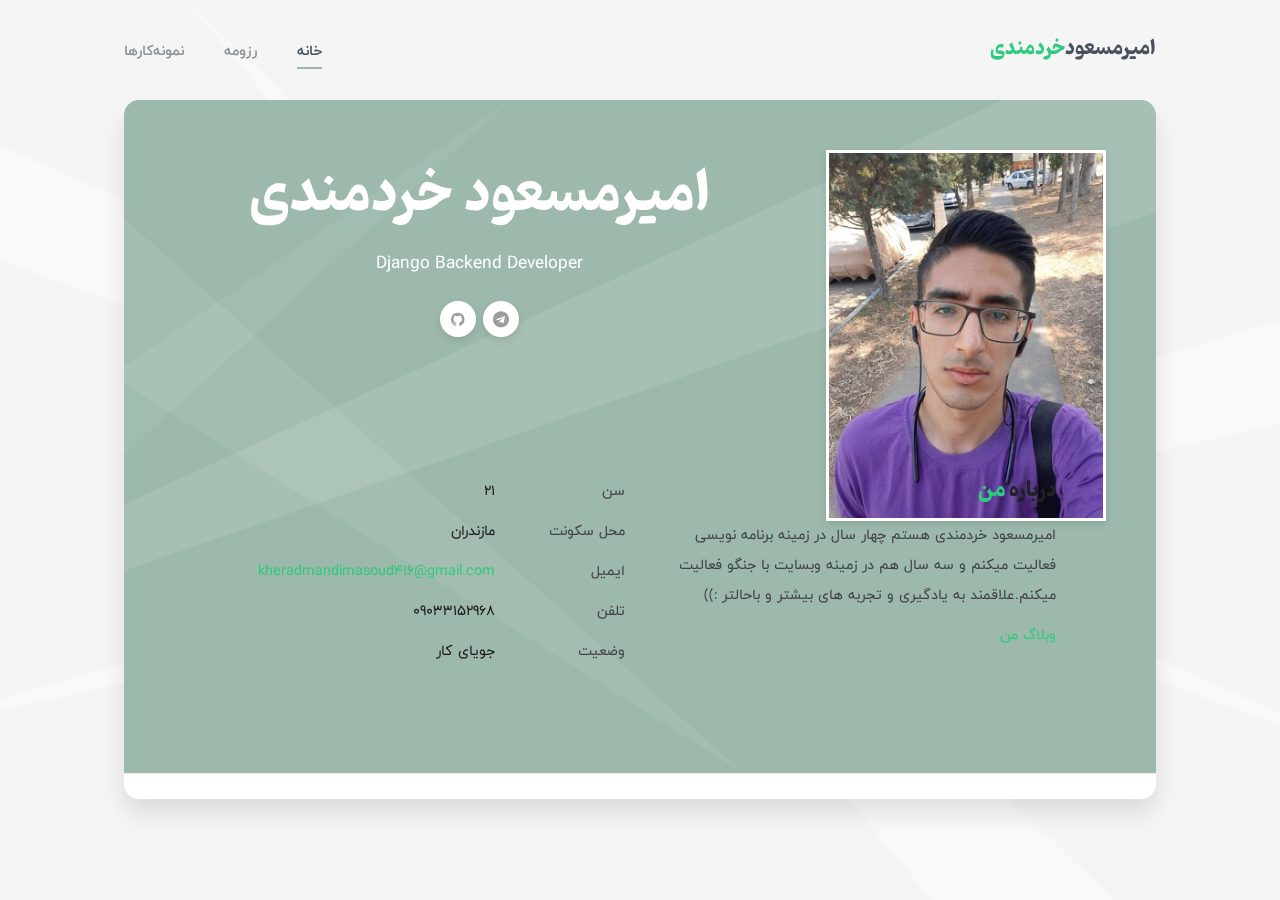
<file: index.html>
<!DOCTYPE html>
<html dir="rtl" lang="fa-IR" class="no-js">
	
<!-- Mirrored from v3dboy.ir/previews/wordpress/procard/ by HTTrack Website Copier/3.x [XR&CO'2014], Thu, 20 Apr 2023 08:48:09 GMT -->
<!-- Added by HTTrack --><meta http-equiv="content-type" content="text/html;charset=UTF-8" /><!-- /Added by HTTrack -->
<head>
		<meta charset="UTF-8">
		<meta http-equiv="X-UA-Compatible" content="IE=edge">
		<meta name="viewport" content="width=device-width, initial-scale=1, maximum-scale=1">
		<meta name="theme-color" content="#2eca7f">
		<title>رزومه امیرمسعود خردمندی</title>
<meta name='robots' content='max-image-preview:large' />
<script type="text/javascript">
window._wpemojiSettings = {"baseUrl":"https:\/\/s.w.org\/images\/core\/emoji\/14.0.0\/72x72\/","ext":".png","svgUrl":"https:\/\/s.w.org\/images\/core\/emoji\/14.0.0\/svg\/","svgExt":".svg","source":{"concatemoji":"https:\/\/v3dboy.ir\/previews\/wordpress\/procard\/wp-includes\/js\/wp-emoji-release.min.js?ver=6.2"}};
/*! This file is auto-generated */
!function(e,a,t){var n,r,o,i=a.createElement("canvas"),p=i.getContext&&i.getContext("2d");function s(e,t){p.clearRect(0,0,i.width,i.height),p.fillText(e,0,0);e=i.toDataURL();return p.clearRect(0,0,i.width,i.height),p.fillText(t,0,0),e===i.toDataURL()}function c(e){var t=a.createElement("script");t.src=e,t.defer=t.type="text/javascript",a.getElementsByTagName("head")[0].appendChild(t)}for(o=Array("flag","emoji"),t.supports={everything:!0,everythingExceptFlag:!0},r=0;r<o.length;r++)t.supports[o[r]]=function(e){if(p&&p.fillText)switch(p.textBaseline="top",p.font="600 32px Arial",e){case"flag":return s("\ud83c\udff3\ufe0f\u200d\u26a7\ufe0f","\ud83c\udff3\ufe0f\u200b\u26a7\ufe0f")?!1:!s("\ud83c\uddfa\ud83c\uddf3","\ud83c\uddfa\u200b\ud83c\uddf3")&&!s("\ud83c\udff4\udb40\udc67\udb40\udc62\udb40\udc65\udb40\udc6e\udb40\udc67\udb40\udc7f","\ud83c\udff4\u200b\udb40\udc67\u200b\udb40\udc62\u200b\udb40\udc65\u200b\udb40\udc6e\u200b\udb40\udc67\u200b\udb40\udc7f");case"emoji":return!s("\ud83e\udef1\ud83c\udffb\u200d\ud83e\udef2\ud83c\udfff","\ud83e\udef1\ud83c\udffb\u200b\ud83e\udef2\ud83c\udfff")}return!1}(o[r]),t.supports.everything=t.supports.everything&&t.supports[o[r]],"flag"!==o[r]&&(t.supports.everythingExceptFlag=t.supports.everythingExceptFlag&&t.supports[o[r]]);t.supports.everythingExceptFlag=t.supports.everythingExceptFlag&&!t.supports.flag,t.DOMReady=!1,t.readyCallback=function(){t.DOMReady=!0},t.supports.everything||(n=function(){t.readyCallback()},a.addEventListener?(a.addEventListener("DOMContentLoaded",n,!1),e.addEventListener("load",n,!1)):(e.attachEvent("onload",n),a.attachEvent("onreadystatechange",function(){"complete"===a.readyState&&t.readyCallback()})),(e=t.source||{}).concatemoji?c(e.concatemoji):e.wpemoji&&e.twemoji&&(c(e.twemoji),c(e.wpemoji)))}(window,document,window._wpemojiSettings);
</script>
<style type="text/css">
img.wp-smiley,
img.emoji {
	display: inline !important;
	border: none !important;
	box-shadow: none !important;
	height: 1em !important;
	width: 1em !important;
	margin: 0 0.07em !important;
	vertical-align: -0.1em !important;
	background: none !important;
	padding: 0 !important;
}
</style>
	<link rel='stylesheet' id='wp-block-library-rtl-css' href='wp-includes/css/dist/block-library/style-rtl.minae48.css?ver=6.2' type='text/css' media='all' />
<link rel='stylesheet' id='classic-theme-styles-css' href='wp-includes/css/classic-themes.minae48.css?ver=6.2' type='text/css' media='all' />
<style id='global-styles-inline-css' type='text/css'>
body{--wp--preset--color--black: #000000;--wp--preset--color--cyan-bluish-gray: #abb8c3;--wp--preset--color--white: #ffffff;--wp--preset--color--pale-pink: #f78da7;--wp--preset--color--vivid-red: #cf2e2e;--wp--preset--color--luminous-vivid-orange: #ff6900;--wp--preset--color--luminous-vivid-amber: #fcb900;--wp--preset--color--light-green-cyan: #7bdcb5;--wp--preset--color--vivid-green-cyan: #00d084;--wp--preset--color--pale-cyan-blue: #8ed1fc;--wp--preset--color--vivid-cyan-blue: #0693e3;--wp--preset--color--vivid-purple: #9b51e0;--wp--preset--gradient--vivid-cyan-blue-to-vivid-purple: linear-gradient(135deg,rgba(6,147,227,1) 0%,rgb(155,81,224) 100%);--wp--preset--gradient--light-green-cyan-to-vivid-green-cyan: linear-gradient(135deg,rgb(122,220,180) 0%,rgb(0,208,130) 100%);--wp--preset--gradient--luminous-vivid-amber-to-luminous-vivid-orange: linear-gradient(135deg,rgba(252,185,0,1) 0%,rgba(255,105,0,1) 100%);--wp--preset--gradient--luminous-vivid-orange-to-vivid-red: linear-gradient(135deg,rgba(255,105,0,1) 0%,rgb(207,46,46) 100%);--wp--preset--gradient--very-light-gray-to-cyan-bluish-gray: linear-gradient(135deg,rgb(238,238,238) 0%,rgb(169,184,195) 100%);--wp--preset--gradient--cool-to-warm-spectrum: linear-gradient(135deg,rgb(74,234,220) 0%,rgb(151,120,209) 20%,rgb(207,42,186) 40%,rgb(238,44,130) 60%,rgb(251,105,98) 80%,rgb(254,248,76) 100%);--wp--preset--gradient--blush-light-purple: linear-gradient(135deg,rgb(255,206,236) 0%,rgb(152,150,240) 100%);--wp--preset--gradient--blush-bordeaux: linear-gradient(135deg,rgb(254,205,165) 0%,rgb(254,45,45) 50%,rgb(107,0,62) 100%);--wp--preset--gradient--luminous-dusk: linear-gradient(135deg,rgb(255,203,112) 0%,rgb(199,81,192) 50%,rgb(65,88,208) 100%);--wp--preset--gradient--pale-ocean: linear-gradient(135deg,rgb(255,245,203) 0%,rgb(182,227,212) 50%,rgb(51,167,181) 100%);--wp--preset--gradient--electric-grass: linear-gradient(135deg,rgb(202,248,128) 0%,rgb(113,206,126) 100%);--wp--preset--gradient--midnight: linear-gradient(135deg,rgb(2,3,129) 0%,rgb(40,116,252) 100%);--wp--preset--duotone--dark-grayscale: url('#wp-duotone-dark-grayscale');--wp--preset--duotone--grayscale: url('#wp-duotone-grayscale');--wp--preset--duotone--purple-yellow: url('#wp-duotone-purple-yellow');--wp--preset--duotone--blue-red: url('#wp-duotone-blue-red');--wp--preset--duotone--midnight: url('#wp-duotone-midnight');--wp--preset--duotone--magenta-yellow: url('#wp-duotone-magenta-yellow');--wp--preset--duotone--purple-green: url('#wp-duotone-purple-green');--wp--preset--duotone--blue-orange: url('#wp-duotone-blue-orange');--wp--preset--font-size--small: 13px;--wp--preset--font-size--medium: 20px;--wp--preset--font-size--large: 36px;--wp--preset--font-size--x-large: 42px;--wp--preset--spacing--20: 0.44rem;--wp--preset--spacing--30: 0.67rem;--wp--preset--spacing--40: 1rem;--wp--preset--spacing--50: 1.5rem;--wp--preset--spacing--60: 2.25rem;--wp--preset--spacing--70: 3.38rem;--wp--preset--spacing--80: 5.06rem;--wp--preset--shadow--natural: 6px 6px 9px rgba(0, 0, 0, 0.2);--wp--preset--shadow--deep: 12px 12px 50px rgba(0, 0, 0, 0.4);--wp--preset--shadow--sharp: 6px 6px 0px rgba(0, 0, 0, 0.2);--wp--preset--shadow--outlined: 6px 6px 0px -3px rgba(255, 255, 255, 1), 6px 6px rgba(0, 0, 0, 1);--wp--preset--shadow--crisp: 6px 6px 0px rgba(0, 0, 0, 1);}:where(.is-layout-flex){gap: 0.5em;}body .is-layout-flow > .alignleft{float: left;margin-inline-start: 0;margin-inline-end: 2em;}body .is-layout-flow > .alignright{float: right;margin-inline-start: 2em;margin-inline-end: 0;}body .is-layout-flow > .aligncenter{margin-left: auto !important;margin-right: auto !important;}body .is-layout-constrained > .alignleft{float: left;margin-inline-start: 0;margin-inline-end: 2em;}body .is-layout-constrained > .alignright{float: right;margin-inline-start: 2em;margin-inline-end: 0;}body .is-layout-constrained > .aligncenter{margin-left: auto !important;margin-right: auto !important;}body .is-layout-constrained > :where(:not(.alignleft):not(.alignright):not(.alignfull)){max-width: var(--wp--style--global--content-size);margin-left: auto !important;margin-right: auto !important;}body .is-layout-constrained > .alignwide{max-width: var(--wp--style--global--wide-size);}body .is-layout-flex{display: flex;}body .is-layout-flex{flex-wrap: wrap;align-items: center;}body .is-layout-flex > *{margin: 0;}:where(.wp-block-columns.is-layout-flex){gap: 2em;}.has-black-color{color: var(--wp--preset--color--black) !important;}.has-cyan-bluish-gray-color{color: var(--wp--preset--color--cyan-bluish-gray) !important;}.has-white-color{color: var(--wp--preset--color--white) !important;}.has-pale-pink-color{color: var(--wp--preset--color--pale-pink) !important;}.has-vivid-red-color{color: var(--wp--preset--color--vivid-red) !important;}.has-luminous-vivid-orange-color{color: var(--wp--preset--color--luminous-vivid-orange) !important;}.has-luminous-vivid-amber-color{color: var(--wp--preset--color--luminous-vivid-amber) !important;}.has-light-green-cyan-color{color: var(--wp--preset--color--light-green-cyan) !important;}.has-vivid-green-cyan-color{color: var(--wp--preset--color--vivid-green-cyan) !important;}.has-pale-cyan-blue-color{color: var(--wp--preset--color--pale-cyan-blue) !important;}.has-vivid-cyan-blue-color{color: var(--wp--preset--color--vivid-cyan-blue) !important;}.has-vivid-purple-color{color: var(--wp--preset--color--vivid-purple) !important;}.has-black-background-color{background-color: var(--wp--preset--color--black) !important;}.has-cyan-bluish-gray-background-color{background-color: var(--wp--preset--color--cyan-bluish-gray) !important;}.has-white-background-color{background-color: var(--wp--preset--color--white) !important;}.has-pale-pink-background-color{background-color: var(--wp--preset--color--pale-pink) !important;}.has-vivid-red-background-color{background-color: var(--wp--preset--color--vivid-red) !important;}.has-luminous-vivid-orange-background-color{background-color: var(--wp--preset--color--luminous-vivid-orange) !important;}.has-luminous-vivid-amber-background-color{background-color: var(--wp--preset--color--luminous-vivid-amber) !important;}.has-light-green-cyan-background-color{background-color: var(--wp--preset--color--light-green-cyan) !important;}.has-vivid-green-cyan-background-color{background-color: var(--wp--preset--color--vivid-green-cyan) !important;}.has-pale-cyan-blue-background-color{background-color: var(--wp--preset--color--pale-cyan-blue) !important;}.has-vivid-cyan-blue-background-color{background-color: var(--wp--preset--color--vivid-cyan-blue) !important;}.has-vivid-purple-background-color{background-color: var(--wp--preset--color--vivid-purple) !important;}.has-black-border-color{border-color: var(--wp--preset--color--black) !important;}.has-cyan-bluish-gray-border-color{border-color: var(--wp--preset--color--cyan-bluish-gray) !important;}.has-white-border-color{border-color: var(--wp--preset--color--white) !important;}.has-pale-pink-border-color{border-color: var(--wp--preset--color--pale-pink) !important;}.has-vivid-red-border-color{border-color: var(--wp--preset--color--vivid-red) !important;}.has-luminous-vivid-orange-border-color{border-color: var(--wp--preset--color--luminous-vivid-orange) !important;}.has-luminous-vivid-amber-border-color{border-color: var(--wp--preset--color--luminous-vivid-amber) !important;}.has-light-green-cyan-border-color{border-color: var(--wp--preset--color--light-green-cyan) !important;}.has-vivid-green-cyan-border-color{border-color: var(--wp--preset--color--vivid-green-cyan) !important;}.has-pale-cyan-blue-border-color{border-color: var(--wp--preset--color--pale-cyan-blue) !important;}.has-vivid-cyan-blue-border-color{border-color: var(--wp--preset--color--vivid-cyan-blue) !important;}.has-vivid-purple-border-color{border-color: var(--wp--preset--color--vivid-purple) !important;}.has-vivid-cyan-blue-to-vivid-purple-gradient-background{background: var(--wp--preset--gradient--vivid-cyan-blue-to-vivid-purple) !important;}.has-light-green-cyan-to-vivid-green-cyan-gradient-background{background: var(--wp--preset--gradient--light-green-cyan-to-vivid-green-cyan) !important;}.has-luminous-vivid-amber-to-luminous-vivid-orange-gradient-background{background: var(--wp--preset--gradient--luminous-vivid-amber-to-luminous-vivid-orange) !important;}.has-luminous-vivid-orange-to-vivid-red-gradient-background{background: var(--wp--preset--gradient--luminous-vivid-orange-to-vivid-red) !important;}.has-very-light-gray-to-cyan-bluish-gray-gradient-background{background: var(--wp--preset--gradient--very-light-gray-to-cyan-bluish-gray) !important;}.has-cool-to-warm-spectrum-gradient-background{background: var(--wp--preset--gradient--cool-to-warm-spectrum) !important;}.has-blush-light-purple-gradient-background{background: var(--wp--preset--gradient--blush-light-purple) !important;}.has-blush-bordeaux-gradient-background{background: var(--wp--preset--gradient--blush-bordeaux) !important;}.has-luminous-dusk-gradient-background{background: var(--wp--preset--gradient--luminous-dusk) !important;}.has-pale-ocean-gradient-background{background: var(--wp--preset--gradient--pale-ocean) !important;}.has-electric-grass-gradient-background{background: var(--wp--preset--gradient--electric-grass) !important;}.has-midnight-gradient-background{background: var(--wp--preset--gradient--midnight) !important;}.has-small-font-size{font-size: var(--wp--preset--font-size--small) !important;}.has-medium-font-size{font-size: var(--wp--preset--font-size--medium) !important;}.has-large-font-size{font-size: var(--wp--preset--font-size--large) !important;}.has-x-large-font-size{font-size: var(--wp--preset--font-size--x-large) !important;}
.wp-block-navigation a:where(:not(.wp-element-button)){color: inherit;}
:where(.wp-block-columns.is-layout-flex){gap: 2em;}
.wp-block-pullquote{font-size: 1.5em;line-height: 1.6;}
</style>
<link rel='stylesheet' id='contact-form-7-css' href='wp-content/plugins/contact-form-7/includes/css/styles4999.css?ver=5.7.4' type='text/css' media='all' />
<link rel='stylesheet' id='contact-form-7-rtl-css' href='wp-content/plugins/contact-form-7/includes/css/styles-rtl4999.css?ver=5.7.4' type='text/css' media='all' />
<link rel='stylesheet' id='procard-bootstrap-css' href='wp-content/themes/procard-fa/assets/css/bootstrap.min92e2.css?ver=1.15.0' type='text/css' media='all' />
<link rel='stylesheet' id='procard-normalize-css' href='wp-content/themes/procard-fa/assets/css/normalize92e2.css?ver=1.15.0' type='text/css' media='all' />
<link rel='stylesheet' id='procard-animate-css' href='wp-content/themes/procard-fa/assets/css/animate92e2.css?ver=1.15.0' type='text/css' media='all' />
<link rel='stylesheet' id='procard-transition-animations-css' href='wp-content/themes/procard-fa/assets/css/transition-animations92e2.css?ver=1.15.0' type='text/css' media='all' />
<link rel='stylesheet' id='procard-owl-carousel-css' href='wp-content/themes/procard-fa/assets/css/owl.carousel92e2.css?ver=1.15.0' type='text/css' media='all' />
<link rel='stylesheet' id='procard-magnific-popup-css' href='wp-content/themes/procard-fa/assets/css/magnific-popup92e2.css?ver=1.15.0' type='text/css' media='all' />
<link rel='stylesheet' id='procard-primary-font-css' href='wp-content/themes/procard-fa/assets/css/font/primary-iran-yekan92e2.css?ver=1.15.0' type='text/css' media='all' />
<link rel='stylesheet' id='procard-secondary-font-css' href='wp-content/themes/procard-fa/assets/css/font/secondary-pinar92e2.css?ver=1.15.0' type='text/css' media='all' />
<link rel='stylesheet' id='procard-font-awesome-css' href='wp-content/themes/procard-fa/assets/css/font-awesome.min92e2.css?ver=1.15.0' type='text/css' media='all' />
<link rel='stylesheet' id='procard-material-icons-css' href='wp-content/themes/procard-fa/assets/css/material-design-iconic-font.min92e2.css?ver=1.15.0' type='text/css' media='all' />
<link rel='stylesheet' id='procard-styles-css' href='wp-content/themes/procard-fa/assets/css/style92e2.css?ver=1.15.0' type='text/css' media='all' />
<script type='text/javascript' src='wp-includes/js/jquery/jquery.mina767.js?ver=3.6.3' id='jquery-core-js'></script>
<script type='text/javascript' src='wp-includes/js/jquery/jquery-migrate.min6b00.js?ver=3.4.0' id='jquery-migrate-js'></script>
<script type='text/javascript' src='wp-content/themes/procard-fa/assets/js/modernizr.custom92e2.js?ver=1.15.0' id='procard-modernizr-js'></script>
<link rel="https://api.w.org/" href="wp-json/index.html" /><link rel="alternate" type="application/json" href="wp-json/wp/v2/pages/9.json" /><link rel="EditURI" type="application/rsd+xml" title="RSD" href="xmlrpc0db0.php?rsd" />
<link rel="wlwmanifest" type="application/wlwmanifest+xml" href="wp-includes/wlwmanifest.xml" />
<meta name="generator" content="WordPress 6.2" />
<link rel="canonical" href="index.html" />
<link rel='shortlink' href='index.html' />
<link rel="alternate" type="application/json+oembed" href="wp-json/oembed/1.0/embed3df8.json?url=https%3A%2F%2Fv3dboy.ir%2Fpreviews%2Fwordpress%2Fprocard%2F" />
<link rel="alternate" type="text/xml+oembed" href="wp-json/oembed/1.0/embed47f2?url=https%3A%2F%2Fv3dboy.ir%2Fpreviews%2Fwordpress%2Fprocard%2F&amp;format=xml" />

<style>


a,
.form-group-with-icon.form-group-focus i,
.site-title span,
.block-title h3 span,
.timeline-item .item-period,
.fun-fact-block .fun-value,
.blog-card .post-date span,
.blog-card .post-date-inline,
.contact-info-block i,
.ajax-page-nav > div.nav-item a:hover,
.project-general-info .fa {
	color: #2eca7f;
}

.form-control + .form-control-border,
.wpcf7-form-control-wrap + .form-control-border,
.pagination-custom li span.current {
	background: #2eca7f;
}

.btn-primary,
.btn-primary:hover,
.btn-primary:focus,
button,
input[type="button"],
input[type="submit"],
.site-main-menu li a:after,
.custom-page-content .page-header.color-1,
.start-page-content .page-header,
.timeline-item:after,
.skill-percentage,
.service-icon,
.lm-pricing .lm-package-wrap.highlight-col .lm-heading-row span:after,
.portfolio-filters li.active a,
.portfolio-filters li.active a:hover,
.testimonials.owl-carousel .owl-nav .owl-prev:hover,
.testimonials.owl-carousel .owl-nav .owl-next:hover,
.share-buttons a:hover {
	background-color: #9cb9ab;
}

@media only screen and (max-width: 991px) {
	.header,
	.mobile-header {
		background-color: #2eca7f;
	}
}

.timeline-item:before {
	border-color: #2eca7f;
}

.border-top,
.preloader-spinner:after,
.testimonial-content .testimonial-text {
	border-top-color: #2eca7f;
}

.timeline-item,
blockquote {
	border-color: #2eca7f;
}

.border-bottom {
	border-bottom-color: #2eca7f;
}

</style>
<link rel="icon" href="wp-content/uploads/2019/07/favicon.png" sizes="32x32" />
<link rel="icon" href="wp-content/uploads/2019/07/favicon.png" sizes="192x192" />
<link rel="apple-touch-icon" href="wp-content/uploads/2019/07/favicon.png" />
<meta name="msapplication-TileImage" content="https://v3dboy.ir/previews/wordpress/procard/wp-content/uploads/2019/07/favicon.png" />
<style id="kirki-inline-styles"></style>	</head>

	<body class="rtl home page-template page-template-home-template page-template-home-template-php page page-id-9 material-template">
	
				<div class="preloader">
			<div class="preloader-animation">
				<div class="preloader-spinner"></div>
			</div>
		</div>
		
		<div id="page" class="page">
		
			<!-- Header -->
			<header id="site_header" class="header mobile-menu-hide">
				<div class="header-content">
					
					<div class="site-title-block mobile-hidden">
					
												
												<div class="site-title">
							<a href="javascript:void(0)">
								امیرمسعود<span>خردمندی</span>							</a>
						</div>
												
					</div>

					<!-- Navigation -->
					<div class="site-nav">
						<ul id="nav" class="site-main-menu"><li><a class="pt-trigger" href="#home">خانه</a></li><li><a class="pt-trigger" href="#resume">رزومه</a></li><li><a class="pt-trigger" href="#portfolio">نمونه‌کارها</a></li>					</div>
					<!-- Navigation -->
					
				</div>
			</header>
			<!-- /Header -->

			<!-- Mobile Header -->
			<div class="mobile-header mobile-visible">
				<div class="mobile-logo-container">
				
										
										<div class="mobile-site-title">
						<a href="javascript:void(0)">
							امیرمسعود خردمندی			</a>
					</div>
										
				</div>

				<a class="menu-toggle mobile-visible">
					<i class="fa fa-bars"></i>
				</a>
			</div>
			<!-- /Mobile Header -->

			<!-- Main Content -->
			<div id="main" class="site-main">
			
				<!-- Page changer wrapper -->
				<div class="pt-wrapper">
				
					<!-- Subpages -->
					<div class="subpages "><!-- Home Subpage -->
<section class="pt-page" data-id="home">
	<div class="section-inner start-page-content">
		
		<div class="page-header">
			<div class="row">
			
				
				<div class="col-xs-12 col-sm-4">
					<div class="photo">
						<img src="/wp-content/uploads/2019/07/new-me.jpg" alt="امیرمسعود خردمندی">
					</div>
				</div>

							
				<div class="col-xs-12 col-sm-8">
					
					<div class="title-block">
					
												<h1>امیرمسعود خردمندی</h1>
												
												<div class="owl-carousel text-rotation">
							
														<div class="item">
								<div class="sp-subtitle">Django Backend Developer</div>
							</div>						
					</div>
					
										<div class="social-links">

												<a href="https://t.me/a_masoud_kh"><i class="fa fa-telegram"></i></a>
												<a href="https://github.com/MasoudKheradmandi"><i class="fa fa-github"></i></a>

						
					</div>
										
				</div>
				
			</div>
		</div>

		<div class="page-content">
			<div class="row">
				
				
								<div class="col-xs-12 col-sm-6">
					
					<div class="about-me">
					
												<div class="block-title">
							<h3>درباره <span>من</span></h3>
						</div>
											
						<p>امیرمسعود خردمندی هستم چهار سال در زمینه برنامه نویسی فعالیت میکنم و سه سال هم در زمینه وبسایت با جنگو فعالیت میکنم.علاقمند به یادگیری و تجربه های بیشتر و باحالتر :))</p>
						<a href='https://bekhanidbama.eu.pythonanywhere.com/'> <p>وبلاگ من</p> </a>
					</div>
										
				</div>
				
								<div class="col-xs-12 col-sm-6">
					<ul class="info-list">
					
												<li>
							<span class="title">سن</span> 
							<span class="value" >
							
							21							
							</span>
						</li>
												<li>
							<span class="title">محل سکونت</span> 
							<span class="value" >
							
								مازندران							
							</span>
						
												<li>
							<span class="title">ایمیل</span> 
							<span class="value" dir="ltr">
							
								<a href="mailto:kheradmandimasoud416@gmail.com">kheradmandimasoud416@gmail.com</a>							
							</span>
						</li>
												<li>
							<span class="title">تلفن</span> 
							<span class="value" dir="ltr">
							
								09033152968							
							</span>
						</li>
												<li>
							<span class="title">وضعیت</span> 
							<span class="value" >
							
								جویای کار						
							</span>
						</li>
												
					</ul>
				</div>
				
			</div>
		</div>
		
	</div>
</section>
<!-- End of Home Subpage --><!-- Resume Subpage -->
<section class="pt-page" data-id="resume">
	<div class="section-inner custom-page-content">
		
		<div class="page-header color-1">
		
			<h2>رزومه</h2>			
		</div>
		
		<div class="page-content">

						<div class="row">
			
				
				<div class="col-xs-12 col-sm-6">
					<div class="block">
					
												<div class="block-title">
							<h3>توضیحات <span>رزومه ها</span></h3>
						</div>
						
												<div class="timeline">
							
														<div class="timeline-item">
							
																<h4 class="item-title">سایت کاریابی</h4>
															
																<span class="item-period">در حال توسعه</span>
																<p class="item-description">این وبسات همونجور که از اسمش مشخصه یک سایت کاریابی هستش که قراره به کاربرامون کمک کنه تا شغل مورد نظر خودشون رو پیدا کنند</p>
																<p>
																	چالش این وبسایت برای من اونجایی بود که یوزر ها به چنددسته تقسیم میشن و قطعا هرکدوم از یوزرها پرمیشن های خاصی دارند
																</p>
																<p>
																	قسمت چالش برانگیز دیگه ایی هم که داشتم Realations های زیاد پروژه بود که یکم گیج کننده بود برای شخص من
																</p>
																<p>
																	البته بزرگ بودن لحظه ایی پروژه (زمانی که داشتم بهش فکر میکردم) هم برام ترسناک بود که خوشبختانه با کوچیکتر کردن هر بخش حل شد :))
																</p>
																<h6>
																	توضیحات فنی سایت هم در Readme پروژه هستش
																</h6>
																<a href="https://karyabiii.eu.pythonanywhere.com/">لینک سایت</a>
							</div>
														<div class="timeline-item">
							
																<h4 class="item-title">Api</h4>
															
																<span class="item-period">پایان یافته</span>
															
															
															
																<p class="item-description">
																	این پروژه یک بلاگ هستش که کاملا با Api ها توسعه یافته است
																</p>
																<p>
																به زودی یک api فروشگاهی قراره توسعه پیدا کنه و اطلاعات خودم رو در رابطه با api ها رو بشدت افزایش دادم 
																</p>
																<a href="https://github.com/MasoudKheradmandi/api-blog">لینک پروژه</a>
																
							</div>


							<div class="timeline-item">
							
																<h4 class="item-title">وبلاگ من</h4>
															
																<span class="item-period">پایان یافته</span>
															
															
															
																<p class="item-description">
															
																<a href="https://bekhanidbama.eu.pythonanywhere.com/">لینک سایت</a>
																
							</div>

													
														
						</div>
												
					</div>
				</div>

				
				<div class="col-xs-12 col-sm-6">
					<div class="block">
					
												<div class="block-title">
							<h3> <span><br></span></h3>
						</div>
						
												<div class="timeline">
							
														<div class="timeline-item">
							
																<h4 class="item-title">Shop</h4>
															
																<span class="item-period">پایان یافته</span>
															
																
															
																<p class="item-description">
															این وبسایت هم یک فروشگاه انلاین هستش که با کمک دوست و همکارم اقای کریمی انجامش دادیم و سعی کردیم تو اولین پروژه فروشگاهیمون بهترین کدها رو بزنیم هرچند الان مقداری از کدها رو میتونیم بهینه تر بکنیم و قصد اینکارو در اولین فرصت داریم
																</p>
																<p>
																	یکی از چالش های این پروژه برای ما کارکردن با کوکی ها در ابعاد بزرگ بود که تونستیم با ترکیب Cookie ها در js & Django از پسش بربیایم
																</p>
																<p>
																	قسمت چالش برانگیز دیگه پروژه هم برامون داینامیک بودن رنگ و سایز محصولات بود که با مطالعه بیشتر دررابطه با دیتابیس ها کوئری ها این مشکل برطرف شد
																</p>
																<h6>
																	توضیحات فنی سایت هم در Readme پروژه هستش
																</h6>
																<a href="https://djangoprojectstore.eu.pythonanywhere.com/">لینک سایت</a>
															<a href='https://massayshop.eu.pythonanywhere.com/'>فروشگاه دوم</a>
							</div>
														
							<div class="timeline-item">
							
								<h4 class="item-title">پلتفرم اشتراک ویدیو</h4>
							
								<span class="item-period">پایان یافته</span>
							
							
							
								
								<p>
									می خواستم یک پلتفرمی راه اندازی کنم که بشه ویدیو درش بهاشتراک گذاشت و الگو پروژه هم یوتیوب بود . اولین مشکل پروژه مکانی اطمینانی برای نگهداری ویدیو ها بود که با جست و جو با صندوقچه های ابراروان مواجعه شدم که استفاده از اون دقیقا راه حل مشکل من بود. مشکل دوم با راه حل مشکل اول بوجود اومد,به خاطر سرو کردن فایل ها در فضای ابری مدت این فرایند بسیار طولانی شده بود که با استفاده از سلری این مشکل هم حل شد. به خاطر حجم پروژه و حالت رسانه اشتراکی داشتنش روابط بین جدولی پیچید داشت که با کمی جست و جو مطالعه برطرف شد.
								</p>
								<a href="https://github.com/MasoudKheradmandi/yt_clone.git">لینک پروژه</a>
								
</div>
													
														
						</div>
												
					</div>
				</div>

							
			</div>
			
						<div class="row">
			
							
				<div class="col-xs-12 col-sm-6">
					<div class="block">
						
												<div class="block-title">
							<h3>مهارت های <span>بک اند</span></h3>
						</div>
						
												<div class="skills-info">
							
							
																<h4>پایتون</h4>
								
																<div class="skill-container">
									<div class="skill-percentage" style="width:90%"></div>
								</div>
								
							
								<h4>جنگو</h4>
								
																<div class="skill-container">
									<div class="skill-percentage" style="width:90%"></div>
								</div>
								
							
								<h4>جنگو رست</h4>
								
																<div class="skill-container">
									<div class="skill-percentage" style="width:60%"></div>
								</div>
								
								<h4>سلری </h4>
								
								<div class="skill-container">
	<div class="skill-percentage" style="width:50%"></div>
</div>
														 
<h4>داکر </h4>
							
<div class="skill-container">
	<div class="skill-percentage" style="width:40%"></div>
</div>

</div>
						</div>
				</div>

							
				<div class="col-xs-12 col-sm-6">
					<div class="block">
						
												<div class="block-title">
							<h3 id="ppp"><br><span></span></h3>
							
						</div>
						
												<div class="skills-info">
							
													<h4>html-css</h4>
													
													<div class="skill-container">
														<div class="skill-percentage" style="width:70%"></div>
													</div>
													
													
													<h4>jQuery</h4>
													
													<div class="skill-container">
														<div class="skill-percentage" style="width:50%"></div>
													</div>
													
													
													<h4>انگلیسی</h4>
													
													<div class="skill-container">
														<div class="skill-percentage" style="width:50%"></div>
													</div>
													
																			<h4>لینوکس (درحال یادگیری...)</h4>
														
																						<div class="skill-container">
															<div class="skill-percentage" style="width:50%"></div>
														</div>
														<h4>وب سوکت (درحال یادگیری...)</h4>
														
														<div class="skill-container">
							<div class="skill-percentage" style="width:20%"></div>
						</div>

														 
						</div>
						
					</div>
				</div>

								
			</div>
						
			
			
		</div>
		
	</div>
</section>

<!-- End of Services Subpage --><!-- Portfolio Subpage -->
<section class="pt-page" data-id="portfolio">
	<div class="section-inner custom-page-content">
		
		<div class="page-header color-1">
			
			<h2>نمونه‌کارها</h2>			
		</div>
		
		<div class="page-content">

			<!-- Portfolio Content -->
			<div class="portfolio-content">

				<!-- Portfolio filter -->
				<ul id="portfolio_filters" class="portfolio-filters">
					<li class="active"><a class="filter btn btn-sm btn-link active" data-group="all">همه</a></li> 
					<li><a class="filter btn btn-sm btn-link" data-group="term-4">Shop</a></li> <li><a class="filter btn btn-sm btn-link" data-group="term-3">JobBoard</a></li>
				</ul>
				<!-- End of Portfolio filter -->

				<!-- Portfolio Grid -->
				<div id="portfolio_grid" class="portfolio-grid portfolio-masonry masonry-grid-3">
					
											
						<figure class="item" data-groups='["term-3"]'>
							<a href="wp-content/uploads/2019/07/job1.png" title="نمونه کار 1" class="lightbox" >

								<img src="wp-content/uploads/2019/07/job1.png" alt="">
								<div style="background:rgba(46, 202, 127, 0.8)">

									<h5 class="name">JobBoard</h5>
									<small>JobBoard</small>
									<i class="fa fa-image"></i>

								</div>
								
							</a>
						</figure>

												
						<figure class="item" data-groups='["term-3"]'>
							<a href="wp-content/uploads/2019/07/job2.png" title="نمونه کار 2" class="lightbox" >

								<img src="wp-content/uploads/2019/07/job2.png" alt="">
								<div style="background:rgba(126, 109, 246, 0.8)">

									<h5 class="name">JobBoard</h5>
									<small>JobBoard</small>
									<i class="fa fa-video-camera"></i>

								</div>
								
							</a>
						</figure>

												
						<figure class="item" data-groups='["term-3"]'>
							<a href="wp-content/uploads/2019/07/job3.png" title="نمونه کار 3" class="lightbox" >

								<img src="wp-content/uploads/2019/07/job3.png" alt="">
								<div style="background:rgba(46, 202, 127, 0.8)">

									<h5 class="name">JobBoard</h5>
									<small>JobBoard</small>
									<i class="fa fa-image"></i>

								</div>
								
							</a>
						</figure>

												
						<figure class="item" data-groups='["term-3"]'>
							<a href="wp-content/uploads/2019/07/job4.png" title="نمونه کار 4" class="lightbox" >

								<img src="wp-content/uploads/2019/07/job4.png" alt="">
								<div style="background:rgba(126, 109, 246, 0.8)">

									<h5 class="name">JobBoard</h5>
									<small>JobBoard</small>
									<i class="fa fa-image"></i>

								</div>
								
							</a>
						</figure>

												
						<figure class="item" data-groups='["term-4"]'>
							<a href="wp-content/uploads/2019/07/shop1.png" title="نمونه کار 5" class="lightbox" >

								<img src="wp-content/uploads/2019/07/shop1.png" alt="">
								<div style="background:rgba(46, 202, 127, 0.8)">

									<h5 class="name">Shop</h5>
									<small>Shop</small>
									<i class="fa fa-image"></i>

								</div>
								
							</a>
						</figure>

												
						<figure class="item" data-groups='["term-4"]'>
							<a href="wp-content/uploads/2019/07/shop2.png" title="نمونه کار 6" class="lightbox" >

								<img src="wp-content/uploads/2019/07/shop2.png" alt="">
								<div style="background:rgba(126, 109, 246, 0.8)">

									<h5 class="name">Shop</h5>
									<small>Shop</small>
									<i class="fa fa-image"></i>

								</div>
								
							</a>
						</figure>

												
						<figure class="item" data-groups='["term-4"]'>
							<a href="wp-content/uploads/2019/07/shop3.png" title="نمونه کار 7" class="lightbox" >

								<img src="wp-content/uploads/2019/07/shop3.png" alt="">
								<div style="background:rgba(46, 202, 127, 0.8)">

									<h5 class="name">Shop</h5>
									<small>Shop</small>
									<i class="fa fa-video-camera"></i>

								</div>
								
							</a>
						</figure>

												
						<figure class="item" data-groups='["term-4"]'>
							<a href="wp-content/uploads/2019/07/shop4.png" title="نمونه کار 8" class="lightbox" >

								<img src="wp-content/uploads/2019/07/shop4.png" alt="">
								<div style="background:rgba(126, 109, 246, 0.8)">

									<h5 class="name">Shop</h5>
									<small>Shop</small>
									<i class="fa fa-image"></i>

								</div>
								
							</a>
						</figure>

												
						<figure class="item" data-groups='["term-4"]'>
							<a href="wp-content/uploads/2019/07/shop5.png" title="نمونه کار 9" class="lightbox" >

								<img src="wp-content/uploads/2019/07/shop5.png" alt="">
								<div style="background:rgba(46, 202, 127, 0.8)">

									<h5 class="name">Shop</h5>
									<small>Shop</small>
									<i class="fa fa-video-camera"></i>

								</div>
								
							</a>
						</figure>

												
						<figure class="item" data-groups='["term-4"]'>
							<a href="wp-content/uploads/2019/07/shop6.png" title="نمونه کار 10" class="lightbox" >

								<img src="wp-content/uploads/2019/07/shop6.png" alt="">
								<div style="background:rgba(126, 109, 246, 0.8)">

									<h5 class="name">Shop</h5>
									<small>Shop</small>
									<i class="fa fa-image"></i>

								</div>
								
							</a>
						</figure>

						<figure class="item" data-groups='["term-4"]'>
							<a href="wp-content/uploads/2019/07/shop9.png" title="نمونه کار15 " class="lightbox" >

								<img src="wp-content/uploads/2019/07/shop9.png" alt="">
								<div style="background:rgba(126, 109, 246, 0.8)">

									<h5 class="name">Shop</h5>
									<small>Shop</small>
									<i class="fa fa-image"></i>

								</div>
								
							</a>
						</figure>

						<figure class="item" data-groups='["term-4"]'>
							<a href="wp-content/uploads/2019/07/shop10.png" title="نمونه کار 13" class="lightbox" >

								<img src="wp-content/uploads/2019/07/shop10.png" alt="">
								<div style="background:rgba(126, 109, 246, 0.8)">

									<h5 class="name">Shop</h5>
									<small>Shop</small>
									<i class="fa fa-image"></i>

								</div>
								
							</a>
						</figure>

												
						<figure class="item" data-groups='["term-4"]'>
							<a href="wp-content/uploads/2019/07/shop7.png" title="نمونه کار 11" class="lightbox" >

								<img src="wp-content/uploads/2019/07/shop7.png" alt="">
								<div style="background:rgba(46, 202, 127, 0.8)">

									<h5 class="name">Shop</h5>
									<small>Shop</small>
									<i class="fa fa-image"></i>

								</div>
								
							</a>
						</figure>

												
						<figure class="item" data-groups='["term-4"]'>
							<a href="wp-content/uploads/2019/07/shop8.png" title="نمونه کار 12" class="lightbox" >

								<img src="wp-content/uploads/2019/07/shop8.png" alt="">
								<div style="background:rgba(126, 109, 246, 0.8)">

									<h5 class="name">Shop</h5>
									<small>Shop</small>
									<i class="fa fa-image"></i>

								</div>
								
							</a>
						</figure>

						
				</div>
				<!-- /Portfolio Grid -->

			</div>
			<!-- /Portfolio Content -->
			
		</div>
		
	</div>
</section>

<section class="pt-page" data-id="contact">
	<div class="section-inner custom-page-content">
		
		<div class="page-header color-1">
			
			<h2>تماس</h2>			
		</div>
		
		<div class="page-content">

			<div class="row">
			
							
								<div class="col-xs-12 col-sm-6">
					
										<div class="block-title">
						<h3>با من در <span>ارتباط</span> باشید</h3>
					</div>
										
										<div id="map" class="map">
						<iframe src="https://www.google.com/maps/embed?pb=!1m18!1m12!1m3!1d7915.525673176609!2d46.32542404246615!3d38.06389198146334!2m3!1f0!2f0!3f0!3m2!1i1024!2i768!4f13.1!3m3!1m2!1s0x0%3A0x0!2zMzjCsDAzJzUzLjgiTiA0NsKwMTknMzkuNCJF!5e0!3m2!1sen!2s!4v1545664085241" width="600" height="450" frameborder="0" style="border:0" allowfullscreen></iframe>					</div>
					
										<div class="contact-info-block">
					
												<div class="ci-icon">
							<i class="fa fa-map-marker"></i>
						</div>
												
												<div class="ci-text">
							<p>
								تبریز، چهارراه آبرسان، فلکه دانشگاه، برج بلور، طبقه 564							</p>
						</div>
												
					</div>
										<div class="contact-info-block">
					
												<div class="ci-icon">
							<i class="fa fa-envelope"></i>
						</div>
												
												<div class="ci-text">
							<p>
								<span class="ltr_text">info@example.com</span>							</p>
						</div>
												
					</div>
										<div class="contact-info-block">
					
												<div class="ci-icon">
							<i class="fa fa-phone"></i>
						</div>
												
												<div class="ci-text">
							<p>
								<span class="ltr_text">+123 654 78900</span>							</p>
						</div>
												
					</div>
										
				</div>
				
								<div class="col-xs-12 col-sm-6">
					
										<div class="block-title">
						<h3><span>تماس</span> با من</h3>
					</div>
										
					
<div class="wpcf7 no-js" id="wpcf7-f135-o1" lang="fa-IR" dir="rtl">
<div class="screen-reader-response"><p role="status" aria-live="polite" aria-atomic="true"></p> <ul></ul></div>
<form action="https://v3dboy.ir/previews/wordpress/procard/#wpcf7-f135-o1" method="post" class="wpcf7-form init" id="contact-form" aria-label="Contact form" novalidate="novalidate" data-status="init">
<div style="display: none;">
<input type="hidden" name="_wpcf7" value="135" />
<input type="hidden" name="_wpcf7_version" value="5.7.4" />
<input type="hidden" name="_wpcf7_locale" value="fa_IR" />
<input type="hidden" name="_wpcf7_unit_tag" value="wpcf7-f135-o1" />
<input type="hidden" name="_wpcf7_container_post" value="0" />
<input type="hidden" name="_wpcf7_posted_data_hash" value="" />
</div>
<div class="controls">
	<div class="form-group form-group-with-icon">
		<i class="fa fa-user"></i>
		<label>نام *</label>
		<span class="wpcf7-form-control-wrap" data-name="form-name"><input size="40" class="wpcf7-form-control wpcf7-text wpcf7-validates-as-required form-control" id="form_name" aria-required="true" aria-invalid="false" value="" type="text" name="form-name" /></span>
		<div class="form-control-border"></div>
	</div>

	<div class="form-group form-group-with-icon">
		<i class="fa fa-envelope"></i>
		<label>ایمیل *</label>
		<span class="wpcf7-form-control-wrap" data-name="form-email"><input size="40" class="wpcf7-form-control wpcf7-text wpcf7-email wpcf7-validates-as-required wpcf7-validates-as-email form-control ltr_input" id="form_email" aria-required="true" aria-invalid="false" value="" type="email" name="form-email" /></span>
		<div class="form-control-border"></div>
	</div>

	<div class="form-group form-group-with-icon">
		<i class="fa fa-comment"></i>
		<label>پیام *</label>
		<span class="wpcf7-form-control-wrap" data-name="form-message"><textarea cols="40" rows="4" class="wpcf7-form-control wpcf7-textarea wpcf7-validates-as-required form-control" id="form_message" aria-required="true" aria-invalid="false" name="form-message"></textarea></span>
		<div class="form-control-border"></div>
	</div>

	<input class="wpcf7-form-control has-spinner wpcf7-submit button btn-send" type="submit" value="ارسال پیام" />
</div><div class="wpcf7-response-output" aria-hidden="true"></div>
</form>
</div>
					
				</div>
								
			</div>
			
		</div>
		
	</div>
</section>
<!-- End Contact Subpage -->
					</div>
				</div>
				<!-- /Page changer wrapper -->
			</div>
			<!-- /Main Content -->
		</div>
		
			
		
		<script type='text/javascript' src='wp-content/plugins/contact-form-7/includes/swv/js/index4999.js?ver=5.7.4' id='swv-js'></script>
<script type='text/javascript' id='contact-form-7-js-extra'>
	/* <![CDATA[ */
	var wpcf7 = {"api":{"root":"https:\/\/v3dboy.ir\/previews\/wordpress\/procard\/wp-json\/","namespace":"contact-form-7\/v1"}};
	/* ]]> */
</script>



<script type='text/javascript' src='wp-content/plugins/contact-form-7/includes/js/index4999.js?ver=5.7.4' id='contact-form-7-js'></script>
<script type='text/javascript' src='wp-content/themes/procard-fa/assets/js/bootstrap.min92e2.js?ver=1.15.0' id='procard-bootstrap-js'></script>
<script type='text/javascript' src='wp-content/themes/procard-fa/assets/js/pages-switcher92e2.js?ver=1.15.0' id='procard-pages-switcher-js'></script>
<script type='text/javascript' src='wp-content/themes/procard-fa/assets/js/jquery.shuffle.min92e2.js?ver=1.15.0' id='procard-jquery-shuffle-js'></script>
<script type='text/javascript' src='wp-content/themes/procard-fa/assets/js/masonry.pkgd.min92e2.js?ver=1.15.0' id='procard-masonry-js'></script>
<script type='text/javascript' src='wp-content/themes/procard-fa/assets/js/owl.carousel.min92e2.js?ver=1.15.0' id='procard-owl-carousel-js'></script>
<script type='text/javascript' src='wp-content/themes/procard-fa/assets/js/jquery.magnific-popup.min92e2.js?ver=1.15.0' id='procard-magnific-popup-js'></script>
<script type='text/javascript' src='wp-content/themes/procard-fa/assets/js/jquery.hoverdir92e2.js?ver=1.15.0' id='procard-jquery-hoverdir-js'></script>
<script type='text/javascript' id='procard-scripts-js-before'>
const $translations = {"close":"\u0628\u0633\u062a\u0646","loading":"\u062f\u0631 \u062d\u0627\u0644 \u0628\u0627\u0631\u06af\u0630\u0627\u0631\u06cc ..."}
</script>
<script type='text/javascript' src='wp-content/themes/procard-fa/assets/js/scripts92e2.js?ver=1.15.0' id='procard-scripts-js'></script>

	</body>

<!-- Mirrored from v3dboy.ir/previews/wordpress/procard/ by HTTrack Website Copier/3.x [XR&CO'2014], Thu, 20 Apr 2023 08:48:28 GMT -->
</html>
</file>
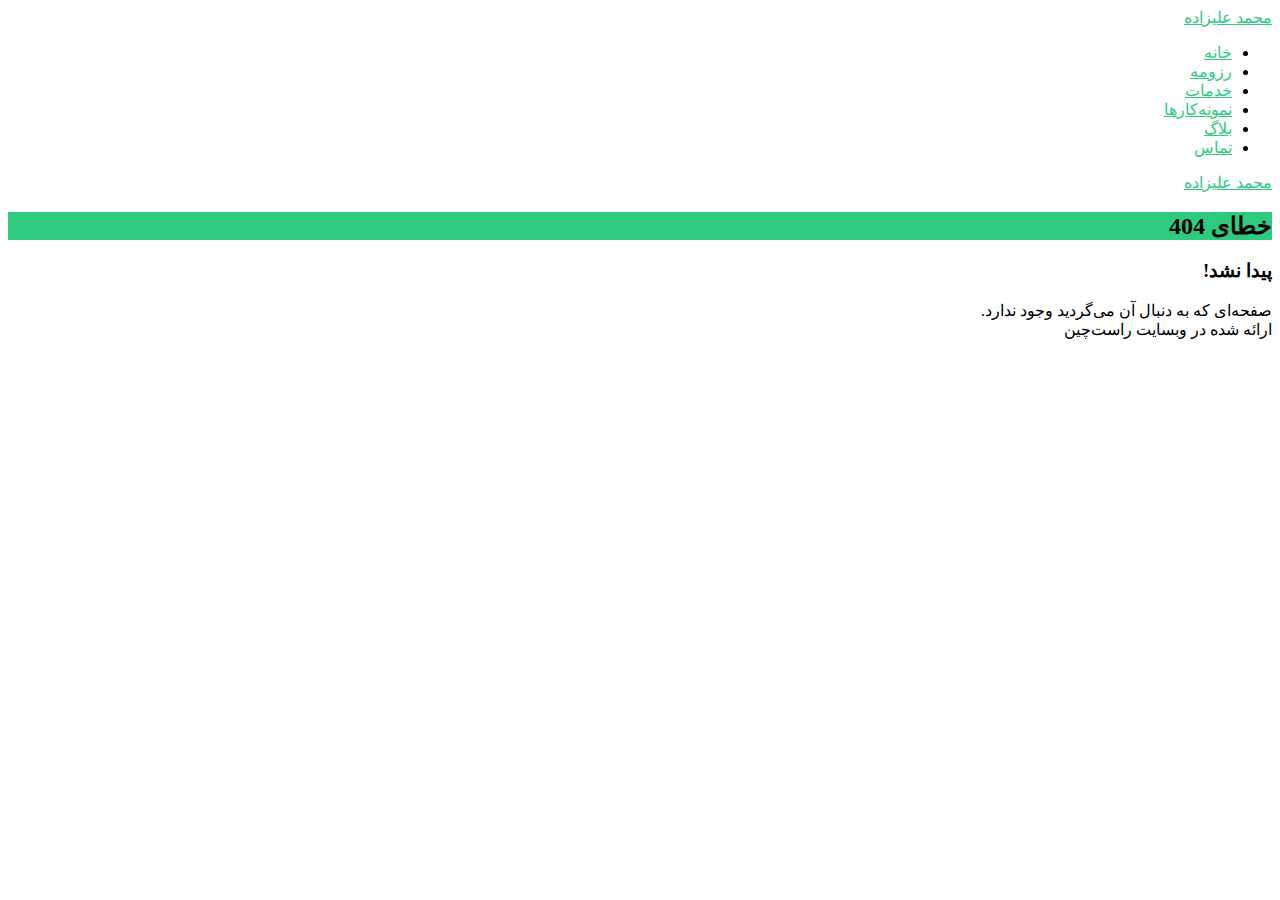
<file: wp-content/themes/procard-fa/assets/css/owl.video.play.html>
<!DOCTYPE html>
<html dir="rtl" lang="fa-IR" class="no-js">
	<head>
		<meta charset="UTF-8">
		<meta http-equiv="X-UA-Compatible" content="IE=edge">
		<meta name="viewport" content="width=device-width, initial-scale=1, maximum-scale=1">
		<meta name="theme-color" content="#2eca7f">
		<title>برگه پیدا نشد &#8211; قالب شخصی Procard</title>
<meta name='robots' content='max-image-preview:large' />
<script type="text/javascript">
window._wpemojiSettings = {"baseUrl":"https:\/\/s.w.org\/images\/core\/emoji\/14.0.0\/72x72\/","ext":".png","svgUrl":"https:\/\/s.w.org\/images\/core\/emoji\/14.0.0\/svg\/","svgExt":".svg","source":{"concatemoji":"https:\/\/v3dboy.ir\/previews\/wordpress\/procard\/wp-includes\/js\/wp-emoji-release.min.js?ver=6.2"}};
/*! This file is auto-generated */
!function(e,a,t){var n,r,o,i=a.createElement("canvas"),p=i.getContext&&i.getContext("2d");function s(e,t){p.clearRect(0,0,i.width,i.height),p.fillText(e,0,0);e=i.toDataURL();return p.clearRect(0,0,i.width,i.height),p.fillText(t,0,0),e===i.toDataURL()}function c(e){var t=a.createElement("script");t.src=e,t.defer=t.type="text/javascript",a.getElementsByTagName("head")[0].appendChild(t)}for(o=Array("flag","emoji"),t.supports={everything:!0,everythingExceptFlag:!0},r=0;r<o.length;r++)t.supports[o[r]]=function(e){if(p&&p.fillText)switch(p.textBaseline="top",p.font="600 32px Arial",e){case"flag":return s("\ud83c\udff3\ufe0f\u200d\u26a7\ufe0f","\ud83c\udff3\ufe0f\u200b\u26a7\ufe0f")?!1:!s("\ud83c\uddfa\ud83c\uddf3","\ud83c\uddfa\u200b\ud83c\uddf3")&&!s("\ud83c\udff4\udb40\udc67\udb40\udc62\udb40\udc65\udb40\udc6e\udb40\udc67\udb40\udc7f","\ud83c\udff4\u200b\udb40\udc67\u200b\udb40\udc62\u200b\udb40\udc65\u200b\udb40\udc6e\u200b\udb40\udc67\u200b\udb40\udc7f");case"emoji":return!s("\ud83e\udef1\ud83c\udffb\u200d\ud83e\udef2\ud83c\udfff","\ud83e\udef1\ud83c\udffb\u200b\ud83e\udef2\ud83c\udfff")}return!1}(o[r]),t.supports.everything=t.supports.everything&&t.supports[o[r]],"flag"!==o[r]&&(t.supports.everythingExceptFlag=t.supports.everythingExceptFlag&&t.supports[o[r]]);t.supports.everythingExceptFlag=t.supports.everythingExceptFlag&&!t.supports.flag,t.DOMReady=!1,t.readyCallback=function(){t.DOMReady=!0},t.supports.everything||(n=function(){t.readyCallback()},a.addEventListener?(a.addEventListener("DOMContentLoaded",n,!1),e.addEventListener("load",n,!1)):(e.attachEvent("onload",n),a.attachEvent("onreadystatechange",function(){"complete"===a.readyState&&t.readyCallback()})),(e=t.source||{}).concatemoji?c(e.concatemoji):e.wpemoji&&e.twemoji&&(c(e.twemoji),c(e.wpemoji)))}(window,document,window._wpemojiSettings);
</script>
<style type="text/css">
img.wp-smiley,
img.emoji {
	display: inline !important;
	border: none !important;
	box-shadow: none !important;
	height: 1em !important;
	width: 1em !important;
	margin: 0 0.07em !important;
	vertical-align: -0.1em !important;
	background: none !important;
	padding: 0 !important;
}
</style>
	<link rel='stylesheet' id='wp-block-library-rtl-css' href='https://v3dboy.ir/previews/wordpress/procard/wp-includes/css/dist/block-library/style-rtl.min.css?ver=6.2' type='text/css' media='all' />
<link rel='stylesheet' id='classic-theme-styles-css' href='https://v3dboy.ir/previews/wordpress/procard/wp-includes/css/classic-themes.min.css?ver=6.2' type='text/css' media='all' />
<style id='global-styles-inline-css' type='text/css'>
body{--wp--preset--color--black: #000000;--wp--preset--color--cyan-bluish-gray: #abb8c3;--wp--preset--color--white: #ffffff;--wp--preset--color--pale-pink: #f78da7;--wp--preset--color--vivid-red: #cf2e2e;--wp--preset--color--luminous-vivid-orange: #ff6900;--wp--preset--color--luminous-vivid-amber: #fcb900;--wp--preset--color--light-green-cyan: #7bdcb5;--wp--preset--color--vivid-green-cyan: #00d084;--wp--preset--color--pale-cyan-blue: #8ed1fc;--wp--preset--color--vivid-cyan-blue: #0693e3;--wp--preset--color--vivid-purple: #9b51e0;--wp--preset--gradient--vivid-cyan-blue-to-vivid-purple: linear-gradient(135deg,rgba(6,147,227,1) 0%,rgb(155,81,224) 100%);--wp--preset--gradient--light-green-cyan-to-vivid-green-cyan: linear-gradient(135deg,rgb(122,220,180) 0%,rgb(0,208,130) 100%);--wp--preset--gradient--luminous-vivid-amber-to-luminous-vivid-orange: linear-gradient(135deg,rgba(252,185,0,1) 0%,rgba(255,105,0,1) 100%);--wp--preset--gradient--luminous-vivid-orange-to-vivid-red: linear-gradient(135deg,rgba(255,105,0,1) 0%,rgb(207,46,46) 100%);--wp--preset--gradient--very-light-gray-to-cyan-bluish-gray: linear-gradient(135deg,rgb(238,238,238) 0%,rgb(169,184,195) 100%);--wp--preset--gradient--cool-to-warm-spectrum: linear-gradient(135deg,rgb(74,234,220) 0%,rgb(151,120,209) 20%,rgb(207,42,186) 40%,rgb(238,44,130) 60%,rgb(251,105,98) 80%,rgb(254,248,76) 100%);--wp--preset--gradient--blush-light-purple: linear-gradient(135deg,rgb(255,206,236) 0%,rgb(152,150,240) 100%);--wp--preset--gradient--blush-bordeaux: linear-gradient(135deg,rgb(254,205,165) 0%,rgb(254,45,45) 50%,rgb(107,0,62) 100%);--wp--preset--gradient--luminous-dusk: linear-gradient(135deg,rgb(255,203,112) 0%,rgb(199,81,192) 50%,rgb(65,88,208) 100%);--wp--preset--gradient--pale-ocean: linear-gradient(135deg,rgb(255,245,203) 0%,rgb(182,227,212) 50%,rgb(51,167,181) 100%);--wp--preset--gradient--electric-grass: linear-gradient(135deg,rgb(202,248,128) 0%,rgb(113,206,126) 100%);--wp--preset--gradient--midnight: linear-gradient(135deg,rgb(2,3,129) 0%,rgb(40,116,252) 100%);--wp--preset--duotone--dark-grayscale: url('#wp-duotone-dark-grayscale');--wp--preset--duotone--grayscale: url('#wp-duotone-grayscale');--wp--preset--duotone--purple-yellow: url('#wp-duotone-purple-yellow');--wp--preset--duotone--blue-red: url('#wp-duotone-blue-red');--wp--preset--duotone--midnight: url('#wp-duotone-midnight');--wp--preset--duotone--magenta-yellow: url('#wp-duotone-magenta-yellow');--wp--preset--duotone--purple-green: url('#wp-duotone-purple-green');--wp--preset--duotone--blue-orange: url('#wp-duotone-blue-orange');--wp--preset--font-size--small: 13px;--wp--preset--font-size--medium: 20px;--wp--preset--font-size--large: 36px;--wp--preset--font-size--x-large: 42px;--wp--preset--spacing--20: 0.44rem;--wp--preset--spacing--30: 0.67rem;--wp--preset--spacing--40: 1rem;--wp--preset--spacing--50: 1.5rem;--wp--preset--spacing--60: 2.25rem;--wp--preset--spacing--70: 3.38rem;--wp--preset--spacing--80: 5.06rem;--wp--preset--shadow--natural: 6px 6px 9px rgba(0, 0, 0, 0.2);--wp--preset--shadow--deep: 12px 12px 50px rgba(0, 0, 0, 0.4);--wp--preset--shadow--sharp: 6px 6px 0px rgba(0, 0, 0, 0.2);--wp--preset--shadow--outlined: 6px 6px 0px -3px rgba(255, 255, 255, 1), 6px 6px rgba(0, 0, 0, 1);--wp--preset--shadow--crisp: 6px 6px 0px rgba(0, 0, 0, 1);}:where(.is-layout-flex){gap: 0.5em;}body .is-layout-flow > .alignleft{float: left;margin-inline-start: 0;margin-inline-end: 2em;}body .is-layout-flow > .alignright{float: right;margin-inline-start: 2em;margin-inline-end: 0;}body .is-layout-flow > .aligncenter{margin-left: auto !important;margin-right: auto !important;}body .is-layout-constrained > .alignleft{float: left;margin-inline-start: 0;margin-inline-end: 2em;}body .is-layout-constrained > .alignright{float: right;margin-inline-start: 2em;margin-inline-end: 0;}body .is-layout-constrained > .aligncenter{margin-left: auto !important;margin-right: auto !important;}body .is-layout-constrained > :where(:not(.alignleft):not(.alignright):not(.alignfull)){max-width: var(--wp--style--global--content-size);margin-left: auto !important;margin-right: auto !important;}body .is-layout-constrained > .alignwide{max-width: var(--wp--style--global--wide-size);}body .is-layout-flex{display: flex;}body .is-layout-flex{flex-wrap: wrap;align-items: center;}body .is-layout-flex > *{margin: 0;}:where(.wp-block-columns.is-layout-flex){gap: 2em;}.has-black-color{color: var(--wp--preset--color--black) !important;}.has-cyan-bluish-gray-color{color: var(--wp--preset--color--cyan-bluish-gray) !important;}.has-white-color{color: var(--wp--preset--color--white) !important;}.has-pale-pink-color{color: var(--wp--preset--color--pale-pink) !important;}.has-vivid-red-color{color: var(--wp--preset--color--vivid-red) !important;}.has-luminous-vivid-orange-color{color: var(--wp--preset--color--luminous-vivid-orange) !important;}.has-luminous-vivid-amber-color{color: var(--wp--preset--color--luminous-vivid-amber) !important;}.has-light-green-cyan-color{color: var(--wp--preset--color--light-green-cyan) !important;}.has-vivid-green-cyan-color{color: var(--wp--preset--color--vivid-green-cyan) !important;}.has-pale-cyan-blue-color{color: var(--wp--preset--color--pale-cyan-blue) !important;}.has-vivid-cyan-blue-color{color: var(--wp--preset--color--vivid-cyan-blue) !important;}.has-vivid-purple-color{color: var(--wp--preset--color--vivid-purple) !important;}.has-black-background-color{background-color: var(--wp--preset--color--black) !important;}.has-cyan-bluish-gray-background-color{background-color: var(--wp--preset--color--cyan-bluish-gray) !important;}.has-white-background-color{background-color: var(--wp--preset--color--white) !important;}.has-pale-pink-background-color{background-color: var(--wp--preset--color--pale-pink) !important;}.has-vivid-red-background-color{background-color: var(--wp--preset--color--vivid-red) !important;}.has-luminous-vivid-orange-background-color{background-color: var(--wp--preset--color--luminous-vivid-orange) !important;}.has-luminous-vivid-amber-background-color{background-color: var(--wp--preset--color--luminous-vivid-amber) !important;}.has-light-green-cyan-background-color{background-color: var(--wp--preset--color--light-green-cyan) !important;}.has-vivid-green-cyan-background-color{background-color: var(--wp--preset--color--vivid-green-cyan) !important;}.has-pale-cyan-blue-background-color{background-color: var(--wp--preset--color--pale-cyan-blue) !important;}.has-vivid-cyan-blue-background-color{background-color: var(--wp--preset--color--vivid-cyan-blue) !important;}.has-vivid-purple-background-color{background-color: var(--wp--preset--color--vivid-purple) !important;}.has-black-border-color{border-color: var(--wp--preset--color--black) !important;}.has-cyan-bluish-gray-border-color{border-color: var(--wp--preset--color--cyan-bluish-gray) !important;}.has-white-border-color{border-color: var(--wp--preset--color--white) !important;}.has-pale-pink-border-color{border-color: var(--wp--preset--color--pale-pink) !important;}.has-vivid-red-border-color{border-color: var(--wp--preset--color--vivid-red) !important;}.has-luminous-vivid-orange-border-color{border-color: var(--wp--preset--color--luminous-vivid-orange) !important;}.has-luminous-vivid-amber-border-color{border-color: var(--wp--preset--color--luminous-vivid-amber) !important;}.has-light-green-cyan-border-color{border-color: var(--wp--preset--color--light-green-cyan) !important;}.has-vivid-green-cyan-border-color{border-color: var(--wp--preset--color--vivid-green-cyan) !important;}.has-pale-cyan-blue-border-color{border-color: var(--wp--preset--color--pale-cyan-blue) !important;}.has-vivid-cyan-blue-border-color{border-color: var(--wp--preset--color--vivid-cyan-blue) !important;}.has-vivid-purple-border-color{border-color: var(--wp--preset--color--vivid-purple) !important;}.has-vivid-cyan-blue-to-vivid-purple-gradient-background{background: var(--wp--preset--gradient--vivid-cyan-blue-to-vivid-purple) !important;}.has-light-green-cyan-to-vivid-green-cyan-gradient-background{background: var(--wp--preset--gradient--light-green-cyan-to-vivid-green-cyan) !important;}.has-luminous-vivid-amber-to-luminous-vivid-orange-gradient-background{background: var(--wp--preset--gradient--luminous-vivid-amber-to-luminous-vivid-orange) !important;}.has-luminous-vivid-orange-to-vivid-red-gradient-background{background: var(--wp--preset--gradient--luminous-vivid-orange-to-vivid-red) !important;}.has-very-light-gray-to-cyan-bluish-gray-gradient-background{background: var(--wp--preset--gradient--very-light-gray-to-cyan-bluish-gray) !important;}.has-cool-to-warm-spectrum-gradient-background{background: var(--wp--preset--gradient--cool-to-warm-spectrum) !important;}.has-blush-light-purple-gradient-background{background: var(--wp--preset--gradient--blush-light-purple) !important;}.has-blush-bordeaux-gradient-background{background: var(--wp--preset--gradient--blush-bordeaux) !important;}.has-luminous-dusk-gradient-background{background: var(--wp--preset--gradient--luminous-dusk) !important;}.has-pale-ocean-gradient-background{background: var(--wp--preset--gradient--pale-ocean) !important;}.has-electric-grass-gradient-background{background: var(--wp--preset--gradient--electric-grass) !important;}.has-midnight-gradient-background{background: var(--wp--preset--gradient--midnight) !important;}.has-small-font-size{font-size: var(--wp--preset--font-size--small) !important;}.has-medium-font-size{font-size: var(--wp--preset--font-size--medium) !important;}.has-large-font-size{font-size: var(--wp--preset--font-size--large) !important;}.has-x-large-font-size{font-size: var(--wp--preset--font-size--x-large) !important;}
.wp-block-navigation a:where(:not(.wp-element-button)){color: inherit;}
:where(.wp-block-columns.is-layout-flex){gap: 2em;}
.wp-block-pullquote{font-size: 1.5em;line-height: 1.6;}
</style>
<link rel='stylesheet' id='contact-form-7-css' href='https://v3dboy.ir/previews/wordpress/procard/wp-content/plugins/contact-form-7/includes/css/styles.css?ver=5.7.4' type='text/css' media='all' />
<link rel='stylesheet' id='contact-form-7-rtl-css' href='https://v3dboy.ir/previews/wordpress/procard/wp-content/plugins/contact-form-7/includes/css/styles-rtl.css?ver=5.7.4' type='text/css' media='all' />
<link rel='stylesheet' id='procard-bootstrap-css' href='https://v3dboy.ir/previews/wordpress/procard/wp-content/themes/procard-fa/assets/css/bootstrap.min.css?ver=1.15.0' type='text/css' media='all' />
<link rel='stylesheet' id='procard-normalize-css' href='https://v3dboy.ir/previews/wordpress/procard/wp-content/themes/procard-fa/assets/css/normalize.css?ver=1.15.0' type='text/css' media='all' />
<link rel='stylesheet' id='procard-animate-css' href='https://v3dboy.ir/previews/wordpress/procard/wp-content/themes/procard-fa/assets/css/animate.css?ver=1.15.0' type='text/css' media='all' />
<link rel='stylesheet' id='procard-transition-animations-css' href='https://v3dboy.ir/previews/wordpress/procard/wp-content/themes/procard-fa/assets/css/transition-animations.css?ver=1.15.0' type='text/css' media='all' />
<link rel='stylesheet' id='procard-owl-carousel-css' href='https://v3dboy.ir/previews/wordpress/procard/wp-content/themes/procard-fa/assets/css/owl.carousel.css?ver=1.15.0' type='text/css' media='all' />
<link rel='stylesheet' id='procard-magnific-popup-css' href='https://v3dboy.ir/previews/wordpress/procard/wp-content/themes/procard-fa/assets/css/magnific-popup.css?ver=1.15.0' type='text/css' media='all' />
<link rel='stylesheet' id='procard-primary-font-css' href='https://v3dboy.ir/previews/wordpress/procard/wp-content/themes/procard-fa/assets/css/font/primary-iran-yekan.css?ver=1.15.0' type='text/css' media='all' />
<link rel='stylesheet' id='procard-secondary-font-css' href='https://v3dboy.ir/previews/wordpress/procard/wp-content/themes/procard-fa/assets/css/font/secondary-pinar.css?ver=1.15.0' type='text/css' media='all' />
<link rel='stylesheet' id='procard-font-awesome-css' href='https://v3dboy.ir/previews/wordpress/procard/wp-content/themes/procard-fa/assets/css/font-awesome.min.css?ver=1.15.0' type='text/css' media='all' />
<link rel='stylesheet' id='procard-material-icons-css' href='https://v3dboy.ir/previews/wordpress/procard/wp-content/themes/procard-fa/assets/css/material-design-iconic-font.min.css?ver=1.15.0' type='text/css' media='all' />
<link rel='stylesheet' id='procard-styles-css' href='https://v3dboy.ir/previews/wordpress/procard/wp-content/themes/procard-fa/assets/css/style.css?ver=1.15.0' type='text/css' media='all' />
<script type='text/javascript' src='https://v3dboy.ir/previews/wordpress/procard/wp-includes/js/jquery/jquery.min.js?ver=3.6.3' id='jquery-core-js'></script>
<script type='text/javascript' src='https://v3dboy.ir/previews/wordpress/procard/wp-includes/js/jquery/jquery-migrate.min.js?ver=3.4.0' id='jquery-migrate-js'></script>
<script type='text/javascript' src='https://v3dboy.ir/previews/wordpress/procard/wp-content/themes/procard-fa/assets/js/modernizr.custom.js?ver=1.15.0' id='procard-modernizr-js'></script>
<link rel="https://api.w.org/" href="https://v3dboy.ir/previews/wordpress/procard/wp-json/" /><link rel="EditURI" type="application/rsd+xml" title="RSD" href="https://v3dboy.ir/previews/wordpress/procard/xmlrpc.php?rsd" />
<link rel="wlwmanifest" type="application/wlwmanifest+xml" href="https://v3dboy.ir/previews/wordpress/procard/wp-includes/wlwmanifest.xml" />
<meta name="generator" content="WordPress 6.2" />

<style>


a,
.form-group-with-icon.form-group-focus i,
.site-title span,
.block-title h3 span,
.timeline-item .item-period,
.fun-fact-block .fun-value,
.blog-card .post-date span,
.blog-card .post-date-inline,
.contact-info-block i,
.ajax-page-nav > div.nav-item a:hover,
.project-general-info .fa {
	color: #2eca7f;
}

.form-control + .form-control-border,
.wpcf7-form-control-wrap + .form-control-border,
.pagination-custom li span.current {
	background: #2eca7f;
}

.btn-primary,
.btn-primary:hover,
.btn-primary:focus,
button,
input[type="button"],
input[type="submit"],
.site-main-menu li a:after,
.custom-page-content .page-header.color-1,
.start-page-content .page-header,
.timeline-item:after,
.skill-percentage,
.service-icon,
.lm-pricing .lm-package-wrap.highlight-col .lm-heading-row span:after,
.portfolio-filters li.active a,
.portfolio-filters li.active a:hover,
.testimonials.owl-carousel .owl-nav .owl-prev:hover,
.testimonials.owl-carousel .owl-nav .owl-next:hover,
.share-buttons a:hover {
	background-color: #2eca7f;
}

@media only screen and (max-width: 991px) {
	.header,
	.mobile-header {
		background-color: #2eca7f;
	}
}

.timeline-item:before {
	border-color: #2eca7f;
}

.border-top,
.preloader-spinner:after,
.testimonial-content .testimonial-text {
	border-top-color: #2eca7f;
}

.timeline-item,
blockquote {
	border-color: #2eca7f;
}

.border-bottom {
	border-bottom-color: #2eca7f;
}

</style>
<link rel="icon" href="https://v3dboy.ir/previews/wordpress/procard/wp-content/uploads/2019/07/favicon.png" sizes="32x32" />
<link rel="icon" href="https://v3dboy.ir/previews/wordpress/procard/wp-content/uploads/2019/07/favicon.png" sizes="192x192" />
<link rel="apple-touch-icon" href="https://v3dboy.ir/previews/wordpress/procard/wp-content/uploads/2019/07/favicon.png" />
<meta name="msapplication-TileImage" content="https://v3dboy.ir/previews/wordpress/procard/wp-content/uploads/2019/07/favicon.png" />
<style id="kirki-inline-styles"></style>	</head>

	<body class="rtl error404 material-template">
	
				<div class="preloader">
			<div class="preloader-animation">
				<div class="preloader-spinner"></div>
			</div>
		</div>
		
		<div id="page" class="page">
		
			<!-- Header -->
			<header id="site_header" class="header mobile-menu-hide">
				<div class="header-content">
					
					<div class="site-title-block mobile-hidden">
					
												
												<div class="site-title">
							<a href="https://v3dboy.ir/previews/wordpress/procard">
								محمد <span>علیزاده</span>							</a>
						</div>
												
					</div>

					<!-- Navigation -->
					<div class="site-nav">
						<ul id="nav" class="site-main-menu"><li><a href="https://v3dboy.ir/previews/wordpress/procard/#home">خانه</a></li><li><a href="https://v3dboy.ir/previews/wordpress/procard/#resume">رزومه</a></li><li><a href="https://v3dboy.ir/previews/wordpress/procard/#services">خدمات</a></li><li><a href="https://v3dboy.ir/previews/wordpress/procard/#portfolio">نمونه‌کارها</a></li><li><a href="https://v3dboy.ir/previews/wordpress/procard/#blog">بلاگ</a></li><li><a href="https://v3dboy.ir/previews/wordpress/procard/#contact">تماس</a></li></ul>					</div>
					<!-- Navigation -->
					
				</div>
			</header>
			<!-- /Header -->

			<!-- Mobile Header -->
			<div class="mobile-header mobile-visible">
				<div class="mobile-logo-container">
				
										
										<div class="mobile-site-title">
						<a href="https://v3dboy.ir/previews/wordpress/procard">
							محمد علیزاده						</a>
					</div>
										
				</div>

				<a class="menu-toggle mobile-visible">
					<i class="fa fa-bars"></i>
				</a>
			</div>
			<!-- /Mobile Header -->

			<!-- Main Content -->
			<div id="main" class="site-main">
			
				<!-- Page changer wrapper -->
				<div class="pt-wrapper">
				
					<!-- Subpages -->
					<div class="subpages single-page">
<section class="pt-page">
	<div class="section-inner custom-page-content">

		<div class="page-header color-1">
			<h2>خطای 404</h2>
		</div>

		<div class="page-content padding-equal">

			<h3>پیدا نشد!</h3>

			<p style="margin:0">صفحه‌ای که به دنبال آن می‌گردید وجود ندارد.</p>

		</div>

	</div>
</section>


					</div>
				</div>
				<!-- /Page changer wrapper -->
			</div>
			<!-- /Main Content -->
		</div>
		
				<footer>
			<div class="copyrights">ارائه شده در وبسایت راست‌چین</div>
		</footer>
		
		<script type='text/javascript' src='https://v3dboy.ir/previews/wordpress/procard/wp-content/plugins/contact-form-7/includes/swv/js/index.js?ver=5.7.4' id='swv-js'></script>
<script type='text/javascript' id='contact-form-7-js-extra'>
/* <![CDATA[ */
var wpcf7 = {"api":{"root":"https:\/\/v3dboy.ir\/previews\/wordpress\/procard\/wp-json\/","namespace":"contact-form-7\/v1"}};
/* ]]> */
</script>
<script type='text/javascript' src='https://v3dboy.ir/previews/wordpress/procard/wp-content/plugins/contact-form-7/includes/js/index.js?ver=5.7.4' id='contact-form-7-js'></script>
<script type='text/javascript' src='https://v3dboy.ir/previews/wordpress/procard/wp-content/themes/procard-fa/assets/js/bootstrap.min.js?ver=1.15.0' id='procard-bootstrap-js'></script>
<script type='text/javascript' src='https://v3dboy.ir/previews/wordpress/procard/wp-content/themes/procard-fa/assets/js/jquery.shuffle.min.js?ver=1.15.0' id='procard-jquery-shuffle-js'></script>
<script type='text/javascript' src='https://v3dboy.ir/previews/wordpress/procard/wp-content/themes/procard-fa/assets/js/masonry.pkgd.min.js?ver=1.15.0' id='procard-masonry-js'></script>
<script type='text/javascript' src='https://v3dboy.ir/previews/wordpress/procard/wp-content/themes/procard-fa/assets/js/owl.carousel.min.js?ver=1.15.0' id='procard-owl-carousel-js'></script>
<script type='text/javascript' src='https://v3dboy.ir/previews/wordpress/procard/wp-content/themes/procard-fa/assets/js/jquery.magnific-popup.min.js?ver=1.15.0' id='procard-magnific-popup-js'></script>
<script type='text/javascript' src='https://v3dboy.ir/previews/wordpress/procard/wp-content/themes/procard-fa/assets/js/jquery.hoverdir.js?ver=1.15.0' id='procard-jquery-hoverdir-js'></script>
<script type='text/javascript' id='procard-scripts-js-before'>
const $translations = {"close":"\u0628\u0633\u062a\u0646","loading":"\u062f\u0631 \u062d\u0627\u0644 \u0628\u0627\u0631\u06af\u0630\u0627\u0631\u06cc ..."}
</script>
<script type='text/javascript' src='https://v3dboy.ir/previews/wordpress/procard/wp-content/themes/procard-fa/assets/js/scripts.js?ver=1.15.0' id='procard-scripts-js'></script>

	</body>
</html>
</file>
<file: wp-includes/css/dist/block-library/style-rtl.minae48.css>
@charset "UTF-8";.wp-block-archives{box-sizing:border-box}.wp-block-archives-dropdown label{display:block}.wp-block-avatar{box-sizing:border-box}.wp-block-avatar.aligncenter{text-align:center}.wp-block-audio{box-sizing:border-box}.wp-block-audio figcaption{margin-bottom:1em;margin-top:.5em}.wp-block-audio audio{min-width:300px;width:100%}.wp-block-button__link{box-sizing:border-box;cursor:pointer;display:inline-block;text-align:center;word-break:break-word}.wp-block-button__link.aligncenter{text-align:center}.wp-block-button__link.alignright{text-align:right}:where(.wp-block-button__link){border-radius:9999px;box-shadow:none;padding:calc(.667em + 2px) calc(1.333em + 2px);text-decoration:none}.wp-block-button[style*=text-decoration] .wp-block-button__link{text-decoration:inherit}.wp-block-buttons>.wp-block-button.has-custom-width{max-width:none}.wp-block-buttons>.wp-block-button.has-custom-width .wp-block-button__link{width:100%}.wp-block-buttons>.wp-block-button.has-custom-font-size .wp-block-button__link{font-size:inherit}.wp-block-buttons>.wp-block-button.wp-block-button__width-25{width:calc(25% - var(--wp--style--block-gap, .5em)*.75)}.wp-block-buttons>.wp-block-button.wp-block-button__width-50{width:calc(50% - var(--wp--style--block-gap, .5em)*.5)}.wp-block-buttons>.wp-block-button.wp-block-button__width-75{width:calc(75% - var(--wp--style--block-gap, .5em)*.25)}.wp-block-buttons>.wp-block-button.wp-block-button__width-100{flex-basis:100%;width:100%}.wp-block-buttons.is-vertical>.wp-block-button.wp-block-button__width-25{width:25%}.wp-block-buttons.is-vertical>.wp-block-button.wp-block-button__width-50{width:50%}.wp-block-buttons.is-vertical>.wp-block-button.wp-block-button__width-75{width:75%}.wp-block-button.is-style-squared,.wp-block-button__link.wp-block-button.is-style-squared{border-radius:0}.wp-block-button.no-border-radius,.wp-block-button__link.no-border-radius{border-radius:0!important}.wp-block-button .wp-block-button__link.is-style-outline,.wp-block-button.is-style-outline>.wp-block-button__link{border:2px solid;padding:.667em 1.333em}.wp-block-button .wp-block-button__link.is-style-outline:not(.has-text-color),.wp-block-button.is-style-outline>.wp-block-button__link:not(.has-text-color){color:currentColor}.wp-block-button .wp-block-button__link.is-style-outline:not(.has-background),.wp-block-button.is-style-outline>.wp-block-button__link:not(.has-background){background-color:transparent;background-image:none}.wp-block-buttons.is-vertical{flex-direction:column}.wp-block-buttons.is-vertical>.wp-block-button:last-child{margin-bottom:0}.wp-block-buttons>.wp-block-button{display:inline-block;margin:0}.wp-block-buttons.is-content-justification-left{justify-content:flex-start}.wp-block-buttons.is-content-justification-left.is-vertical{align-items:flex-start}.wp-block-buttons.is-content-justification-center{justify-content:center}.wp-block-buttons.is-content-justification-center.is-vertical{align-items:center}.wp-block-buttons.is-content-justification-right{justify-content:flex-end}.wp-block-buttons.is-content-justification-right.is-vertical{align-items:flex-end}.wp-block-buttons.is-content-justification-space-between{justify-content:space-between}.wp-block-buttons.aligncenter{text-align:center}.wp-block-buttons:not(.is-content-justification-space-between,.is-content-justification-right,.is-content-justification-left,.is-content-justification-center) .wp-block-button.aligncenter{margin-left:auto;margin-right:auto;width:100%}.wp-block-buttons[style*=text-decoration] .wp-block-button,.wp-block-buttons[style*=text-decoration] .wp-block-button__link{text-decoration:inherit}.wp-block-buttons.has-custom-font-size .wp-block-button__link{font-size:inherit}.wp-block-button.aligncenter,.wp-block-calendar{text-align:center}.wp-block-calendar td,.wp-block-calendar th{border:1px solid;padding:.25em}.wp-block-calendar th{font-weight:400}.wp-block-calendar caption{background-color:inherit}.wp-block-calendar table{border-collapse:collapse;width:100%}.wp-block-calendar table:where(:not(.has-text-color)){color:#40464d}.wp-block-calendar table:where(:not(.has-text-color)) td,.wp-block-calendar table:where(:not(.has-text-color)) th{border-color:#ddd}.wp-block-calendar table.has-background th{background-color:inherit}.wp-block-calendar table.has-text-color th{color:inherit}:where(.wp-block-calendar table:not(.has-background) th){background:#ddd}.wp-block-categories{box-sizing:border-box}.wp-block-categories.alignleft{margin-right:2em}.wp-block-categories.alignright{margin-left:2em}.wp-block-code{box-sizing:border-box}.wp-block-code code{display:block;font-family:inherit;overflow-wrap:break-word;white-space:pre-wrap}.wp-block-columns{align-items:normal!important;box-sizing:border-box;display:flex;flex-wrap:wrap!important;margin-bottom:1.75em}@media (min-width:782px){.wp-block-columns{flex-wrap:nowrap!important}}.wp-block-columns.are-vertically-aligned-top{align-items:flex-start}.wp-block-columns.are-vertically-aligned-center{align-items:center}.wp-block-columns.are-vertically-aligned-bottom{align-items:flex-end}@media (max-width:781px){.wp-block-columns:not(.is-not-stacked-on-mobile)>.wp-block-column{flex-basis:100%!important}}@media (min-width:782px){.wp-block-columns:not(.is-not-stacked-on-mobile)>.wp-block-column{flex-basis:0;flex-grow:1}.wp-block-columns:not(.is-not-stacked-on-mobile)>.wp-block-column[style*=flex-basis]{flex-grow:0}}.wp-block-columns.is-not-stacked-on-mobile{flex-wrap:nowrap!important}.wp-block-columns.is-not-stacked-on-mobile>.wp-block-column{flex-basis:0;flex-grow:1}.wp-block-columns.is-not-stacked-on-mobile>.wp-block-column[style*=flex-basis]{flex-grow:0}:where(.wp-block-columns.has-background){padding:1.25em 2.375em}.wp-block-column{flex-grow:1;min-width:0;overflow-wrap:break-word;word-break:break-word}.wp-block-column.is-vertically-aligned-top{align-self:flex-start}.wp-block-column.is-vertically-aligned-center{align-self:center}.wp-block-column.is-vertically-aligned-bottom{align-self:flex-end}.wp-block-column.is-vertically-aligned-bottom,.wp-block-column.is-vertically-aligned-center,.wp-block-column.is-vertically-aligned-top{width:100%}.wp-block-post-comments{box-sizing:border-box}.wp-block-post-comments .alignleft{float:right}.wp-block-post-comments .alignright{float:left}.wp-block-post-comments .navigation:after{clear:both;content:"";display:table}.wp-block-post-comments .commentlist{clear:both;list-style:none;margin:0;padding:0}.wp-block-post-comments .commentlist .comment{min-height:2.25em;padding-right:3.25em}.wp-block-post-comments .commentlist .comment p{font-size:1em;line-height:1.8;margin:1em 0}.wp-block-post-comments .commentlist .children{list-style:none;margin:0;padding:0}.wp-block-post-comments .comment-author{line-height:1.5}.wp-block-post-comments .comment-author .avatar{border-radius:1.5em;display:block;float:right;height:2.5em;margin-left:.75em;margin-top:.5em;width:2.5em}.wp-block-post-comments .comment-author cite{font-style:normal}.wp-block-post-comments .comment-meta{font-size:.875em;line-height:1.5}.wp-block-post-comments .comment-meta b{font-weight:400}.wp-block-post-comments .comment-meta .comment-awaiting-moderation{display:block;margin-bottom:1em;margin-top:1em}.wp-block-post-comments .comment-body .commentmetadata{font-size:.875em}.wp-block-post-comments .comment-form-author label,.wp-block-post-comments .comment-form-comment label,.wp-block-post-comments .comment-form-email label,.wp-block-post-comments .comment-form-url label{display:block;margin-bottom:.25em}.wp-block-post-comments .comment-form input:not([type=submit]):not([type=checkbox]),.wp-block-post-comments .comment-form textarea{box-sizing:border-box;display:block;width:100%}.wp-block-post-comments .comment-form-cookies-consent{display:flex;gap:.25em}.wp-block-post-comments .comment-form-cookies-consent #wp-comment-cookies-consent{margin-top:.35em}.wp-block-post-comments .comment-reply-title{margin-bottom:0}.wp-block-post-comments .comment-reply-title :where(small){font-size:var(--wp--preset--font-size--medium,smaller);margin-right:.5em}.wp-block-post-comments .reply{font-size:.875em;margin-bottom:1.4em}.wp-block-post-comments input:not([type=submit]),.wp-block-post-comments textarea{border:1px solid #949494;font-family:inherit;font-size:1em}.wp-block-post-comments input:not([type=submit]):not([type=checkbox]),.wp-block-post-comments textarea{padding:calc(.667em + 2px)}:where(.wp-block-post-comments input[type=submit]){border:none}.wp-block-comments-pagination>.wp-block-comments-pagination-next,.wp-block-comments-pagination>.wp-block-comments-pagination-numbers,.wp-block-comments-pagination>.wp-block-comments-pagination-previous{margin-bottom:.5em;margin-right:.5em}.wp-block-comments-pagination>.wp-block-comments-pagination-next:last-child,.wp-block-comments-pagination>.wp-block-comments-pagination-numbers:last-child,.wp-block-comments-pagination>.wp-block-comments-pagination-previous:last-child{margin-right:0}.wp-block-comments-pagination .wp-block-comments-pagination-previous-arrow{display:inline-block;margin-left:1ch}.wp-block-comments-pagination .wp-block-comments-pagination-previous-arrow:not(.is-arrow-chevron){transform:scaleX(-1)}.wp-block-comments-pagination .wp-block-comments-pagination-next-arrow{display:inline-block;margin-right:1ch}.wp-block-comments-pagination .wp-block-comments-pagination-next-arrow:not(.is-arrow-chevron){transform:scaleX(-1)}.wp-block-comments-pagination.aligncenter{justify-content:center}.wp-block-comment-template{box-sizing:border-box;list-style:none;margin-bottom:0;max-width:100%;padding:0}.wp-block-comment-template li{clear:both}.wp-block-comment-template ol{list-style:none;margin-bottom:0;max-width:100%;padding-right:2rem}.wp-block-comment-template.alignleft{float:right}.wp-block-comment-template.aligncenter{margin-left:auto;margin-right:auto;width:-moz-fit-content;width:fit-content}.wp-block-comment-template.alignright{float:left}.wp-block-cover,.wp-block-cover-image{align-items:center;background-position:50%;box-sizing:border-box;direction:ltr;display:flex;justify-content:center;min-height:430px;padding:1em;position:relative}.wp-block-cover .has-background-dim:not([class*=-background-color]),.wp-block-cover-image .has-background-dim:not([class*=-background-color]),.wp-block-cover-image.has-background-dim:not([class*=-background-color]),.wp-block-cover.has-background-dim:not([class*=-background-color]){background-color:#000}.wp-block-cover .has-background-dim.has-background-gradient,.wp-block-cover-image .has-background-dim.has-background-gradient{background-color:transparent}.wp-block-cover-image.has-background-dim:before,.wp-block-cover.has-background-dim:before{background-color:inherit;content:""}.wp-block-cover .wp-block-cover__background,.wp-block-cover .wp-block-cover__gradient-background,.wp-block-cover-image .wp-block-cover__background,.wp-block-cover-image .wp-block-cover__gradient-background,.wp-block-cover-image.has-background-dim:not(.has-background-gradient):before,.wp-block-cover.has-background-dim:not(.has-background-gradient):before{bottom:0;left:0;opacity:.5;position:absolute;right:0;top:0;z-index:1}.wp-block-cover-image.has-background-dim.has-background-dim-10 .wp-block-cover__background,.wp-block-cover-image.has-background-dim.has-background-dim-10 .wp-block-cover__gradient-background,.wp-block-cover-image.has-background-dim.has-background-dim-10:not(.has-background-gradient):before,.wp-block-cover.has-background-dim.has-background-dim-10 .wp-block-cover__background,.wp-block-cover.has-background-dim.has-background-dim-10 .wp-block-cover__gradient-background,.wp-block-cover.has-background-dim.has-background-dim-10:not(.has-background-gradient):before{opacity:.1}.wp-block-cover-image.has-background-dim.has-background-dim-20 .wp-block-cover__background,.wp-block-cover-image.has-background-dim.has-background-dim-20 .wp-block-cover__gradient-background,.wp-block-cover-image.has-background-dim.has-background-dim-20:not(.has-background-gradient):before,.wp-block-cover.has-background-dim.has-background-dim-20 .wp-block-cover__background,.wp-block-cover.has-background-dim.has-background-dim-20 .wp-block-cover__gradient-background,.wp-block-cover.has-background-dim.has-background-dim-20:not(.has-background-gradient):before{opacity:.2}.wp-block-cover-image.has-background-dim.has-background-dim-30 .wp-block-cover__background,.wp-block-cover-image.has-background-dim.has-background-dim-30 .wp-block-cover__gradient-background,.wp-block-cover-image.has-background-dim.has-background-dim-30:not(.has-background-gradient):before,.wp-block-cover.has-background-dim.has-background-dim-30 .wp-block-cover__background,.wp-block-cover.has-background-dim.has-background-dim-30 .wp-block-cover__gradient-background,.wp-block-cover.has-background-dim.has-background-dim-30:not(.has-background-gradient):before{opacity:.3}.wp-block-cover-image.has-background-dim.has-background-dim-40 .wp-block-cover__background,.wp-block-cover-image.has-background-dim.has-background-dim-40 .wp-block-cover__gradient-background,.wp-block-cover-image.has-background-dim.has-background-dim-40:not(.has-background-gradient):before,.wp-block-cover.has-background-dim.has-background-dim-40 .wp-block-cover__background,.wp-block-cover.has-background-dim.has-background-dim-40 .wp-block-cover__gradient-background,.wp-block-cover.has-background-dim.has-background-dim-40:not(.has-background-gradient):before{opacity:.4}.wp-block-cover-image.has-background-dim.has-background-dim-50 .wp-block-cover__background,.wp-block-cover-image.has-background-dim.has-background-dim-50 .wp-block-cover__gradient-background,.wp-block-cover-image.has-background-dim.has-background-dim-50:not(.has-background-gradient):before,.wp-block-cover.has-background-dim.has-background-dim-50 .wp-block-cover__background,.wp-block-cover.has-background-dim.has-background-dim-50 .wp-block-cover__gradient-background,.wp-block-cover.has-background-dim.has-background-dim-50:not(.has-background-gradient):before{opacity:.5}.wp-block-cover-image.has-background-dim.has-background-dim-60 .wp-block-cover__background,.wp-block-cover-image.has-background-dim.has-background-dim-60 .wp-block-cover__gradient-background,.wp-block-cover-image.has-background-dim.has-background-dim-60:not(.has-background-gradient):before,.wp-block-cover.has-background-dim.has-background-dim-60 .wp-block-cover__background,.wp-block-cover.has-background-dim.has-background-dim-60 .wp-block-cover__gradient-background,.wp-block-cover.has-background-dim.has-background-dim-60:not(.has-background-gradient):before{opacity:.6}.wp-block-cover-image.has-background-dim.has-background-dim-70 .wp-block-cover__background,.wp-block-cover-image.has-background-dim.has-background-dim-70 .wp-block-cover__gradient-background,.wp-block-cover-image.has-background-dim.has-background-dim-70:not(.has-background-gradient):before,.wp-block-cover.has-background-dim.has-background-dim-70 .wp-block-cover__background,.wp-block-cover.has-background-dim.has-background-dim-70 .wp-block-cover__gradient-background,.wp-block-cover.has-background-dim.has-background-dim-70:not(.has-background-gradient):before{opacity:.7}.wp-block-cover-image.has-background-dim.has-background-dim-80 .wp-block-cover__background,.wp-block-cover-image.has-background-dim.has-background-dim-80 .wp-block-cover__gradient-background,.wp-block-cover-image.has-background-dim.has-background-dim-80:not(.has-background-gradient):before,.wp-block-cover.has-background-dim.has-background-dim-80 .wp-block-cover__background,.wp-block-cover.has-background-dim.has-background-dim-80 .wp-block-cover__gradient-background,.wp-block-cover.has-background-dim.has-background-dim-80:not(.has-background-gradient):before{opacity:.8}.wp-block-cover-image.has-background-dim.has-background-dim-90 .wp-block-cover__background,.wp-block-cover-image.has-background-dim.has-background-dim-90 .wp-block-cover__gradient-background,.wp-block-cover-image.has-background-dim.has-background-dim-90:not(.has-background-gradient):before,.wp-block-cover.has-background-dim.has-background-dim-90 .wp-block-cover__background,.wp-block-cover.has-background-dim.has-background-dim-90 .wp-block-cover__gradient-background,.wp-block-cover.has-background-dim.has-background-dim-90:not(.has-background-gradient):before{opacity:.9}.wp-block-cover-image.has-background-dim.has-background-dim-100 .wp-block-cover__background,.wp-block-cover-image.has-background-dim.has-background-dim-100 .wp-block-cover__gradient-background,.wp-block-cover-image.has-background-dim.has-background-dim-100:not(.has-background-gradient):before,.wp-block-cover.has-background-dim.has-background-dim-100 .wp-block-cover__background,.wp-block-cover.has-background-dim.has-background-dim-100 .wp-block-cover__gradient-background,.wp-block-cover.has-background-dim.has-background-dim-100:not(.has-background-gradient):before{opacity:1}.wp-block-cover .wp-block-cover__background.has-background-dim.has-background-dim-0,.wp-block-cover .wp-block-cover__gradient-background.has-background-dim.has-background-dim-0,.wp-block-cover-image .wp-block-cover__background.has-background-dim.has-background-dim-0,.wp-block-cover-image .wp-block-cover__gradient-background.has-background-dim.has-background-dim-0{opacity:0}.wp-block-cover .wp-block-cover__background.has-background-dim.has-background-dim-10,.wp-block-cover .wp-block-cover__gradient-background.has-background-dim.has-background-dim-10,.wp-block-cover-image .wp-block-cover__background.has-background-dim.has-background-dim-10,.wp-block-cover-image .wp-block-cover__gradient-background.has-background-dim.has-background-dim-10{opacity:.1}.wp-block-cover .wp-block-cover__background.has-background-dim.has-background-dim-20,.wp-block-cover .wp-block-cover__gradient-background.has-background-dim.has-background-dim-20,.wp-block-cover-image .wp-block-cover__background.has-background-dim.has-background-dim-20,.wp-block-cover-image .wp-block-cover__gradient-background.has-background-dim.has-background-dim-20{opacity:.2}.wp-block-cover .wp-block-cover__background.has-background-dim.has-background-dim-30,.wp-block-cover .wp-block-cover__gradient-background.has-background-dim.has-background-dim-30,.wp-block-cover-image .wp-block-cover__background.has-background-dim.has-background-dim-30,.wp-block-cover-image .wp-block-cover__gradient-background.has-background-dim.has-background-dim-30{opacity:.3}.wp-block-cover .wp-block-cover__background.has-background-dim.has-background-dim-40,.wp-block-cover .wp-block-cover__gradient-background.has-background-dim.has-background-dim-40,.wp-block-cover-image .wp-block-cover__background.has-background-dim.has-background-dim-40,.wp-block-cover-image .wp-block-cover__gradient-background.has-background-dim.has-background-dim-40{opacity:.4}.wp-block-cover .wp-block-cover__background.has-background-dim.has-background-dim-50,.wp-block-cover .wp-block-cover__gradient-background.has-background-dim.has-background-dim-50,.wp-block-cover-image .wp-block-cover__background.has-background-dim.has-background-dim-50,.wp-block-cover-image .wp-block-cover__gradient-background.has-background-dim.has-background-dim-50{opacity:.5}.wp-block-cover .wp-block-cover__background.has-background-dim.has-background-dim-60,.wp-block-cover .wp-block-cover__gradient-background.has-background-dim.has-background-dim-60,.wp-block-cover-image .wp-block-cover__background.has-background-dim.has-background-dim-60,.wp-block-cover-image .wp-block-cover__gradient-background.has-background-dim.has-background-dim-60{opacity:.6}.wp-block-cover .wp-block-cover__background.has-background-dim.has-background-dim-70,.wp-block-cover .wp-block-cover__gradient-background.has-background-dim.has-background-dim-70,.wp-block-cover-image .wp-block-cover__background.has-background-dim.has-background-dim-70,.wp-block-cover-image .wp-block-cover__gradient-background.has-background-dim.has-background-dim-70{opacity:.7}.wp-block-cover .wp-block-cover__background.has-background-dim.has-background-dim-80,.wp-block-cover .wp-block-cover__gradient-background.has-background-dim.has-background-dim-80,.wp-block-cover-image .wp-block-cover__background.has-background-dim.has-background-dim-80,.wp-block-cover-image .wp-block-cover__gradient-background.has-background-dim.has-background-dim-80{opacity:.8}.wp-block-cover .wp-block-cover__background.has-background-dim.has-background-dim-90,.wp-block-cover .wp-block-cover__gradient-background.has-background-dim.has-background-dim-90,.wp-block-cover-image .wp-block-cover__background.has-background-dim.has-background-dim-90,.wp-block-cover-image .wp-block-cover__gradient-background.has-background-dim.has-background-dim-90{opacity:.9}.wp-block-cover .wp-block-cover__background.has-background-dim.has-background-dim-100,.wp-block-cover .wp-block-cover__gradient-background.has-background-dim.has-background-dim-100,.wp-block-cover-image .wp-block-cover__background.has-background-dim.has-background-dim-100,.wp-block-cover-image .wp-block-cover__gradient-background.has-background-dim.has-background-dim-100{opacity:1}.wp-block-cover-image.alignleft,.wp-block-cover-image.alignright,.wp-block-cover.alignleft,.wp-block-cover.alignright{max-width:420px;width:100%}.wp-block-cover-image:after,.wp-block-cover:after{content:"";display:block;font-size:0;min-height:inherit}@supports (position:sticky){.wp-block-cover-image:after,.wp-block-cover:after{content:none}}.wp-block-cover-image.aligncenter,.wp-block-cover-image.alignleft,.wp-block-cover-image.alignright,.wp-block-cover.aligncenter,.wp-block-cover.alignleft,.wp-block-cover.alignright{display:flex}.wp-block-cover .wp-block-cover__inner-container,.wp-block-cover-image .wp-block-cover__inner-container{color:#fff;direction:rtl;width:100%;z-index:1}.wp-block-cover-image.is-light .wp-block-cover__inner-container,.wp-block-cover.is-light .wp-block-cover__inner-container{color:#000}.wp-block-cover h1:not(.has-text-color),.wp-block-cover h2:not(.has-text-color),.wp-block-cover h3:not(.has-text-color),.wp-block-cover h4:not(.has-text-color),.wp-block-cover h5:not(.has-text-color),.wp-block-cover h6:not(.has-text-color),.wp-block-cover p:not(.has-text-color),.wp-block-cover-image h1:not(.has-text-color),.wp-block-cover-image h2:not(.has-text-color),.wp-block-cover-image h3:not(.has-text-color),.wp-block-cover-image h4:not(.has-text-color),.wp-block-cover-image h5:not(.has-text-color),.wp-block-cover-image h6:not(.has-text-color),.wp-block-cover-image p:not(.has-text-color){color:inherit}.wp-block-cover-image.is-position-top-left,.wp-block-cover.is-position-top-left{align-items:flex-start;justify-content:flex-start}.wp-block-cover-image.is-position-top-center,.wp-block-cover.is-position-top-center{align-items:flex-start;justify-content:center}.wp-block-cover-image.is-position-top-right,.wp-block-cover.is-position-top-right{align-items:flex-start;justify-content:flex-end}.wp-block-cover-image.is-position-center-left,.wp-block-cover.is-position-center-left{align-items:center;justify-content:flex-start}.wp-block-cover-image.is-position-center-center,.wp-block-cover.is-position-center-center{align-items:center;justify-content:center}.wp-block-cover-image.is-position-center-right,.wp-block-cover.is-position-center-right{align-items:center;justify-content:flex-end}.wp-block-cover-image.is-position-bottom-left,.wp-block-cover.is-position-bottom-left{align-items:flex-end;justify-content:flex-start}.wp-block-cover-image.is-position-bottom-center,.wp-block-cover.is-position-bottom-center{align-items:flex-end;justify-content:center}.wp-block-cover-image.is-position-bottom-right,.wp-block-cover.is-position-bottom-right{align-items:flex-end;justify-content:flex-end}.wp-block-cover-image.has-custom-content-position.has-custom-content-position .wp-block-cover__inner-container,.wp-block-cover.has-custom-content-position.has-custom-content-position .wp-block-cover__inner-container{margin:0;width:auto}.wp-block-cover .wp-block-cover__image-background,.wp-block-cover video.wp-block-cover__video-background,.wp-block-cover-image .wp-block-cover__image-background,.wp-block-cover-image video.wp-block-cover__video-background{border:none;bottom:0;box-shadow:none;height:100%;left:0;margin:0;max-height:none;max-width:none;-o-object-fit:cover;object-fit:cover;outline:none;padding:0;position:absolute;right:0;top:0;width:100%}.wp-block-cover-image.has-parallax,.wp-block-cover.has-parallax,.wp-block-cover__image-background.has-parallax,video.wp-block-cover__video-background.has-parallax{background-attachment:fixed;background-repeat:no-repeat;background-size:cover}@supports (-webkit-overflow-scrolling:touch){.wp-block-cover-image.has-parallax,.wp-block-cover.has-parallax,.wp-block-cover__image-background.has-parallax,video.wp-block-cover__video-background.has-parallax{background-attachment:scroll}}@media (prefers-reduced-motion:reduce){.wp-block-cover-image.has-parallax,.wp-block-cover.has-parallax,.wp-block-cover__image-background.has-parallax,video.wp-block-cover__video-background.has-parallax{background-attachment:scroll}}.wp-block-cover-image.is-repeated,.wp-block-cover.is-repeated,.wp-block-cover__image-background.is-repeated,video.wp-block-cover__video-background.is-repeated{background-repeat:repeat;background-size:auto}.wp-block-cover__image-background,.wp-block-cover__video-background{z-index:0}.wp-block-cover-image-text,.wp-block-cover-image-text a,.wp-block-cover-image-text a:active,.wp-block-cover-image-text a:focus,.wp-block-cover-image-text a:hover,.wp-block-cover-text,.wp-block-cover-text a,.wp-block-cover-text a:active,.wp-block-cover-text a:focus,.wp-block-cover-text a:hover,section.wp-block-cover-image h2,section.wp-block-cover-image h2 a,section.wp-block-cover-image h2 a:active,section.wp-block-cover-image h2 a:focus,section.wp-block-cover-image h2 a:hover{color:#fff}.wp-block-cover-image .wp-block-cover.has-left-content{justify-content:flex-start}.wp-block-cover-image .wp-block-cover.has-right-content{justify-content:flex-end}.wp-block-cover-image.has-left-content .wp-block-cover-image-text,.wp-block-cover.has-left-content .wp-block-cover-text,section.wp-block-cover-image.has-left-content>h2{margin-right:0;text-align:right}.wp-block-cover-image.has-right-content .wp-block-cover-image-text,.wp-block-cover.has-right-content .wp-block-cover-text,section.wp-block-cover-image.has-right-content>h2{margin-left:0;text-align:left}.wp-block-cover .wp-block-cover-text,.wp-block-cover-image .wp-block-cover-image-text,section.wp-block-cover-image>h2{font-size:2em;line-height:1.25;margin-bottom:0;max-width:840px;padding:.44em;text-align:center;z-index:1}.wp-block-embed.alignleft,.wp-block-embed.alignright,.wp-block[data-align=left]>[data-type="core/embed"],.wp-block[data-align=right]>[data-type="core/embed"]{max-width:360px;width:100%}.wp-block-embed.alignleft .wp-block-embed__wrapper,.wp-block-embed.alignright .wp-block-embed__wrapper,.wp-block[data-align=left]>[data-type="core/embed"] .wp-block-embed__wrapper,.wp-block[data-align=right]>[data-type="core/embed"] .wp-block-embed__wrapper{min-width:280px}.wp-block-cover .wp-block-embed{min-height:240px;min-width:320px}.wp-block-embed{overflow-wrap:break-word}.wp-block-embed figcaption{margin-bottom:1em;margin-top:.5em}.wp-block-embed iframe{max-width:100%}.wp-block-embed__wrapper{position:relative}.wp-embed-responsive .wp-has-aspect-ratio .wp-block-embed__wrapper:before{content:"";display:block;padding-top:50%}.wp-embed-responsive .wp-has-aspect-ratio iframe{bottom:0;height:100%;left:0;position:absolute;right:0;top:0;width:100%}.wp-embed-responsive .wp-embed-aspect-21-9 .wp-block-embed__wrapper:before{padding-top:42.85%}.wp-embed-responsive .wp-embed-aspect-18-9 .wp-block-embed__wrapper:before{padding-top:50%}.wp-embed-responsive .wp-embed-aspect-16-9 .wp-block-embed__wrapper:before{padding-top:56.25%}.wp-embed-responsive .wp-embed-aspect-4-3 .wp-block-embed__wrapper:before{padding-top:75%}.wp-embed-responsive .wp-embed-aspect-1-1 .wp-block-embed__wrapper:before{padding-top:100%}.wp-embed-responsive .wp-embed-aspect-9-16 .wp-block-embed__wrapper:before{padding-top:177.77%}.wp-embed-responsive .wp-embed-aspect-1-2 .wp-block-embed__wrapper:before{padding-top:200%}.wp-block-file{margin-bottom:1.5em}.wp-block-file:not(.wp-element-button){font-size:.8em}.wp-block-file.aligncenter{text-align:center}.wp-block-file.alignright{text-align:right}.wp-block-file *+.wp-block-file__button{margin-right:.75em}.wp-block-file__embed{margin-bottom:1em}:where(.wp-block-file__button){border-radius:2em;padding:.5em 1em}:where(.wp-block-file__button):is(a):active,:where(.wp-block-file__button):is(a):focus,:where(.wp-block-file__button):is(a):hover,:where(.wp-block-file__button):is(a):visited{box-shadow:none;color:#fff;opacity:.85;text-decoration:none}.blocks-gallery-grid:not(.has-nested-images),.wp-block-gallery:not(.has-nested-images){display:flex;flex-wrap:wrap;list-style-type:none;margin:0;padding:0}.blocks-gallery-grid:not(.has-nested-images) .blocks-gallery-image,.blocks-gallery-grid:not(.has-nested-images) .blocks-gallery-item,.wp-block-gallery:not(.has-nested-images) .blocks-gallery-image,.wp-block-gallery:not(.has-nested-images) .blocks-gallery-item{display:flex;flex-direction:column;flex-grow:1;justify-content:center;margin:0 0 1em 1em;position:relative;width:calc(50% - 1em)}.blocks-gallery-grid:not(.has-nested-images) .blocks-gallery-image:nth-of-type(2n),.blocks-gallery-grid:not(.has-nested-images) .blocks-gallery-item:nth-of-type(2n),.wp-block-gallery:not(.has-nested-images) .blocks-gallery-image:nth-of-type(2n),.wp-block-gallery:not(.has-nested-images) .blocks-gallery-item:nth-of-type(2n){margin-left:0}.blocks-gallery-grid:not(.has-nested-images) .blocks-gallery-image figure,.blocks-gallery-grid:not(.has-nested-images) .blocks-gallery-item figure,.wp-block-gallery:not(.has-nested-images) .blocks-gallery-image figure,.wp-block-gallery:not(.has-nested-images) .blocks-gallery-item figure{align-items:flex-end;display:flex;height:100%;justify-content:flex-start;margin:0}.blocks-gallery-grid:not(.has-nested-images) .blocks-gallery-image img,.blocks-gallery-grid:not(.has-nested-images) .blocks-gallery-item img,.wp-block-gallery:not(.has-nested-images) .blocks-gallery-image img,.wp-block-gallery:not(.has-nested-images) .blocks-gallery-item img{display:block;height:auto;max-width:100%;width:auto}.blocks-gallery-grid:not(.has-nested-images) .blocks-gallery-image figcaption,.blocks-gallery-grid:not(.has-nested-images) .blocks-gallery-item figcaption,.wp-block-gallery:not(.has-nested-images) .blocks-gallery-image figcaption,.wp-block-gallery:not(.has-nested-images) .blocks-gallery-item figcaption{background:linear-gradient(0deg,rgba(0,0,0,.7),rgba(0,0,0,.3) 70%,transparent);bottom:0;box-sizing:border-box;color:#fff;font-size:.8em;margin:0;max-height:100%;overflow:auto;padding:3em .77em .7em;position:absolute;text-align:center;width:100%;z-index:2}.blocks-gallery-grid:not(.has-nested-images) .blocks-gallery-image figcaption img,.blocks-gallery-grid:not(.has-nested-images) .blocks-gallery-item figcaption img,.wp-block-gallery:not(.has-nested-images) .blocks-gallery-image figcaption img,.wp-block-gallery:not(.has-nested-images) .blocks-gallery-item figcaption img{display:inline}.blocks-gallery-grid:not(.has-nested-images) figcaption,.wp-block-gallery:not(.has-nested-images) figcaption{flex-grow:1}.blocks-gallery-grid:not(.has-nested-images).is-cropped .blocks-gallery-image a,.blocks-gallery-grid:not(.has-nested-images).is-cropped .blocks-gallery-image img,.blocks-gallery-grid:not(.has-nested-images).is-cropped .blocks-gallery-item a,.blocks-gallery-grid:not(.has-nested-images).is-cropped .blocks-gallery-item img,.wp-block-gallery:not(.has-nested-images).is-cropped .blocks-gallery-image a,.wp-block-gallery:not(.has-nested-images).is-cropped .blocks-gallery-image img,.wp-block-gallery:not(.has-nested-images).is-cropped .blocks-gallery-item a,.wp-block-gallery:not(.has-nested-images).is-cropped .blocks-gallery-item img{flex:1;height:100%;-o-object-fit:cover;object-fit:cover;width:100%}.blocks-gallery-grid:not(.has-nested-images).columns-1 .blocks-gallery-image,.blocks-gallery-grid:not(.has-nested-images).columns-1 .blocks-gallery-item,.wp-block-gallery:not(.has-nested-images).columns-1 .blocks-gallery-image,.wp-block-gallery:not(.has-nested-images).columns-1 .blocks-gallery-item{margin-left:0;width:100%}@media (min-width:600px){.blocks-gallery-grid:not(.has-nested-images).columns-3 .blocks-gallery-image,.blocks-gallery-grid:not(.has-nested-images).columns-3 .blocks-gallery-item,.wp-block-gallery:not(.has-nested-images).columns-3 .blocks-gallery-image,.wp-block-gallery:not(.has-nested-images).columns-3 .blocks-gallery-item{margin-left:1em;width:calc(33.33333% - .66667em)}.blocks-gallery-grid:not(.has-nested-images).columns-4 .blocks-gallery-image,.blocks-gallery-grid:not(.has-nested-images).columns-4 .blocks-gallery-item,.wp-block-gallery:not(.has-nested-images).columns-4 .blocks-gallery-image,.wp-block-gallery:not(.has-nested-images).columns-4 .blocks-gallery-item{margin-left:1em;width:calc(25% - .75em)}.blocks-gallery-grid:not(.has-nested-images).columns-5 .blocks-gallery-image,.blocks-gallery-grid:not(.has-nested-images).columns-5 .blocks-gallery-item,.wp-block-gallery:not(.has-nested-images).columns-5 .blocks-gallery-image,.wp-block-gallery:not(.has-nested-images).columns-5 .blocks-gallery-item{margin-left:1em;width:calc(20% - .8em)}.blocks-gallery-grid:not(.has-nested-images).columns-6 .blocks-gallery-image,.blocks-gallery-grid:not(.has-nested-images).columns-6 .blocks-gallery-item,.wp-block-gallery:not(.has-nested-images).columns-6 .blocks-gallery-image,.wp-block-gallery:not(.has-nested-images).columns-6 .blocks-gallery-item{margin-left:1em;width:calc(16.66667% - .83333em)}.blocks-gallery-grid:not(.has-nested-images).columns-7 .blocks-gallery-image,.blocks-gallery-grid:not(.has-nested-images).columns-7 .blocks-gallery-item,.wp-block-gallery:not(.has-nested-images).columns-7 .blocks-gallery-image,.wp-block-gallery:not(.has-nested-images).columns-7 .blocks-gallery-item{margin-left:1em;width:calc(14.28571% - .85714em)}.blocks-gallery-grid:not(.has-nested-images).columns-8 .blocks-gallery-image,.blocks-gallery-grid:not(.has-nested-images).columns-8 .blocks-gallery-item,.wp-block-gallery:not(.has-nested-images).columns-8 .blocks-gallery-image,.wp-block-gallery:not(.has-nested-images).columns-8 .blocks-gallery-item{margin-left:1em;width:calc(12.5% - .875em)}.blocks-gallery-grid:not(.has-nested-images).columns-1 .blocks-gallery-image:nth-of-type(1n),.blocks-gallery-grid:not(.has-nested-images).columns-1 .blocks-gallery-item:nth-of-type(1n),.blocks-gallery-grid:not(.has-nested-images).columns-2 .blocks-gallery-image:nth-of-type(2n),.blocks-gallery-grid:not(.has-nested-images).columns-2 .blocks-gallery-item:nth-of-type(2n),.blocks-gallery-grid:not(.has-nested-images).columns-3 .blocks-gallery-image:nth-of-type(3n),.blocks-gallery-grid:not(.has-nested-images).columns-3 .blocks-gallery-item:nth-of-type(3n),.blocks-gallery-grid:not(.has-nested-images).columns-4 .blocks-gallery-image:nth-of-type(4n),.blocks-gallery-grid:not(.has-nested-images).columns-4 .blocks-gallery-item:nth-of-type(4n),.blocks-gallery-grid:not(.has-nested-images).columns-5 .blocks-gallery-image:nth-of-type(5n),.blocks-gallery-grid:not(.has-nested-images).columns-5 .blocks-gallery-item:nth-of-type(5n),.blocks-gallery-grid:not(.has-nested-images).columns-6 .blocks-gallery-image:nth-of-type(6n),.blocks-gallery-grid:not(.has-nested-images).columns-6 .blocks-gallery-item:nth-of-type(6n),.blocks-gallery-grid:not(.has-nested-images).columns-7 .blocks-gallery-image:nth-of-type(7n),.blocks-gallery-grid:not(.has-nested-images).columns-7 .blocks-gallery-item:nth-of-type(7n),.blocks-gallery-grid:not(.has-nested-images).columns-8 .blocks-gallery-image:nth-of-type(8n),.blocks-gallery-grid:not(.has-nested-images).columns-8 .blocks-gallery-item:nth-of-type(8n),.wp-block-gallery:not(.has-nested-images).columns-1 .blocks-gallery-image:nth-of-type(1n),.wp-block-gallery:not(.has-nested-images).columns-1 .blocks-gallery-item:nth-of-type(1n),.wp-block-gallery:not(.has-nested-images).columns-2 .blocks-gallery-image:nth-of-type(2n),.wp-block-gallery:not(.has-nested-images).columns-2 .blocks-gallery-item:nth-of-type(2n),.wp-block-gallery:not(.has-nested-images).columns-3 .blocks-gallery-image:nth-of-type(3n),.wp-block-gallery:not(.has-nested-images).columns-3 .blocks-gallery-item:nth-of-type(3n),.wp-block-gallery:not(.has-nested-images).columns-4 .blocks-gallery-image:nth-of-type(4n),.wp-block-gallery:not(.has-nested-images).columns-4 .blocks-gallery-item:nth-of-type(4n),.wp-block-gallery:not(.has-nested-images).columns-5 .blocks-gallery-image:nth-of-type(5n),.wp-block-gallery:not(.has-nested-images).columns-5 .blocks-gallery-item:nth-of-type(5n),.wp-block-gallery:not(.has-nested-images).columns-6 .blocks-gallery-image:nth-of-type(6n),.wp-block-gallery:not(.has-nested-images).columns-6 .blocks-gallery-item:nth-of-type(6n),.wp-block-gallery:not(.has-nested-images).columns-7 .blocks-gallery-image:nth-of-type(7n),.wp-block-gallery:not(.has-nested-images).columns-7 .blocks-gallery-item:nth-of-type(7n),.wp-block-gallery:not(.has-nested-images).columns-8 .blocks-gallery-image:nth-of-type(8n),.wp-block-gallery:not(.has-nested-images).columns-8 .blocks-gallery-item:nth-of-type(8n){margin-left:0}}.blocks-gallery-grid:not(.has-nested-images) .blocks-gallery-image:last-child,.blocks-gallery-grid:not(.has-nested-images) .blocks-gallery-item:last-child,.wp-block-gallery:not(.has-nested-images) .blocks-gallery-image:last-child,.wp-block-gallery:not(.has-nested-images) .blocks-gallery-item:last-child{margin-left:0}.blocks-gallery-grid:not(.has-nested-images).alignleft,.blocks-gallery-grid:not(.has-nested-images).alignright,.wp-block-gallery:not(.has-nested-images).alignleft,.wp-block-gallery:not(.has-nested-images).alignright{max-width:420px;width:100%}.blocks-gallery-grid:not(.has-nested-images).aligncenter .blocks-gallery-item figure,.wp-block-gallery:not(.has-nested-images).aligncenter .blocks-gallery-item figure{justify-content:center}.wp-block-gallery:not(.is-cropped) .blocks-gallery-item{align-self:flex-start}figure.wp-block-gallery.has-nested-images{align-items:normal}.wp-block-gallery.has-nested-images figure.wp-block-image:not(#individual-image){margin:0;width:calc(50% - var(--wp--style--unstable-gallery-gap, 16px)/2)}.wp-block-gallery.has-nested-images figure.wp-block-image{box-sizing:border-box;display:flex;flex-direction:column;flex-grow:1;justify-content:center;max-width:100%;position:relative}.wp-block-gallery.has-nested-images figure.wp-block-image>a,.wp-block-gallery.has-nested-images figure.wp-block-image>div{flex-direction:column;flex-grow:1;margin:0}.wp-block-gallery.has-nested-images figure.wp-block-image img{display:block;height:auto;max-width:100%!important;width:auto}.wp-block-gallery.has-nested-images figure.wp-block-image figcaption{background:linear-gradient(0deg,rgba(0,0,0,.7),rgba(0,0,0,.3) 70%,transparent);bottom:0;box-sizing:border-box;color:#fff;font-size:13px;margin-bottom:0;max-height:60%;overflow:auto;padding:0 8px 8px;position:absolute;right:0;text-align:center;width:100%}.wp-block-gallery.has-nested-images figure.wp-block-image figcaption img{display:inline}.wp-block-gallery.has-nested-images figure.wp-block-image figcaption a{color:inherit}.wp-block-gallery.has-nested-images figure.wp-block-image.has-custom-border img{box-sizing:border-box}.wp-block-gallery.has-nested-images figure.wp-block-image.has-custom-border>a,.wp-block-gallery.has-nested-images figure.wp-block-image.has-custom-border>div,.wp-block-gallery.has-nested-images figure.wp-block-image.is-style-rounded>a,.wp-block-gallery.has-nested-images figure.wp-block-image.is-style-rounded>div{flex:1 1 auto}.wp-block-gallery.has-nested-images figure.wp-block-image.has-custom-border figcaption,.wp-block-gallery.has-nested-images figure.wp-block-image.is-style-rounded figcaption{background:none;color:inherit;flex:initial;margin:0;padding:10px 10px 9px;position:relative}.wp-block-gallery.has-nested-images figcaption{flex-basis:100%;flex-grow:1;text-align:center}.wp-block-gallery.has-nested-images:not(.is-cropped) figure.wp-block-image:not(#individual-image){margin-bottom:auto;margin-top:0}.wp-block-gallery.has-nested-images.is-cropped figure.wp-block-image:not(#individual-image){align-self:inherit}.wp-block-gallery.has-nested-images.is-cropped figure.wp-block-image:not(#individual-image)>a,.wp-block-gallery.has-nested-images.is-cropped figure.wp-block-image:not(#individual-image)>div:not(.components-drop-zone){display:flex}.wp-block-gallery.has-nested-images.is-cropped figure.wp-block-image:not(#individual-image) a,.wp-block-gallery.has-nested-images.is-cropped figure.wp-block-image:not(#individual-image) img{flex:1 0 0%;height:100%;-o-object-fit:cover;object-fit:cover;width:100%}.wp-block-gallery.has-nested-images.columns-1 figure.wp-block-image:not(#individual-image){width:100%}@media (min-width:600px){.wp-block-gallery.has-nested-images.columns-3 figure.wp-block-image:not(#individual-image){width:calc(33.33333% - var(--wp--style--unstable-gallery-gap, 16px)*.66667)}.wp-block-gallery.has-nested-images.columns-4 figure.wp-block-image:not(#individual-image){width:calc(25% - var(--wp--style--unstable-gallery-gap, 16px)*.75)}.wp-block-gallery.has-nested-images.columns-5 figure.wp-block-image:not(#individual-image){width:calc(20% - var(--wp--style--unstable-gallery-gap, 16px)*.8)}.wp-block-gallery.has-nested-images.columns-6 figure.wp-block-image:not(#individual-image){width:calc(16.66667% - var(--wp--style--unstable-gallery-gap, 16px)*.83333)}.wp-block-gallery.has-nested-images.columns-7 figure.wp-block-image:not(#individual-image){width:calc(14.28571% - var(--wp--style--unstable-gallery-gap, 16px)*.85714)}.wp-block-gallery.has-nested-images.columns-8 figure.wp-block-image:not(#individual-image){width:calc(12.5% - var(--wp--style--unstable-gallery-gap, 16px)*.875)}.wp-block-gallery.has-nested-images.columns-default figure.wp-block-image:not(#individual-image){width:calc(33.33% - var(--wp--style--unstable-gallery-gap, 16px)*.66667)}.wp-block-gallery.has-nested-images.columns-default figure.wp-block-image:not(#individual-image):first-child:nth-last-child(2),.wp-block-gallery.has-nested-images.columns-default figure.wp-block-image:not(#individual-image):first-child:nth-last-child(2)~figure.wp-block-image:not(#individual-image){width:calc(50% - var(--wp--style--unstable-gallery-gap, 16px)*.5)}.wp-block-gallery.has-nested-images.columns-default figure.wp-block-image:not(#individual-image):first-child:last-child{width:100%}}.wp-block-gallery.has-nested-images.alignleft,.wp-block-gallery.has-nested-images.alignright{max-width:420px;width:100%}.wp-block-gallery.has-nested-images.aligncenter{justify-content:center}.wp-block-group{box-sizing:border-box}h1.has-background,h2.has-background,h3.has-background,h4.has-background,h5.has-background,h6.has-background{padding:1.25em 2.375em}.wp-block-image img{height:auto;max-width:100%;vertical-align:bottom}.wp-block-image img,.wp-block-image.has-custom-border img{box-sizing:border-box}.wp-block-image.aligncenter{text-align:center}.wp-block-image.alignfull img,.wp-block-image.alignwide img{height:auto;width:100%}.wp-block-image .aligncenter,.wp-block-image .alignleft,.wp-block-image .alignright,.wp-block-image.aligncenter,.wp-block-image.alignleft,.wp-block-image.alignright{display:table}.wp-block-image .aligncenter>figcaption,.wp-block-image .alignleft>figcaption,.wp-block-image .alignright>figcaption,.wp-block-image.aligncenter>figcaption,.wp-block-image.alignleft>figcaption,.wp-block-image.alignright>figcaption{caption-side:bottom;display:table-caption}.wp-block-image .alignleft{float:left;margin-bottom:.5em;margin-left:1em;margin-top:.5em}.wp-block-image .alignright{float:right;margin-bottom:.5em;margin-right:1em;margin-top:.5em}.wp-block-image .aligncenter{margin-left:auto;margin-right:auto}.wp-block-image figcaption{margin-bottom:1em;margin-top:.5em}.wp-block-image .is-style-rounded img,.wp-block-image.is-style-circle-mask img,.wp-block-image.is-style-rounded img{border-radius:9999px}@supports ((-webkit-mask-image:none) or (mask-image:none)) or (-webkit-mask-image:none){.wp-block-image.is-style-circle-mask img{border-radius:0;-webkit-mask-image:url('data:image/svg+xml;utf8,<svg viewBox="0 0 100 100" xmlns="http://www.w3.org/2000/svg"><circle cx="50" cy="50" r="50"/></svg>');mask-image:url('data:image/svg+xml;utf8,<svg viewBox="0 0 100 100" xmlns="http://www.w3.org/2000/svg"><circle cx="50" cy="50" r="50"/></svg>');mask-mode:alpha;-webkit-mask-position:center;mask-position:center;-webkit-mask-repeat:no-repeat;mask-repeat:no-repeat;-webkit-mask-size:contain;mask-size:contain}}.wp-block-image :where(.has-border-color){border-style:solid}.wp-block-image :where([style*=border-top-color]){border-top-style:solid}.wp-block-image :where([style*=border-right-color]){border-left-style:solid}.wp-block-image :where([style*=border-bottom-color]){border-bottom-style:solid}.wp-block-image :where([style*=border-left-color]){border-right-style:solid}.wp-block-image :where([style*=border-width]){border-style:solid}.wp-block-image :where([style*=border-top-width]){border-top-style:solid}.wp-block-image :where([style*=border-right-width]){border-left-style:solid}.wp-block-image :where([style*=border-bottom-width]){border-bottom-style:solid}.wp-block-image :where([style*=border-left-width]){border-right-style:solid}.wp-block-image figure{margin:0}ol.wp-block-latest-comments{box-sizing:border-box;margin-right:0}.wp-block-latest-comments .wp-block-latest-comments{padding-right:0}.wp-block-latest-comments__comment{line-height:1.1;list-style:none;margin-bottom:1em}.has-avatars .wp-block-latest-comments__comment{list-style:none;min-height:2.25em}.has-avatars .wp-block-latest-comments__comment .wp-block-latest-comments__comment-excerpt,.has-avatars .wp-block-latest-comments__comment .wp-block-latest-comments__comment-meta{margin-right:3.25em}.has-dates .wp-block-latest-comments__comment,.has-excerpts .wp-block-latest-comments__comment{line-height:1.5}.wp-block-latest-comments__comment-excerpt p{font-size:.875em;line-height:1.8;margin:.36em 0 1.4em}.wp-block-latest-comments__comment-date{display:block;font-size:.75em}.wp-block-latest-comments .avatar,.wp-block-latest-comments__comment-avatar{border-radius:1.5em;display:block;float:right;height:2.5em;margin-left:.75em;width:2.5em}.wp-block-latest-posts{box-sizing:border-box}.wp-block-latest-posts.alignleft{margin-right:2em}.wp-block-latest-posts.alignright{margin-left:2em}.wp-block-latest-posts.wp-block-latest-posts__list{list-style:none;padding-right:0}.wp-block-latest-posts.wp-block-latest-posts__list li{clear:both}.wp-block-latest-posts.is-grid{display:flex;flex-wrap:wrap;padding:0}.wp-block-latest-posts.is-grid li{margin:0 0 1.25em 1.25em;width:100%}@media (min-width:600px){.wp-block-latest-posts.columns-2 li{width:calc(50% - .625em)}.wp-block-latest-posts.columns-2 li:nth-child(2n){margin-left:0}.wp-block-latest-posts.columns-3 li{width:calc(33.33333% - .83333em)}.wp-block-latest-posts.columns-3 li:nth-child(3n){margin-left:0}.wp-block-latest-posts.columns-4 li{width:calc(25% - .9375em)}.wp-block-latest-posts.columns-4 li:nth-child(4n){margin-left:0}.wp-block-latest-posts.columns-5 li{width:calc(20% - 1em)}.wp-block-latest-posts.columns-5 li:nth-child(5n){margin-left:0}.wp-block-latest-posts.columns-6 li{width:calc(16.66667% - 1.04167em)}.wp-block-latest-posts.columns-6 li:nth-child(6n){margin-left:0}}.wp-block-latest-posts__post-author,.wp-block-latest-posts__post-date{display:block;font-size:.8125em}.wp-block-latest-posts__post-excerpt{margin-bottom:1em;margin-top:.5em}.wp-block-latest-posts__featured-image a{display:inline-block}.wp-block-latest-posts__featured-image img{height:auto;max-width:100%;width:auto}.wp-block-latest-posts__featured-image.alignleft{float:left;margin-right:1em}.wp-block-latest-posts__featured-image.alignright{float:right;margin-left:1em}.wp-block-latest-posts__featured-image.aligncenter{margin-bottom:1em;text-align:center}ol,ul{box-sizing:border-box}ol.has-background,ul.has-background{padding:1.25em 2.375em}.wp-block-media-text{box-sizing:border-box;direction:ltr;display:grid;grid-template-columns:50% 1fr;grid-template-rows:auto}.wp-block-media-text.has-media-on-the-right{grid-template-columns:1fr 50%}.wp-block-media-text.is-vertically-aligned-top .wp-block-media-text__content,.wp-block-media-text.is-vertically-aligned-top .wp-block-media-text__media{align-self:start}.wp-block-media-text .wp-block-media-text__content,.wp-block-media-text .wp-block-media-text__media,.wp-block-media-text.is-vertically-aligned-center .wp-block-media-text__content,.wp-block-media-text.is-vertically-aligned-center .wp-block-media-text__media{align-self:center}.wp-block-media-text.is-vertically-aligned-bottom .wp-block-media-text__content,.wp-block-media-text.is-vertically-aligned-bottom .wp-block-media-text__media{align-self:end}.wp-block-media-text .wp-block-media-text__media{grid-column:1;grid-row:1;margin:0}.wp-block-media-text .wp-block-media-text__content{direction:rtl;grid-column:2;grid-row:1;padding:0 8%;word-break:break-word}.wp-block-media-text.has-media-on-the-right .wp-block-media-text__media{grid-column:2;grid-row:1}.wp-block-media-text.has-media-on-the-right .wp-block-media-text__content{grid-column:1;grid-row:1}.wp-block-media-text__media img,.wp-block-media-text__media video{height:auto;max-width:unset;vertical-align:middle;width:100%}.wp-block-media-text.is-image-fill .wp-block-media-text__media{background-size:cover;height:100%;min-height:250px}.wp-block-media-text.is-image-fill .wp-block-media-text__media>a{display:block;height:100%}.wp-block-media-text.is-image-fill .wp-block-media-text__media img{clip:rect(0,0,0,0);border:0;height:1px;margin:-1px;overflow:hidden;padding:0;position:absolute;width:1px}@media (max-width:600px){.wp-block-media-text.is-stacked-on-mobile{grid-template-columns:100%!important}.wp-block-media-text.is-stacked-on-mobile .wp-block-media-text__media{grid-column:1;grid-row:1}.wp-block-media-text.is-stacked-on-mobile .wp-block-media-text__content{grid-column:1;grid-row:2}}.wp-block-navigation{--navigation-layout-justification-setting:flex-start;--navigation-layout-direction:row;--navigation-layout-wrap:wrap;--navigation-layout-justify:flex-start;--navigation-layout-align:center;position:relative}.wp-block-navigation ul{margin-bottom:0;margin-right:0;margin-top:0;padding-right:0}.wp-block-navigation ul,.wp-block-navigation ul li{list-style:none;padding:0}.wp-block-navigation .wp-block-navigation-item{align-items:center;display:flex;position:relative}.wp-block-navigation .wp-block-navigation-item .wp-block-navigation__submenu-container:empty{display:none}.wp-block-navigation .wp-block-navigation-item__content{display:block}.wp-block-navigation .wp-block-navigation-item__content.wp-block-navigation-item__content{color:inherit}.wp-block-navigation.has-text-decoration-underline .wp-block-navigation-item__content,.wp-block-navigation.has-text-decoration-underline .wp-block-navigation-item__content:active,.wp-block-navigation.has-text-decoration-underline .wp-block-navigation-item__content:focus{text-decoration:underline}.wp-block-navigation.has-text-decoration-line-through .wp-block-navigation-item__content,.wp-block-navigation.has-text-decoration-line-through .wp-block-navigation-item__content:active,.wp-block-navigation.has-text-decoration-line-through .wp-block-navigation-item__content:focus{text-decoration:line-through}.wp-block-navigation:where(:not([class*=has-text-decoration])) a{text-decoration:none}.wp-block-navigation:where(:not([class*=has-text-decoration])) a:active,.wp-block-navigation:where(:not([class*=has-text-decoration])) a:focus{text-decoration:none}.wp-block-navigation .wp-block-navigation__submenu-icon{align-self:center;background-color:inherit;border:none;color:currentColor;display:inline-block;font-size:inherit;height:.6em;line-height:0;margin-right:.25em;padding:0;width:.6em}.wp-block-navigation .wp-block-navigation__submenu-icon svg{stroke:currentColor;display:inline-block;height:inherit;margin-top:.075em;width:inherit}.wp-block-navigation.is-vertical{--navigation-layout-direction:column;--navigation-layout-justify:initial;--navigation-layout-align:flex-start}.wp-block-navigation.no-wrap{--navigation-layout-wrap:nowrap}.wp-block-navigation.items-justified-center{--navigation-layout-justification-setting:center;--navigation-layout-justify:center}.wp-block-navigation.items-justified-center.is-vertical{--navigation-layout-align:center}.wp-block-navigation.items-justified-right{--navigation-layout-justification-setting:flex-end;--navigation-layout-justify:flex-end}.wp-block-navigation.items-justified-right.is-vertical{--navigation-layout-align:flex-end}.wp-block-navigation.items-justified-space-between{--navigation-layout-justification-setting:space-between;--navigation-layout-justify:space-between}.wp-block-navigation .has-child .wp-block-navigation__submenu-container{align-items:normal;background-color:inherit;color:inherit;display:flex;flex-direction:column;height:0;opacity:0;overflow:hidden;position:absolute;right:-1px;top:100%;transition:opacity .1s linear;visibility:hidden;width:0;z-index:2}.wp-block-navigation .has-child .wp-block-navigation__submenu-container>.wp-block-navigation-item>.wp-block-navigation-item__content{display:flex;flex-grow:1}.wp-block-navigation .has-child .wp-block-navigation__submenu-container>.wp-block-navigation-item>.wp-block-navigation-item__content .wp-block-navigation__submenu-icon{margin-left:0;margin-right:auto}.wp-block-navigation .has-child .wp-block-navigation__submenu-container .wp-block-navigation-item__content{margin:0}@media (min-width:782px){.wp-block-navigation .has-child .wp-block-navigation__submenu-container .wp-block-navigation__submenu-container{right:100%;top:-1px}.wp-block-navigation .has-child .wp-block-navigation__submenu-container .wp-block-navigation__submenu-container:before{background:transparent;content:"";display:block;height:100%;left:100%;position:absolute;width:.5em}.wp-block-navigation .has-child .wp-block-navigation__submenu-container .wp-block-navigation__submenu-icon{margin-left:.25em}.wp-block-navigation .has-child .wp-block-navigation__submenu-container .wp-block-navigation__submenu-icon svg{transform:rotate(90deg)}}.wp-block-navigation .has-child:not(.open-on-click):hover>.wp-block-navigation__submenu-container{height:auto;min-width:200px;opacity:1;overflow:visible;visibility:visible;width:auto}.wp-block-navigation .has-child:not(.open-on-click):not(.open-on-hover-click):focus-within>.wp-block-navigation__submenu-container{height:auto;min-width:200px;opacity:1;overflow:visible;visibility:visible;width:auto}.wp-block-navigation .has-child .wp-block-navigation-submenu__toggle[aria-expanded=true]~.wp-block-navigation__submenu-container{height:auto;min-width:200px;opacity:1;overflow:visible;visibility:visible;width:auto}.wp-block-navigation.has-background .has-child .wp-block-navigation__submenu-container{right:0;top:100%}@media (min-width:782px){.wp-block-navigation.has-background .has-child .wp-block-navigation__submenu-container .wp-block-navigation__submenu-container{right:100%;top:0}}.wp-block-navigation-submenu{display:flex;position:relative}.wp-block-navigation-submenu .wp-block-navigation__submenu-icon svg{stroke:currentColor}button.wp-block-navigation-item__content{background-color:transparent;border:none;color:currentColor;font-family:inherit;font-size:inherit;font-style:inherit;font-weight:inherit;line-height:inherit;text-align:right;text-transform:inherit}.wp-block-navigation-submenu__toggle{cursor:pointer}.wp-block-navigation-item.open-on-click .wp-block-navigation-submenu__toggle{padding-left:.85em}.wp-block-navigation-item.open-on-click .wp-block-navigation-submenu__toggle+.wp-block-navigation__submenu-icon{margin-right:-.6em;pointer-events:none}.wp-block-navigation .wp-block-page-list,.wp-block-navigation__container,.wp-block-navigation__responsive-close,.wp-block-navigation__responsive-container,.wp-block-navigation__responsive-container-content,.wp-block-navigation__responsive-dialog{gap:inherit}:where(.wp-block-navigation.has-background .wp-block-navigation-item a:not(.wp-element-button)),:where(.wp-block-navigation.has-background .wp-block-navigation-submenu a:not(.wp-element-button)){padding:.5em 1em}:where(.wp-block-navigation .wp-block-navigation__submenu-container .wp-block-navigation-item a:not(.wp-element-button)),:where(.wp-block-navigation .wp-block-navigation__submenu-container .wp-block-navigation-submenu a:not(.wp-element-button)),:where(.wp-block-navigation .wp-block-navigation__submenu-container .wp-block-navigation-submenu button.wp-block-navigation-item__content),:where(.wp-block-navigation .wp-block-navigation__submenu-container .wp-block-pages-list__item button.wp-block-navigation-item__content){padding:.5em 1em}.wp-block-navigation.items-justified-right .wp-block-navigation__container .has-child .wp-block-navigation__submenu-container,.wp-block-navigation.items-justified-right .wp-block-page-list>.has-child .wp-block-navigation__submenu-container,.wp-block-navigation.items-justified-space-between .wp-block-page-list>.has-child:last-child .wp-block-navigation__submenu-container,.wp-block-navigation.items-justified-space-between>.wp-block-navigation__container>.has-child:last-child .wp-block-navigation__submenu-container{left:0;right:auto}.wp-block-navigation.items-justified-right .wp-block-navigation__container .has-child .wp-block-navigation__submenu-container .wp-block-navigation__submenu-container,.wp-block-navigation.items-justified-right .wp-block-page-list>.has-child .wp-block-navigation__submenu-container .wp-block-navigation__submenu-container,.wp-block-navigation.items-justified-space-between .wp-block-page-list>.has-child:last-child .wp-block-navigation__submenu-container .wp-block-navigation__submenu-container,.wp-block-navigation.items-justified-space-between>.wp-block-navigation__container>.has-child:last-child .wp-block-navigation__submenu-container .wp-block-navigation__submenu-container{left:-1px;right:-1px}@media (min-width:782px){.wp-block-navigation.items-justified-right .wp-block-navigation__container .has-child .wp-block-navigation__submenu-container .wp-block-navigation__submenu-container,.wp-block-navigation.items-justified-right .wp-block-page-list>.has-child .wp-block-navigation__submenu-container .wp-block-navigation__submenu-container,.wp-block-navigation.items-justified-space-between .wp-block-page-list>.has-child:last-child .wp-block-navigation__submenu-container .wp-block-navigation__submenu-container,.wp-block-navigation.items-justified-space-between>.wp-block-navigation__container>.has-child:last-child .wp-block-navigation__submenu-container .wp-block-navigation__submenu-container{left:100%;right:auto}}.wp-block-navigation:not(.has-background) .wp-block-navigation__submenu-container{background-color:#fff;border:1px solid rgba(0,0,0,.15);color:#000}.wp-block-navigation__container{align-items:var(--navigation-layout-align,initial);display:flex;flex-direction:var(--navigation-layout-direction,initial);flex-wrap:var(--navigation-layout-wrap,wrap);justify-content:var(--navigation-layout-justify,initial);list-style:none;margin:0;padding-right:0}.wp-block-navigation__container .is-responsive{display:none}.wp-block-navigation__container:only-child,.wp-block-page-list:only-child{flex-grow:1}@keyframes overlay-menu__fade-in-animation{0%{opacity:0;transform:translateY(.5em)}to{opacity:1;transform:translateY(0)}}.wp-block-navigation__responsive-container{bottom:0;display:none;left:0;position:fixed;right:0;top:0}.wp-block-navigation__responsive-container .wp-block-navigation-link a{color:inherit}.wp-block-navigation__responsive-container .wp-block-navigation__responsive-container-content{align-items:var(--navigation-layout-align,initial);display:flex;flex-direction:var(--navigation-layout-direction,initial);flex-wrap:var(--navigation-layout-wrap,wrap);justify-content:var(--navigation-layout-justify,initial)}.wp-block-navigation__responsive-container:not(.is-menu-open.is-menu-open){background-color:inherit!important;color:inherit!important}.wp-block-navigation__responsive-container.is-menu-open{animation:overlay-menu__fade-in-animation .1s ease-out;animation-fill-mode:forwards;background-color:inherit;display:flex;flex-direction:column;overflow:auto;padding:var(--wp--style--root--padding-top,2rem) var(--wp--style--root--padding-left,2rem) var(--wp--style--root--padding-bottom,2rem) var(--wp--style--root--padding-right,2rem);z-index:100000}@media (prefers-reduced-motion:reduce){.wp-block-navigation__responsive-container.is-menu-open{animation-delay:0s;animation-duration:1ms}}.wp-block-navigation__responsive-container.is-menu-open .wp-block-navigation__responsive-container-content{align-items:var(--navigation-layout-justification-setting,inherit);display:flex;flex-direction:column;flex-wrap:nowrap;overflow:visible;padding-top:calc(2rem + 24px)}.wp-block-navigation__responsive-container.is-menu-open .wp-block-navigation__responsive-container-content,.wp-block-navigation__responsive-container.is-menu-open .wp-block-navigation__responsive-container-content .wp-block-navigation__container,.wp-block-navigation__responsive-container.is-menu-open .wp-block-navigation__responsive-container-content .wp-block-page-list{justify-content:flex-start}.wp-block-navigation__responsive-container.is-menu-open .wp-block-navigation__responsive-container-content .wp-block-navigation__submenu-icon{display:none}.wp-block-navigation__responsive-container.is-menu-open .wp-block-navigation__responsive-container-content .has-child .wp-block-navigation__submenu-container{border:none;height:auto;min-width:200px;opacity:1;overflow:initial;padding-left:2rem;padding-right:2rem;position:static;visibility:visible;width:auto}.wp-block-navigation__responsive-container.is-menu-open .wp-block-navigation__responsive-container-content .wp-block-navigation__container,.wp-block-navigation__responsive-container.is-menu-open .wp-block-navigation__responsive-container-content .wp-block-navigation__submenu-container{gap:inherit}.wp-block-navigation__responsive-container.is-menu-open .wp-block-navigation__responsive-container-content .wp-block-navigation__submenu-container{padding-top:var(--wp--style--block-gap,2em)}.wp-block-navigation__responsive-container.is-menu-open .wp-block-navigation__responsive-container-content .wp-block-navigation-item__content{padding:0}.wp-block-navigation__responsive-container.is-menu-open .wp-block-navigation__responsive-container-content .wp-block-navigation-item,.wp-block-navigation__responsive-container.is-menu-open .wp-block-navigation__responsive-container-content .wp-block-navigation__container,.wp-block-navigation__responsive-container.is-menu-open .wp-block-navigation__responsive-container-content .wp-block-page-list{align-items:var(--navigation-layout-justification-setting,initial);display:flex;flex-direction:column}.wp-block-navigation__responsive-container.is-menu-open .wp-block-navigation-item,.wp-block-navigation__responsive-container.is-menu-open .wp-block-navigation-item .wp-block-navigation__submenu-container,.wp-block-navigation__responsive-container.is-menu-open .wp-block-page-list{background:transparent!important;color:inherit!important}.wp-block-navigation__responsive-container.is-menu-open .wp-block-navigation__submenu-container.wp-block-navigation__submenu-container.wp-block-navigation__submenu-container.wp-block-navigation__submenu-container{left:auto;right:auto}@media (min-width:600px){.wp-block-navigation__responsive-container:not(.hidden-by-default):not(.is-menu-open){background-color:inherit;display:block;position:relative;width:100%;z-index:auto}.wp-block-navigation__responsive-container:not(.hidden-by-default):not(.is-menu-open) .wp-block-navigation__responsive-container-close{display:none}.wp-block-navigation__responsive-container.is-menu-open .wp-block-navigation__submenu-container.wp-block-navigation__submenu-container.wp-block-navigation__submenu-container.wp-block-navigation__submenu-container{right:0}}.wp-block-navigation:not(.has-background) .wp-block-navigation__responsive-container.is-menu-open{background-color:#fff;color:#000}.wp-block-navigation__toggle_button_label{font-size:1rem;font-weight:700}.wp-block-navigation__responsive-container-close,.wp-block-navigation__responsive-container-open{background:transparent;border:none;color:currentColor;cursor:pointer;margin:0;padding:0;text-transform:inherit;vertical-align:middle}.wp-block-navigation__responsive-container-close svg,.wp-block-navigation__responsive-container-open svg{fill:currentColor;display:block;height:24px;pointer-events:none;width:24px}.wp-block-navigation__responsive-container-open{display:flex}.wp-block-navigation__responsive-container-open.wp-block-navigation__responsive-container-open.wp-block-navigation__responsive-container-open{font-family:inherit;font-size:inherit;font-weight:inherit}@media (min-width:600px){.wp-block-navigation__responsive-container-open:not(.always-shown){display:none}}.wp-block-navigation__responsive-container-close{left:0;position:absolute;top:0;z-index:2}.wp-block-navigation__responsive-container-close.wp-block-navigation__responsive-container-close.wp-block-navigation__responsive-container-close{font-family:inherit;font-size:inherit;font-weight:inherit}.wp-block-navigation__responsive-close{margin-left:auto;margin-right:auto;max-width:var(--wp--style--global--wide-size,100%);width:100%}.wp-block-navigation__responsive-close:focus{outline:none}.is-menu-open .wp-block-navigation__responsive-close,.is-menu-open .wp-block-navigation__responsive-container-content,.is-menu-open .wp-block-navigation__responsive-dialog{box-sizing:border-box}.wp-block-navigation__responsive-dialog{position:relative}.has-modal-open .admin-bar .is-menu-open .wp-block-navigation__responsive-dialog{margin-top:46px}@media (min-width:782px){.has-modal-open .admin-bar .is-menu-open .wp-block-navigation__responsive-dialog{margin-top:32px}}html.has-modal-open{overflow:hidden}.wp-block-navigation .wp-block-navigation-item__label{overflow-wrap:break-word;word-break:normal}.wp-block-navigation .wp-block-navigation-item__description{display:none}.wp-block-navigation .wp-block-page-list{align-items:var(--navigation-layout-align,initial);background-color:inherit;display:flex;flex-direction:var(--navigation-layout-direction,initial);flex-wrap:var(--navigation-layout-wrap,wrap);justify-content:var(--navigation-layout-justify,initial)}.wp-block-navigation .wp-block-navigation-item{background-color:inherit}.is-small-text{font-size:.875em}.is-regular-text{font-size:1em}.is-large-text{font-size:2.25em}.is-larger-text{font-size:3em}.has-drop-cap:not(:focus):first-letter{float:right;font-size:8.4em;font-style:normal;font-weight:100;line-height:.68;margin:.05em 0 0 .1em;text-transform:uppercase}body.rtl .has-drop-cap:not(:focus):first-letter{float:none;margin-right:.1em}p.has-drop-cap.has-background{overflow:hidden}p.has-background{padding:1.25em 2.375em}:where(p.has-text-color:not(.has-link-color)) a{color:inherit}.wp-block-post-author{display:flex;flex-wrap:wrap}.wp-block-post-author__byline{font-size:.5em;margin-bottom:0;margin-top:0;width:100%}.wp-block-post-author__avatar{margin-left:1em}.wp-block-post-author__bio{font-size:.7em;margin-bottom:.7em}.wp-block-post-author__content{flex-basis:0;flex-grow:1}.wp-block-post-author__name{margin:0}.wp-block-post-comments-form{box-sizing:border-box}.wp-block-post-comments-form[style*=font-weight] :where(.comment-reply-title){font-weight:inherit}.wp-block-post-comments-form[style*=font-family] :where(.comment-reply-title){font-family:inherit}.wp-block-post-comments-form[class*=-font-size] :where(.comment-reply-title),.wp-block-post-comments-form[style*=font-size] :where(.comment-reply-title){font-size:inherit}.wp-block-post-comments-form[style*=line-height] :where(.comment-reply-title){line-height:inherit}.wp-block-post-comments-form[style*=font-style] :where(.comment-reply-title){font-style:inherit}.wp-block-post-comments-form[style*=letter-spacing] :where(.comment-reply-title){letter-spacing:inherit}.wp-block-post-comments-form input[type=submit]{box-shadow:none;cursor:pointer;display:inline-block;overflow-wrap:break-word;text-align:center}.wp-block-post-comments-form input:not([type=submit]),.wp-block-post-comments-form textarea{border:1px solid #949494;font-family:inherit;font-size:1em}.wp-block-post-comments-form input:not([type=submit]):not([type=checkbox]),.wp-block-post-comments-form textarea{padding:calc(.667em + 2px)}.wp-block-post-comments-form .comment-form input:not([type=submit]):not([type=checkbox]),.wp-block-post-comments-form .comment-form textarea{box-sizing:border-box;display:block;width:100%}.wp-block-post-comments-form .comment-form-author label,.wp-block-post-comments-form .comment-form-email label,.wp-block-post-comments-form .comment-form-url label{display:block;margin-bottom:.25em}.wp-block-post-comments-form .comment-form-cookies-consent{display:flex;gap:.25em}.wp-block-post-comments-form .comment-form-cookies-consent #wp-comment-cookies-consent{margin-top:.35em}.wp-block-post-comments-form .comment-reply-title{margin-bottom:0}.wp-block-post-comments-form .comment-reply-title :where(small){font-size:var(--wp--preset--font-size--medium,smaller);margin-right:.5em}.wp-block-post-date{box-sizing:border-box}.wp-block-post-excerpt{margin-bottom:var(--wp--style--block-gap);margin-top:var(--wp--style--block-gap)}.wp-block-post-excerpt__excerpt{margin-bottom:0;margin-top:0}.wp-block-post-excerpt__more-text{margin-bottom:0;margin-top:var(--wp--style--block-gap)}.wp-block-post-excerpt__more-link{display:inline-block}.wp-block-post-featured-image{margin-left:0;margin-right:0}.wp-block-post-featured-image a{display:block}.wp-block-post-featured-image img{box-sizing:border-box;height:auto;max-width:100%;vertical-align:bottom;width:100%}.wp-block-post-featured-image.alignfull img,.wp-block-post-featured-image.alignwide img{width:100%}.wp-block-post-featured-image .wp-block-post-featured-image__overlay.has-background-dim{background-color:#000;inset:0;position:absolute}.wp-block-post-featured-image{position:relative}.wp-block-post-featured-image .wp-block-post-featured-image__overlay.has-background-gradient{background-color:transparent}.wp-block-post-featured-image .wp-block-post-featured-image__overlay.has-background-dim-0{opacity:0}.wp-block-post-featured-image .wp-block-post-featured-image__overlay.has-background-dim-10{opacity:.1}.wp-block-post-featured-image .wp-block-post-featured-image__overlay.has-background-dim-20{opacity:.2}.wp-block-post-featured-image .wp-block-post-featured-image__overlay.has-background-dim-30{opacity:.3}.wp-block-post-featured-image .wp-block-post-featured-image__overlay.has-background-dim-40{opacity:.4}.wp-block-post-featured-image .wp-block-post-featured-image__overlay.has-background-dim-50{opacity:.5}.wp-block-post-featured-image .wp-block-post-featured-image__overlay.has-background-dim-60{opacity:.6}.wp-block-post-featured-image .wp-block-post-featured-image__overlay.has-background-dim-70{opacity:.7}.wp-block-post-featured-image .wp-block-post-featured-image__overlay.has-background-dim-80{opacity:.8}.wp-block-post-featured-image .wp-block-post-featured-image__overlay.has-background-dim-90{opacity:.9}.wp-block-post-featured-image .wp-block-post-featured-image__overlay.has-background-dim-100{opacity:1}.wp-block-post-navigation-link .wp-block-post-navigation-link__arrow-previous{display:inline-block;margin-left:1ch}.wp-block-post-navigation-link .wp-block-post-navigation-link__arrow-previous:not(.is-arrow-chevron){transform:scaleX(-1)}.wp-block-post-navigation-link .wp-block-post-navigation-link__arrow-next{display:inline-block;margin-right:1ch}.wp-block-post-navigation-link .wp-block-post-navigation-link__arrow-next:not(.is-arrow-chevron){transform:scaleX(-1)}.wp-block-post-terms{box-sizing:border-box}.wp-block-post-terms .wp-block-post-terms__separator{white-space:pre-wrap}.wp-block-post-title{box-sizing:border-box;word-break:break-word}.wp-block-post-title a{display:inline-block}.wp-block-preformatted{white-space:pre-wrap}.wp-block-preformatted.has-background{padding:1.25em 2.375em}.wp-block-pullquote{box-sizing:border-box;margin:0 0 1em;overflow-wrap:break-word;padding:3em 0;text-align:center}.wp-block-pullquote blockquote,.wp-block-pullquote cite,.wp-block-pullquote p{color:inherit}.wp-block-pullquote.alignleft,.wp-block-pullquote.alignright{max-width:420px}.wp-block-pullquote cite,.wp-block-pullquote footer{position:relative}.wp-block-pullquote .has-text-color a{color:inherit}.wp-block-pullquote.has-text-align-left blockquote{text-align:right}.wp-block-pullquote.has-text-align-right blockquote{text-align:left}.wp-block-pullquote.is-style-solid-color{border:none}.wp-block-pullquote.is-style-solid-color blockquote{margin-left:auto;margin-right:auto;max-width:60%}.wp-block-pullquote.is-style-solid-color blockquote p{font-size:2em;margin-bottom:0;margin-top:0}.wp-block-pullquote.is-style-solid-color blockquote cite{font-style:normal;text-transform:none}.wp-block-pullquote cite{color:inherit}.wp-block-post-template{list-style:none;margin-bottom:0;margin-top:0;max-width:100%;padding:0}.wp-block-post-template.wp-block-post-template{background:none}.wp-block-post-template.is-flex-container{display:flex;flex-direction:row;flex-wrap:wrap;gap:1.25em}.wp-block-post-template.is-flex-container li{margin:0;width:100%}@media (min-width:600px){.wp-block-post-template.is-flex-container.is-flex-container.columns-2>li{width:calc(50% - .625em)}.wp-block-post-template.is-flex-container.is-flex-container.columns-3>li{width:calc(33.33333% - .83333em)}.wp-block-post-template.is-flex-container.is-flex-container.columns-4>li{width:calc(25% - .9375em)}.wp-block-post-template.is-flex-container.is-flex-container.columns-5>li{width:calc(20% - 1em)}.wp-block-post-template.is-flex-container.is-flex-container.columns-6>li{width:calc(16.66667% - 1.04167em)}}.wp-block-query-pagination>.wp-block-query-pagination-next,.wp-block-query-pagination>.wp-block-query-pagination-numbers,.wp-block-query-pagination>.wp-block-query-pagination-previous{margin-bottom:.5em;margin-right:.5em}.wp-block-query-pagination>.wp-block-query-pagination-next:last-child,.wp-block-query-pagination>.wp-block-query-pagination-numbers:last-child,.wp-block-query-pagination>.wp-block-query-pagination-previous:last-child{margin-right:0}.wp-block-query-pagination.is-content-justification-space-between>.wp-block-query-pagination-next:last-of-type{margin-inline-start:auto}.wp-block-query-pagination.is-content-justification-space-between>.wp-block-query-pagination-previous:first-child{margin-inline-end:auto}.wp-block-query-pagination .wp-block-query-pagination-previous-arrow{display:inline-block;margin-left:1ch}.wp-block-query-pagination .wp-block-query-pagination-previous-arrow:not(.is-arrow-chevron){transform:scaleX(-1)}.wp-block-query-pagination .wp-block-query-pagination-next-arrow{display:inline-block;margin-right:1ch}.wp-block-query-pagination .wp-block-query-pagination-next-arrow:not(.is-arrow-chevron){transform:scaleX(-1)}.wp-block-query-pagination.aligncenter{justify-content:center}.wp-block-query-title,.wp-block-quote{box-sizing:border-box}.wp-block-quote{overflow-wrap:break-word}.wp-block-quote.is-large:where(:not(.is-style-plain)),.wp-block-quote.is-style-large:where(:not(.is-style-plain)){margin-bottom:1em;padding:0 1em}.wp-block-quote.is-large:where(:not(.is-style-plain)) p,.wp-block-quote.is-style-large:where(:not(.is-style-plain)) p{font-size:1.5em;font-style:italic;line-height:1.6}.wp-block-quote.is-large:where(:not(.is-style-plain)) cite,.wp-block-quote.is-large:where(:not(.is-style-plain)) footer,.wp-block-quote.is-style-large:where(:not(.is-style-plain)) cite,.wp-block-quote.is-style-large:where(:not(.is-style-plain)) footer{font-size:1.125em;text-align:left}.wp-block-read-more{display:block;width:-moz-fit-content;width:fit-content}.wp-block-read-more:not([style*=text-decoration]),.wp-block-read-more:not([style*=text-decoration]):active,.wp-block-read-more:not([style*=text-decoration]):focus{text-decoration:none}ul.wp-block-rss{list-style:none;padding:0}ul.wp-block-rss.wp-block-rss{box-sizing:border-box}ul.wp-block-rss.alignleft{margin-right:2em}ul.wp-block-rss.alignright{margin-left:2em}ul.wp-block-rss.is-grid{display:flex;flex-wrap:wrap;list-style:none;padding:0}ul.wp-block-rss.is-grid li{margin:0 0 1em 1em;width:100%}@media (min-width:600px){ul.wp-block-rss.columns-2 li{width:calc(50% - 1em)}ul.wp-block-rss.columns-3 li{width:calc(33.33333% - 1em)}ul.wp-block-rss.columns-4 li{width:calc(25% - 1em)}ul.wp-block-rss.columns-5 li{width:calc(20% - 1em)}ul.wp-block-rss.columns-6 li{width:calc(16.66667% - 1em)}}.wp-block-rss__item-author,.wp-block-rss__item-publish-date{display:block;font-size:.8125em}.wp-block-search__button{margin-right:.625em;word-break:normal}.wp-block-search__button.has-icon{line-height:0}.wp-block-search__button svg{fill:currentColor;min-height:1.5em;min-width:1.5em;vertical-align:text-bottom}:where(.wp-block-search__button){border:1px solid #ccc;padding:.375em .625em}.wp-block-search__inside-wrapper{display:flex;flex:auto;flex-wrap:nowrap;max-width:100%}.wp-block-search__label{width:100%}.wp-block-search__input{border:1px solid #949494;flex-grow:1;margin-left:0;margin-right:0;min-width:3em;padding:8px;text-decoration:unset!important}.wp-block-search.wp-block-search__button-only .wp-block-search__button{margin-right:0}:where(.wp-block-search__button-inside .wp-block-search__inside-wrapper){border:1px solid #949494;padding:4px}:where(.wp-block-search__button-inside .wp-block-search__inside-wrapper) .wp-block-search__input{border:none;border-radius:0;padding:0 .25em 0 0}:where(.wp-block-search__button-inside .wp-block-search__inside-wrapper) .wp-block-search__input:focus{outline:none}:where(.wp-block-search__button-inside .wp-block-search__inside-wrapper) :where(.wp-block-search__button){padding:.125em .5em}.wp-block-search.aligncenter .wp-block-search__inside-wrapper{margin:auto}.wp-block-separator{border:1px solid;border-left:none;border-right:none}.wp-block-separator.is-style-dots{background:none!important;border:none;height:auto;line-height:1;text-align:center}.wp-block-separator.is-style-dots:before{color:currentColor;content:"···";font-family:serif;font-size:1.5em;letter-spacing:2em;padding-left:2em}.wp-block-site-logo{box-sizing:border-box;line-height:0}.wp-block-site-logo a{display:inline-block}.wp-block-site-logo.is-default-size img{height:auto;width:120px}.wp-block-site-logo img{height:auto;max-width:100%}.wp-block-site-logo a,.wp-block-site-logo img{border-radius:inherit}.wp-block-site-logo.aligncenter{margin-left:auto;margin-right:auto;text-align:center}.wp-block-site-logo.is-style-rounded{border-radius:9999px}.wp-block-site-title a{color:inherit}.wp-block-social-links{background:none;box-sizing:border-box;margin-right:0;padding-left:0;padding-right:0;text-indent:0}.wp-block-social-links .wp-social-link a,.wp-block-social-links .wp-social-link a:hover{border-bottom:0;box-shadow:none;text-decoration:none}.wp-block-social-links .wp-social-link a{padding:.25em}.wp-block-social-links .wp-social-link svg{height:1em;width:1em}.wp-block-social-links .wp-social-link span:not(.screen-reader-text){font-size:.65em;margin-left:.5em;margin-right:.5em}.wp-block-social-links.has-small-icon-size{font-size:16px}.wp-block-social-links,.wp-block-social-links.has-normal-icon-size{font-size:24px}.wp-block-social-links.has-large-icon-size{font-size:36px}.wp-block-social-links.has-huge-icon-size{font-size:48px}.wp-block-social-links.aligncenter{display:flex;justify-content:center}.wp-block-social-links.alignright{justify-content:flex-end}.wp-block-social-link{border-radius:9999px;display:block;height:auto;transition:transform .1s ease}@media (prefers-reduced-motion:reduce){.wp-block-social-link{transition-delay:0s;transition-duration:0s}}.wp-block-social-link a{align-items:center;display:flex;line-height:0;transition:transform .1s ease}.wp-block-social-link:hover{transform:scale(1.1)}.wp-block-social-links .wp-block-social-link .wp-block-social-link-anchor,.wp-block-social-links .wp-block-social-link .wp-block-social-link-anchor svg,.wp-block-social-links .wp-block-social-link .wp-block-social-link-anchor:active,.wp-block-social-links .wp-block-social-link .wp-block-social-link-anchor:hover,.wp-block-social-links .wp-block-social-link .wp-block-social-link-anchor:visited{fill:currentColor;color:currentColor}.wp-block-social-links:not(.is-style-logos-only) .wp-social-link{background-color:#f0f0f0;color:#444}.wp-block-social-links:not(.is-style-logos-only) .wp-social-link-amazon{background-color:#f90;color:#fff}.wp-block-social-links:not(.is-style-logos-only) .wp-social-link-bandcamp{background-color:#1ea0c3;color:#fff}.wp-block-social-links:not(.is-style-logos-only) .wp-social-link-behance{background-color:#0757fe;color:#fff}.wp-block-social-links:not(.is-style-logos-only) .wp-social-link-codepen{background-color:#1e1f26;color:#fff}.wp-block-social-links:not(.is-style-logos-only) .wp-social-link-deviantart{background-color:#02e49b;color:#fff}.wp-block-social-links:not(.is-style-logos-only) .wp-social-link-dribbble{background-color:#e94c89;color:#fff}.wp-block-social-links:not(.is-style-logos-only) .wp-social-link-dropbox{background-color:#4280ff;color:#fff}.wp-block-social-links:not(.is-style-logos-only) .wp-social-link-etsy{background-color:#f45800;color:#fff}.wp-block-social-links:not(.is-style-logos-only) .wp-social-link-facebook{background-color:#1778f2;color:#fff}.wp-block-social-links:not(.is-style-logos-only) .wp-social-link-fivehundredpx{background-color:#000;color:#fff}.wp-block-social-links:not(.is-style-logos-only) .wp-social-link-flickr{background-color:#0461dd;color:#fff}.wp-block-social-links:not(.is-style-logos-only) .wp-social-link-foursquare{background-color:#e65678;color:#fff}.wp-block-social-links:not(.is-style-logos-only) .wp-social-link-github{background-color:#24292d;color:#fff}.wp-block-social-links:not(.is-style-logos-only) .wp-social-link-goodreads{background-color:#eceadd;color:#382110}.wp-block-social-links:not(.is-style-logos-only) .wp-social-link-google{background-color:#ea4434;color:#fff}.wp-block-social-links:not(.is-style-logos-only) .wp-social-link-instagram{background-color:#f00075;color:#fff}.wp-block-social-links:not(.is-style-logos-only) .wp-social-link-lastfm{background-color:#e21b24;color:#fff}.wp-block-social-links:not(.is-style-logos-only) .wp-social-link-linkedin{background-color:#0d66c2;color:#fff}.wp-block-social-links:not(.is-style-logos-only) .wp-social-link-mastodon{background-color:#3288d4;color:#fff}.wp-block-social-links:not(.is-style-logos-only) .wp-social-link-medium{background-color:#02ab6c;color:#fff}.wp-block-social-links:not(.is-style-logos-only) .wp-social-link-meetup{background-color:#f6405f;color:#fff}.wp-block-social-links:not(.is-style-logos-only) .wp-social-link-patreon{background-color:#ff424d;color:#fff}.wp-block-social-links:not(.is-style-logos-only) .wp-social-link-pinterest{background-color:#e60122;color:#fff}.wp-block-social-links:not(.is-style-logos-only) .wp-social-link-pocket{background-color:#ef4155;color:#fff}.wp-block-social-links:not(.is-style-logos-only) .wp-social-link-reddit{background-color:#ff4500;color:#fff}.wp-block-social-links:not(.is-style-logos-only) .wp-social-link-skype{background-color:#0478d7;color:#fff}.wp-block-social-links:not(.is-style-logos-only) .wp-social-link-snapchat{stroke:#000;background-color:#fefc00;color:#fff}.wp-block-social-links:not(.is-style-logos-only) .wp-social-link-soundcloud{background-color:#ff5600;color:#fff}.wp-block-social-links:not(.is-style-logos-only) .wp-social-link-spotify{background-color:#1bd760;color:#fff}.wp-block-social-links:not(.is-style-logos-only) .wp-social-link-telegram{background-color:#2aabee;color:#fff}.wp-block-social-links:not(.is-style-logos-only) .wp-social-link-tiktok{background-color:#000;color:#fff}.wp-block-social-links:not(.is-style-logos-only) .wp-social-link-tumblr{background-color:#011835;color:#fff}.wp-block-social-links:not(.is-style-logos-only) .wp-social-link-twitch{background-color:#6440a4;color:#fff}.wp-block-social-links:not(.is-style-logos-only) .wp-social-link-twitter{background-color:#1da1f2;color:#fff}.wp-block-social-links:not(.is-style-logos-only) .wp-social-link-vimeo{background-color:#1eb7ea;color:#fff}.wp-block-social-links:not(.is-style-logos-only) .wp-social-link-vk{background-color:#4680c2;color:#fff}.wp-block-social-links:not(.is-style-logos-only) .wp-social-link-wordpress{background-color:#3499cd;color:#fff}.wp-block-social-links:not(.is-style-logos-only) .wp-social-link-whatsapp{background-color:#25d366;color:#fff}.wp-block-social-links:not(.is-style-logos-only) .wp-social-link-yelp{background-color:#d32422;color:#fff}.wp-block-social-links:not(.is-style-logos-only) .wp-social-link-youtube{background-color:red;color:#fff}.wp-block-social-links.is-style-logos-only .wp-social-link{background:none}.wp-block-social-links.is-style-logos-only .wp-social-link a{padding:0}.wp-block-social-links.is-style-logos-only .wp-social-link svg{height:1.25em;width:1.25em}.wp-block-social-links.is-style-logos-only .wp-social-link-amazon{color:#f90}.wp-block-social-links.is-style-logos-only .wp-social-link-bandcamp{color:#1ea0c3}.wp-block-social-links.is-style-logos-only .wp-social-link-behance{color:#0757fe}.wp-block-social-links.is-style-logos-only .wp-social-link-codepen{color:#1e1f26}.wp-block-social-links.is-style-logos-only .wp-social-link-deviantart{color:#02e49b}.wp-block-social-links.is-style-logos-only .wp-social-link-dribbble{color:#e94c89}.wp-block-social-links.is-style-logos-only .wp-social-link-dropbox{color:#4280ff}.wp-block-social-links.is-style-logos-only .wp-social-link-etsy{color:#f45800}.wp-block-social-links.is-style-logos-only .wp-social-link-facebook{color:#1778f2}.wp-block-social-links.is-style-logos-only .wp-social-link-fivehundredpx{color:#000}.wp-block-social-links.is-style-logos-only .wp-social-link-flickr{color:#0461dd}.wp-block-social-links.is-style-logos-only .wp-social-link-foursquare{color:#e65678}.wp-block-social-links.is-style-logos-only .wp-social-link-github{color:#24292d}.wp-block-social-links.is-style-logos-only .wp-social-link-goodreads{color:#382110}.wp-block-social-links.is-style-logos-only .wp-social-link-google{color:#ea4434}.wp-block-social-links.is-style-logos-only .wp-social-link-instagram{color:#f00075}.wp-block-social-links.is-style-logos-only .wp-social-link-lastfm{color:#e21b24}.wp-block-social-links.is-style-logos-only .wp-social-link-linkedin{color:#0d66c2}.wp-block-social-links.is-style-logos-only .wp-social-link-mastodon{color:#3288d4}.wp-block-social-links.is-style-logos-only .wp-social-link-medium{color:#02ab6c}.wp-block-social-links.is-style-logos-only .wp-social-link-meetup{color:#f6405f}.wp-block-social-links.is-style-logos-only .wp-social-link-patreon{color:#ff424d}.wp-block-social-links.is-style-logos-only .wp-social-link-pinterest{color:#e60122}.wp-block-social-links.is-style-logos-only .wp-social-link-pocket{color:#ef4155}.wp-block-social-links.is-style-logos-only .wp-social-link-reddit{color:#ff4500}.wp-block-social-links.is-style-logos-only .wp-social-link-skype{color:#0478d7}.wp-block-social-links.is-style-logos-only .wp-social-link-snapchat{stroke:#000;color:#fff}.wp-block-social-links.is-style-logos-only .wp-social-link-soundcloud{color:#ff5600}.wp-block-social-links.is-style-logos-only .wp-social-link-spotify{color:#1bd760}.wp-block-social-links.is-style-logos-only .wp-social-link-telegram{color:#2aabee}.wp-block-social-links.is-style-logos-only .wp-social-link-tiktok{color:#000}.wp-block-social-links.is-style-logos-only .wp-social-link-tumblr{color:#011835}.wp-block-social-links.is-style-logos-only .wp-social-link-twitch{color:#6440a4}.wp-block-social-links.is-style-logos-only .wp-social-link-twitter{color:#1da1f2}.wp-block-social-links.is-style-logos-only .wp-social-link-vimeo{color:#1eb7ea}.wp-block-social-links.is-style-logos-only .wp-social-link-vk{color:#4680c2}.wp-block-social-links.is-style-logos-only .wp-social-link-whatsapp{color:#25d366}.wp-block-social-links.is-style-logos-only .wp-social-link-wordpress{color:#3499cd}.wp-block-social-links.is-style-logos-only .wp-social-link-yelp{color:#d32422}.wp-block-social-links.is-style-logos-only .wp-social-link-youtube{color:red}.wp-block-social-links.is-style-pill-shape .wp-social-link{width:auto}.wp-block-social-links.is-style-pill-shape .wp-social-link a{padding-left:.66667em;padding-right:.66667em}.wp-block-spacer{clear:both}.wp-block-tag-cloud{box-sizing:border-box}.wp-block-tag-cloud.aligncenter{justify-content:center;text-align:center}.wp-block-tag-cloud.alignfull{padding-left:1em;padding-right:1em}.wp-block-tag-cloud a{display:inline-block;margin-left:5px}.wp-block-tag-cloud span{display:inline-block;margin-right:5px;text-decoration:none}.wp-block-tag-cloud.is-style-outline{display:flex;flex-wrap:wrap;gap:1ch}.wp-block-tag-cloud.is-style-outline a{border:1px solid;font-size:unset!important;margin-left:0;padding:1ch 2ch;text-decoration:none!important}.wp-block-table{overflow-x:auto}.wp-block-table table{border-collapse:collapse;width:100%}.wp-block-table thead{border-bottom:3px solid}.wp-block-table tfoot{border-top:3px solid}.wp-block-table td,.wp-block-table th{border:1px solid;padding:.5em}.wp-block-table .has-fixed-layout{table-layout:fixed;width:100%}.wp-block-table .has-fixed-layout td,.wp-block-table .has-fixed-layout th{word-break:break-word}.wp-block-table.aligncenter,.wp-block-table.alignleft,.wp-block-table.alignright{display:table;width:auto}.wp-block-table.aligncenter td,.wp-block-table.aligncenter th,.wp-block-table.alignleft td,.wp-block-table.alignleft th,.wp-block-table.alignright td,.wp-block-table.alignright th{word-break:break-word}.wp-block-table .has-subtle-light-gray-background-color{background-color:#f3f4f5}.wp-block-table .has-subtle-pale-green-background-color{background-color:#e9fbe5}.wp-block-table .has-subtle-pale-blue-background-color{background-color:#e7f5fe}.wp-block-table .has-subtle-pale-pink-background-color{background-color:#fcf0ef}.wp-block-table.is-style-stripes{background-color:transparent;border-bottom:1px solid #f0f0f0;border-collapse:inherit;border-spacing:0}.wp-block-table.is-style-stripes tbody tr:nth-child(odd){background-color:#f0f0f0}.wp-block-table.is-style-stripes.has-subtle-light-gray-background-color tbody tr:nth-child(odd){background-color:#f3f4f5}.wp-block-table.is-style-stripes.has-subtle-pale-green-background-color tbody tr:nth-child(odd){background-color:#e9fbe5}.wp-block-table.is-style-stripes.has-subtle-pale-blue-background-color tbody tr:nth-child(odd){background-color:#e7f5fe}.wp-block-table.is-style-stripes.has-subtle-pale-pink-background-color tbody tr:nth-child(odd){background-color:#fcf0ef}.wp-block-table.is-style-stripes td,.wp-block-table.is-style-stripes th{border-color:transparent}.wp-block-table .has-border-color td,.wp-block-table .has-border-color th,.wp-block-table .has-border-color tr,.wp-block-table .has-border-color>*{border-color:inherit}.wp-block-table table[style*=border-top-color] tr:first-child,.wp-block-table table[style*=border-top-color] tr:first-child td,.wp-block-table table[style*=border-top-color] tr:first-child th,.wp-block-table table[style*=border-top-color]>*,.wp-block-table table[style*=border-top-color]>* td,.wp-block-table table[style*=border-top-color]>* th{border-top-color:inherit}.wp-block-table table[style*=border-top-color] tr:not(:first-child){border-top-color:currentColor}.wp-block-table table[style*=border-right-color] td:last-child,.wp-block-table table[style*=border-right-color] th,.wp-block-table table[style*=border-right-color] tr,.wp-block-table table[style*=border-right-color]>*{border-left-color:inherit}.wp-block-table table[style*=border-bottom-color] tr:last-child,.wp-block-table table[style*=border-bottom-color] tr:last-child td,.wp-block-table table[style*=border-bottom-color] tr:last-child th,.wp-block-table table[style*=border-bottom-color]>*,.wp-block-table table[style*=border-bottom-color]>* td,.wp-block-table table[style*=border-bottom-color]>* th{border-bottom-color:inherit}.wp-block-table table[style*=border-bottom-color] tr:not(:last-child){border-bottom-color:currentColor}.wp-block-table table[style*=border-left-color] td:first-child,.wp-block-table table[style*=border-left-color] th,.wp-block-table table[style*=border-left-color] tr,.wp-block-table table[style*=border-left-color]>*{border-right-color:inherit}.wp-block-table table[style*=border-style] td,.wp-block-table table[style*=border-style] th,.wp-block-table table[style*=border-style] tr,.wp-block-table table[style*=border-style]>*{border-style:inherit}.wp-block-table table[style*=border-width] td,.wp-block-table table[style*=border-width] th,.wp-block-table table[style*=border-width] tr,.wp-block-table table[style*=border-width]>*{border-style:inherit;border-width:inherit}.wp-block-text-columns,.wp-block-text-columns.aligncenter{display:flex}.wp-block-text-columns .wp-block-column{margin:0 1em;padding:0}.wp-block-text-columns .wp-block-column:first-child{margin-right:0}.wp-block-text-columns .wp-block-column:last-child{margin-left:0}.wp-block-text-columns.columns-2 .wp-block-column{width:50%}.wp-block-text-columns.columns-3 .wp-block-column{width:33.33333%}.wp-block-text-columns.columns-4 .wp-block-column{width:25%}pre.wp-block-verse{overflow:auto;white-space:pre-wrap}:where(pre.wp-block-verse){font-family:inherit}.wp-block-video{box-sizing:border-box}.wp-block-video video{width:100%}@supports (position:sticky){.wp-block-video [poster]{-o-object-fit:cover;object-fit:cover}}.wp-block-video.aligncenter{text-align:center}.wp-block-video figcaption{margin-bottom:1em;margin-top:.5em}.wp-element-button{cursor:pointer}:root{--wp--preset--font-size--normal:16px;--wp--preset--font-size--huge:42px}:root .has-very-light-gray-background-color{background-color:#eee}:root .has-very-dark-gray-background-color{background-color:#313131}:root .has-very-light-gray-color{color:#eee}:root .has-very-dark-gray-color{color:#313131}:root .has-vivid-green-cyan-to-vivid-cyan-blue-gradient-background{background:linear-gradient(-135deg,#00d084,#0693e3)}:root .has-purple-crush-gradient-background{background:linear-gradient(-135deg,#34e2e4,#4721fb 50%,#ab1dfe)}:root .has-hazy-dawn-gradient-background{background:linear-gradient(-135deg,#faaca8,#dad0ec)}:root .has-subdued-olive-gradient-background{background:linear-gradient(-135deg,#fafae1,#67a671)}:root .has-atomic-cream-gradient-background{background:linear-gradient(-135deg,#fdd79a,#004a59)}:root .has-nightshade-gradient-background{background:linear-gradient(-135deg,#330968,#31cdcf)}:root .has-midnight-gradient-background{background:linear-gradient(-135deg,#020381,#2874fc)}.has-regular-font-size{font-size:1em}.has-larger-font-size{font-size:2.625em}.has-normal-font-size{font-size:var(--wp--preset--font-size--normal)}.has-huge-font-size{font-size:var(--wp--preset--font-size--huge)}.has-text-align-center{text-align:center}.has-text-align-left{text-align:left}.has-text-align-right{text-align:right}#end-resizable-editor-section{display:none}.aligncenter{clear:both}.items-justified-left{justify-content:flex-start}.items-justified-center{justify-content:center}.items-justified-right{justify-content:flex-end}.items-justified-space-between{justify-content:space-between}.screen-reader-text{clip:rect(1px,1px,1px,1px);word-wrap:normal!important;border:0;-webkit-clip-path:inset(50%);clip-path:inset(50%);height:1px;margin:-1px;overflow:hidden;padding:0;position:absolute;width:1px}.screen-reader-text:focus{clip:auto!important;background-color:#ddd;-webkit-clip-path:none;clip-path:none;color:#444;display:block;font-size:1em;height:auto;line-height:normal;padding:15px 23px 14px;right:5px;text-decoration:none;top:5px;width:auto;z-index:100000}html :where(.has-border-color){border-style:solid}html :where([style*=border-top-color]){border-top-style:solid}html :where([style*=border-right-color]){border-left-style:solid}html :where([style*=border-bottom-color]){border-bottom-style:solid}html :where([style*=border-left-color]){border-right-style:solid}html :where([style*=border-width]){border-style:solid}html :where([style*=border-top-width]){border-top-style:solid}html :where([style*=border-right-width]){border-left-style:solid}html :where([style*=border-bottom-width]){border-bottom-style:solid}html :where([style*=border-left-width]){border-right-style:solid}html :where(img[class*=wp-image-]){height:auto;max-width:100%}figure{margin:0 0 1em}html :where(.is-position-sticky){--wp-admin--admin-bar--position-offset:var(--wp-admin--admin-bar--height,0px)}@media screen and (max-width:600px){html :where(.is-position-sticky){--wp-admin--admin-bar--position-offset:0px}}
</file>
<file: wp-includes/css/classic-themes.minae48.css>
/*! This file is auto-generated */
.wp-block-button__link{color:#fff;background-color:#32373c;border-radius:9999px;box-shadow:none;text-decoration:none;padding:calc(.667em + 2px) calc(1.333em + 2px);font-size:1.125em}.wp-block-file__button{background:#32373c;color:#fff;text-decoration:none}
</file>
<file: wp-content/plugins/contact-form-7/includes/css/styles4999.css>
.wpcf7 .screen-reader-response {
	position: absolute;
	overflow: hidden;
	clip: rect(1px, 1px, 1px, 1px);
	clip-path: inset(50%);
	height: 1px;
	width: 1px;
	margin: -1px;
	padding: 0;
	border: 0;
	word-wrap: normal !important;
}

.wpcf7 form .wpcf7-response-output {
	margin: 2em 0.5em 1em;
	padding: 0.2em 1em;
	border: 2px solid #00a0d2; /* Blue */
}

.wpcf7 form.init .wpcf7-response-output,
.wpcf7 form.resetting .wpcf7-response-output,
.wpcf7 form.submitting .wpcf7-response-output {
	display: none;
}

.wpcf7 form.sent .wpcf7-response-output {
	border-color: #46b450; /* Green */
}

.wpcf7 form.failed .wpcf7-response-output,
.wpcf7 form.aborted .wpcf7-response-output {
	border-color: #dc3232; /* Red */
}

.wpcf7 form.spam .wpcf7-response-output {
	border-color: #f56e28; /* Orange */
}

.wpcf7 form.invalid .wpcf7-response-output,
.wpcf7 form.unaccepted .wpcf7-response-output,
.wpcf7 form.payment-required .wpcf7-response-output {
	border-color: #ffb900; /* Yellow */
}

.wpcf7-form-control-wrap {
	position: relative;
}

.wpcf7-not-valid-tip {
	color: #dc3232; /* Red */
	font-size: 1em;
	font-weight: normal;
	display: block;
}

.use-floating-validation-tip .wpcf7-not-valid-tip {
	position: relative;
	top: -2ex;
	left: 1em;
	z-index: 100;
	border: 1px solid #dc3232;
	background: #fff;
	padding: .2em .8em;
	width: 24em;
}

.wpcf7-list-item {
	display: inline-block;
	margin: 0 0 0 1em;
}

.wpcf7-list-item-label::before,
.wpcf7-list-item-label::after {
	content: " ";
}

.wpcf7-spinner {
	visibility: hidden;
	display: inline-block;
	background-color: #23282d; /* Dark Gray 800 */
	opacity: 0.75;
	width: 24px;
	height: 24px;
	border: none;
	border-radius: 100%;
	padding: 0;
	margin: 0 24px;
	position: relative;
}

form.submitting .wpcf7-spinner {
	visibility: visible;
}

.wpcf7-spinner::before {
	content: '';
	position: absolute;
	background-color: #fbfbfc; /* Light Gray 100 */
	top: 4px;
	left: 4px;
	width: 6px;
	height: 6px;
	border: none;
	border-radius: 100%;
	transform-origin: 8px 8px;
	animation-name: spin;
	animation-duration: 1000ms;
	animation-timing-function: linear;
	animation-iteration-count: infinite;
}

@media (prefers-reduced-motion: reduce) {
	.wpcf7-spinner::before {
		animation-name: blink;
		animation-duration: 2000ms;
	}
}

@keyframes spin {
	from {
		transform: rotate(0deg);
	}

	to {
		transform: rotate(360deg);
	}
}

@keyframes blink {
	from {
		opacity: 0;
	}

	50% {
		opacity: 1;
	}

	to {
		opacity: 0;
	}
}

.wpcf7 input[type="file"] {
	cursor: pointer;
}

.wpcf7 input[type="file"]:disabled {
	cursor: default;
}

.wpcf7 .wpcf7-submit:disabled {
	cursor: not-allowed;
}

.wpcf7 input[type="url"],
.wpcf7 input[type="email"],
.wpcf7 input[type="tel"] {
	direction: ltr;
}

.wpcf7-reflection > output {
	display: list-item;
	list-style: none;
}

.wpcf7-reflection > output[hidden] {
	display: none;
}
</file>
<file: wp-content/plugins/contact-form-7/includes/css/styles-rtl4999.css>
.wpcf7-not-valid-tip {
	direction: rtl;
}

.use-floating-validation-tip .wpcf7-not-valid-tip {
	right: 1em;
}

.wpcf7-list-item {
	margin: 0 1em 0 0;
}
</file>
<file: wp-content/themes/procard-fa/assets/css/transition-animations92e2.css>
/* animation sets */

/* move from / to  */

.pt-page-moveToLeft {
	-webkit-animation: moveToLeft .6s ease both;
	animation: moveToLeft .6s ease both;
}

.pt-page-moveFromLeft {
	-webkit-animation: moveFromLeft .6s ease both;
	animation: moveFromLeft .6s ease both;
}

.pt-page-moveToRight {
	-webkit-animation: moveToRight .6s ease both;
	animation: moveToRight .6s ease both;
}

.pt-page-moveFromRight {
	-webkit-animation: moveFromRight .6s ease both;
	animation: moveFromRight .6s ease both;
}

.pt-page-moveToTop {
	-webkit-animation: moveToTop .6s ease both;
	animation: moveToTop .6s ease both;
}

.pt-page-moveFromTop {
	-webkit-animation: moveFromTop .6s ease both;
	animation: moveFromTop .6s ease both;
}

.pt-page-moveToBottom {
	-webkit-animation: moveToBottom .6s ease both;
	animation: moveToBottom .6s ease both;
}

.pt-page-moveFromBottom {
	-webkit-animation: moveFromBottom .6s ease both;
	animation: moveFromBottom .6s ease both;
}

/* fade */

.pt-page-fade {
	-webkit-animation: fade .7s ease both;
	animation: fade .7s ease both;
}

/* move from / to and fade */

.pt-page-moveToLeftFade {
	-webkit-animation: moveToLeftFade .7s ease both;
	animation: moveToLeftFade .7s ease both;
}

.pt-page-moveFromLeftFade {
	-webkit-animation: moveFromLeftFade .7s ease both;
	animation: moveFromLeftFade .7s ease both;
}

.pt-page-moveToRightFade {
	-webkit-animation: moveToRightFade .7s ease both;
	animation: moveToRightFade .7s ease both;
}

.pt-page-moveFromRightFade {
	-webkit-animation: moveFromRightFade .7s ease both;
	animation: moveFromRightFade .7s ease both;
}

.pt-page-moveToTopFade {
	-webkit-animation: moveToTopFade .7s ease both;
	animation: moveToTopFade .7s ease both;
}

.pt-page-moveFromTopFade {
	-webkit-animation: moveFromTopFade .7s ease both;
	animation: moveFromTopFade .7s ease both;
}

.pt-page-moveToBottomFade {
	-webkit-animation: moveToBottomFade .7s ease both;
	animation: moveToBottomFade .7s ease both;
}

.pt-page-moveFromBottomFade {
	-webkit-animation: moveFromBottomFade .7s ease both;
	animation: moveFromBottomFade .7s ease both;
}

/* move to with different easing */

.pt-page-moveToLeftEasing {
	-webkit-animation: moveToLeft .7s ease-in-out both;
	animation: moveToLeft .7s ease-in-out both;
}
.pt-page-moveToRightEasing {
	-webkit-animation: moveToRight .7s ease-in-out both;
	animation: moveToRight .7s ease-in-out both;
}
.pt-page-moveToTopEasing {
	-webkit-animation: moveToTop .7s ease-in-out both;
	animation: moveToTop .7s ease-in-out both;
}
.pt-page-moveToBottomEasing {
	-webkit-animation: moveToBottom .7s ease-in-out both;
	animation: moveToBottom .7s ease-in-out both;
}

/********************************* keyframes **************************************/

/* move from / to  */

@-webkit-keyframes moveToLeft {
	from { }
	to { -webkit-transform: translateX(-100%); }
}
@keyframes moveToLeft {
	from { }
	to { -webkit-transform: translateX(-100%); transform: translateX(-100%); }
}

@-webkit-keyframes moveFromLeft {
	from { -webkit-transform: translateX(-100%); }
}
@keyframes moveFromLeft {
	from { -webkit-transform: translateX(-100%); transform: translateX(-100%); }
}

@-webkit-keyframes moveToRight { 
	from { }
	to { -webkit-transform: translateX(100%); }
}
@keyframes moveToRight { 
	from { }
	to { -webkit-transform: translateX(100%); transform: translateX(100%); }
}

@-webkit-keyframes moveFromRight {
	from { -webkit-transform: translateX(100%); }
}
@keyframes moveFromRight {
	from { -webkit-transform: translateX(100%); transform: translateX(100%); }
}

@-webkit-keyframes moveToTop {
	from { }
	to { -webkit-transform: translateY(-100%); }
}
@keyframes moveToTop {
	from { }
	to { -webkit-transform: translateY(-100%); transform: translateY(-100%); }
}

@-webkit-keyframes moveFromTop {
	from { -webkit-transform: translateY(-100%); }
}
@keyframes moveFromTop {
	from { -webkit-transform: translateY(-100%); transform: translateY(-100%); }
}

@-webkit-keyframes moveToBottom {
	from { }
	to { -webkit-transform: translateY(100%); }
}
@keyframes moveToBottom {
	from { }
	to { -webkit-transform: translateY(100%); transform: translateY(100%); }
}

@-webkit-keyframes moveFromBottom {
	from { -webkit-transform: translateY(100%); }
}
@keyframes moveFromBottom {
	from { -webkit-transform: translateY(100%); transform: translateY(100%); }
}

/* fade */

@-webkit-keyframes fade {
	from { }
	to { opacity: 0.3; }
}
@keyframes fade {
	from { }
	to { opacity: 0.3; }
}

/* move from / to and fade */

@-webkit-keyframes moveToLeftFade {
	from { }
	to { opacity: 0.3; -webkit-transform: translateX(-100%); }
}
@keyframes moveToLeftFade {
	from { }
	to { opacity: 0.3; -webkit-transform: translateX(-100%); transform: translateX(-100%); }
}

@-webkit-keyframes moveFromLeftFade {
	from { opacity: 0.3; -webkit-transform: translateX(-100%); }
}
@keyframes moveFromLeftFade {
	from { opacity: 0.3; -webkit-transform: translateX(-100%); transform: translateX(-100%); }
}

@-webkit-keyframes moveToRightFade {
	from { }
	to { opacity: 0.3; -webkit-transform: translateX(100%); }
}
@keyframes moveToRightFade {
	from { }
	to { opacity: 0.3; -webkit-transform: translateX(100%); transform: translateX(100%); }
}

@-webkit-keyframes moveFromRightFade {
	from { opacity: 0.3; -webkit-transform: translateX(100%); }
}
@keyframes moveFromRightFade {
	from { opacity: 0.3; -webkit-transform: translateX(100%); transform: translateX(100%); }
}

@-webkit-keyframes moveToTopFade {
	from { }
	to { opacity: 0.3; -webkit-transform: translateY(-100%); }
}
@keyframes moveToTopFade {
	from { }
	to { opacity: 0.3; -webkit-transform: translateY(-100%); transform: translateY(-100%); }
}

@-webkit-keyframes moveFromTopFade {
	from { opacity: 0.3; -webkit-transform: translateY(-100%); }
}
@keyframes moveFromTopFade {
	from { opacity: 0.3; -webkit-transform: translateY(-100%); transform: translateY(-100%); }
}

@-webkit-keyframes moveToBottomFade {
	from { }
	to { opacity: 0.3; -webkit-transform: translateY(100%); }
}
@keyframes moveToBottomFade {
	from { }
	to { opacity: 0.3; -webkit-transform: translateY(100%); transform: translateY(100%); }
}

@-webkit-keyframes moveFromBottomFade {
	from { opacity: 0.3; -webkit-transform: translateY(100%); }
}
@keyframes moveFromBottomFade {
	from { opacity: 0.3; -webkit-transform: translateY(100%); transform: translateY(100%); }
}

/* scale and fade */

.pt-page-scaleDown {
	-webkit-animation: scaleDown .7s ease both;
	animation: scaleDown .7s ease both;
}

.pt-page-scaleUp {
	-webkit-animation: scaleUp .7s ease both;
	animation: scaleUp .7s ease both;
}

.pt-page-scaleUpDown {
	-webkit-animation: scaleUpDown .5s ease both;
	animation: scaleUpDown .5s ease both;
}

.pt-page-scaleDownUp {
	-webkit-animation: scaleDownUp .5s ease both;
	animation: scaleDownUp .5s ease both;
}

.pt-page-scaleDownCenter {
	-webkit-animation: scaleDownCenter .4s ease-in both;
	animation: scaleDownCenter .4s ease-in both;
}

.pt-page-scaleUpCenter {
	-webkit-animation: scaleUpCenter .4s ease-out both;
	animation: scaleUpCenter .4s ease-out both;
}

/********************************* keyframes **************************************/

/* scale and fade */

@-webkit-keyframes scaleDown {
	from { }
	to { opacity: 0; -webkit-transform: scale(.8); }
}
@keyframes scaleDown {
	from { }
	to { opacity: 0; -webkit-transform: scale(.8); transform: scale(.8); }
}

@-webkit-keyframes scaleUp {
	from { opacity: 0; -webkit-transform: scale(.8); }
}
@keyframes scaleUp {
	from { opacity: 0; -webkit-transform: scale(.8); transform: scale(.8); }
}

@-webkit-keyframes scaleUpDown {
	from { opacity: 0; -webkit-transform: scale(1.2); }
}
@keyframes scaleUpDown {
	from { opacity: 0; -webkit-transform: scale(1.2); transform: scale(1.2); }
}

@-webkit-keyframes scaleDownUp {
	from { }
	to { opacity: 0; -webkit-transform: scale(1.2); }
}
@keyframes scaleDownUp {
	from { }
	to { opacity: 0; -webkit-transform: scale(1.2); transform: scale(1.2); }
}

@-webkit-keyframes scaleDownCenter {
	from { }
	to { opacity: 0; -webkit-transform: scale(.7); }
}
@keyframes scaleDownCenter {
	from { }
	to { opacity: 0; -webkit-transform: scale(.7); transform: scale(.7); }
}

@-webkit-keyframes scaleUpCenter {
	from { opacity: 0; -webkit-transform: scale(.7); }
}
@keyframes scaleUpCenter {
	from { opacity: 0; -webkit-transform: scale(.7); transform: scale(.7); }
}

/* rotate sides first and scale */

.pt-page-rotateRightSideFirst {
	-webkit-transform-origin: 0% 50%;
	transform-origin: 0% 50%;
	-webkit-animation: rotateRightSideFirst .8s both ease-in;
	animation: rotateRightSideFirst .8s both ease-in;
}
.pt-page-rotateLeftSideFirst {
	-webkit-transform-origin: 100% 50%;
	transform-origin: 100% 50%;
	-webkit-animation: rotateLeftSideFirst .8s both ease-in;
	animation: rotateLeftSideFirst .8s both ease-in;
}
.pt-page-rotateTopSideFirst {
	-webkit-transform-origin: 50% 100%;
	transform-origin: 50% 100%;
	-webkit-animation: rotateTopSideFirst .8s both ease-in;
	animation: rotateTopSideFirst .8s both ease-in;
}
.pt-page-rotateBottomSideFirst {
	-webkit-transform-origin: 50% 0%;
	transform-origin: 50% 0%;
	-webkit-animation: rotateBottomSideFirst .8s both ease-in;
	animation: rotateBottomSideFirst .8s both ease-in;
}

/* flip */

.pt-page-flipOutRight {
	-webkit-transform-origin: 50% 50%;
	transform-origin: 50% 50%;
	-webkit-animation: flipOutRight .5s both ease-in;
	animation: flipOutRight .5s both ease-in;
}
.pt-page-flipInLeft {
	-webkit-transform-origin: 50% 50%;
	transform-origin: 50% 50%;
	-webkit-animation: flipInLeft .5s both ease-out;
	animation: flipInLeft .5s both ease-out;
}
.pt-page-flipOutLeft {
	-webkit-transform-origin: 50% 50%;
	transform-origin: 50% 50%;
	-webkit-animation: flipOutLeft .5s both ease-in;
	animation: flipOutLeft .5s both ease-in;
}
.pt-page-flipInRight {
	-webkit-transform-origin: 50% 50%;
	transform-origin: 50% 50%;
	-webkit-animation: flipInRight .5s both ease-out;
	animation: flipInRight .5s both ease-out;
}
.pt-page-flipOutTop {
	-webkit-transform-origin: 50% 50%;
	transform-origin: 50% 50%;
	-webkit-animation: flipOutTop .5s both ease-in;
	animation: flipOutTop .5s both ease-in;
}
.pt-page-flipInBottom {
	-webkit-transform-origin: 50% 50%;
	transform-origin: 50% 50%;
	-webkit-animation: flipInBottom .5s both ease-out;
	animation: flipInBottom .5s both ease-out;
}
.pt-page-flipOutBottom {
	-webkit-transform-origin: 50% 50%;
	transform-origin: 50% 50%;
	-webkit-animation: flipOutBottom .5s both ease-in;
	animation: flipOutBottom .5s both ease-in;
}
.pt-page-flipInTop {
	-webkit-transform-origin: 50% 50%;
	transform-origin: 50% 50%;
	-webkit-animation: flipInTop .5s both ease-out;
	animation: flipInTop .5s both ease-out;
}

/* rotate fall */

.pt-page-rotateFall {
	-webkit-transform-origin: 0% 0%;
	transform-origin: 0% 0%;
	-webkit-animation: rotateFall 1s both ease-in;
	animation: rotateFall 1s both ease-in;
}

/* rotate newspaper */
.pt-page-rotateOutNewspaper {
	-webkit-transform-origin: 50% 50%;
	transform-origin: 50% 50%;
	-webkit-animation: rotateOutNewspaper .5s both ease-in;
	animation: rotateOutNewspaper .5s both ease-in;
}
.pt-page-rotateInNewspaper {
	-webkit-transform-origin: 50% 50%;
	transform-origin: 50% 50%;
	-webkit-animation: rotateInNewspaper .5s both ease-out;
	animation: rotateInNewspaper .5s both ease-out;
}

/* push */
.pt-page-rotatePushLeft {
	-webkit-transform-origin: 0% 50%;
	transform-origin: 0% 50%;
	-webkit-animation: rotatePushLeft .8s both ease;
	animation: rotatePushLeft .8s both ease;
}
.pt-page-rotatePushRight {
	-webkit-transform-origin: 100% 50%;
	transform-origin: 100% 50%;
	-webkit-animation: rotatePushRight .8s both ease;
	animation: rotatePushRight .8s both ease;
}
.pt-page-rotatePushTop {
	-webkit-transform-origin: 50% 0%;
	transform-origin: 50% 0%;
	-webkit-animation: rotatePushTop .8s both ease;
	animation: rotatePushTop .8s both ease;
}
.pt-page-rotatePushBottom {
	-webkit-transform-origin: 50% 100%;
	transform-origin: 50% 100%;
	-webkit-animation: rotatePushBottom .8s both ease;
	animation: rotatePushBottom .8s both ease;
}

/* pull */
.pt-page-rotatePullRight {
	-webkit-transform-origin: 100% 50%;
	transform-origin: 100% 50%;
	-webkit-animation: rotatePullRight .5s both ease;
	animation: rotatePullRight .5s both ease;
}
.pt-page-rotatePullLeft {
	-webkit-transform-origin: 0% 50%;
	transform-origin: 0% 50%;
	-webkit-animation: rotatePullLeft .5s both ease;
	animation: rotatePullLeft .5s both ease;
}
.pt-page-rotatePullTop {
	-webkit-transform-origin: 50% 0%;
	transform-origin: 50% 0%;
	-webkit-animation: rotatePullTop .5s both ease;
	animation: rotatePullTop .5s both ease;
}
.pt-page-rotatePullBottom {
	-webkit-transform-origin: 50% 100%;
	transform-origin: 50% 100%;
	-webkit-animation: rotatePullBottom .5s both ease;
	animation: rotatePullBottom .5s both ease;
}

/* fold */
.pt-page-rotateFoldRight {
	-webkit-transform-origin: 0% 50%;
	transform-origin: 0% 50%;
	-webkit-animation: rotateFoldRight .7s both ease;
	animation: rotateFoldRight .7s both ease;
}
.pt-page-rotateFoldLeft {
	-webkit-transform-origin: 100% 50%;
	transform-origin: 100% 50%;
	-webkit-animation: rotateFoldLeft .7s both ease;
	animation: rotateFoldLeft .7s both ease;
}
.pt-page-rotateFoldTop {
	-webkit-transform-origin: 50% 100%;
	transform-origin: 50% 100%;
	-webkit-animation: rotateFoldTop .7s both ease;
	animation: rotateFoldTop .7s both ease;
}
.pt-page-rotateFoldBottom {
	-webkit-transform-origin: 50% 0%;
	transform-origin: 50% 0%;
	-webkit-animation: rotateFoldBottom .7s both ease;
	animation: rotateFoldBottom .7s both ease;
}

/* unfold */
.pt-page-rotateUnfoldLeft {
	-webkit-transform-origin: 100% 50%;
	transform-origin: 100% 50%;
	-webkit-animation: rotateUnfoldLeft .7s both ease;
	animation: rotateUnfoldLeft .7s both ease;
}
.pt-page-rotateUnfoldRight {
	-webkit-transform-origin: 0% 50%;
	transform-origin: 0% 50%;
	-webkit-animation: rotateUnfoldRight .7s both ease;
	animation: rotateUnfoldRight .7s both ease;
}
.pt-page-rotateUnfoldTop {
	-webkit-transform-origin: 50% 100%;
	transform-origin: 50% 100%;
	-webkit-animation: rotateUnfoldTop .7s both ease;
	animation: rotateUnfoldTop .7s both ease;
}
.pt-page-rotateUnfoldBottom {
	-webkit-transform-origin: 50% 0%;
	transform-origin: 50% 0%;
	-webkit-animation: rotateUnfoldBottom .7s both ease;
	animation: rotateUnfoldBottom .7s both ease;
}

/* room walls */
.pt-page-rotateRoomLeftOut {
	-webkit-transform-origin: 100% 50%;
	transform-origin: 100% 50%;
	-webkit-animation: rotateRoomLeftOut .8s both ease;
	animation: rotateRoomLeftOut .8s both ease;
}
.pt-page-rotateRoomLeftIn {
	-webkit-transform-origin: 0% 50%;
	transform-origin: 0% 50%;
	-webkit-animation: rotateRoomLeftIn .8s both ease;
	animation: rotateRoomLeftIn .8s both ease;
}
.pt-page-rotateRoomRightOut {
	-webkit-transform-origin: 0% 50%;
	transform-origin: 0% 50%;
	-webkit-animation: rotateRoomRightOut .8s both ease;
	animation: rotateRoomRightOut .8s both ease;
}
.pt-page-rotateRoomRightIn {
	-webkit-transform-origin: 100% 50%;
	transform-origin: 100% 50%;
	-webkit-animation: rotateRoomRightIn .8s both ease;
	animation: rotateRoomRightIn .8s both ease;
}
.pt-page-rotateRoomTopOut {
	-webkit-transform-origin: 50% 100%;
	transform-origin: 50% 100%;
	-webkit-animation: rotateRoomTopOut .8s both ease;
	animation: rotateRoomTopOut .8s both ease;
}
.pt-page-rotateRoomTopIn {
	-webkit-transform-origin: 50% 0%;
	transform-origin: 50% 0%;
	-webkit-animation: rotateRoomTopIn .8s both ease;
	animation: rotateRoomTopIn .8s both ease;
}
.pt-page-rotateRoomBottomOut {
	-webkit-transform-origin: 50% 0%;
	transform-origin: 50% 0%;
	-webkit-animation: rotateRoomBottomOut .8s both ease;
	animation: rotateRoomBottomOut .8s both ease;
}
.pt-page-rotateRoomBottomIn {
	-webkit-transform-origin: 50% 100%;
	transform-origin: 50% 100%;
	-webkit-animation: rotateRoomBottomIn .8s both ease;
	animation: rotateRoomBottomIn .8s both ease;
}

/* cube */
.pt-page-rotateCubeLeftOut {
	-webkit-transform-origin: 100% 50%;
	transform-origin: 100% 50%;
	-webkit-animation: rotateCubeLeftOut .6s both ease-in;
	animation: rotateCubeLeftOut .6s both ease-in;
}
.pt-page-rotateCubeLeftIn {
	-webkit-transform-origin: 0% 50%;
	transform-origin: 0% 50%;
	-webkit-animation: rotateCubeLeftIn .6s both ease-in;
	animation: rotateCubeLeftIn .6s both ease-in;
}
.pt-page-rotateCubeRightOut {
	-webkit-transform-origin: 0% 50%;
	transform-origin: 0% 50%;
	-webkit-animation: rotateCubeRightOut .6s both ease-in;
	animation: rotateCubeRightOut .6s both ease-in;
}
.pt-page-rotateCubeRightIn {
	-webkit-transform-origin: 100% 50%;
	transform-origin: 100% 50%;
	-webkit-animation: rotateCubeRightIn .6s both ease-in;
	animation: rotateCubeRightIn .6s both ease-in;
}
.pt-page-rotateCubeTopOut {
	-webkit-transform-origin: 50% 100%;
	transform-origin: 50% 100%;
	-webkit-animation: rotateCubeTopOut .6s both ease-in;
	animation: rotateCubeTopOut .6s both ease-in;
}
.pt-page-rotateCubeTopIn {
	-webkit-transform-origin: 50% 0%;
	transform-origin: 50% 0%;
	-webkit-animation: rotateCubeTopIn .6s both ease-in;
	animation: rotateCubeTopIn .6s both ease-in;
}
.pt-page-rotateCubeBottomOut {
	-webkit-transform-origin: 50% 0%;
	transform-origin: 50% 0%;
	-webkit-animation: rotateCubeBottomOut .6s both ease-in;
	animation: rotateCubeBottomOut .6s both ease-in;
}
.pt-page-rotateCubeBottomIn {
	-webkit-transform-origin: 50% 100%;
	transform-origin: 50% 100%;
	-webkit-animation: rotateCubeBottomIn .6s both ease-in;
	animation: rotateCubeBottomIn .6s both ease-in;
}

/* carousel */
.pt-page-rotateCarouselLeftOut {
	-webkit-transform-origin: 100% 50%;
	transform-origin: 100% 50%;
	-webkit-animation: rotateCarouselLeftOut .8s both ease;
	animation: rotateCarouselLeftOut .8s both ease;
}
.pt-page-rotateCarouselLeftIn {
	-webkit-transform-origin: 0% 50%;
	transform-origin: 0% 50%;
	-webkit-animation: rotateCarouselLeftIn .8s both ease;
	animation: rotateCarouselLeftIn .8s both ease;
}
.pt-page-rotateCarouselRightOut {
	-webkit-transform-origin: 0% 50%;
	transform-origin: 0% 50%;
	-webkit-animation: rotateCarouselRightOut .8s both ease;
	animation: rotateCarouselRightOut .8s both ease;
}
.pt-page-rotateCarouselRightIn {
	-webkit-transform-origin: 100% 50%;
	transform-origin: 100% 50%;
	-webkit-animation: rotateCarouselRightIn .8s both ease;
	animation: rotateCarouselRightIn .8s both ease;
}
.pt-page-rotateCarouselTopOut {
	-webkit-transform-origin: 50% 100%;
	transform-origin: 50% 100%;
	-webkit-animation: rotateCarouselTopOut .8s both ease;
	animation: rotateCarouselTopOut .8s both ease;
}
.pt-page-rotateCarouselTopIn {
	-webkit-transform-origin: 50% 0%;
	transform-origin: 50% 0%;
	-webkit-animation: rotateCarouselTopIn .8s both ease;
	animation: rotateCarouselTopIn .8s both ease;
}
.pt-page-rotateCarouselBottomOut {
	-webkit-transform-origin: 50% 0%;
	transform-origin: 50% 0%;
	-webkit-animation: rotateCarouselBottomOut .8s both ease;
	animation: rotateCarouselBottomOut .8s both ease;
}
.pt-page-rotateCarouselBottomIn {
	-webkit-transform-origin: 50% 100%;
	transform-origin: 50% 100%;
	-webkit-animation: rotateCarouselBottomIn .8s both ease;
	animation: rotateCarouselBottomIn .8s both ease;
}

/* sides */
.pt-page-rotateSidesOut {
	-webkit-transform-origin: -50% 50%;
	transform-origin: -50% 50%;
	-webkit-animation: rotateSidesOut .5s both ease-in;
	animation: rotateSidesOut .5s both ease-in;
}
.pt-page-rotateSidesIn {
	-webkit-transform-origin: 150% 50%;
	transform-origin: 150% 50%;
	-webkit-animation: rotateSidesIn .5s both ease-out;
	animation: rotateSidesIn .5s both ease-out;
}

/* slide */
.pt-page-rotateSlideOut {
	-webkit-animation: rotateSlideOut 1s both ease;
	animation: rotateSlideOut 1s both ease;
}
.pt-page-rotateSlideIn {
	-webkit-animation: rotateSlideIn 1s both ease;
	animation: rotateSlideIn 1s both ease;
}

/********************************* keyframes **************************************/

/* rotate sides first and scale */

@-webkit-keyframes rotateRightSideFirst {
	0% { }
	40% { -webkit-transform: rotateY(15deg); opacity: .8; -webkit-animation-timing-function: ease-out; }
	100% { -webkit-transform: scale(0.8) translateZ(-200px); opacity:0; }
}
@keyframes rotateRightSideFirst {
	0% { }
	40% { -webkit-transform: rotateY(15deg); transform: rotateY(15deg); opacity: .8; -webkit-animation-timing-function: ease-out; animation-timing-function: ease-out; }
	100% { -webkit-transform: scale(0.8) translateZ(-200px); transform: scale(0.8) translateZ(-200px); opacity:0; }
}

@-webkit-keyframes rotateLeftSideFirst {
	0% { }
	40% { -webkit-transform: rotateY(-15deg); opacity: .8; -webkit-animation-timing-function: ease-out; }
	100% { -webkit-transform: scale(0.8) translateZ(-200px); opacity:0; }
}
@keyframes rotateLeftSideFirst {
	0% { }
	40% { -webkit-transform: rotateY(-15deg); transform: rotateY(-15deg); opacity: .8; -webkit-animation-timing-function: ease-out; animation-timing-function: ease-out; }
	100% { -webkit-transform: scale(0.8) translateZ(-200px); transform: scale(0.8) translateZ(-200px); opacity:0; }
}

@-webkit-keyframes rotateTopSideFirst {
	0% { }
	40% { -webkit-transform: rotateX(15deg); opacity: .8; -webkit-animation-timing-function: ease-out; }
	100% { -webkit-transform: scale(0.8) translateZ(-200px); opacity:0; }
}
@keyframes rotateTopSideFirst {
	0% { }
	40% { -webkit-transform: rotateX(15deg); transform: rotateX(15deg); opacity: .8; -webkit-animation-timing-function: ease-out; animation-timing-function: ease-out; }
	100% { -webkit-transform: scale(0.8) translateZ(-200px); transform: scale(0.8) translateZ(-200px); opacity:0; }
}

@-webkit-keyframes rotateBottomSideFirst {
	0% { }
	40% { -webkit-transform: rotateX(-15deg); opacity: .8; -webkit-animation-timing-function: ease-out; }
	100% { -webkit-transform: scale(0.8) translateZ(-200px); opacity:0; }
}
@keyframes rotateBottomSideFirst {
	0% { }
	40% { -webkit-transform: rotateX(-15deg); transform: rotateX(-15deg); opacity: .8; -webkit-animation-timing-function: ease-out; animation-timing-function: ease-out; }
	100% { -webkit-transform: scale(0.8) translateZ(-200px); transform: scale(0.8) translateZ(-200px); opacity:0; }
}

/* flip */

@-webkit-keyframes flipOutRight {
	from { }
	to { -webkit-transform: translateZ(-1000px) rotateY(90deg); opacity: 0.2; }
}
@keyframes flipOutRight {
	from { }
	to { -webkit-transform: translateZ(-1000px) rotateY(90deg); transform: translateZ(-1000px) rotateY(90deg); opacity: 0.2; }
}

@-webkit-keyframes flipInLeft {
	from { -webkit-transform: translateZ(-1000px) rotateY(-90deg); opacity: 0.2; }
}
@keyframes flipInLeft {
	from { -webkit-transform: translateZ(-1000px) rotateY(-90deg); transform: translateZ(-1000px) rotateY(-90deg); opacity: 0.2; }
}

@-webkit-keyframes flipOutLeft {
	from { }
	to { -webkit-transform: translateZ(-1000px) rotateY(-90deg); opacity: 0.2; }
}
@keyframes flipOutLeft {
	from { }
	to { -webkit-transform: translateZ(-1000px) rotateY(-90deg); transform: translateZ(-1000px) rotateY(-90deg); opacity: 0.2; }
}

@-webkit-keyframes flipInRight {
	from { -webkit-transform: translateZ(-1000px) rotateY(90deg); opacity: 0.2; }
}
@keyframes flipInRight {
	from { -webkit-transform: translateZ(-1000px) rotateY(90deg); transform: translateZ(-1000px) rotateY(90deg); opacity: 0.2; }
}

@-webkit-keyframes flipOutTop {
	from { }
	to { -webkit-transform: translateZ(-1000px) rotateX(90deg); opacity: 0.2; }
}
@keyframes flipOutTop {
	from { }
	to { -webkit-transform: translateZ(-1000px) rotateX(90deg); transform: translateZ(-1000px) rotateX(90deg); opacity: 0.2; }
}

@-webkit-keyframes flipInBottom {
	from { -webkit-transform: translateZ(-1000px) rotateX(-90deg); opacity: 0.2; }
}
@keyframes flipInBottom {
	from { -webkit-transform: translateZ(-1000px) rotateX(-90deg); transform: translateZ(-1000px) rotateX(-90deg); opacity: 0.2; }
}

@-webkit-keyframes flipOutBottom {
	from { }
	to { -webkit-transform: translateZ(-1000px) rotateX(-90deg); opacity: 0.2; }
}
@keyframes flipOutBottom {
	from { }
	to { -webkit-transform: translateZ(-1000px) rotateX(-90deg); transform: translateZ(-1000px) rotateX(-90deg); opacity: 0.2; }
}

@-webkit-keyframes flipInTop {
	from { -webkit-transform: translateZ(-1000px) rotateX(90deg); opacity: 0.2; }
}
@keyframes flipInTop {
	from { -webkit-transform: translateZ(-1000px) rotateX(90deg); transform: translateZ(-1000px) rotateX(90deg); opacity: 0.2; }
}

/* fall */

@-webkit-keyframes rotateFall {
	0% { -webkit-transform: rotateZ(0deg); }
	20% { -webkit-transform: rotateZ(10deg); -webkit-animation-timing-function: ease-out; }
	40% { -webkit-transform: rotateZ(17deg); }
	60% { -webkit-transform: rotateZ(16deg); }
	100% { -webkit-transform: translateY(100%) rotateZ(17deg); }
}
@keyframes rotateFall {
	0% { -webkit-transform: rotateZ(0deg); transform: rotateZ(0deg); }
	20% { -webkit-transform: rotateZ(10deg); transform: rotateZ(10deg); -webkit-animation-timing-function: ease-out; animation-timing-function: ease-out; }
	40% { -webkit-transform: rotateZ(17deg); transform: rotateZ(17deg); }
	60% { -webkit-transform: rotateZ(16deg); transform: rotateZ(16deg); }
	100% { -webkit-transform: translateY(100%) rotateZ(17deg); transform: translateY(100%) rotateZ(17deg); }
}

/* newspaper */

@-webkit-keyframes rotateOutNewspaper {
	from { }
	to { -webkit-transform: translateZ(-3000px) rotateZ(360deg); opacity: 0; }
}
@keyframes rotateOutNewspaper {
	from { }
	to { -webkit-transform: translateZ(-3000px) rotateZ(360deg); transform: translateZ(-3000px) rotateZ(360deg); opacity: 0; }
}

@-webkit-keyframes rotateInNewspaper {
	from { -webkit-transform: translateZ(-3000px) rotateZ(-360deg); opacity: 0; }
}
@keyframes rotateInNewspaper {
	from { -webkit-transform: translateZ(-3000px) rotateZ(-360deg); transform: translateZ(-3000px) rotateZ(-360deg); opacity: 0; }
}

/* push */

@-webkit-keyframes rotatePushLeft {
	from { }
	to { opacity: 0; -webkit-transform: rotateY(90deg); }
}
@keyframes rotatePushLeft {
	from { }
	to { opacity: 0; -webkit-transform: rotateY(90deg); transform: rotateY(90deg); }
}

@-webkit-keyframes rotatePushRight {
	from { }
	to { opacity: 0; -webkit-transform: rotateY(-90deg); }
}
@keyframes rotatePushRight {
	from { }
	to { opacity: 0; -webkit-transform: rotateY(-90deg); transform: rotateY(-90deg); }
}

@-webkit-keyframes rotatePushTop {
	from { }
	to { opacity: 0; -webkit-transform: rotateX(-90deg); }
}
@keyframes rotatePushTop {
	from { }
	to { opacity: 0; -webkit-transform: rotateX(-90deg); transform: rotateX(-90deg); }
}

@-webkit-keyframes rotatePushBottom {
	from { }
	to { opacity: 0; -webkit-transform: rotateX(90deg); }
}
@keyframes rotatePushBottom {
	from { }
	to { opacity: 0; -webkit-transform: rotateX(90deg); transform: rotateX(90deg); }
}

/* pull */

@-webkit-keyframes rotatePullRight {
	from { opacity: 0; -webkit-transform: rotateY(-90deg); }
}
@keyframes rotatePullRight {
	from { opacity: 0; -webkit-transform: rotateY(-90deg); transform: rotateY(-90deg); }
}

@-webkit-keyframes rotatePullLeft {
	from { opacity: 0; -webkit-transform: rotateY(90deg); }
}
@keyframes rotatePullLeft {
	from { opacity: 0; -webkit-transform: rotateY(90deg); transform: rotateY(90deg); }
}

@-webkit-keyframes rotatePullTop {
	from { opacity: 0; -webkit-transform: rotateX(-90deg); }
}
@keyframes rotatePullTop {
	from { opacity: 0; -webkit-transform: rotateX(-90deg); transform: rotateX(-90deg); }
}

@-webkit-keyframes rotatePullBottom {
	from { opacity: 0; -webkit-transform: rotateX(90deg); }
}
@keyframes rotatePullBottom {
	from { opacity: 0; -webkit-transform: rotateX(90deg); transform: rotateX(90deg); }
}

/* fold */

@-webkit-keyframes rotateFoldRight {
	from { }
	to { opacity: 0; -webkit-transform: translateX(100%) rotateY(90deg); }
}
@keyframes rotateFoldRight {
	from { }
	to { opacity: 0; -webkit-transform: translateX(100%) rotateY(90deg); transform: translateX(100%) rotateY(90deg); }
}

@-webkit-keyframes rotateFoldLeft {
	from { }
	to { opacity: 0; -webkit-transform: translateX(-100%) rotateY(-90deg); }
}
@keyframes rotateFoldLeft {
	from { }
	to { opacity: 0; -webkit-transform: translateX(-100%) rotateY(-90deg); transform: translateX(-100%) rotateY(-90deg); }
}

@-webkit-keyframes rotateFoldTop {
	from { }
	to { opacity: 0; -webkit-transform: translateY(-100%) rotateX(90deg); }
}
@keyframes rotateFoldTop {
	from { }
	to { opacity: 0; -webkit-transform: translateY(-100%) rotateX(90deg); transform: translateY(-100%) rotateX(90deg); }
}

@-webkit-keyframes rotateFoldBottom {
	from { }
	to { opacity: 0; -webkit-transform: translateY(100%) rotateX(-90deg); }
}
@keyframes rotateFoldBottom {
	from { }
	to { opacity: 0; -webkit-transform: translateY(100%) rotateX(-90deg); transform: translateY(100%) rotateX(-90deg); }
}

/* unfold */

@-webkit-keyframes rotateUnfoldLeft {
	from { opacity: 0; -webkit-transform: translateX(-100%) rotateY(-90deg); }
}
@keyframes rotateUnfoldLeft {
	from { opacity: 0; -webkit-transform: translateX(-100%) rotateY(-90deg); transform: translateX(-100%) rotateY(-90deg); }
}

@-webkit-keyframes rotateUnfoldRight {
	from { opacity: 0; -webkit-transform: translateX(100%) rotateY(90deg); }
}
@keyframes rotateUnfoldRight {
	from { opacity: 0; -webkit-transform: translateX(100%) rotateY(90deg); transform: translateX(100%) rotateY(90deg); }
}

@-webkit-keyframes rotateUnfoldTop {
	from { opacity: 0; -webkit-transform: translateY(-100%) rotateX(90deg); }
}
@keyframes rotateUnfoldTop {
	from { opacity: 0; -webkit-transform: translateY(-100%) rotateX(90deg); transform: translateY(-100%) rotateX(90deg); }
}

@-webkit-keyframes rotateUnfoldBottom {
	from { opacity: 0; -webkit-transform: translateY(100%) rotateX(-90deg); }
}
@keyframes rotateUnfoldBottom {
	from { opacity: 0; -webkit-transform: translateY(100%) rotateX(-90deg); transform: translateY(100%) rotateX(-90deg); }
}

/* room walls */

@-webkit-keyframes rotateRoomLeftOut {
	from { }
	to { opacity: .3; -webkit-transform: translateX(-100%) rotateY(90deg); }
}
@keyframes rotateRoomLeftOut {
	from { }
	to { opacity: .3; -webkit-transform: translateX(-100%) rotateY(90deg); transform: translateX(-100%) rotateY(90deg); }
}

@-webkit-keyframes rotateRoomLeftIn {
	from { opacity: .3; -webkit-transform: translateX(100%) rotateY(-90deg); }
}
@keyframes rotateRoomLeftIn {
	from { opacity: .3; -webkit-transform: translateX(100%) rotateY(-90deg); transform: translateX(100%) rotateY(-90deg); }
}

@-webkit-keyframes rotateRoomRightOut {
	from { }
	to { opacity: .3; -webkit-transform: translateX(100%) rotateY(-90deg); }
}
@keyframes rotateRoomRightOut {
	from { }
	to { opacity: .3; -webkit-transform: translateX(100%) rotateY(-90deg); transform: translateX(100%) rotateY(-90deg); }
}

@-webkit-keyframes rotateRoomRightIn {
	from { opacity: .3; -webkit-transform: translateX(-100%) rotateY(90deg); }
}
@keyframes rotateRoomRightIn {
	from { opacity: .3; -webkit-transform: translateX(-100%) rotateY(90deg); transform: translateX(-100%) rotateY(90deg); }
}

@-webkit-keyframes rotateRoomTopOut {
	from { }
	to { opacity: .3; -webkit-transform: translateY(-100%) rotateX(-90deg); }
}
@keyframes rotateRoomTopOut {
	from { }
	to { opacity: .3; -webkit-transform: translateY(-100%) rotateX(-90deg); transform: translateY(-100%) rotateX(-90deg); }
}

@-webkit-keyframes rotateRoomTopIn {
	from { opacity: .3; -webkit-transform: translateY(100%) rotateX(90deg); }
}
@keyframes rotateRoomTopIn {
	from { opacity: .3; -webkit-transform: translateY(100%) rotateX(90deg); transform: translateY(100%) rotateX(90deg); }
}

@-webkit-keyframes rotateRoomBottomOut {
	from { }
	to { opacity: .3; -webkit-transform: translateY(100%) rotateX(90deg); }
}
@keyframes rotateRoomBottomOut {
	from { }
	to { opacity: .3; -webkit-transform: translateY(100%) rotateX(90deg); transform: translateY(100%) rotateX(90deg); }
}

@-webkit-keyframes rotateRoomBottomIn {
	from { opacity: .3; -webkit-transform: translateY(-100%) rotateX(-90deg); }
}
@keyframes rotateRoomBottomIn {
	from { opacity: .3; -webkit-transform: translateY(-100%) rotateX(-90deg); transform: translateY(-100%) rotateX(-90deg); }
}

/* cube */

@-webkit-keyframes rotateCubeLeftOut {
	0% { }
	50% { -webkit-animation-timing-function: ease-out;  -webkit-transform: translateX(-50%) translateZ(-200px) rotateY(-45deg); }
	100% { opacity: .3; -webkit-transform: translateX(-100%) rotateY(-90deg); }
}
@keyframes rotateCubeLeftOut {
	0% { }
	50% { -webkit-animation-timing-function: ease-out; animation-timing-function: ease-out;  -webkit-transform: translateX(-50%) translateZ(-200px) rotateY(-45deg);  transform: translateX(-50%) translateZ(-200px) rotateY(-45deg); }
	100% { opacity: .3; -webkit-transform: translateX(-100%) rotateY(-90deg); transform: translateX(-100%) rotateY(-90deg); }
}

@-webkit-keyframes rotateCubeLeftIn {
	0% { opacity: .3; -webkit-transform: translateX(100%) rotateY(90deg); }
	50% { -webkit-animation-timing-function: ease-out;  -webkit-transform: translateX(50%) translateZ(-200px) rotateY(45deg); }
}
@keyframes rotateCubeLeftIn {
	0% { opacity: .3; -webkit-transform: translateX(100%) rotateY(90deg); transform: translateX(100%) rotateY(90deg); }
	50% { -webkit-animation-timing-function: ease-out; animation-timing-function: ease-out;  -webkit-transform: translateX(50%) translateZ(-200px) rotateY(45deg);  transform: translateX(50%) translateZ(-200px) rotateY(45deg); }
}

@-webkit-keyframes rotateCubeRightOut {
	0% { }
	50% { -webkit-animation-timing-function: ease-out; -webkit-transform: translateX(50%) translateZ(-200px) rotateY(45deg); }
	100% { opacity: .3; -webkit-transform: translateX(100%) rotateY(90deg); }
}
@keyframes rotateCubeRightOut {
	0% { }
	50% { -webkit-animation-timing-function: ease-out; animation-timing-function: ease-out; -webkit-transform: translateX(50%) translateZ(-200px) rotateY(45deg); transform: translateX(50%) translateZ(-200px) rotateY(45deg); }
	100% { opacity: .3; -webkit-transform: translateX(100%) rotateY(90deg); transform: translateX(100%) rotateY(90deg); }
}

@-webkit-keyframes rotateCubeRightIn {
	0% { opacity: .3; -webkit-transform: translateX(-100%) rotateY(-90deg); }
	50% { -webkit-animation-timing-function: ease-out; -webkit-transform: translateX(-50%) translateZ(-200px) rotateY(-45deg); }
}
@keyframes rotateCubeRightIn {
	0% { opacity: .3; -webkit-transform: translateX(-100%) rotateY(-90deg); transform: translateX(-100%) rotateY(-90deg); }
	50% { -webkit-animation-timing-function: ease-out; animation-timing-function: ease-out; -webkit-transform: translateX(-50%) translateZ(-200px) rotateY(-45deg); transform: translateX(-50%) translateZ(-200px) rotateY(-45deg); }
}

@-webkit-keyframes rotateCubeTopOut {
	0% { }
	50% { -webkit-animation-timing-function: ease-out; -webkit-transform: translateY(-50%) translateZ(-200px) rotateX(45deg); }
	100% { opacity: .3; -webkit-transform: translateY(-100%) rotateX(90deg); }
}
@keyframes rotateCubeTopOut {
	0% {}
	50% { -webkit-animation-timing-function: ease-out; animation-timing-function: ease-out; -webkit-transform: translateY(-50%) translateZ(-200px) rotateX(45deg); transform: translateY(-50%) translateZ(-200px) rotateX(45deg); }
	100% { opacity: .3; -webkit-transform: translateY(-100%) rotateX(90deg); transform: translateY(-100%) rotateX(90deg); }
}

@-webkit-keyframes rotateCubeTopIn {
	0% { opacity: .3; -webkit-transform: translateY(100%) rotateX(-90deg); }
	50% { -webkit-animation-timing-function: ease-out; -webkit-transform: translateY(50%) translateZ(-200px) rotateX(-45deg); }
}
@keyframes rotateCubeTopIn {
	0% { opacity: .3; -webkit-transform: translateY(100%) rotateX(-90deg); transform: translateY(100%) rotateX(-90deg); }
	50% { -webkit-animation-timing-function: ease-out; animation-timing-function: ease-out; -webkit-transform: translateY(50%) translateZ(-200px) rotateX(-45deg); transform: translateY(50%) translateZ(-200px) rotateX(-45deg); }
}

@-webkit-keyframes rotateCubeBottomOut {
	0% { }
	50% { -webkit-animation-timing-function: ease-out; -webkit-transform: translateY(50%) translateZ(-200px) rotateX(-45deg); }
	100% { opacity: .3; -webkit-transform: translateY(100%) rotateX(-90deg); }
}
@keyframes rotateCubeBottomOut {
	0% { }
	50% { -webkit-animation-timing-function: ease-out; animation-timing-function: ease-out; -webkit-transform: translateY(50%) translateZ(-200px) rotateX(-45deg); transform: translateY(50%) translateZ(-200px) rotateX(-45deg); }
	100% { opacity: .3; -webkit-transform: translateY(100%) rotateX(-90deg); transform: translateY(100%) rotateX(-90deg); }
}

@-webkit-keyframes rotateCubeBottomIn {
	0% { opacity: .3; -webkit-transform: translateY(-100%) rotateX(90deg); }
	50% { -webkit-animation-timing-function: ease-out; -webkit-transform: translateY(-50%) translateZ(-200px) rotateX(45deg); }
}
@keyframes rotateCubeBottomIn {
	0% { opacity: .3; -webkit-transform: translateY(-100%) rotateX(90deg); transform: translateY(-100%) rotateX(90deg); }
	50% { -webkit-animation-timing-function: ease-out; animation-timing-function: ease-out; -webkit-transform: translateY(-50%) translateZ(-200px) rotateX(45deg); transform: translateY(-50%) translateZ(-200px) rotateX(45deg); }
}

/* carousel */

@-webkit-keyframes rotateCarouselLeftOut {
	from { }
	to { opacity: .3; -webkit-transform: translateX(-150%) scale(.4) rotateY(-65deg); }
}
@keyframes rotateCarouselLeftOut {
	from { }
	to { opacity: .3; -webkit-transform: translateX(-150%) scale(.4) rotateY(-65deg); transform: translateX(-150%) scale(.4) rotateY(-65deg); }
}

@-webkit-keyframes rotateCarouselLeftIn {
	from { opacity: .3; -webkit-transform: translateX(200%) scale(.4) rotateY(65deg); }
}
@keyframes rotateCarouselLeftIn {
	from { opacity: .3; -webkit-transform: translateX(200%) scale(.4) rotateY(65deg); transform: translateX(200%) scale(.4) rotateY(65deg); }
}

@-webkit-keyframes rotateCarouselRightOut {
	from { }
	to { opacity: .3; -webkit-transform: translateX(200%) scale(.4) rotateY(65deg); }
}
@keyframes rotateCarouselRightOut {
	from { }
	to { opacity: .3; -webkit-transform: translateX(200%) scale(.4) rotateY(65deg); transform: translateX(200%) scale(.4) rotateY(65deg); }
}

@-webkit-keyframes rotateCarouselRightIn {
	from { opacity: .3; -webkit-transform: translateX(-200%) scale(.4) rotateY(-65deg); }
}
@keyframes rotateCarouselRightIn {
	from { opacity: .3; -webkit-transform: translateX(-200%) scale(.4) rotateY(-65deg); transform: translateX(-200%) scale(.4) rotateY(-65deg); }
}

@-webkit-keyframes rotateCarouselTopOut {
	from { }
	to { opacity: .3; -webkit-transform: translateY(-200%) scale(.4) rotateX(65deg); }
}
@keyframes rotateCarouselTopOut {
	from { }
	to { opacity: .3; -webkit-transform: translateY(-200%) scale(.4) rotateX(65deg); transform: translateY(-200%) scale(.4) rotateX(65deg); }
}

@-webkit-keyframes rotateCarouselTopIn {
	from { opacity: .3; -webkit-transform: translateY(200%) scale(.4) rotateX(-65deg); }
}
@keyframes rotateCarouselTopIn {
	from { opacity: .3; -webkit-transform: translateY(200%) scale(.4) rotateX(-65deg); transform: translateY(200%) scale(.4) rotateX(-65deg); }
}

@-webkit-keyframes rotateCarouselBottomOut {
	from { }
	to { opacity: .3; -webkit-transform: translateY(200%) scale(.4) rotateX(-65deg); }
}
@keyframes rotateCarouselBottomOut {
	from { }
	to { opacity: .3; -webkit-transform: translateY(200%) scale(.4) rotateX(-65deg); transform: translateY(200%) scale(.4) rotateX(-65deg); }
}

@-webkit-keyframes rotateCarouselBottomIn {
	from { opacity: .3; -webkit-transform: translateY(-200%) scale(.4) rotateX(65deg); }
}
@keyframes rotateCarouselBottomIn {
	from { opacity: .3; -webkit-transform: translateY(-200%) scale(.4) rotateX(65deg); transform: translateY(-200%) scale(.4) rotateX(65deg); }
}

/* sides */

@-webkit-keyframes rotateSidesOut {
	from { }
	to { opacity: 0; -webkit-transform: translateZ(-500px) rotateY(90deg); }
}
@keyframes rotateSidesOut {
	from { }
	to { opacity: 0; -webkit-transform: translateZ(-500px) rotateY(90deg); transform: translateZ(-500px) rotateY(90deg); }
}

@-webkit-keyframes rotateSidesIn {
	from { opacity: 0; -webkit-transform: translateZ(-500px) rotateY(-90deg); }
}
@keyframes rotateSidesIn {
	from { opacity: 0; -webkit-transform: translateZ(-500px) rotateY(-90deg); transform: translateZ(-500px) rotateY(-90deg); }
}

/* slide */

@-webkit-keyframes rotateSlideOut {
	0% { }
	25% { opacity: .5; -webkit-transform: translateZ(-500px); }
	75% { opacity: .5; -webkit-transform: translateZ(-500px) translateX(-200%); }
	100% { opacity: .5; -webkit-transform: translateZ(-500px) translateX(-200%); }
}
@keyframes rotateSlideOut {
	0% { }
	25% { opacity: .5; -webkit-transform: translateZ(-500px); transform: translateZ(-500px); }
	75% { opacity: .5; -webkit-transform: translateZ(-500px) translateX(-200%); transform: translateZ(-500px) translateX(-200%); }
	100% { opacity: .5; -webkit-transform: translateZ(-500px) translateX(-200%); transform: translateZ(-500px) translateX(-200%); }
}

@-webkit-keyframes rotateSlideIn {
	0%, 25% { opacity: .5; -webkit-transform: translateZ(-500px) translateX(200%); }
	75% { opacity: .5; -webkit-transform: translateZ(-500px); }
	100% { opacity: 1; -webkit-transform: translateZ(0) translateX(0); }
}
@keyframes rotateSlideIn {
	0%, 25% { opacity: .5; -webkit-transform: translateZ(-500px) translateX(200%); transform: translateZ(-500px) translateX(200%); }
	75% { opacity: .5; -webkit-transform: translateZ(-500px); transform: translateZ(-500px); }
	100% { opacity: 1; -webkit-transform: translateZ(0) translateX(0); transform: translateZ(0) translateX(0); }
}

/* animation delay classes */

.pt-page-delay100 {
	-webkit-animation-delay: .1s;
	animation-delay: .1s;
}
.pt-page-delay180 {
	-webkit-animation-delay: .180s;
	animation-delay: .180s;
}
.pt-page-delay200 {
	-webkit-animation-delay: .2s;
	animation-delay: .2s;
}
.pt-page-delay300 {
	-webkit-animation-delay: .3s;
	animation-delay: .3s;
}
.pt-page-delay400 {
	-webkit-animation-delay: .4s;
	animation-delay: .4s;
}
.pt-page-delay500 {
	-webkit-animation-delay: .5s;
	animation-delay: .5s;
}
.pt-page-delay700 {
	-webkit-animation-delay: .7s;
	animation-delay: .7s;
}
.pt-page-delay1000 {
	-webkit-animation-delay: 1s;
	animation-delay: 1s;
}
</file>
<file: wp-content/themes/procard-fa/assets/css/font/primary-iran-yekan92e2.css>
@font-face {
	font-family: "primary-font";
	src: url("../../fonts/iran-yekan-400.eot");
	src: url("../../fonts/iran-yekan-400d41d.eot?#iefix") format("embedded-opentype"),
		 url("../../fonts/iran-yekan-400.woff2") format("woff2"),
		 url("../../fonts/iran-yekan-400.woff") format("woff"),
		 url("../../fonts/iran-yekan-400.ttf") format("truetype");
	font-weight: 400;
}

@font-face {
	font-family: "primary-font";
	src: url("../../fonts/iran-yekan-700.eot");
	src: url("../../fonts/iran-yekan-700d41d.eot?#iefix") format("embedded-opentype"),
		 url("../../fonts/iran-yekan-700.woff2") format("woff2"),
		 url("../../fonts/iran-yekan-700.woff") format("woff"),
		 url("../../fonts/iran-yekan-700.ttf") format("truetype");
	font-weight: 700;
}
</file>
<file: wp-content/themes/procard-fa/assets/css/font/secondary-pinar92e2.css>
@font-face {
	font-family: "secondary-font";
	src: url("../../fonts/pinar-400.eot");
	src: url("../../fonts/pinar-400d41d.eot?#iefix") format("embedded-opentype"),
		 url("../../fonts/pinar-400.woff2") format("woff2"),
		 url("../../fonts/pinar-400.woff") format("woff"),
		 url("../../fonts/pinar-400.ttf") format("truetype");
	font-weight: 400;
}

@font-face {
	font-family: "secondary-font";
	src: url("../../fonts/pinar-700.eot");
	src: url("../../fonts/pinar-700d41d.eot?#iefix") format("embedded-opentype"),
		 url("../../fonts/pinar-700.woff2") format("woff2"),
		 url("../../fonts/pinar-700.woff") format("woff"),
		 url("../../fonts/pinar-700.ttf") format("truetype");
	font-weight: 700;
}
</file>
<file: wp-content/themes/procard-fa/assets/css/material-design-iconic-font.min92e2.css>
@font-face{font-family:Material-Design-Iconic-Font;src:url(../fonts/Material-Design-Iconic-Fontd1f1.woff2?v=2.2.0) format('woff2'),url(../fonts/Material-Design-Iconic-Fontd1f1.woff?v=2.2.0) format('woff'),url(../fonts/Material-Design-Iconic-Fontd1f1.ttf?v=2.2.0) format('truetype')}.zmdi{display:inline-block;font:normal normal normal 14px/1 'Material-Design-Iconic-Font';font-size:inherit;text-rendering:auto;-webkit-font-smoothing:antialiased;-moz-osx-font-smoothing:grayscale}.zmdi-hc-lg{font-size:1.33333333em;line-height:.75em;vertical-align:-15%}.zmdi-hc-2x{font-size:2em}.zmdi-hc-3x{font-size:3em}.zmdi-hc-4x{font-size:4em}.zmdi-hc-5x{font-size:5em}.zmdi-hc-fw{width:1.28571429em;text-align:center}.zmdi-hc-ul{padding-left:0;margin-left:2.14285714em;list-style-type:none}.zmdi-hc-ul>li{position:relative}.zmdi-hc-li{position:absolute;left:-2.14285714em;width:2.14285714em;top:.14285714em;text-align:center}.zmdi-hc-li.zmdi-hc-lg{left:-1.85714286em}.zmdi-hc-border{padding:.1em .25em;border:solid .1em #9e9e9e;border-radius:2px}.zmdi-hc-border-circle{padding:.1em .25em;border:solid .1em #9e9e9e;border-radius:50%}.zmdi.pull-left{float:left;margin-right:.15em}.zmdi.pull-right{float:right;margin-left:.15em}.zmdi-hc-spin{-webkit-animation:zmdi-spin 1.5s infinite linear;animation:zmdi-spin 1.5s infinite linear}.zmdi-hc-spin-reverse{-webkit-animation:zmdi-spin-reverse 1.5s infinite linear;animation:zmdi-spin-reverse 1.5s infinite linear}@-webkit-keyframes zmdi-spin{0%{-webkit-transform:rotate(0deg);transform:rotate(0deg)}100%{-webkit-transform:rotate(359deg);transform:rotate(359deg)}}@keyframes zmdi-spin{0%{-webkit-transform:rotate(0deg);transform:rotate(0deg)}100%{-webkit-transform:rotate(359deg);transform:rotate(359deg)}}@-webkit-keyframes zmdi-spin-reverse{0%{-webkit-transform:rotate(0deg);transform:rotate(0deg)}100%{-webkit-transform:rotate(-359deg);transform:rotate(-359deg)}}@keyframes zmdi-spin-reverse{0%{-webkit-transform:rotate(0deg);transform:rotate(0deg)}100%{-webkit-transform:rotate(-359deg);transform:rotate(-359deg)}}.zmdi-hc-rotate-90{-webkit-transform:rotate(90deg);-ms-transform:rotate(90deg);transform:rotate(90deg)}.zmdi-hc-rotate-180{-webkit-transform:rotate(180deg);-ms-transform:rotate(180deg);transform:rotate(180deg)}.zmdi-hc-rotate-270{-webkit-transform:rotate(270deg);-ms-transform:rotate(270deg);transform:rotate(270deg)}.zmdi-hc-flip-horizontal{-webkit-transform:scale(-1,1);-ms-transform:scale(-1,1);transform:scale(-1,1)}.zmdi-hc-flip-vertical{-webkit-transform:scale(1,-1);-ms-transform:scale(1,-1);transform:scale(1,-1)}.zmdi-hc-stack{position:relative;display:inline-block;width:2em;height:2em;line-height:2em;vertical-align:middle}.zmdi-hc-stack-1x,.zmdi-hc-stack-2x{position:absolute;left:0;width:100%;text-align:center}.zmdi-hc-stack-1x{line-height:inherit}.zmdi-hc-stack-2x{font-size:2em}.zmdi-hc-inverse{color:#fff}.zmdi-3d-rotation:before{content:'\f101'}.zmdi-airplane-off:before{content:'\f102'}.zmdi-airplane:before{content:'\f103'}.zmdi-album:before{content:'\f104'}.zmdi-archive:before{content:'\f105'}.zmdi-assignment-account:before{content:'\f106'}.zmdi-assignment-alert:before{content:'\f107'}.zmdi-assignment-check:before{content:'\f108'}.zmdi-assignment-o:before{content:'\f109'}.zmdi-assignment-return:before{content:'\f10a'}.zmdi-assignment-returned:before{content:'\f10b'}.zmdi-assignment:before{content:'\f10c'}.zmdi-attachment-alt:before{content:'\f10d'}.zmdi-attachment:before{content:'\f10e'}.zmdi-audio:before{content:'\f10f'}.zmdi-badge-check:before{content:'\f110'}.zmdi-balance-wallet:before{content:'\f111'}.zmdi-balance:before{content:'\f112'}.zmdi-battery-alert:before{content:'\f113'}.zmdi-battery-flash:before{content:'\f114'}.zmdi-battery-unknown:before{content:'\f115'}.zmdi-battery:before{content:'\f116'}.zmdi-bike:before{content:'\f117'}.zmdi-block-alt:before{content:'\f118'}.zmdi-block:before{content:'\f119'}.zmdi-boat:before{content:'\f11a'}.zmdi-book-image:before{content:'\f11b'}.zmdi-book:before{content:'\f11c'}.zmdi-bookmark-outline:before{content:'\f11d'}.zmdi-bookmark:before{content:'\f11e'}.zmdi-brush:before{content:'\f11f'}.zmdi-bug:before{content:'\f120'}.zmdi-bus:before{content:'\f121'}.zmdi-cake:before{content:'\f122'}.zmdi-car-taxi:before{content:'\f123'}.zmdi-car-wash:before{content:'\f124'}.zmdi-car:before{content:'\f125'}.zmdi-card-giftcard:before{content:'\f126'}.zmdi-card-membership:before{content:'\f127'}.zmdi-card-travel:before{content:'\f128'}.zmdi-card:before{content:'\f129'}.zmdi-case-check:before{content:'\f12a'}.zmdi-case-download:before{content:'\f12b'}.zmdi-case-play:before{content:'\f12c'}.zmdi-case:before{content:'\f12d'}.zmdi-cast-connected:before{content:'\f12e'}.zmdi-cast:before{content:'\f12f'}.zmdi-chart-donut:before{content:'\f130'}.zmdi-chart:before{content:'\f131'}.zmdi-city-alt:before{content:'\f132'}.zmdi-city:before{content:'\f133'}.zmdi-close-circle-o:before{content:'\f134'}.zmdi-close-circle:before{content:'\f135'}.zmdi-close:before{content:'\f136'}.zmdi-cocktail:before{content:'\f137'}.zmdi-code-setting:before{content:'\f138'}.zmdi-code-smartphone:before{content:'\f139'}.zmdi-code:before{content:'\f13a'}.zmdi-coffee:before{content:'\f13b'}.zmdi-collection-bookmark:before{content:'\f13c'}.zmdi-collection-case-play:before{content:'\f13d'}.zmdi-collection-folder-image:before{content:'\f13e'}.zmdi-collection-image-o:before{content:'\f13f'}.zmdi-collection-image:before{content:'\f140'}.zmdi-collection-item-1:before{content:'\f141'}.zmdi-collection-item-2:before{content:'\f142'}.zmdi-collection-item-3:before{content:'\f143'}.zmdi-collection-item-4:before{content:'\f144'}.zmdi-collection-item-5:before{content:'\f145'}.zmdi-collection-item-6:before{content:'\f146'}.zmdi-collection-item-7:before{content:'\f147'}.zmdi-collection-item-8:before{content:'\f148'}.zmdi-collection-item-9-plus:before{content:'\f149'}.zmdi-collection-item-9:before{content:'\f14a'}.zmdi-collection-item:before{content:'\f14b'}.zmdi-collection-music:before{content:'\f14c'}.zmdi-collection-pdf:before{content:'\f14d'}.zmdi-collection-plus:before{content:'\f14e'}.zmdi-collection-speaker:before{content:'\f14f'}.zmdi-collection-text:before{content:'\f150'}.zmdi-collection-video:before{content:'\f151'}.zmdi-compass:before{content:'\f152'}.zmdi-cutlery:before{content:'\f153'}.zmdi-delete:before{content:'\f154'}.zmdi-dialpad:before{content:'\f155'}.zmdi-dns:before{content:'\f156'}.zmdi-drink:before{content:'\f157'}.zmdi-edit:before{content:'\f158'}.zmdi-email-open:before{content:'\f159'}.zmdi-email:before{content:'\f15a'}.zmdi-eye-off:before{content:'\f15b'}.zmdi-eye:before{content:'\f15c'}.zmdi-eyedropper:before{content:'\f15d'}.zmdi-favorite-outline:before{content:'\f15e'}.zmdi-favorite:before{content:'\f15f'}.zmdi-filter-list:before{content:'\f160'}.zmdi-fire:before{content:'\f161'}.zmdi-flag:before{content:'\f162'}.zmdi-flare:before{content:'\f163'}.zmdi-flash-auto:before{content:'\f164'}.zmdi-flash-off:before{content:'\f165'}.zmdi-flash:before{content:'\f166'}.zmdi-flip:before{content:'\f167'}.zmdi-flower-alt:before{content:'\f168'}.zmdi-flower:before{content:'\f169'}.zmdi-font:before{content:'\f16a'}.zmdi-fullscreen-alt:before{content:'\f16b'}.zmdi-fullscreen-exit:before{content:'\f16c'}.zmdi-fullscreen:before{content:'\f16d'}.zmdi-functions:before{content:'\f16e'}.zmdi-gas-station:before{content:'\f16f'}.zmdi-gesture:before{content:'\f170'}.zmdi-globe-alt:before{content:'\f171'}.zmdi-globe-lock:before{content:'\f172'}.zmdi-globe:before{content:'\f173'}.zmdi-graduation-cap:before{content:'\f174'}.zmdi-home:before{content:'\f175'}.zmdi-hospital-alt:before{content:'\f176'}.zmdi-hospital:before{content:'\f177'}.zmdi-hotel:before{content:'\f178'}.zmdi-hourglass-alt:before{content:'\f179'}.zmdi-hourglass-outline:before{content:'\f17a'}.zmdi-hourglass:before{content:'\f17b'}.zmdi-http:before{content:'\f17c'}.zmdi-image-alt:before{content:'\f17d'}.zmdi-image-o:before{content:'\f17e'}.zmdi-image:before{content:'\f17f'}.zmdi-inbox:before{content:'\f180'}.zmdi-invert-colors-off:before{content:'\f181'}.zmdi-invert-colors:before{content:'\f182'}.zmdi-key:before{content:'\f183'}.zmdi-label-alt-outline:before{content:'\f184'}.zmdi-label-alt:before{content:'\f185'}.zmdi-label-heart:before{content:'\f186'}.zmdi-label:before{content:'\f187'}.zmdi-labels:before{content:'\f188'}.zmdi-lamp:before{content:'\f189'}.zmdi-landscape:before{content:'\f18a'}.zmdi-layers-off:before{content:'\f18b'}.zmdi-layers:before{content:'\f18c'}.zmdi-library:before{content:'\f18d'}.zmdi-link:before{content:'\f18e'}.zmdi-lock-open:before{content:'\f18f'}.zmdi-lock-outline:before{content:'\f190'}.zmdi-lock:before{content:'\f191'}.zmdi-mail-reply-all:before{content:'\f192'}.zmdi-mail-reply:before{content:'\f193'}.zmdi-mail-send:before{content:'\f194'}.zmdi-mall:before{content:'\f195'}.zmdi-map:before{content:'\f196'}.zmdi-menu:before{content:'\f197'}.zmdi-money-box:before{content:'\f198'}.zmdi-money-off:before{content:'\f199'}.zmdi-money:before{content:'\f19a'}.zmdi-more-vert:before{content:'\f19b'}.zmdi-more:before{content:'\f19c'}.zmdi-movie-alt:before{content:'\f19d'}.zmdi-movie:before{content:'\f19e'}.zmdi-nature-people:before{content:'\f19f'}.zmdi-nature:before{content:'\f1a0'}.zmdi-navigation:before{content:'\f1a1'}.zmdi-open-in-browser:before{content:'\f1a2'}.zmdi-open-in-new:before{content:'\f1a3'}.zmdi-palette:before{content:'\f1a4'}.zmdi-parking:before{content:'\f1a5'}.zmdi-pin-account:before{content:'\f1a6'}.zmdi-pin-assistant:before{content:'\f1a7'}.zmdi-pin-drop:before{content:'\f1a8'}.zmdi-pin-help:before{content:'\f1a9'}.zmdi-pin-off:before{content:'\f1aa'}.zmdi-pin:before{content:'\f1ab'}.zmdi-pizza:before{content:'\f1ac'}.zmdi-plaster:before{content:'\f1ad'}.zmdi-power-setting:before{content:'\f1ae'}.zmdi-power:before{content:'\f1af'}.zmdi-print:before{content:'\f1b0'}.zmdi-puzzle-piece:before{content:'\f1b1'}.zmdi-quote:before{content:'\f1b2'}.zmdi-railway:before{content:'\f1b3'}.zmdi-receipt:before{content:'\f1b4'}.zmdi-refresh-alt:before{content:'\f1b5'}.zmdi-refresh-sync-alert:before{content:'\f1b6'}.zmdi-refresh-sync-off:before{content:'\f1b7'}.zmdi-refresh-sync:before{content:'\f1b8'}.zmdi-refresh:before{content:'\f1b9'}.zmdi-roller:before{content:'\f1ba'}.zmdi-ruler:before{content:'\f1bb'}.zmdi-scissors:before{content:'\f1bc'}.zmdi-screen-rotation-lock:before{content:'\f1bd'}.zmdi-screen-rotation:before{content:'\f1be'}.zmdi-search-for:before{content:'\f1bf'}.zmdi-search-in-file:before{content:'\f1c0'}.zmdi-search-in-page:before{content:'\f1c1'}.zmdi-search-replace:before{content:'\f1c2'}.zmdi-search:before{content:'\f1c3'}.zmdi-seat:before{content:'\f1c4'}.zmdi-settings-square:before{content:'\f1c5'}.zmdi-settings:before{content:'\f1c6'}.zmdi-shield-check:before{content:'\f1c7'}.zmdi-shield-security:before{content:'\f1c8'}.zmdi-shopping-basket:before{content:'\f1c9'}.zmdi-shopping-cart-plus:before{content:'\f1ca'}.zmdi-shopping-cart:before{content:'\f1cb'}.zmdi-sign-in:before{content:'\f1cc'}.zmdi-sort-amount-asc:before{content:'\f1cd'}.zmdi-sort-amount-desc:before{content:'\f1ce'}.zmdi-sort-asc:before{content:'\f1cf'}.zmdi-sort-desc:before{content:'\f1d0'}.zmdi-spellcheck:before{content:'\f1d1'}.zmdi-storage:before{content:'\f1d2'}.zmdi-store-24:before{content:'\f1d3'}.zmdi-store:before{content:'\f1d4'}.zmdi-subway:before{content:'\f1d5'}.zmdi-sun:before{content:'\f1d6'}.zmdi-tab-unselected:before{content:'\f1d7'}.zmdi-tab:before{content:'\f1d8'}.zmdi-tag-close:before{content:'\f1d9'}.zmdi-tag-more:before{content:'\f1da'}.zmdi-tag:before{content:'\f1db'}.zmdi-thumb-down:before{content:'\f1dc'}.zmdi-thumb-up-down:before{content:'\f1dd'}.zmdi-thumb-up:before{content:'\f1de'}.zmdi-ticket-star:before{content:'\f1df'}.zmdi-toll:before{content:'\f1e0'}.zmdi-toys:before{content:'\f1e1'}.zmdi-traffic:before{content:'\f1e2'}.zmdi-translate:before{content:'\f1e3'}.zmdi-triangle-down:before{content:'\f1e4'}.zmdi-triangle-up:before{content:'\f1e5'}.zmdi-truck:before{content:'\f1e6'}.zmdi-turning-sign:before{content:'\f1e7'}.zmdi-wallpaper:before{content:'\f1e8'}.zmdi-washing-machine:before{content:'\f1e9'}.zmdi-window-maximize:before{content:'\f1ea'}.zmdi-window-minimize:before{content:'\f1eb'}.zmdi-window-restore:before{content:'\f1ec'}.zmdi-wrench:before{content:'\f1ed'}.zmdi-zoom-in:before{content:'\f1ee'}.zmdi-zoom-out:before{content:'\f1ef'}.zmdi-alert-circle-o:before{content:'\f1f0'}.zmdi-alert-circle:before{content:'\f1f1'}.zmdi-alert-octagon:before{content:'\f1f2'}.zmdi-alert-polygon:before{content:'\f1f3'}.zmdi-alert-triangle:before{content:'\f1f4'}.zmdi-help-outline:before{content:'\f1f5'}.zmdi-help:before{content:'\f1f6'}.zmdi-info-outline:before{content:'\f1f7'}.zmdi-info:before{content:'\f1f8'}.zmdi-notifications-active:before{content:'\f1f9'}.zmdi-notifications-add:before{content:'\f1fa'}.zmdi-notifications-none:before{content:'\f1fb'}.zmdi-notifications-off:before{content:'\f1fc'}.zmdi-notifications-paused:before{content:'\f1fd'}.zmdi-notifications:before{content:'\f1fe'}.zmdi-account-add:before{content:'\f1ff'}.zmdi-account-box-mail:before{content:'\f200'}.zmdi-account-box-o:before{content:'\f201'}.zmdi-account-box-phone:before{content:'\f202'}.zmdi-account-box:before{content:'\f203'}.zmdi-account-calendar:before{content:'\f204'}.zmdi-account-circle:before{content:'\f205'}.zmdi-account-o:before{content:'\f206'}.zmdi-account:before{content:'\f207'}.zmdi-accounts-add:before{content:'\f208'}.zmdi-accounts-alt:before{content:'\f209'}.zmdi-accounts-list-alt:before{content:'\f20a'}.zmdi-accounts-list:before{content:'\f20b'}.zmdi-accounts-outline:before{content:'\f20c'}.zmdi-accounts:before{content:'\f20d'}.zmdi-face:before{content:'\f20e'}.zmdi-female:before{content:'\f20f'}.zmdi-male-alt:before{content:'\f210'}.zmdi-male-female:before{content:'\f211'}.zmdi-male:before{content:'\f212'}.zmdi-mood-bad:before{content:'\f213'}.zmdi-mood:before{content:'\f214'}.zmdi-run:before{content:'\f215'}.zmdi-walk:before{content:'\f216'}.zmdi-cloud-box:before{content:'\f217'}.zmdi-cloud-circle:before{content:'\f218'}.zmdi-cloud-done:before{content:'\f219'}.zmdi-cloud-download:before{content:'\f21a'}.zmdi-cloud-off:before{content:'\f21b'}.zmdi-cloud-outline-alt:before{content:'\f21c'}.zmdi-cloud-outline:before{content:'\f21d'}.zmdi-cloud-upload:before{content:'\f21e'}.zmdi-cloud:before{content:'\f21f'}.zmdi-download:before{content:'\f220'}.zmdi-file-plus:before{content:'\f221'}.zmdi-file-text:before{content:'\f222'}.zmdi-file:before{content:'\f223'}.zmdi-folder-outline:before{content:'\f224'}.zmdi-folder-person:before{content:'\f225'}.zmdi-folder-star-alt:before{content:'\f226'}.zmdi-folder-star:before{content:'\f227'}.zmdi-folder:before{content:'\f228'}.zmdi-gif:before{content:'\f229'}.zmdi-upload:before{content:'\f22a'}.zmdi-border-all:before{content:'\f22b'}.zmdi-border-bottom:before{content:'\f22c'}.zmdi-border-clear:before{content:'\f22d'}.zmdi-border-color:before{content:'\f22e'}.zmdi-border-horizontal:before{content:'\f22f'}.zmdi-border-inner:before{content:'\f230'}.zmdi-border-left:before{content:'\f231'}.zmdi-border-outer:before{content:'\f232'}.zmdi-border-right:before{content:'\f233'}.zmdi-border-style:before{content:'\f234'}.zmdi-border-top:before{content:'\f235'}.zmdi-border-vertical:before{content:'\f236'}.zmdi-copy:before{content:'\f237'}.zmdi-crop:before{content:'\f238'}.zmdi-format-align-center:before{content:'\f239'}.zmdi-format-align-justify:before{content:'\f23a'}.zmdi-format-align-left:before{content:'\f23b'}.zmdi-format-align-right:before{content:'\f23c'}.zmdi-format-bold:before{content:'\f23d'}.zmdi-format-clear-all:before{content:'\f23e'}.zmdi-format-clear:before{content:'\f23f'}.zmdi-format-color-fill:before{content:'\f240'}.zmdi-format-color-reset:before{content:'\f241'}.zmdi-format-color-text:before{content:'\f242'}.zmdi-format-indent-decrease:before{content:'\f243'}.zmdi-format-indent-increase:before{content:'\f244'}.zmdi-format-italic:before{content:'\f245'}.zmdi-format-line-spacing:before{content:'\f246'}.zmdi-format-list-bulleted:before{content:'\f247'}.zmdi-format-list-numbered:before{content:'\f248'}.zmdi-format-ltr:before{content:'\f249'}.zmdi-format-rtl:before{content:'\f24a'}.zmdi-format-size:before{content:'\f24b'}.zmdi-format-strikethrough-s:before{content:'\f24c'}.zmdi-format-strikethrough:before{content:'\f24d'}.zmdi-format-subject:before{content:'\f24e'}.zmdi-format-underlined:before{content:'\f24f'}.zmdi-format-valign-bottom:before{content:'\f250'}.zmdi-format-valign-center:before{content:'\f251'}.zmdi-format-valign-top:before{content:'\f252'}.zmdi-redo:before{content:'\f253'}.zmdi-select-all:before{content:'\f254'}.zmdi-space-bar:before{content:'\f255'}.zmdi-text-format:before{content:'\f256'}.zmdi-transform:before{content:'\f257'}.zmdi-undo:before{content:'\f258'}.zmdi-wrap-text:before{content:'\f259'}.zmdi-comment-alert:before{content:'\f25a'}.zmdi-comment-alt-text:before{content:'\f25b'}.zmdi-comment-alt:before{content:'\f25c'}.zmdi-comment-edit:before{content:'\f25d'}.zmdi-comment-image:before{content:'\f25e'}.zmdi-comment-list:before{content:'\f25f'}.zmdi-comment-more:before{content:'\f260'}.zmdi-comment-outline:before{content:'\f261'}.zmdi-comment-text-alt:before{content:'\f262'}.zmdi-comment-text:before{content:'\f263'}.zmdi-comment-video:before{content:'\f264'}.zmdi-comment:before{content:'\f265'}.zmdi-comments:before{content:'\f266'}.zmdi-check-all:before{content:'\f267'}.zmdi-check-circle-u:before{content:'\f268'}.zmdi-check-circle:before{content:'\f269'}.zmdi-check-square:before{content:'\f26a'}.zmdi-check:before{content:'\f26b'}.zmdi-circle-o:before{content:'\f26c'}.zmdi-circle:before{content:'\f26d'}.zmdi-dot-circle-alt:before{content:'\f26e'}.zmdi-dot-circle:before{content:'\f26f'}.zmdi-minus-circle-outline:before{content:'\f270'}.zmdi-minus-circle:before{content:'\f271'}.zmdi-minus-square:before{content:'\f272'}.zmdi-minus:before{content:'\f273'}.zmdi-plus-circle-o-duplicate:before{content:'\f274'}.zmdi-plus-circle-o:before{content:'\f275'}.zmdi-plus-circle:before{content:'\f276'}.zmdi-plus-square:before{content:'\f277'}.zmdi-plus:before{content:'\f278'}.zmdi-square-o:before{content:'\f279'}.zmdi-star-circle:before{content:'\f27a'}.zmdi-star-half:before{content:'\f27b'}.zmdi-star-outline:before{content:'\f27c'}.zmdi-star:before{content:'\f27d'}.zmdi-bluetooth-connected:before{content:'\f27e'}.zmdi-bluetooth-off:before{content:'\f27f'}.zmdi-bluetooth-search:before{content:'\f280'}.zmdi-bluetooth-setting:before{content:'\f281'}.zmdi-bluetooth:before{content:'\f282'}.zmdi-camera-add:before{content:'\f283'}.zmdi-camera-alt:before{content:'\f284'}.zmdi-camera-bw:before{content:'\f285'}.zmdi-camera-front:before{content:'\f286'}.zmdi-camera-mic:before{content:'\f287'}.zmdi-camera-party-mode:before{content:'\f288'}.zmdi-camera-rear:before{content:'\f289'}.zmdi-camera-roll:before{content:'\f28a'}.zmdi-camera-switch:before{content:'\f28b'}.zmdi-camera:before{content:'\f28c'}.zmdi-card-alert:before{content:'\f28d'}.zmdi-card-off:before{content:'\f28e'}.zmdi-card-sd:before{content:'\f28f'}.zmdi-card-sim:before{content:'\f290'}.zmdi-desktop-mac:before{content:'\f291'}.zmdi-desktop-windows:before{content:'\f292'}.zmdi-device-hub:before{content:'\f293'}.zmdi-devices-off:before{content:'\f294'}.zmdi-devices:before{content:'\f295'}.zmdi-dock:before{content:'\f296'}.zmdi-floppy:before{content:'\f297'}.zmdi-gamepad:before{content:'\f298'}.zmdi-gps-dot:before{content:'\f299'}.zmdi-gps-off:before{content:'\f29a'}.zmdi-gps:before{content:'\f29b'}.zmdi-headset-mic:before{content:'\f29c'}.zmdi-headset:before{content:'\f29d'}.zmdi-input-antenna:before{content:'\f29e'}.zmdi-input-composite:before{content:'\f29f'}.zmdi-input-hdmi:before{content:'\f2a0'}.zmdi-input-power:before{content:'\f2a1'}.zmdi-input-svideo:before{content:'\f2a2'}.zmdi-keyboard-hide:before{content:'\f2a3'}.zmdi-keyboard:before{content:'\f2a4'}.zmdi-laptop-chromebook:before{content:'\f2a5'}.zmdi-laptop-mac:before{content:'\f2a6'}.zmdi-laptop:before{content:'\f2a7'}.zmdi-mic-off:before{content:'\f2a8'}.zmdi-mic-outline:before{content:'\f2a9'}.zmdi-mic-setting:before{content:'\f2aa'}.zmdi-mic:before{content:'\f2ab'}.zmdi-mouse:before{content:'\f2ac'}.zmdi-network-alert:before{content:'\f2ad'}.zmdi-network-locked:before{content:'\f2ae'}.zmdi-network-off:before{content:'\f2af'}.zmdi-network-outline:before{content:'\f2b0'}.zmdi-network-setting:before{content:'\f2b1'}.zmdi-network:before{content:'\f2b2'}.zmdi-phone-bluetooth:before{content:'\f2b3'}.zmdi-phone-end:before{content:'\f2b4'}.zmdi-phone-forwarded:before{content:'\f2b5'}.zmdi-phone-in-talk:before{content:'\f2b6'}.zmdi-phone-locked:before{content:'\f2b7'}.zmdi-phone-missed:before{content:'\f2b8'}.zmdi-phone-msg:before{content:'\f2b9'}.zmdi-phone-paused:before{content:'\f2ba'}.zmdi-phone-ring:before{content:'\f2bb'}.zmdi-phone-setting:before{content:'\f2bc'}.zmdi-phone-sip:before{content:'\f2bd'}.zmdi-phone:before{content:'\f2be'}.zmdi-portable-wifi-changes:before{content:'\f2bf'}.zmdi-portable-wifi-off:before{content:'\f2c0'}.zmdi-portable-wifi:before{content:'\f2c1'}.zmdi-radio:before{content:'\f2c2'}.zmdi-reader:before{content:'\f2c3'}.zmdi-remote-control-alt:before{content:'\f2c4'}.zmdi-remote-control:before{content:'\f2c5'}.zmdi-router:before{content:'\f2c6'}.zmdi-scanner:before{content:'\f2c7'}.zmdi-smartphone-android:before{content:'\f2c8'}.zmdi-smartphone-download:before{content:'\f2c9'}.zmdi-smartphone-erase:before{content:'\f2ca'}.zmdi-smartphone-info:before{content:'\f2cb'}.zmdi-smartphone-iphone:before{content:'\f2cc'}.zmdi-smartphone-landscape-lock:before{content:'\f2cd'}.zmdi-smartphone-landscape:before{content:'\f2ce'}.zmdi-smartphone-lock:before{content:'\f2cf'}.zmdi-smartphone-portrait-lock:before{content:'\f2d0'}.zmdi-smartphone-ring:before{content:'\f2d1'}.zmdi-smartphone-setting:before{content:'\f2d2'}.zmdi-smartphone-setup:before{content:'\f2d3'}.zmdi-smartphone:before{content:'\f2d4'}.zmdi-speaker:before{content:'\f2d5'}.zmdi-tablet-android:before{content:'\f2d6'}.zmdi-tablet-mac:before{content:'\f2d7'}.zmdi-tablet:before{content:'\f2d8'}.zmdi-tv-alt-play:before{content:'\f2d9'}.zmdi-tv-list:before{content:'\f2da'}.zmdi-tv-play:before{content:'\f2db'}.zmdi-tv:before{content:'\f2dc'}.zmdi-usb:before{content:'\f2dd'}.zmdi-videocam-off:before{content:'\f2de'}.zmdi-videocam-switch:before{content:'\f2df'}.zmdi-videocam:before{content:'\f2e0'}.zmdi-watch:before{content:'\f2e1'}.zmdi-wifi-alt-2:before{content:'\f2e2'}.zmdi-wifi-alt:before{content:'\f2e3'}.zmdi-wifi-info:before{content:'\f2e4'}.zmdi-wifi-lock:before{content:'\f2e5'}.zmdi-wifi-off:before{content:'\f2e6'}.zmdi-wifi-outline:before{content:'\f2e7'}.zmdi-wifi:before{content:'\f2e8'}.zmdi-arrow-left-bottom:before{content:'\f2e9'}.zmdi-arrow-left:before{content:'\f2ea'}.zmdi-arrow-merge:before{content:'\f2eb'}.zmdi-arrow-missed:before{content:'\f2ec'}.zmdi-arrow-right-top:before{content:'\f2ed'}.zmdi-arrow-right:before{content:'\f2ee'}.zmdi-arrow-split:before{content:'\f2ef'}.zmdi-arrows:before{content:'\f2f0'}.zmdi-caret-down-circle:before{content:'\f2f1'}.zmdi-caret-down:before{content:'\f2f2'}.zmdi-caret-left-circle:before{content:'\f2f3'}.zmdi-caret-left:before{content:'\f2f4'}.zmdi-caret-right-circle:before{content:'\f2f5'}.zmdi-caret-right:before{content:'\f2f6'}.zmdi-caret-up-circle:before{content:'\f2f7'}.zmdi-caret-up:before{content:'\f2f8'}.zmdi-chevron-down:before{content:'\f2f9'}.zmdi-chevron-left:before{content:'\f2fa'}.zmdi-chevron-right:before{content:'\f2fb'}.zmdi-chevron-up:before{content:'\f2fc'}.zmdi-forward:before{content:'\f2fd'}.zmdi-long-arrow-down:before{content:'\f2fe'}.zmdi-long-arrow-left:before{content:'\f2ff'}.zmdi-long-arrow-return:before{content:'\f300'}.zmdi-long-arrow-right:before{content:'\f301'}.zmdi-long-arrow-tab:before{content:'\f302'}.zmdi-long-arrow-up:before{content:'\f303'}.zmdi-rotate-ccw:before{content:'\f304'}.zmdi-rotate-cw:before{content:'\f305'}.zmdi-rotate-left:before{content:'\f306'}.zmdi-rotate-right:before{content:'\f307'}.zmdi-square-down:before{content:'\f308'}.zmdi-square-right:before{content:'\f309'}.zmdi-swap-alt:before{content:'\f30a'}.zmdi-swap-vertical-circle:before{content:'\f30b'}.zmdi-swap-vertical:before{content:'\f30c'}.zmdi-swap:before{content:'\f30d'}.zmdi-trending-down:before{content:'\f30e'}.zmdi-trending-flat:before{content:'\f30f'}.zmdi-trending-up:before{content:'\f310'}.zmdi-unfold-less:before{content:'\f311'}.zmdi-unfold-more:before{content:'\f312'}.zmdi-apps:before{content:'\f313'}.zmdi-grid-off:before{content:'\f314'}.zmdi-grid:before{content:'\f315'}.zmdi-view-agenda:before{content:'\f316'}.zmdi-view-array:before{content:'\f317'}.zmdi-view-carousel:before{content:'\f318'}.zmdi-view-column:before{content:'\f319'}.zmdi-view-comfy:before{content:'\f31a'}.zmdi-view-compact:before{content:'\f31b'}.zmdi-view-dashboard:before{content:'\f31c'}.zmdi-view-day:before{content:'\f31d'}.zmdi-view-headline:before{content:'\f31e'}.zmdi-view-list-alt:before{content:'\f31f'}.zmdi-view-list:before{content:'\f320'}.zmdi-view-module:before{content:'\f321'}.zmdi-view-quilt:before{content:'\f322'}.zmdi-view-stream:before{content:'\f323'}.zmdi-view-subtitles:before{content:'\f324'}.zmdi-view-toc:before{content:'\f325'}.zmdi-view-web:before{content:'\f326'}.zmdi-view-week:before{content:'\f327'}.zmdi-widgets:before{content:'\f328'}.zmdi-alarm-check:before{content:'\f329'}.zmdi-alarm-off:before{content:'\f32a'}.zmdi-alarm-plus:before{content:'\f32b'}.zmdi-alarm-snooze:before{content:'\f32c'}.zmdi-alarm:before{content:'\f32d'}.zmdi-calendar-alt:before{content:'\f32e'}.zmdi-calendar-check:before{content:'\f32f'}.zmdi-calendar-close:before{content:'\f330'}.zmdi-calendar-note:before{content:'\f331'}.zmdi-calendar:before{content:'\f332'}.zmdi-time-countdown:before{content:'\f333'}.zmdi-time-interval:before{content:'\f334'}.zmdi-time-restore-setting:before{content:'\f335'}.zmdi-time-restore:before{content:'\f336'}.zmdi-time:before{content:'\f337'}.zmdi-timer-off:before{content:'\f338'}.zmdi-timer:before{content:'\f339'}.zmdi-android-alt:before{content:'\f33a'}.zmdi-android:before{content:'\f33b'}.zmdi-apple:before{content:'\f33c'}.zmdi-behance:before{content:'\f33d'}.zmdi-codepen:before{content:'\f33e'}.zmdi-dribbble:before{content:'\f33f'}.zmdi-dropbox:before{content:'\f340'}.zmdi-evernote:before{content:'\f341'}.zmdi-facebook-box:before{content:'\f342'}.zmdi-facebook:before{content:'\f343'}.zmdi-github-box:before{content:'\f344'}.zmdi-github:before{content:'\f345'}.zmdi-google-drive:before{content:'\f346'}.zmdi-google-earth:before{content:'\f347'}.zmdi-google-glass:before{content:'\f348'}.zmdi-google-maps:before{content:'\f349'}.zmdi-google-pages:before{content:'\f34a'}.zmdi-google-play:before{content:'\f34b'}.zmdi-google-plus-box:before{content:'\f34c'}.zmdi-google-plus:before{content:'\f34d'}.zmdi-google:before{content:'\f34e'}.zmdi-instagram:before{content:'\f34f'}.zmdi-language-css3:before{content:'\f350'}.zmdi-language-html5:before{content:'\f351'}.zmdi-language-javascript:before{content:'\f352'}.zmdi-language-python-alt:before{content:'\f353'}.zmdi-language-python:before{content:'\f354'}.zmdi-lastfm:before{content:'\f355'}.zmdi-linkedin-box:before{content:'\f356'}.zmdi-paypal:before{content:'\f357'}.zmdi-pinterest-box:before{content:'\f358'}.zmdi-pocket:before{content:'\f359'}.zmdi-polymer:before{content:'\f35a'}.zmdi-share:before{content:'\f35b'}.zmdi-stackoverflow:before{content:'\f35c'}.zmdi-steam-square:before{content:'\f35d'}.zmdi-steam:before{content:'\f35e'}.zmdi-twitter-box:before{content:'\f35f'}.zmdi-twitter:before{content:'\f360'}.zmdi-vk:before{content:'\f361'}.zmdi-wikipedia:before{content:'\f362'}.zmdi-windows:before{content:'\f363'}.zmdi-aspect-ratio-alt:before{content:'\f364'}.zmdi-aspect-ratio:before{content:'\f365'}.zmdi-blur-circular:before{content:'\f366'}.zmdi-blur-linear:before{content:'\f367'}.zmdi-blur-off:before{content:'\f368'}.zmdi-blur:before{content:'\f369'}.zmdi-brightness-2:before{content:'\f36a'}.zmdi-brightness-3:before{content:'\f36b'}.zmdi-brightness-4:before{content:'\f36c'}.zmdi-brightness-5:before{content:'\f36d'}.zmdi-brightness-6:before{content:'\f36e'}.zmdi-brightness-7:before{content:'\f36f'}.zmdi-brightness-auto:before{content:'\f370'}.zmdi-brightness-setting:before{content:'\f371'}.zmdi-broken-image:before{content:'\f372'}.zmdi-center-focus-strong:before{content:'\f373'}.zmdi-center-focus-weak:before{content:'\f374'}.zmdi-compare:before{content:'\f375'}.zmdi-crop-16-9:before{content:'\f376'}.zmdi-crop-3-2:before{content:'\f377'}.zmdi-crop-5-4:before{content:'\f378'}.zmdi-crop-7-5:before{content:'\f379'}.zmdi-crop-din:before{content:'\f37a'}.zmdi-crop-free:before{content:'\f37b'}.zmdi-crop-landscape:before{content:'\f37c'}.zmdi-crop-portrait:before{content:'\f37d'}.zmdi-crop-square:before{content:'\f37e'}.zmdi-exposure-alt:before{content:'\f37f'}.zmdi-exposure:before{content:'\f380'}.zmdi-filter-b-and-w:before{content:'\f381'}.zmdi-filter-center-focus:before{content:'\f382'}.zmdi-filter-frames:before{content:'\f383'}.zmdi-filter-tilt-shift:before{content:'\f384'}.zmdi-gradient:before{content:'\f385'}.zmdi-grain:before{content:'\f386'}.zmdi-graphic-eq:before{content:'\f387'}.zmdi-hdr-off:before{content:'\f388'}.zmdi-hdr-strong:before{content:'\f389'}.zmdi-hdr-weak:before{content:'\f38a'}.zmdi-hdr:before{content:'\f38b'}.zmdi-iridescent:before{content:'\f38c'}.zmdi-leak-off:before{content:'\f38d'}.zmdi-leak:before{content:'\f38e'}.zmdi-looks:before{content:'\f38f'}.zmdi-loupe:before{content:'\f390'}.zmdi-panorama-horizontal:before{content:'\f391'}.zmdi-panorama-vertical:before{content:'\f392'}.zmdi-panorama-wide-angle:before{content:'\f393'}.zmdi-photo-size-select-large:before{content:'\f394'}.zmdi-photo-size-select-small:before{content:'\f395'}.zmdi-picture-in-picture:before{content:'\f396'}.zmdi-slideshow:before{content:'\f397'}.zmdi-texture:before{content:'\f398'}.zmdi-tonality:before{content:'\f399'}.zmdi-vignette:before{content:'\f39a'}.zmdi-wb-auto:before{content:'\f39b'}.zmdi-eject-alt:before{content:'\f39c'}.zmdi-eject:before{content:'\f39d'}.zmdi-equalizer:before{content:'\f39e'}.zmdi-fast-forward:before{content:'\f39f'}.zmdi-fast-rewind:before{content:'\f3a0'}.zmdi-forward-10:before{content:'\f3a1'}.zmdi-forward-30:before{content:'\f3a2'}.zmdi-forward-5:before{content:'\f3a3'}.zmdi-hearing:before{content:'\f3a4'}.zmdi-pause-circle-outline:before{content:'\f3a5'}.zmdi-pause-circle:before{content:'\f3a6'}.zmdi-pause:before{content:'\f3a7'}.zmdi-play-circle-outline:before{content:'\f3a8'}.zmdi-play-circle:before{content:'\f3a9'}.zmdi-play:before{content:'\f3aa'}.zmdi-playlist-audio:before{content:'\f3ab'}.zmdi-playlist-plus:before{content:'\f3ac'}.zmdi-repeat-one:before{content:'\f3ad'}.zmdi-repeat:before{content:'\f3ae'}.zmdi-replay-10:before{content:'\f3af'}.zmdi-replay-30:before{content:'\f3b0'}.zmdi-replay-5:before{content:'\f3b1'}.zmdi-replay:before{content:'\f3b2'}.zmdi-shuffle:before{content:'\f3b3'}.zmdi-skip-next:before{content:'\f3b4'}.zmdi-skip-previous:before{content:'\f3b5'}.zmdi-stop:before{content:'\f3b6'}.zmdi-surround-sound:before{content:'\f3b7'}.zmdi-tune:before{content:'\f3b8'}.zmdi-volume-down:before{content:'\f3b9'}.zmdi-volume-mute:before{content:'\f3ba'}.zmdi-volume-off:before{content:'\f3bb'}.zmdi-volume-up:before{content:'\f3bc'}.zmdi-n-1-square:before{content:'\f3bd'}.zmdi-n-2-square:before{content:'\f3be'}.zmdi-n-3-square:before{content:'\f3bf'}.zmdi-n-4-square:before{content:'\f3c0'}.zmdi-n-5-square:before{content:'\f3c1'}.zmdi-n-6-square:before{content:'\f3c2'}.zmdi-neg-1:before{content:'\f3c3'}.zmdi-neg-2:before{content:'\f3c4'}.zmdi-plus-1:before{content:'\f3c5'}.zmdi-plus-2:before{content:'\f3c6'}.zmdi-sec-10:before{content:'\f3c7'}.zmdi-sec-3:before{content:'\f3c8'}.zmdi-zero:before{content:'\f3c9'}.zmdi-airline-seat-flat-angled:before{content:'\f3ca'}.zmdi-airline-seat-flat:before{content:'\f3cb'}.zmdi-airline-seat-individual-suite:before{content:'\f3cc'}.zmdi-airline-seat-legroom-extra:before{content:'\f3cd'}.zmdi-airline-seat-legroom-normal:before{content:'\f3ce'}.zmdi-airline-seat-legroom-reduced:before{content:'\f3cf'}.zmdi-airline-seat-recline-extra:before{content:'\f3d0'}.zmdi-airline-seat-recline-normal:before{content:'\f3d1'}.zmdi-airplay:before{content:'\f3d2'}.zmdi-closed-caption:before{content:'\f3d3'}.zmdi-confirmation-number:before{content:'\f3d4'}.zmdi-developer-board:before{content:'\f3d5'}.zmdi-disc-full:before{content:'\f3d6'}.zmdi-explicit:before{content:'\f3d7'}.zmdi-flight-land:before{content:'\f3d8'}.zmdi-flight-takeoff:before{content:'\f3d9'}.zmdi-flip-to-back:before{content:'\f3da'}.zmdi-flip-to-front:before{content:'\f3db'}.zmdi-group-work:before{content:'\f3dc'}.zmdi-hd:before{content:'\f3dd'}.zmdi-hq:before{content:'\f3de'}.zmdi-markunread-mailbox:before{content:'\f3df'}.zmdi-memory:before{content:'\f3e0'}.zmdi-nfc:before{content:'\f3e1'}.zmdi-play-for-work:before{content:'\f3e2'}.zmdi-power-input:before{content:'\f3e3'}.zmdi-present-to-all:before{content:'\f3e4'}.zmdi-satellite:before{content:'\f3e5'}.zmdi-tap-and-play:before{content:'\f3e6'}.zmdi-vibration:before{content:'\f3e7'}.zmdi-voicemail:before{content:'\f3e8'}.zmdi-group:before{content:'\f3e9'}.zmdi-rss:before{content:'\f3ea'}.zmdi-shape:before{content:'\f3eb'}.zmdi-spinner:before{content:'\f3ec'}.zmdi-ungroup:before{content:'\f3ed'}.zmdi-500px:before{content:'\f3ee'}.zmdi-8tracks:before{content:'\f3ef'}.zmdi-amazon:before{content:'\f3f0'}.zmdi-blogger:before{content:'\f3f1'}.zmdi-delicious:before{content:'\f3f2'}.zmdi-disqus:before{content:'\f3f3'}.zmdi-flattr:before{content:'\f3f4'}.zmdi-flickr:before{content:'\f3f5'}.zmdi-github-alt:before{content:'\f3f6'}.zmdi-google-old:before{content:'\f3f7'}.zmdi-linkedin:before{content:'\f3f8'}.zmdi-odnoklassniki:before{content:'\f3f9'}.zmdi-outlook:before{content:'\f3fa'}.zmdi-paypal-alt:before{content:'\f3fb'}.zmdi-pinterest:before{content:'\f3fc'}.zmdi-playstation:before{content:'\f3fd'}.zmdi-reddit:before{content:'\f3fe'}.zmdi-skype:before{content:'\f3ff'}.zmdi-slideshare:before{content:'\f400'}.zmdi-soundcloud:before{content:'\f401'}.zmdi-tumblr:before{content:'\f402'}.zmdi-twitch:before{content:'\f403'}.zmdi-vimeo:before{content:'\f404'}.zmdi-whatsapp:before{content:'\f405'}.zmdi-xbox:before{content:'\f406'}.zmdi-yahoo:before{content:'\f407'}.zmdi-youtube-play:before{content:'\f408'}.zmdi-youtube:before{content:'\f409'}.zmdi-3d-rotation:before{content:'\f101'}.zmdi-airplane-off:before{content:'\f102'}.zmdi-airplane:before{content:'\f103'}.zmdi-album:before{content:'\f104'}.zmdi-archive:before{content:'\f105'}.zmdi-assignment-account:before{content:'\f106'}.zmdi-assignment-alert:before{content:'\f107'}.zmdi-assignment-check:before{content:'\f108'}.zmdi-assignment-o:before{content:'\f109'}.zmdi-assignment-return:before{content:'\f10a'}.zmdi-assignment-returned:before{content:'\f10b'}.zmdi-assignment:before{content:'\f10c'}.zmdi-attachment-alt:before{content:'\f10d'}.zmdi-attachment:before{content:'\f10e'}.zmdi-audio:before{content:'\f10f'}.zmdi-badge-check:before{content:'\f110'}.zmdi-balance-wallet:before{content:'\f111'}.zmdi-balance:before{content:'\f112'}.zmdi-battery-alert:before{content:'\f113'}.zmdi-battery-flash:before{content:'\f114'}.zmdi-battery-unknown:before{content:'\f115'}.zmdi-battery:before{content:'\f116'}.zmdi-bike:before{content:'\f117'}.zmdi-block-alt:before{content:'\f118'}.zmdi-block:before{content:'\f119'}.zmdi-boat:before{content:'\f11a'}.zmdi-book-image:before{content:'\f11b'}.zmdi-book:before{content:'\f11c'}.zmdi-bookmark-outline:before{content:'\f11d'}.zmdi-bookmark:before{content:'\f11e'}.zmdi-brush:before{content:'\f11f'}.zmdi-bug:before{content:'\f120'}.zmdi-bus:before{content:'\f121'}.zmdi-cake:before{content:'\f122'}.zmdi-car-taxi:before{content:'\f123'}.zmdi-car-wash:before{content:'\f124'}.zmdi-car:before{content:'\f125'}.zmdi-card-giftcard:before{content:'\f126'}.zmdi-card-membership:before{content:'\f127'}.zmdi-card-travel:before{content:'\f128'}.zmdi-card:before{content:'\f129'}.zmdi-case-check:before{content:'\f12a'}.zmdi-case-download:before{content:'\f12b'}.zmdi-case-play:before{content:'\f12c'}.zmdi-case:before{content:'\f12d'}.zmdi-cast-connected:before{content:'\f12e'}.zmdi-cast:before{content:'\f12f'}.zmdi-chart-donut:before{content:'\f130'}.zmdi-chart:before{content:'\f131'}.zmdi-city-alt:before{content:'\f132'}.zmdi-city:before{content:'\f133'}.zmdi-close-circle-o:before{content:'\f134'}.zmdi-close-circle:before{content:'\f135'}.zmdi-close:before{content:'\f136'}.zmdi-cocktail:before{content:'\f137'}.zmdi-code-setting:before{content:'\f138'}.zmdi-code-smartphone:before{content:'\f139'}.zmdi-code:before{content:'\f13a'}.zmdi-coffee:before{content:'\f13b'}.zmdi-collection-bookmark:before{content:'\f13c'}.zmdi-collection-case-play:before{content:'\f13d'}.zmdi-collection-folder-image:before{content:'\f13e'}.zmdi-collection-image-o:before{content:'\f13f'}.zmdi-collection-image:before{content:'\f140'}.zmdi-collection-item-1:before{content:'\f141'}.zmdi-collection-item-2:before{content:'\f142'}.zmdi-collection-item-3:before{content:'\f143'}.zmdi-collection-item-4:before{content:'\f144'}.zmdi-collection-item-5:before{content:'\f145'}.zmdi-collection-item-6:before{content:'\f146'}.zmdi-collection-item-7:before{content:'\f147'}.zmdi-collection-item-8:before{content:'\f148'}.zmdi-collection-item-9-plus:before{content:'\f149'}.zmdi-collection-item-9:before{content:'\f14a'}.zmdi-collection-item:before{content:'\f14b'}.zmdi-collection-music:before{content:'\f14c'}.zmdi-collection-pdf:before{content:'\f14d'}.zmdi-collection-plus:before{content:'\f14e'}.zmdi-collection-speaker:before{content:'\f14f'}.zmdi-collection-text:before{content:'\f150'}.zmdi-collection-video:before{content:'\f151'}.zmdi-compass:before{content:'\f152'}.zmdi-cutlery:before{content:'\f153'}.zmdi-delete:before{content:'\f154'}.zmdi-dialpad:before{content:'\f155'}.zmdi-dns:before{content:'\f156'}.zmdi-drink:before{content:'\f157'}.zmdi-edit:before{content:'\f158'}.zmdi-email-open:before{content:'\f159'}.zmdi-email:before{content:'\f15a'}.zmdi-eye-off:before{content:'\f15b'}.zmdi-eye:before{content:'\f15c'}.zmdi-eyedropper:before{content:'\f15d'}.zmdi-favorite-outline:before{content:'\f15e'}.zmdi-favorite:before{content:'\f15f'}.zmdi-filter-list:before{content:'\f160'}.zmdi-fire:before{content:'\f161'}.zmdi-flag:before{content:'\f162'}.zmdi-flare:before{content:'\f163'}.zmdi-flash-auto:before{content:'\f164'}.zmdi-flash-off:before{content:'\f165'}.zmdi-flash:before{content:'\f166'}.zmdi-flip:before{content:'\f167'}.zmdi-flower-alt:before{content:'\f168'}.zmdi-flower:before{content:'\f169'}.zmdi-font:before{content:'\f16a'}.zmdi-fullscreen-alt:before{content:'\f16b'}.zmdi-fullscreen-exit:before{content:'\f16c'}.zmdi-fullscreen:before{content:'\f16d'}.zmdi-functions:before{content:'\f16e'}.zmdi-gas-station:before{content:'\f16f'}.zmdi-gesture:before{content:'\f170'}.zmdi-globe-alt:before{content:'\f171'}.zmdi-globe-lock:before{content:'\f172'}.zmdi-globe:before{content:'\f173'}.zmdi-graduation-cap:before{content:'\f174'}.zmdi-home:before{content:'\f175'}.zmdi-hospital-alt:before{content:'\f176'}.zmdi-hospital:before{content:'\f177'}.zmdi-hotel:before{content:'\f178'}.zmdi-hourglass-alt:before{content:'\f179'}.zmdi-hourglass-outline:before{content:'\f17a'}.zmdi-hourglass:before{content:'\f17b'}.zmdi-http:before{content:'\f17c'}.zmdi-image-alt:before{content:'\f17d'}.zmdi-image-o:before{content:'\f17e'}.zmdi-image:before{content:'\f17f'}.zmdi-inbox:before{content:'\f180'}.zmdi-invert-colors-off:before{content:'\f181'}.zmdi-invert-colors:before{content:'\f182'}.zmdi-key:before{content:'\f183'}.zmdi-label-alt-outline:before{content:'\f184'}.zmdi-label-alt:before{content:'\f185'}.zmdi-label-heart:before{content:'\f186'}.zmdi-label:before{content:'\f187'}.zmdi-labels:before{content:'\f188'}.zmdi-lamp:before{content:'\f189'}.zmdi-landscape:before{content:'\f18a'}.zmdi-layers-off:before{content:'\f18b'}.zmdi-layers:before{content:'\f18c'}.zmdi-library:before{content:'\f18d'}.zmdi-link:before{content:'\f18e'}.zmdi-lock-open:before{content:'\f18f'}.zmdi-lock-outline:before{content:'\f190'}.zmdi-lock:before{content:'\f191'}.zmdi-mail-reply-all:before{content:'\f192'}.zmdi-mail-reply:before{content:'\f193'}.zmdi-mail-send:before{content:'\f194'}.zmdi-mall:before{content:'\f195'}.zmdi-map:before{content:'\f196'}.zmdi-menu:before{content:'\f197'}.zmdi-money-box:before{content:'\f198'}.zmdi-money-off:before{content:'\f199'}.zmdi-money:before{content:'\f19a'}.zmdi-more-vert:before{content:'\f19b'}.zmdi-more:before{content:'\f19c'}.zmdi-movie-alt:before{content:'\f19d'}.zmdi-movie:before{content:'\f19e'}.zmdi-nature-people:before{content:'\f19f'}.zmdi-nature:before{content:'\f1a0'}.zmdi-navigation:before{content:'\f1a1'}.zmdi-open-in-browser:before{content:'\f1a2'}.zmdi-open-in-new:before{content:'\f1a3'}.zmdi-palette:before{content:'\f1a4'}.zmdi-parking:before{content:'\f1a5'}.zmdi-pin-account:before{content:'\f1a6'}.zmdi-pin-assistant:before{content:'\f1a7'}.zmdi-pin-drop:before{content:'\f1a8'}.zmdi-pin-help:before{content:'\f1a9'}.zmdi-pin-off:before{content:'\f1aa'}.zmdi-pin:before{content:'\f1ab'}.zmdi-pizza:before{content:'\f1ac'}.zmdi-plaster:before{content:'\f1ad'}.zmdi-power-setting:before{content:'\f1ae'}.zmdi-power:before{content:'\f1af'}.zmdi-print:before{content:'\f1b0'}.zmdi-puzzle-piece:before{content:'\f1b1'}.zmdi-quote:before{content:'\f1b2'}.zmdi-railway:before{content:'\f1b3'}.zmdi-receipt:before{content:'\f1b4'}.zmdi-refresh-alt:before{content:'\f1b5'}.zmdi-refresh-sync-alert:before{content:'\f1b6'}.zmdi-refresh-sync-off:before{content:'\f1b7'}.zmdi-refresh-sync:before{content:'\f1b8'}.zmdi-refresh:before{content:'\f1b9'}.zmdi-roller:before{content:'\f1ba'}.zmdi-ruler:before{content:'\f1bb'}.zmdi-scissors:before{content:'\f1bc'}.zmdi-screen-rotation-lock:before{content:'\f1bd'}.zmdi-screen-rotation:before{content:'\f1be'}.zmdi-search-for:before{content:'\f1bf'}.zmdi-search-in-file:before{content:'\f1c0'}.zmdi-search-in-page:before{content:'\f1c1'}.zmdi-search-replace:before{content:'\f1c2'}.zmdi-search:before{content:'\f1c3'}.zmdi-seat:before{content:'\f1c4'}.zmdi-settings-square:before{content:'\f1c5'}.zmdi-settings:before{content:'\f1c6'}.zmdi-shield-check:before{content:'\f1c7'}.zmdi-shield-security:before{content:'\f1c8'}.zmdi-shopping-basket:before{content:'\f1c9'}.zmdi-shopping-cart-plus:before{content:'\f1ca'}.zmdi-shopping-cart:before{content:'\f1cb'}.zmdi-sign-in:before{content:'\f1cc'}.zmdi-sort-amount-asc:before{content:'\f1cd'}.zmdi-sort-amount-desc:before{content:'\f1ce'}.zmdi-sort-asc:before{content:'\f1cf'}.zmdi-sort-desc:before{content:'\f1d0'}.zmdi-spellcheck:before{content:'\f1d1'}.zmdi-storage:before{content:'\f1d2'}.zmdi-store-24:before{content:'\f1d3'}.zmdi-store:before{content:'\f1d4'}.zmdi-subway:before{content:'\f1d5'}.zmdi-sun:before{content:'\f1d6'}.zmdi-tab-unselected:before{content:'\f1d7'}.zmdi-tab:before{content:'\f1d8'}.zmdi-tag-close:before{content:'\f1d9'}.zmdi-tag-more:before{content:'\f1da'}.zmdi-tag:before{content:'\f1db'}.zmdi-thumb-down:before{content:'\f1dc'}.zmdi-thumb-up-down:before{content:'\f1dd'}.zmdi-thumb-up:before{content:'\f1de'}.zmdi-ticket-star:before{content:'\f1df'}.zmdi-toll:before{content:'\f1e0'}.zmdi-toys:before{content:'\f1e1'}.zmdi-traffic:before{content:'\f1e2'}.zmdi-translate:before{content:'\f1e3'}.zmdi-triangle-down:before{content:'\f1e4'}.zmdi-triangle-up:before{content:'\f1e5'}.zmdi-truck:before{content:'\f1e6'}.zmdi-turning-sign:before{content:'\f1e7'}.zmdi-wallpaper:before{content:'\f1e8'}.zmdi-washing-machine:before{content:'\f1e9'}.zmdi-window-maximize:before{content:'\f1ea'}.zmdi-window-minimize:before{content:'\f1eb'}.zmdi-window-restore:before{content:'\f1ec'}.zmdi-wrench:before{content:'\f1ed'}.zmdi-zoom-in:before{content:'\f1ee'}.zmdi-zoom-out:before{content:'\f1ef'}.zmdi-alert-circle-o:before{content:'\f1f0'}.zmdi-alert-circle:before{content:'\f1f1'}.zmdi-alert-octagon:before{content:'\f1f2'}.zmdi-alert-polygon:before{content:'\f1f3'}.zmdi-alert-triangle:before{content:'\f1f4'}.zmdi-help-outline:before{content:'\f1f5'}.zmdi-help:before{content:'\f1f6'}.zmdi-info-outline:before{content:'\f1f7'}.zmdi-info:before{content:'\f1f8'}.zmdi-notifications-active:before{content:'\f1f9'}.zmdi-notifications-add:before{content:'\f1fa'}.zmdi-notifications-none:before{content:'\f1fb'}.zmdi-notifications-off:before{content:'\f1fc'}.zmdi-notifications-paused:before{content:'\f1fd'}.zmdi-notifications:before{content:'\f1fe'}.zmdi-account-add:before{content:'\f1ff'}.zmdi-account-box-mail:before{content:'\f200'}.zmdi-account-box-o:before{content:'\f201'}.zmdi-account-box-phone:before{content:'\f202'}.zmdi-account-box:before{content:'\f203'}.zmdi-account-calendar:before{content:'\f204'}.zmdi-account-circle:before{content:'\f205'}.zmdi-account-o:before{content:'\f206'}.zmdi-account:before{content:'\f207'}.zmdi-accounts-add:before{content:'\f208'}.zmdi-accounts-alt:before{content:'\f209'}.zmdi-accounts-list-alt:before{content:'\f20a'}.zmdi-accounts-list:before{content:'\f20b'}.zmdi-accounts-outline:before{content:'\f20c'}.zmdi-accounts:before{content:'\f20d'}.zmdi-face:before{content:'\f20e'}.zmdi-female:before{content:'\f20f'}.zmdi-male-alt:before{content:'\f210'}.zmdi-male-female:before{content:'\f211'}.zmdi-male:before{content:'\f212'}.zmdi-mood-bad:before{content:'\f213'}.zmdi-mood:before{content:'\f214'}.zmdi-run:before{content:'\f215'}.zmdi-walk:before{content:'\f216'}.zmdi-cloud-box:before{content:'\f217'}.zmdi-cloud-circle:before{content:'\f218'}.zmdi-cloud-done:before{content:'\f219'}.zmdi-cloud-download:before{content:'\f21a'}.zmdi-cloud-off:before{content:'\f21b'}.zmdi-cloud-outline-alt:before{content:'\f21c'}.zmdi-cloud-outline:before{content:'\f21d'}.zmdi-cloud-upload:before{content:'\f21e'}.zmdi-cloud:before{content:'\f21f'}.zmdi-download:before{content:'\f220'}.zmdi-file-plus:before{content:'\f221'}.zmdi-file-text:before{content:'\f222'}.zmdi-file:before{content:'\f223'}.zmdi-folder-outline:before{content:'\f224'}.zmdi-folder-person:before{content:'\f225'}.zmdi-folder-star-alt:before{content:'\f226'}.zmdi-folder-star:before{content:'\f227'}.zmdi-folder:before{content:'\f228'}.zmdi-gif:before{content:'\f229'}.zmdi-upload:before{content:'\f22a'}.zmdi-border-all:before{content:'\f22b'}.zmdi-border-bottom:before{content:'\f22c'}.zmdi-border-clear:before{content:'\f22d'}.zmdi-border-color:before{content:'\f22e'}.zmdi-border-horizontal:before{content:'\f22f'}.zmdi-border-inner:before{content:'\f230'}.zmdi-border-left:before{content:'\f231'}.zmdi-border-outer:before{content:'\f232'}.zmdi-border-right:before{content:'\f233'}.zmdi-border-style:before{content:'\f234'}.zmdi-border-top:before{content:'\f235'}.zmdi-border-vertical:before{content:'\f236'}.zmdi-copy:before{content:'\f237'}.zmdi-crop:before{content:'\f238'}.zmdi-format-align-center:before{content:'\f239'}.zmdi-format-align-justify:before{content:'\f23a'}.zmdi-format-align-left:before{content:'\f23b'}.zmdi-format-align-right:before{content:'\f23c'}.zmdi-format-bold:before{content:'\f23d'}.zmdi-format-clear-all:before{content:'\f23e'}.zmdi-format-clear:before{content:'\f23f'}.zmdi-format-color-fill:before{content:'\f240'}.zmdi-format-color-reset:before{content:'\f241'}.zmdi-format-color-text:before{content:'\f242'}.zmdi-format-indent-decrease:before{content:'\f243'}.zmdi-format-indent-increase:before{content:'\f244'}.zmdi-format-italic:before{content:'\f245'}.zmdi-format-line-spacing:before{content:'\f246'}.zmdi-format-list-bulleted:before{content:'\f247'}.zmdi-format-list-numbered:before{content:'\f248'}.zmdi-format-ltr:before{content:'\f249'}.zmdi-format-rtl:before{content:'\f24a'}.zmdi-format-size:before{content:'\f24b'}.zmdi-format-strikethrough-s:before{content:'\f24c'}.zmdi-format-strikethrough:before{content:'\f24d'}.zmdi-format-subject:before{content:'\f24e'}.zmdi-format-underlined:before{content:'\f24f'}.zmdi-format-valign-bottom:before{content:'\f250'}.zmdi-format-valign-center:before{content:'\f251'}.zmdi-format-valign-top:before{content:'\f252'}.zmdi-redo:before{content:'\f253'}.zmdi-select-all:before{content:'\f254'}.zmdi-space-bar:before{content:'\f255'}.zmdi-text-format:before{content:'\f256'}.zmdi-transform:before{content:'\f257'}.zmdi-undo:before{content:'\f258'}.zmdi-wrap-text:before{content:'\f259'}.zmdi-comment-alert:before{content:'\f25a'}.zmdi-comment-alt-text:before{content:'\f25b'}.zmdi-comment-alt:before{content:'\f25c'}.zmdi-comment-edit:before{content:'\f25d'}.zmdi-comment-image:before{content:'\f25e'}.zmdi-comment-list:before{content:'\f25f'}.zmdi-comment-more:before{content:'\f260'}.zmdi-comment-outline:before{content:'\f261'}.zmdi-comment-text-alt:before{content:'\f262'}.zmdi-comment-text:before{content:'\f263'}.zmdi-comment-video:before{content:'\f264'}.zmdi-comment:before{content:'\f265'}.zmdi-comments:before{content:'\f266'}.zmdi-check-all:before{content:'\f267'}.zmdi-check-circle-u:before{content:'\f268'}.zmdi-check-circle:before{content:'\f269'}.zmdi-check-square:before{content:'\f26a'}.zmdi-check:before{content:'\f26b'}.zmdi-circle-o:before{content:'\f26c'}.zmdi-circle:before{content:'\f26d'}.zmdi-dot-circle-alt:before{content:'\f26e'}.zmdi-dot-circle:before{content:'\f26f'}.zmdi-minus-circle-outline:before{content:'\f270'}.zmdi-minus-circle:before{content:'\f271'}.zmdi-minus-square:before{content:'\f272'}.zmdi-minus:before{content:'\f273'}.zmdi-plus-circle-o-duplicate:before{content:'\f274'}.zmdi-plus-circle-o:before{content:'\f275'}.zmdi-plus-circle:before{content:'\f276'}.zmdi-plus-square:before{content:'\f277'}.zmdi-plus:before{content:'\f278'}.zmdi-square-o:before{content:'\f279'}.zmdi-star-circle:before{content:'\f27a'}.zmdi-star-half:before{content:'\f27b'}.zmdi-star-outline:before{content:'\f27c'}.zmdi-star:before{content:'\f27d'}.zmdi-bluetooth-connected:before{content:'\f27e'}.zmdi-bluetooth-off:before{content:'\f27f'}.zmdi-bluetooth-search:before{content:'\f280'}.zmdi-bluetooth-setting:before{content:'\f281'}.zmdi-bluetooth:before{content:'\f282'}.zmdi-camera-add:before{content:'\f283'}.zmdi-camera-alt:before{content:'\f284'}.zmdi-camera-bw:before{content:'\f285'}.zmdi-camera-front:before{content:'\f286'}.zmdi-camera-mic:before{content:'\f287'}.zmdi-camera-party-mode:before{content:'\f288'}.zmdi-camera-rear:before{content:'\f289'}.zmdi-camera-roll:before{content:'\f28a'}.zmdi-camera-switch:before{content:'\f28b'}.zmdi-camera:before{content:'\f28c'}.zmdi-card-alert:before{content:'\f28d'}.zmdi-card-off:before{content:'\f28e'}.zmdi-card-sd:before{content:'\f28f'}.zmdi-card-sim:before{content:'\f290'}.zmdi-desktop-mac:before{content:'\f291'}.zmdi-desktop-windows:before{content:'\f292'}.zmdi-device-hub:before{content:'\f293'}.zmdi-devices-off:before{content:'\f294'}.zmdi-devices:before{content:'\f295'}.zmdi-dock:before{content:'\f296'}.zmdi-floppy:before{content:'\f297'}.zmdi-gamepad:before{content:'\f298'}.zmdi-gps-dot:before{content:'\f299'}.zmdi-gps-off:before{content:'\f29a'}.zmdi-gps:before{content:'\f29b'}.zmdi-headset-mic:before{content:'\f29c'}.zmdi-headset:before{content:'\f29d'}.zmdi-input-antenna:before{content:'\f29e'}.zmdi-input-composite:before{content:'\f29f'}.zmdi-input-hdmi:before{content:'\f2a0'}.zmdi-input-power:before{content:'\f2a1'}.zmdi-input-svideo:before{content:'\f2a2'}.zmdi-keyboard-hide:before{content:'\f2a3'}.zmdi-keyboard:before{content:'\f2a4'}.zmdi-laptop-chromebook:before{content:'\f2a5'}.zmdi-laptop-mac:before{content:'\f2a6'}.zmdi-laptop:before{content:'\f2a7'}.zmdi-mic-off:before{content:'\f2a8'}.zmdi-mic-outline:before{content:'\f2a9'}.zmdi-mic-setting:before{content:'\f2aa'}.zmdi-mic:before{content:'\f2ab'}.zmdi-mouse:before{content:'\f2ac'}.zmdi-network-alert:before{content:'\f2ad'}.zmdi-network-locked:before{content:'\f2ae'}.zmdi-network-off:before{content:'\f2af'}.zmdi-network-outline:before{content:'\f2b0'}.zmdi-network-setting:before{content:'\f2b1'}.zmdi-network:before{content:'\f2b2'}.zmdi-phone-bluetooth:before{content:'\f2b3'}.zmdi-phone-end:before{content:'\f2b4'}.zmdi-phone-forwarded:before{content:'\f2b5'}.zmdi-phone-in-talk:before{content:'\f2b6'}.zmdi-phone-locked:before{content:'\f2b7'}.zmdi-phone-missed:before{content:'\f2b8'}.zmdi-phone-msg:before{content:'\f2b9'}.zmdi-phone-paused:before{content:'\f2ba'}.zmdi-phone-ring:before{content:'\f2bb'}.zmdi-phone-setting:before{content:'\f2bc'}.zmdi-phone-sip:before{content:'\f2bd'}.zmdi-phone:before{content:'\f2be'}.zmdi-portable-wifi-changes:before{content:'\f2bf'}.zmdi-portable-wifi-off:before{content:'\f2c0'}.zmdi-portable-wifi:before{content:'\f2c1'}.zmdi-radio:before{content:'\f2c2'}.zmdi-reader:before{content:'\f2c3'}.zmdi-remote-control-alt:before{content:'\f2c4'}.zmdi-remote-control:before{content:'\f2c5'}.zmdi-router:before{content:'\f2c6'}.zmdi-scanner:before{content:'\f2c7'}.zmdi-smartphone-android:before{content:'\f2c8'}.zmdi-smartphone-download:before{content:'\f2c9'}.zmdi-smartphone-erase:before{content:'\f2ca'}.zmdi-smartphone-info:before{content:'\f2cb'}.zmdi-smartphone-iphone:before{content:'\f2cc'}.zmdi-smartphone-landscape-lock:before{content:'\f2cd'}.zmdi-smartphone-landscape:before{content:'\f2ce'}.zmdi-smartphone-lock:before{content:'\f2cf'}.zmdi-smartphone-portrait-lock:before{content:'\f2d0'}.zmdi-smartphone-ring:before{content:'\f2d1'}.zmdi-smartphone-setting:before{content:'\f2d2'}.zmdi-smartphone-setup:before{content:'\f2d3'}.zmdi-smartphone:before{content:'\f2d4'}.zmdi-speaker:before{content:'\f2d5'}.zmdi-tablet-android:before{content:'\f2d6'}.zmdi-tablet-mac:before{content:'\f2d7'}.zmdi-tablet:before{content:'\f2d8'}.zmdi-tv-alt-play:before{content:'\f2d9'}.zmdi-tv-list:before{content:'\f2da'}.zmdi-tv-play:before{content:'\f2db'}.zmdi-tv:before{content:'\f2dc'}.zmdi-usb:before{content:'\f2dd'}.zmdi-videocam-off:before{content:'\f2de'}.zmdi-videocam-switch:before{content:'\f2df'}.zmdi-videocam:before{content:'\f2e0'}.zmdi-watch:before{content:'\f2e1'}.zmdi-wifi-alt-2:before{content:'\f2e2'}.zmdi-wifi-alt:before{content:'\f2e3'}.zmdi-wifi-info:before{content:'\f2e4'}.zmdi-wifi-lock:before{content:'\f2e5'}.zmdi-wifi-off:before{content:'\f2e6'}.zmdi-wifi-outline:before{content:'\f2e7'}.zmdi-wifi:before{content:'\f2e8'}.zmdi-arrow-left-bottom:before{content:'\f2e9'}.zmdi-arrow-left:before{content:'\f2ea'}.zmdi-arrow-merge:before{content:'\f2eb'}.zmdi-arrow-missed:before{content:'\f2ec'}.zmdi-arrow-right-top:before{content:'\f2ed'}.zmdi-arrow-right:before{content:'\f2ee'}.zmdi-arrow-split:before{content:'\f2ef'}.zmdi-arrows:before{content:'\f2f0'}.zmdi-caret-down-circle:before{content:'\f2f1'}.zmdi-caret-down:before{content:'\f2f2'}.zmdi-caret-left-circle:before{content:'\f2f3'}.zmdi-caret-left:before{content:'\f2f4'}.zmdi-caret-right-circle:before{content:'\f2f5'}.zmdi-caret-right:before{content:'\f2f6'}.zmdi-caret-up-circle:before{content:'\f2f7'}.zmdi-caret-up:before{content:'\f2f8'}.zmdi-chevron-down:before{content:'\f2f9'}.zmdi-chevron-left:before{content:'\f2fa'}.zmdi-chevron-right:before{content:'\f2fb'}.zmdi-chevron-up:before{content:'\f2fc'}.zmdi-forward:before{content:'\f2fd'}.zmdi-long-arrow-down:before{content:'\f2fe'}.zmdi-long-arrow-left:before{content:'\f2ff'}.zmdi-long-arrow-return:before{content:'\f300'}.zmdi-long-arrow-right:before{content:'\f301'}.zmdi-long-arrow-tab:before{content:'\f302'}.zmdi-long-arrow-up:before{content:'\f303'}.zmdi-rotate-ccw:before{content:'\f304'}.zmdi-rotate-cw:before{content:'\f305'}.zmdi-rotate-left:before{content:'\f306'}.zmdi-rotate-right:before{content:'\f307'}.zmdi-square-down:before{content:'\f308'}.zmdi-square-right:before{content:'\f309'}.zmdi-swap-alt:before{content:'\f30a'}.zmdi-swap-vertical-circle:before{content:'\f30b'}.zmdi-swap-vertical:before{content:'\f30c'}.zmdi-swap:before{content:'\f30d'}.zmdi-trending-down:before{content:'\f30e'}.zmdi-trending-flat:before{content:'\f30f'}.zmdi-trending-up:before{content:'\f310'}.zmdi-unfold-less:before{content:'\f311'}.zmdi-unfold-more:before{content:'\f312'}.zmdi-apps:before{content:'\f313'}.zmdi-grid-off:before{content:'\f314'}.zmdi-grid:before{content:'\f315'}.zmdi-view-agenda:before{content:'\f316'}.zmdi-view-array:before{content:'\f317'}.zmdi-view-carousel:before{content:'\f318'}.zmdi-view-column:before{content:'\f319'}.zmdi-view-comfy:before{content:'\f31a'}.zmdi-view-compact:before{content:'\f31b'}.zmdi-view-dashboard:before{content:'\f31c'}.zmdi-view-day:before{content:'\f31d'}.zmdi-view-headline:before{content:'\f31e'}.zmdi-view-list-alt:before{content:'\f31f'}.zmdi-view-list:before{content:'\f320'}.zmdi-view-module:before{content:'\f321'}.zmdi-view-quilt:before{content:'\f322'}.zmdi-view-stream:before{content:'\f323'}.zmdi-view-subtitles:before{content:'\f324'}.zmdi-view-toc:before{content:'\f325'}.zmdi-view-web:before{content:'\f326'}.zmdi-view-week:before{content:'\f327'}.zmdi-widgets:before{content:'\f328'}.zmdi-alarm-check:before{content:'\f329'}.zmdi-alarm-off:before{content:'\f32a'}.zmdi-alarm-plus:before{content:'\f32b'}.zmdi-alarm-snooze:before{content:'\f32c'}.zmdi-alarm:before{content:'\f32d'}.zmdi-calendar-alt:before{content:'\f32e'}.zmdi-calendar-check:before{content:'\f32f'}.zmdi-calendar-close:before{content:'\f330'}.zmdi-calendar-note:before{content:'\f331'}.zmdi-calendar:before{content:'\f332'}.zmdi-time-countdown:before{content:'\f333'}.zmdi-time-interval:before{content:'\f334'}.zmdi-time-restore-setting:before{content:'\f335'}.zmdi-time-restore:before{content:'\f336'}.zmdi-time:before{content:'\f337'}.zmdi-timer-off:before{content:'\f338'}.zmdi-timer:before{content:'\f339'}.zmdi-android-alt:before{content:'\f33a'}.zmdi-android:before{content:'\f33b'}.zmdi-apple:before{content:'\f33c'}.zmdi-behance:before{content:'\f33d'}.zmdi-codepen:before{content:'\f33e'}.zmdi-dribbble:before{content:'\f33f'}.zmdi-dropbox:before{content:'\f340'}.zmdi-evernote:before{content:'\f341'}.zmdi-facebook-box:before{content:'\f342'}.zmdi-facebook:before{content:'\f343'}.zmdi-github-box:before{content:'\f344'}.zmdi-github:before{content:'\f345'}.zmdi-google-drive:before{content:'\f346'}.zmdi-google-earth:before{content:'\f347'}.zmdi-google-glass:before{content:'\f348'}.zmdi-google-maps:before{content:'\f349'}.zmdi-google-pages:before{content:'\f34a'}.zmdi-google-play:before{content:'\f34b'}.zmdi-google-plus-box:before{content:'\f34c'}.zmdi-google-plus:before{content:'\f34d'}.zmdi-google:before{content:'\f34e'}.zmdi-instagram:before{content:'\f34f'}.zmdi-language-css3:before{content:'\f350'}.zmdi-language-html5:before{content:'\f351'}.zmdi-language-javascript:before{content:'\f352'}.zmdi-language-python-alt:before{content:'\f353'}.zmdi-language-python:before{content:'\f354'}.zmdi-lastfm:before{content:'\f355'}.zmdi-linkedin-box:before{content:'\f356'}.zmdi-paypal:before{content:'\f357'}.zmdi-pinterest-box:before{content:'\f358'}.zmdi-pocket:before{content:'\f359'}.zmdi-polymer:before{content:'\f35a'}.zmdi-share:before{content:'\f35b'}.zmdi-stackoverflow:before{content:'\f35c'}.zmdi-steam-square:before{content:'\f35d'}.zmdi-steam:before{content:'\f35e'}.zmdi-twitter-box:before{content:'\f35f'}.zmdi-twitter:before{content:'\f360'}.zmdi-vk:before{content:'\f361'}.zmdi-wikipedia:before{content:'\f362'}.zmdi-windows:before{content:'\f363'}.zmdi-aspect-ratio-alt:before{content:'\f364'}.zmdi-aspect-ratio:before{content:'\f365'}.zmdi-blur-circular:before{content:'\f366'}.zmdi-blur-linear:before{content:'\f367'}.zmdi-blur-off:before{content:'\f368'}.zmdi-blur:before{content:'\f369'}.zmdi-brightness-2:before{content:'\f36a'}.zmdi-brightness-3:before{content:'\f36b'}.zmdi-brightness-4:before{content:'\f36c'}.zmdi-brightness-5:before{content:'\f36d'}.zmdi-brightness-6:before{content:'\f36e'}.zmdi-brightness-7:before{content:'\f36f'}.zmdi-brightness-auto:before{content:'\f370'}.zmdi-brightness-setting:before{content:'\f371'}.zmdi-broken-image:before{content:'\f372'}.zmdi-center-focus-strong:before{content:'\f373'}.zmdi-center-focus-weak:before{content:'\f374'}.zmdi-compare:before{content:'\f375'}.zmdi-crop-16-9:before{content:'\f376'}.zmdi-crop-3-2:before{content:'\f377'}.zmdi-crop-5-4:before{content:'\f378'}.zmdi-crop-7-5:before{content:'\f379'}.zmdi-crop-din:before{content:'\f37a'}.zmdi-crop-free:before{content:'\f37b'}.zmdi-crop-landscape:before{content:'\f37c'}.zmdi-crop-portrait:before{content:'\f37d'}.zmdi-crop-square:before{content:'\f37e'}.zmdi-exposure-alt:before{content:'\f37f'}.zmdi-exposure:before{content:'\f380'}.zmdi-filter-b-and-w:before{content:'\f381'}.zmdi-filter-center-focus:before{content:'\f382'}.zmdi-filter-frames:before{content:'\f383'}.zmdi-filter-tilt-shift:before{content:'\f384'}.zmdi-gradient:before{content:'\f385'}.zmdi-grain:before{content:'\f386'}.zmdi-graphic-eq:before{content:'\f387'}.zmdi-hdr-off:before{content:'\f388'}.zmdi-hdr-strong:before{content:'\f389'}.zmdi-hdr-weak:before{content:'\f38a'}.zmdi-hdr:before{content:'\f38b'}.zmdi-iridescent:before{content:'\f38c'}.zmdi-leak-off:before{content:'\f38d'}.zmdi-leak:before{content:'\f38e'}.zmdi-looks:before{content:'\f38f'}.zmdi-loupe:before{content:'\f390'}.zmdi-panorama-horizontal:before{content:'\f391'}.zmdi-panorama-vertical:before{content:'\f392'}.zmdi-panorama-wide-angle:before{content:'\f393'}.zmdi-photo-size-select-large:before{content:'\f394'}.zmdi-photo-size-select-small:before{content:'\f395'}.zmdi-picture-in-picture:before{content:'\f396'}.zmdi-slideshow:before{content:'\f397'}.zmdi-texture:before{content:'\f398'}.zmdi-tonality:before{content:'\f399'}.zmdi-vignette:before{content:'\f39a'}.zmdi-wb-auto:before{content:'\f39b'}.zmdi-eject-alt:before{content:'\f39c'}.zmdi-eject:before{content:'\f39d'}.zmdi-equalizer:before{content:'\f39e'}.zmdi-fast-forward:before{content:'\f39f'}.zmdi-fast-rewind:before{content:'\f3a0'}.zmdi-forward-10:before{content:'\f3a1'}.zmdi-forward-30:before{content:'\f3a2'}.zmdi-forward-5:before{content:'\f3a3'}.zmdi-hearing:before{content:'\f3a4'}.zmdi-pause-circle-outline:before{content:'\f3a5'}.zmdi-pause-circle:before{content:'\f3a6'}.zmdi-pause:before{content:'\f3a7'}.zmdi-play-circle-outline:before{content:'\f3a8'}.zmdi-play-circle:before{content:'\f3a9'}.zmdi-play:before{content:'\f3aa'}.zmdi-playlist-audio:before{content:'\f3ab'}.zmdi-playlist-plus:before{content:'\f3ac'}.zmdi-repeat-one:before{content:'\f3ad'}.zmdi-repeat:before{content:'\f3ae'}.zmdi-replay-10:before{content:'\f3af'}.zmdi-replay-30:before{content:'\f3b0'}.zmdi-replay-5:before{content:'\f3b1'}.zmdi-replay:before{content:'\f3b2'}.zmdi-shuffle:before{content:'\f3b3'}.zmdi-skip-next:before{content:'\f3b4'}.zmdi-skip-previous:before{content:'\f3b5'}.zmdi-stop:before{content:'\f3b6'}.zmdi-surround-sound:before{content:'\f3b7'}.zmdi-tune:before{content:'\f3b8'}.zmdi-volume-down:before{content:'\f3b9'}.zmdi-volume-mute:before{content:'\f3ba'}.zmdi-volume-off:before{content:'\f3bb'}.zmdi-volume-up:before{content:'\f3bc'}.zmdi-n-1-square:before{content:'\f3bd'}.zmdi-n-2-square:before{content:'\f3be'}.zmdi-n-3-square:before{content:'\f3bf'}.zmdi-n-4-square:before{content:'\f3c0'}.zmdi-n-5-square:before{content:'\f3c1'}.zmdi-n-6-square:before{content:'\f3c2'}.zmdi-neg-1:before{content:'\f3c3'}.zmdi-neg-2:before{content:'\f3c4'}.zmdi-plus-1:before{content:'\f3c5'}.zmdi-plus-2:before{content:'\f3c6'}.zmdi-sec-10:before{content:'\f3c7'}.zmdi-sec-3:before{content:'\f3c8'}.zmdi-zero:before{content:'\f3c9'}.zmdi-airline-seat-flat-angled:before{content:'\f3ca'}.zmdi-airline-seat-flat:before{content:'\f3cb'}.zmdi-airline-seat-individual-suite:before{content:'\f3cc'}.zmdi-airline-seat-legroom-extra:before{content:'\f3cd'}.zmdi-airline-seat-legroom-normal:before{content:'\f3ce'}.zmdi-airline-seat-legroom-reduced:before{content:'\f3cf'}.zmdi-airline-seat-recline-extra:before{content:'\f3d0'}.zmdi-airline-seat-recline-normal:before{content:'\f3d1'}.zmdi-airplay:before{content:'\f3d2'}.zmdi-closed-caption:before{content:'\f3d3'}.zmdi-confirmation-number:before{content:'\f3d4'}.zmdi-developer-board:before{content:'\f3d5'}.zmdi-disc-full:before{content:'\f3d6'}.zmdi-explicit:before{content:'\f3d7'}.zmdi-flight-land:before{content:'\f3d8'}.zmdi-flight-takeoff:before{content:'\f3d9'}.zmdi-flip-to-back:before{content:'\f3da'}.zmdi-flip-to-front:before{content:'\f3db'}.zmdi-group-work:before{content:'\f3dc'}.zmdi-hd:before{content:'\f3dd'}.zmdi-hq:before{content:'\f3de'}.zmdi-markunread-mailbox:before{content:'\f3df'}.zmdi-memory:before{content:'\f3e0'}.zmdi-nfc:before{content:'\f3e1'}.zmdi-play-for-work:before{content:'\f3e2'}.zmdi-power-input:before{content:'\f3e3'}.zmdi-present-to-all:before{content:'\f3e4'}.zmdi-satellite:before{content:'\f3e5'}.zmdi-tap-and-play:before{content:'\f3e6'}.zmdi-vibration:before{content:'\f3e7'}.zmdi-voicemail:before{content:'\f3e8'}.zmdi-group:before{content:'\f3e9'}.zmdi-rss:before{content:'\f3ea'}.zmdi-shape:before{content:'\f3eb'}.zmdi-spinner:before{content:'\f3ec'}.zmdi-ungroup:before{content:'\f3ed'}.zmdi-500px:before{content:'\f3ee'}.zmdi-8tracks:before{content:'\f3ef'}.zmdi-amazon:before{content:'\f3f0'}.zmdi-blogger:before{content:'\f3f1'}.zmdi-delicious:before{content:'\f3f2'}.zmdi-disqus:before{content:'\f3f3'}.zmdi-flattr:before{content:'\f3f4'}.zmdi-flickr:before{content:'\f3f5'}.zmdi-github-alt:before{content:'\f3f6'}.zmdi-google-old:before{content:'\f3f7'}.zmdi-linkedin:before{content:'\f3f8'}.zmdi-odnoklassniki:before{content:'\f3f9'}.zmdi-outlook:before{content:'\f3fa'}.zmdi-paypal-alt:before{content:'\f3fb'}.zmdi-pinterest:before{content:'\f3fc'}.zmdi-playstation:before{content:'\f3fd'}.zmdi-reddit:before{content:'\f3fe'}.zmdi-skype:before{content:'\f3ff'}.zmdi-slideshare:before{content:'\f400'}.zmdi-soundcloud:before{content:'\f401'}.zmdi-tumblr:before{content:'\f402'}.zmdi-twitch:before{content:'\f403'}.zmdi-vimeo:before{content:'\f404'}.zmdi-whatsapp:before{content:'\f405'}.zmdi-xbox:before{content:'\f406'}.zmdi-yahoo:before{content:'\f407'}.zmdi-youtube-play:before{content:'\f408'}.zmdi-youtube:before{content:'\f409'}.zmdi-import-export:before{content:'\f30c'}.zmdi-swap-vertical-:before{content:'\f30c'}.zmdi-airplanemode-inactive:before{content:'\f102'}.zmdi-airplanemode-active:before{content:'\f103'}.zmdi-rate-review:before{content:'\f103'}.zmdi-comment-sign:before{content:'\f25a'}.zmdi-network-warning:before{content:'\f2ad'}.zmdi-shopping-cart-add:before{content:'\f1ca'}.zmdi-file-add:before{content:'\f221'}.zmdi-network-wifi-scan:before{content:'\f2e4'}.zmdi-collection-add:before{content:'\f14e'}.zmdi-format-playlist-add:before{content:'\f3ac'}.zmdi-format-queue-music:before{content:'\f3ab'}.zmdi-plus-box:before{content:'\f277'}.zmdi-tag-backspace:before{content:'\f1d9'}.zmdi-alarm-add:before{content:'\f32b'}.zmdi-battery-charging:before{content:'\f114'}.zmdi-daydream-setting:before{content:'\f217'}.zmdi-more-horiz:before{content:'\f19c'}.zmdi-book-photo:before{content:'\f11b'}.zmdi-incandescent:before{content:'\f189'}.zmdi-wb-iridescent:before{content:'\f38c'}.zmdi-calendar-remove:before{content:'\f330'}.zmdi-refresh-sync-disabled:before{content:'\f1b7'}.zmdi-refresh-sync-problem:before{content:'\f1b6'}.zmdi-crop-original:before{content:'\f17e'}.zmdi-power-off:before{content:'\f1af'}.zmdi-power-off-setting:before{content:'\f1ae'}.zmdi-leak-remove:before{content:'\f38d'}.zmdi-star-border:before{content:'\f27c'}.zmdi-brightness-low:before{content:'\f36d'}.zmdi-brightness-medium:before{content:'\f36e'}.zmdi-brightness-high:before{content:'\f36f'}.zmdi-smartphone-portrait:before{content:'\f2d4'}.zmdi-live-tv:before{content:'\f2d9'}.zmdi-format-textdirection-l-to-r:before{content:'\f249'}.zmdi-format-textdirection-r-to-l:before{content:'\f24a'}.zmdi-arrow-back:before{content:'\f2ea'}.zmdi-arrow-forward:before{content:'\f2ee'}.zmdi-arrow-in:before{content:'\f2e9'}.zmdi-arrow-out:before{content:'\f2ed'}.zmdi-rotate-90-degrees-ccw:before{content:'\f304'}.zmdi-adb:before{content:'\f33a'}.zmdi-network-wifi:before{content:'\f2e8'}.zmdi-network-wifi-alt:before{content:'\f2e3'}.zmdi-network-wifi-lock:before{content:'\f2e5'}.zmdi-network-wifi-off:before{content:'\f2e6'}.zmdi-network-wifi-outline:before{content:'\f2e7'}.zmdi-network-wifi-info:before{content:'\f2e4'}.zmdi-layers-clear:before{content:'\f18b'}.zmdi-colorize:before{content:'\f15d'}.zmdi-format-paint:before{content:'\f1ba'}.zmdi-format-quote:before{content:'\f1b2'}.zmdi-camera-monochrome-photos:before{content:'\f285'}.zmdi-sort-by-alpha:before{content:'\f1cf'}.zmdi-folder-shared:before{content:'\f225'}.zmdi-folder-special:before{content:'\f226'}.zmdi-comment-dots:before{content:'\f260'}.zmdi-reorder:before{content:'\f31e'}.zmdi-dehaze:before{content:'\f197'}.zmdi-sort:before{content:'\f1ce'}.zmdi-pages:before{content:'\f34a'}.zmdi-stack-overflow:before{content:'\f35c'}.zmdi-calendar-account:before{content:'\f204'}.zmdi-paste:before{content:'\f109'}.zmdi-cut:before{content:'\f1bc'}.zmdi-save:before{content:'\f297'}.zmdi-smartphone-code:before{content:'\f139'}.zmdi-directions-bike:before{content:'\f117'}.zmdi-directions-boat:before{content:'\f11a'}.zmdi-directions-bus:before{content:'\f121'}.zmdi-directions-car:before{content:'\f125'}.zmdi-directions-railway:before{content:'\f1b3'}.zmdi-directions-run:before{content:'\f215'}.zmdi-directions-subway:before{content:'\f1d5'}.zmdi-directions-walk:before{content:'\f216'}.zmdi-local-hotel:before{content:'\f178'}.zmdi-local-activity:before{content:'\f1df'}.zmdi-local-play:before{content:'\f1df'}.zmdi-local-airport:before{content:'\f103'}.zmdi-local-atm:before{content:'\f198'}.zmdi-local-bar:before{content:'\f137'}.zmdi-local-cafe:before{content:'\f13b'}.zmdi-local-car-wash:before{content:'\f124'}.zmdi-local-convenience-store:before{content:'\f1d3'}.zmdi-local-dining:before{content:'\f153'}.zmdi-local-drink:before{content:'\f157'}.zmdi-local-florist:before{content:'\f168'}.zmdi-local-gas-station:before{content:'\f16f'}.zmdi-local-grocery-store:before{content:'\f1cb'}.zmdi-local-hospital:before{content:'\f177'}.zmdi-local-laundry-service:before{content:'\f1e9'}.zmdi-local-library:before{content:'\f18d'}.zmdi-local-mall:before{content:'\f195'}.zmdi-local-movies:before{content:'\f19d'}.zmdi-local-offer:before{content:'\f187'}.zmdi-local-parking:before{content:'\f1a5'}.zmdi-local-parking:before{content:'\f1a5'}.zmdi-local-pharmacy:before{content:'\f176'}.zmdi-local-phone:before{content:'\f2be'}.zmdi-local-pizza:before{content:'\f1ac'}.zmdi-local-post-office:before{content:'\f15a'}.zmdi-local-printshop:before{content:'\f1b0'}.zmdi-local-see:before{content:'\f28c'}.zmdi-local-shipping:before{content:'\f1e6'}.zmdi-local-store:before{content:'\f1d4'}.zmdi-local-taxi:before{content:'\f123'}.zmdi-local-wc:before{content:'\f211'}.zmdi-my-location:before{content:'\f299'}.zmdi-directions:before{content:'\f1e7'}
</file>
<file: wp-content/themes/procard-fa/assets/css/style92e2.css>
/* =============================================================================

1. Fonts
2. General styles (Buttons, Inputs, Typography)
3. Page loading animation
4. Subpages changer
5. Site header (Panel with logo & navigation)
6. Site content
7. Subpages
7.1. Home subpage
7.2. About Me subpage
7.3. Resume subpage
7.4. Portfolio subpage
7.5. Blog subpage
7.6. Contact subpage
8. Sliders (testimonials & portfolio carousels)
9. Portfolio Full info page
10. Single Page Layout (Blog Post page ...)
11. Blog post page
12. Media Queries

============================================================================= */

/* ============================================================================= 
2. General styles
============================================================================= */

.ltr_text {
	display: inline-block;
	direction: ltr;
}

.ltr_input {
	direction: ltr;
}

html {
	position: relative;
	height: 100%;
	width: 100%;
}

body {
	position: relative;
	font-family: "primary-font", "segoe ui", "tahoma";
	color: #424242;
	margin: 0;
	height: 100%;
	width: 100%;
	font-size: 15px;
	line-height: 1.6em;
	background-color: #f5f5f5;
	overflow-x: hidden;
	overflow-y: auto;
	background-image: url(../images/main_bg.png);
	-moz-background-size: cover;
	-o-background-size: cover;
	background-size: cover;
	-webkit-background-size: cover;
	background-attachment: fixed;
	background-position: center center;
	background-repeat: no-repeat;
	direction: rtl;
}

body.ajax-page-visible {
	overflow: hidden;
}

a {
	color: #2eca7f;
	text-decoration: none;
	outline: none;
	-webkit-transition: all 0.3s ease-in-out;
	-moz-transition: all 0.3s ease-in-out;
	-o-transition: all 0.3s ease-in-out;
	transition: all 0.3s ease-in-out;
}

a:hover,
a:focus {
	color: #FF9800;
	text-decoration: none;
	outline: none;
}

h1,
h2,
h3,
h4,
h5,
h6 {
	color: #212121;
	font-weight: 600;
	line-height: 1.85em;
	margin-top: 0;
	margin-bottom: 10px;
	font-family: "secondary-font", "primary-font", "segoe ui", "tahoma";
}

p {
	font-size: 15px;
	margin: 0 0 10px;
	font-weight: 400;
	line-height: 2;
}

p.lead {
	font-size: 18px;
	margin: 25px 0;
}

img {
	vertical-align: bottom;
	max-width: 100%;
	height: auto;
	border: 0;
	-ms-interpolation-mode: bicubic;
}

.page {
	position: relative;
	width: 100%;
	height: auto;
}

.mobile-visible {
	display: none;
	visibility: hidden;
}

.mobile-hidden {
	display: block;
	visibility: visible;
}

/* Form controls */

.form-group {
	position: relative;
	margin: 0 0 25px;
}

.form-control,
.form-control:focus {
	height: 42px;
}

.form-control,
.form-control:focus,
.has-error .form-control,
.has-error .form-control:focus {
	position: relative;
	border: 0;
	border-bottom: 1px solid #e0e0e0;
	-webkit-border-radius: 0;
	-moz-border-radius: 0;
	border-radius: 0;
	display: block;
	font-size: 0.9em;
	margin: 0;
	padding: 10px 0 10px 0;
	width: 100%;
	background: transparent;
	text-align: right;
	color: inherit;
	-webkit-box-shadow: none;
	-moz-box-shadow: none;
	box-shadow: none;
	outline: none;
	font-family: inherit;
}

textarea.form-control,
textarea.form-control:focus {
	height: auto;
	min-height: 75px;
	resize: vertical;
	line-height: 2;
}

.form-control + .form-control-border,
.wpcf7-form-control-wrap + .form-control-border {
	content: "";
	position: absolute;
	z-index: -1;
	right: 50%;
	left: 50%;
	bottom: 0;
	background: #2eca7f;
	height: 2px;
	-webkit-transition: all 0.3s ease-in-out;
	-moz-transition: all 0.3s ease-in-out;
	-o-transition: all 0.3s ease-in-out;
	transition: all 0.3s ease-in-out;
}

.form-control:focus + .form-control-border,
.form-group-focus .wpcf7-form-control-wrap + .form-control-border {
	right: 0;
	left: 0;
	z-index: 1;
}

.has-error .form-control + .form-control-border,
.has-error .wpcf7-form-control-wrap + .form-control-border {
	background: #ff4c4c;
}

.form-group label {
	position: absolute;
	top: 8px;
	font-size: 15px;
	font-weight: 400;
	color: #b3b3b3;
	-webkit-transition: all 0.3s ease-in-out;
	-moz-transition: all 0.3s ease-in-out;
	-o-transition: all 0.3s ease-in-out;
	transition: all 0.3s ease-in-out;
}

.form-group.form-group-focus label {
	top: -16px;
	font-size: 0.8em;
	z-index: 3;
}

/* Placeholders */

.form-control::-moz-placeholder {
	color: #9e9e9e;
}

.form-control:-ms-input-placeholder {
	color: #9e9e9e;
}

.form-control::-webkit-input-placeholder {
	color: #9e9e9e;
}

/* /Placeholders */

.form-group .wpcf7-form-control-wrap {
	display: block;
}

.form-group .wpcf7-not-valid-tip {
	position: absolute;
	padding: 0px 5px;
	font-size: 0.75em;
	line-height: 1.85em;
	margin: -2px 10px 0 0;
	color: #ff4c4c;
	background: #f5f5f5;
}

.form-group .wpcf7-not-valid-tip:after {
	content: " ";
	position: absolute;
	right: 5px;
	bottom: 100%;
	width: 0;
	height: 0;
	border-bottom: 10px solid #f5f5f5;
	border-left: 10px solid transparent;
}

div.wpcf7-response-output {
	line-height: 2;
	font-size: 14px;
	margin: 0 !important;
	-webkit-border-radius: 5px;
	-moz-border-radius: 5px;
	border-radius: 5px;
	width: 100%;
}

@media only screen and (max-width: 380px) {
	div.wpcf7-response-output {
		font-size: 13px;
		padding-left: 0.8em !important;
		padding-right: 0.8em !important;
	}
}

@media only screen and (max-width: 339px) {
	div.wpcf7-response-output {
		font-size: 12px;
	}
}

div.wpcf7 .wpcf7-spinner,
div.wpcf7 .ajax-loader {
	margin: 4px 10px 0 0;
    vertical-align: middle;
}

.wpcf7 form.sent .wpcf7-response-output {
	color: #398f14;
	background: #f1ffeb;
	border-color: #3daf0c;
}

.wpcf7 form.failed .wpcf7-response-output,
.wpcf7 form.aborted .wpcf7-response-output {
	color: #ff0000;
	background: #ffeaea;
}

.wpcf7 form.spam .wpcf7-response-output {
	color: #f56e28;
	background: #fff6e6;
}

.wpcf7 form.invalid .wpcf7-response-output,
.wpcf7 form.unaccepted .wpcf7-response-output {
	color: #cea419;
	background: #fffae6;
	border-color: #f7d900;
}

.form-group-with-icon {
	padding-right: 40px;
}

.form-group-with-icon .form-control,
.form-group-with-icon .form-control:focus {
	padding-right: 12px;
}

.form-group-with-icon label {
	right: 52px;
}

.form-group-with-icon i {
	position: absolute;
	top: 0;
	right: 0;
	font-size: 18px;
	width: 40px;
	text-align: center;
	line-height: 42px;
	height: 100%;
	color: #bdbdbd;
	background-color: #fafafa;
	border-bottom: 1px solid #e0e0e0;
}

.form-group-with-icon.form-group-focus i {
	color: #2eca7f;
}

/* /Form controls */

.no-padding {
	padding: 0;
}

.subpage-block {
	margin-bottom: 30px;
}

.text-rotation {
	display: block;
}

.center {
	text-align: center;
}

/* buttons */

.btn-primary,
.btn-secondary,
button,
input[type="button"],
input[type="submit"] {
	font-family: inherit;
	font-size: 14px;
	font-weight: 500;
	line-height: 2.8;
	padding: 0 1.5em;
	outline: none;
	border: 0;
	-webkit-border-radius: 3px;
	-moz-border-radius: 3px;
	border-radius: 3px;
}

.btn-primary,
.btn-primary:hover,
.btn-primary:focus,
button,
input[type="button"],
input[type="submit"] {
	background-color: #2eca7f;
	color: #fff;
	border: 0;
	-webkit-box-shadow: 0 1px 1px rgba(0, 0, 0, 0.1), 0 2px 4px rgba(0, 0, 0, 0.3);
	-moz-box-shadow: 0 1px 1px rgba(0, 0, 0, 0.1), 0 2px 4px rgba(0, 0, 0, 0.3);
	box-shadow: 0 1px 1px rgba(0, 0, 0, 0.1), 0 2px 4px rgba(0, 0, 0, 0.3);
}

.btn-primary:hover,
button:hover,
input[type="button"]:hover,
input[type="submit"]:hover {
	-webkit-box-shadow: 0 2px 4px rgba(0, 0, 0, 0.1), 0 4px 8px rgba(0, 0, 0, 0.3);
	-moz-box-shadow: 0 2px 4px rgba(0, 0, 0, 0.1), 0 4px 8px rgba(0, 0, 0, 0.3);
	box-shadow: 0 2px 4px rgba(0, 0, 0, 0.1), 0 4px 8px rgba(0, 0, 0, 0.3);
}

.btn-secondary,
.btn-secondary:hover,
.btn-secondary:focus {
	background-color: #fff;
	color: #212121;
	-webkit-box-shadow: 0 1px 1px rgba(0, 0, 0, 0.1), 0 2px 4px rgba(0, 0, 0, 0.3);
	-moz-box-shadow: 0 1px 1px rgba(0, 0, 0, 0.1), 0 2px 4px rgba(0, 0, 0, 0.3);
	box-shadow: 0 1px 1px rgba(0, 0, 0, 0.1), 0 2px 4px rgba(0, 0, 0, 0.3);
}

.btn-secondary:hover {
	-webkit-box-shadow: 0 2px 4px rgba(0, 0, 0, 0.1), 0 4px 8px rgba(0, 0, 0, 0.3);
	-moz-box-shadow: 0 2px 4px rgba(0, 0, 0, 0.1), 0 4px 8px rgba(0, 0, 0, 0.3);
	box-shadow: 0 2px 4px rgba(0, 0, 0, 0.1), 0 4px 8px rgba(0, 0, 0, 0.3);
}

/* / buttons */

.border-top {
	border-top: 2px solid #2eca7f;
}

.border-bottom {
	border-bottom: 2px solid #2eca7f;
}

/* Footer */

body > footer {
	position: fixed;
	bottom: 0;
	right: 0;
	left: 0;
}

/* copyrights block */

body > footer .copyrights {
	display: block;
	margin-bottom: 12px;
	text-align: center;
	font-size: 12px;
	color: #9e9e9e;
}

/* / copyrights block */

/* / Footer */

/* ============================================================================= 
3. Page loadig animation
============================================================================= */

.no-js .preloader {
	display: none;
}

.preloader {
	position: fixed;
	right: 0px;
	top: 0px;
	width: 100%;
	height: 100%;
	z-index: 9999;
	background: #fff;
}

.preloader-animation {
	position: absolute;
	top: 50%;
	right: 50%;
	text-align: center;
	background-color: inherit;
	color: inherit;
	opacity: 1;
	-webkit-transition: opacity 0.3s;
	-o-transition: opacity 0.3s;
	-moz-transition: opacity 0.3s;
	transition: opacity 0.3s;
	-webkit-transform: translate3d(50%, -50%, 0);
	-moz-transform: translate3d(50%, -50%, 0);
	transform: translate3d(50%, -50%, 0);
}

.preloader-spinner {
	display: inline-block;
	vertical-align: top;
	position: relative;
	width: 56px;
	height: 56px;
}

.preloader-spinner:before,
.preloader-spinner:after {
	content: '';
	display: block;
	position: absolute;
	top: 0;
	right: 0;
	left: 0;
	bottom: 0;
	-webkit-border-radius: 50%;
	-moz-border-radius: 50%;
	border-radius: 50%;
	border: 2px solid;
}

.preloader-spinner:before {
	opacity: .2;
}

.preloader-spinner:after {
	border-color: transparent;
	border-top-color: #2eca7f;
	-webkit-animation: rotation 0.82s infinite cubic-bezier(0.6, 0.3, 0.3, 0.6);
	-moz-animation: rotation 0.82s infinite cubic-bezier(0.6, 0.3, 0.3, 0.6);
	-o-animation: rotation 0.82s infinite cubic-bezier(0.6, 0.3, 0.3, 0.6);
	animation: rotation 0.82s infinite cubic-bezier(0.6, 0.3, 0.3, 0.6);
}

@-webkit-keyframes rotation {
	0% {
		-webkit-transform: rotate(0deg)
	}
	100% {
		-webkit-transform: rotate(-360deg)
	}
}

@-moz-keyframes rotation {
	0% {
		-moz-transform: rotate(0deg);
		transform: rotate(0deg)
	}
	100% {
		-moz-transform: rotate(-360deg);
		transform: rotate(-360deg)
	}
}

@-o-keyframes rotation {
	0% {
		-o-transform: rotate(0deg);
		transform: rotate(0deg)
	}
	100% {
		-o-transform: rotate(-360deg);
		transform: rotate(-360deg)
	}
}

@keyframes rotation {
	0% {
		-webkit-transform: rotate(0deg);
		-moz-transform: rotate(0deg);
		-o-transform: rotate(0deg);
		transform: rotate(0deg)
	}
	100% {
		-webkit-transform: rotate(-360deg);
		-moz-transform: rotate(-360deg);
		-o-transform: rotate(-360deg);
		transform: rotate(-360deg)
	}
}

/* ============================================================================= 
4. Subpages changer
============================================================================= */

.pt-wrapper {
	position: relative;
	width: 100%;
	padding: 0;
	z-index: 1;
}

.subpages {
	position: relative;
	width: 100%;
	margin: 0 auto;
	padding-top: 100px;
	overflow: hidden;
	-webkit-perspective: 1500px;
	-moz-perspective: 1500px;
	perspective: 1500px;
	-webkit-backface-visibility: hidden;
	-moz-backface-visibility: hidden;
	backface-visibility: hidden;
}

.pt-page {
	width: 100%;
	max-width: 1032px;
	height: 0;
	position: absolute;
	opacity: 0;
	top: auto;
	padding: 0;
	right: 0;
	left: 0;
	margin: 0 auto;
	padding-bottom: 50px;
	background-color: transparent;
	overflow: hidden;
	visibility: hidden;
	-webkit-transform: translate3d(0, 0, 0);
	-o-transform: translate3d(0, 0, 0);
	-moz-transform: translate3d(0, 0, 0);
	transform: translate3d(0, 0, 0);
}

.single-page .pt-page {
	height: auto;
	position: relative;
	opacity: 1;
	visibility: visible;
	overflow: visible;
}

.pt-page .section-inner {
	position: relative;
	background-color: #fff;
	overflow: hidden;
	-webkit-border-radius: 15px;
	-moz-border-radius: 15px;
	border-radius: 15px;
	-webkit-box-shadow: 0px 15px 25px 0px rgba(0, 0, 0, 0.1);
	-moz-box-shadow: 0px 15px 25px 0px rgba(0, 0, 0, 0.1);
	box-shadow: 0px 15px 25px 0px rgba(0, 0, 0, 0.1);
}

.no-js .pt-page {
	position: relative;
}

.pt-page-content {
	position: absolute;
	width: 100%;
}

.pt-page-current,
.no-js .pt-page {
	visibility: visible;
	z-index: 90;
	opacity: 1;
	overflow: visible;
	height: auto;
}

.pt-page.pt-page-current .portfolio-grid {
	display: block;
}

.no-js .pt-page * {
	height: auto;
}

.no-js body {
	overflow: auto;
}

/*No Animation Support Message Style*/

.pt-message {
	display: none;
	position: absolute;
	z-index: 99999;
	bottom: 0;
	right: 0;
	width: 100%;
	background: #da475c;
	color: #fff;
	text-align: center;
}

.pt-message p {
	margin: 0;
	line-height: 60px;
	font-size: 26px;
}

.no-cssanimations .pt-message {
	display: block;
}

.section-with-bg {
	-webkit-backface-visibility: hidden;
	/* Chrome, Safari, Opera */
	-moz-backface-visibility: hidden;
	backface-visibility: hidden;
	background-attachment: fixed;
	background-position: 50%;
	-moz-background-size: cover;
	-o-background-size: cover;
	background-size: cover;
	-webkit-background-size: cover;
	background-attachment: scroll;
	background-position: center center;
	background-repeat: no-repeat;
}

.section-without-bg {
	background: transparent;
	-webkit-box-shadow: none;
	-moz-box-shadow: none;
	box-shadow: none;
}

.section-paddings-0 {
	padding: 0;
}

/* /Page changer */

/* ============================================================================= 
5. Site header (Panel with logo & navigation)
============================================================================= */

.header {
	position: fixed;
	width: 100%;
	height: 100px;
	background-color: transparent;
	z-index: 2;
	-webkit-transition: all 0.2s ease-in-out;
	-moz-transition: all 0.2s ease-in-out;
	-o-transition: all 0.2s ease-in-out;
	transition: all 0.2s ease-in-out;
}

.header * {
	-webkit-transition: all 0.2s ease-in-out;
	-moz-transition: all 0.2s ease-in-out;
	-o-transition: all 0.2s ease-in-out;
	transition: all 0.2s ease-in-out;
}

.header .header-content {
	max-width: 1032px;
	margin: 0 auto;
}

@media only screen and (min-width: 992px) {
	.header.sticked {
		background-color: #fff;
		height: 60px;
		-webkit-box-shadow: 0px 3px 8px 0px rgba(0, 0, 0, 0.1);
		-moz-box-shadow: 0px 3px 8px 0px rgba(0, 0, 0, 0.1);
		box-shadow: 0px 3px 8px 0px rgba(0, 0, 0, 0.1);
	}
}

.site-title-block {
	position: relative;
	float: right;
	z-index: 1;
	text-align: center;
}

.site-title {
	color: #49515d;
	font-size: 20px;
	font-weight: 700;
	line-height: 1.85;
	margin: 30px 0 0;
	font-family: "secondary-font", "primary-font", "segoe ui", "tahoma";
	overflow: hidden;
}

.site-title a {
	color: #49515d;
}

.site-title span {
	color: #2eca7f;
}

.header.sticked .site-title {
	margin-top: 11px;
}

.header-logo-container {
	float: right;
	height: 70px;
	line-height: 70px;
	margin-top: 14px;
	margin-left: 20px;
}

.header-logo {
	display: inline-block;
	vertical-align: middle;
	max-height: 100%;
}

.header.sticked .header-logo-container {
	height: 46px;
	line-height: 46px;
	margin-top: 7px;
	margin-left: 15px;
}

.site-main {
	width: 100%;
	height: auto;
	position: relative;
}

/* Main menu */

.site-nav {
	float: left;
}

@media only screen and (max-width: 991px) {
	.site-nav {
		width: 100%;
	}
}

.site-main-menu {
	display: block;
	padding: 0;
	margin: 0;
}

.site-main-menu li {
	display: inline-block;
	float: right;
	position: relative;
	padding: 0;
	text-align: center;
	margin-top: 33px;
}

@media only screen and (min-width: 992px) {
	.header.sticked .site-main-menu li {
		margin-top: 13px;
	}
}

.site-main-menu li a,
.site-main-menu li a:hover {
	display: block;
	position: relative;
	padding: 4px 0;
	margin: 0 20px;
	text-align: center;
	color: #8E939A;
	font-size: 15px;
	line-height: 1.85;
	font-weight: 700;
	position: relative;
	text-decoration: none;
	outline: none;
}

.site-main-menu li:last-child a {
	margin-left: 0;
}

.site-main-menu li a:hover,
.site-main-menu li.active a {
	background-color: transparent;
	color: #49515D;
}

.site-main-menu li a:after {
	display: block;
	position: absolute;
	left: 0;
	right: 0;
	bottom: 0;
	content: '';
	width: 0;
	height: 2px;
	margin: 0 auto;
	background-color: #2eca7f;
	-webkit-transition: all 0.15s ease-in-out;
	-moz-transition: all 0.15s ease-in-out;
	-o-transition: all 0.15s ease-in-out;
	transition: all 0.15s ease-in-out;
}

.site-main-menu li a:hover:after,
.site-main-menu li.active a:after {
	width: 25px;
}

.menu-icon {
	display: block;
	font-size: 21px;
	margin-bottom: 3px;
	text-align: center;
}

/* /Main menu */

/* Mobile menu toggle */

.menu-toggle {
	display: block;
	width: 50px;
	margin: 0 4px;
	line-height: 50px;
	height: 50px;
	text-align: center;
	cursor: pointer;
	overflow: hidden;
	float: left;
}

.menu-toggle i {
	color: #fff;
	font-size: 21px;
	line-height: 50px;
}

/* /Mobile menu toggle */

/* ============================================================================= 
6. Site content
============================================================================= */

/* Page header */

.page-header {
	margin-top: 0;
}

/* /Page Header */

.page-content {
	padding: 30px 50px 40px;
}

.page-content.padding-equal {
	padding-top: 40px;
}

/* custom-pages */

.block-title h3 {
	font-size: 21px;
	margin: 5px 0 25px;
}

.block-title h3 span {
	color: #2eca7f;
}

.custom-page-content .block {
	margin-bottom: 30px;
}

.custom-page-content .page-header {
	background-color: #fff;
	border: 0;
	text-align: center;
	padding: 30px 50px;
	margin: 0;
}

.custom-page-content .page-header h2 {
	font-size: 44px;
	margin: 0;
}

.custom-page-content .page-header.color-1 {
	background-color: #2eca7f;
	background-image: url(../images/sp_main_bg.png);
	-moz-background-size: cover;
	-o-background-size: cover;
	background-size: cover;
	-webkit-background-size: cover;
	background-attachment: scroll;
	background-position: center center;
	background-repeat: no-repeat;
}

.custom-page-content .page-header.color-1 h2,
.custom-page-content .page-header.color-2 h2,
.custom-page-content .page-header.color-3 h2,
.custom-page-content .page-header.color-4 h2 {
	color: #fff;
}

.custom-page-content .page-content {
	background-color: #fff;
}



/* ============================================================================= 
7. Subpages
============================================================================= */

/* =======================================
7.1. Home subpage
======================================= */

.start-page-content .page-header {
	position: relative;
	background-color: #2eca7f;
	padding: 50px;
	margin-bottom: 25px;
	background-image: url(../images/sp_main_bg.png);
	-moz-background-size: cover;
	-o-background-size: cover;
	background-size: cover;
	-webkit-background-size: cover;
	background-attachment: scroll;
	background-position: center center;
	background-repeat: no-repeat;
}

.start-page-content .page-header .photo {
	max-width: 280px;
	margin-bottom: -75px;
	border: 3px solid #fff;
	background-color: #fff;
	-webkit-box-shadow: 0px 3px 8px 0px rgba(0, 0, 0, 0.1);
	-moz-box-shadow: 0px 3px 8px 0px rgba(0, 0, 0, 0.1);
	box-shadow: 0px 3px 8px 0px rgba(0, 0, 0, 0.1);
	-webkit-transition: all 0.3s ease-in-out;
	-moz-transition: all 0.3s ease-in-out;
	-o-transition: all 0.3s ease-in-out;
	transition: all 0.3s ease-in-out;
}

.start-page-content .page-header .photo:hover {
	-webkit-transform: translateY(-9px);
	-ms-transform: translateY(-9px);
	-o-transform: translateY(-9px);
	-moz-transform: translateY(-9px);
	transform: translateY(-9px);
	-webkit-box-shadow: 0 18px 24px rgba(0, 0, 0, 0.15);
	-moz-box-shadow: 0 18px 24px rgba(0, 0, 0, 0.15);
	-o-box-shadow: 0 18px 24px rgba(0, 0, 0, 0.15);
	box-shadow: 0 18px 24px rgba(0, 0, 0, 0.15);
}

.start-page-content .page-header .photo img {
	width: 100%;
}

.start-page-content .page-header .title-block {
	text-align: center;
}

.start-page-content .page-header .title-block h1 {
	color: #fff;
	font-size: 54px;
	font-weight: 700;
	margin: -5px 0 0;
}

.start-page-content .page-header .title-block .sp-subtitle {
	color: #fff;
	font-size: 18px;
	margin: 0;
	line-height: 2;
}

.start-page-content .social-links {
	position: relative;
	text-align: center;
	margin: 0 auto;
	margin-top: 20px;
}

.start-page-content .social-links a {
	display: inline-block;
	width: 36px;
	height: 36px;
	-webkit-border-radius: 24px;
	-moz-border-radius: 24px;
	border-radius: 24px;
	background-color: #fff;
	margin: 0 1px;
	color: #9e9e9e;
	text-align: center;
	-webkit-box-shadow: 0px 3px 8px 0px rgba(0, 0, 0, 0.1);
	-moz-box-shadow: 0px 3px 8px 0px rgba(0, 0, 0, 0.1);
	box-shadow: 0px 3px 8px 0px rgba(0, 0, 0, 0.1);
}

.start-page-content .social-links a:hover {
	-webkit-box-shadow: 0px 6px 18px 0px rgba(0, 0, 0, 0.2);
	-moz-box-shadow: 0px 6px 18px 0px rgba(0, 0, 0, 0.2);
	box-shadow: 0px 6px 18px 0px rgba(0, 0, 0, 0.2);
}

.start-page-content .social-links a i {
	line-height: 36px;
	font-size: 16px;
}

.start-page-content .page-content {
	padding-top: 20px;
}

.start-page-content .page-content div {
	display: inline-block;
	height: 100%;
}

.start-page-content .page-content .row {
	display: block;
	padding-bottom: 7px;
}

.start-page-content .about-me .block-title h3 {
	margin-bottom: 10px;
}

.start-page-content .page-content .download-resume {
	margin-top: 15px;
}

.info-list {
	display: inline-block;
	margin: 0;
	padding: 0;
	list-style: none;
	line-height: 2;
	width: 100%;
}

.info-list li {
	margin: 10px 0;
	text-align: right;
}

.info-list li .title {
	float: right;
	min-width: 120px;
	margin-left: 10px;
}

.info-list li .value {
	display: block;
	color: #1b1616;
	overflow: hidden;
}

@media (max-width: 767px){
	.info-list li .title {
		margin: 8px 0 2px;
	}
	.info-list li .value {
		clear: right;
	}
}

/* =======================================
7.2. Resume subpage
======================================= */

.timeline {
	border-right: 2px solid #e0e0e0;
	padding: 15px 0;
}

.timeline-item {
	position: relative;
	padding: 15px 20px 10px;
	margin-right: 20px;
	margin-bottom: 20px;
	background-color: #fff;
	border-right: 2px solid #2eca7f;
	-webkit-box-shadow: 0px 0px 3px 0px rgba(0, 0, 0, 0.2);
	-moz-box-shadow: 0px 0px 3px 0px rgba(0, 0, 0, 0.2);
	box-shadow: 0px 0px 3px 0px rgba(0, 0, 0, 0.2);
}

.timeline-item:hover {
	-webkit-box-shadow: 0px 0px 8px 0px rgba(0, 0, 0, 0.2);
	-moz-box-shadow: 0px 0px 8px 0px rgba(0, 0, 0, 0.2);
	box-shadow: 0px 0px 8px 0px rgba(0, 0, 0, 0.2);
}

.timeline-item:last-child {
	margin-bottom: 0;
}

.timeline-item:before {
	content: '';
	display: inline-block;
	position: absolute;
	background-color: #fff;
	-webkit-border-radius: 10px;
	-moz-border-radius: 10px;
	border-radius: 10px;
	width: 12px;
	height: 12px;
	top: 20px;
	right: -29px;
	border: 2px solid #2eca7f;
	z-index: 2;
}

.timeline-item:after {
	content: '';
	display: inline-block;
	position: absolute;
	background-color: #2eca7f;
	-webkit-border-radius: 10px;
	-moz-border-radius: 10px;
	border-radius: 10px;
	width: 29px;
	height: 2px;
	top: 25px;
	right: -29px;
	z-index: 1;
}

.timeline-item .item-title {
	display: block;
	margin: 0 0 5px 0;
	font-size: 16px;
}

.timeline-item .item-period {
	display: inline-block;
	font-size: 12px;
	line-height: 1.2em;
	color: #2eca7f;
	margin-bottom: 8px;
}

.timeline-item .item-small {
	display: inline-block;
	font-size: 12px;
	line-height: 1.2em;
	color: #9e9e9e;
	margin-right: 5px;
	margin-bottom: 8px;
	padding-right: 8px;
	border-right: 1px solid #e0e0e0;
}

/* Skills */

.skills-info {
	margin-bottom: 30px;
}

.skills-info h4 {
	font-size: 0.8em;
	font-family: inherit;
	position: relative;
	margin: 0 0 3px;
}

.skill-container {
	background-color: #f5f5f5;
	border: 1px solid #e0e0e0;
	-webkit-box-sizing: border-box;
	-moz-box-sizing: border-box;
	box-sizing: border-box;
	height: 12px;
	margin-bottom: 12px;
	width: 100%;
}

.skill-percentage {
	background-color: #2eca7f;
	height: 10px;
	padding: 0;
}

/* Animate skills on subpage load */

.pt-page .skill-percentage {
	-webkit-transition: all 2s ease-in-out;
	-moz-transition: all 2s ease-in-out;
	-o-transition: all 2s ease-in-out;
	transition: all 2s ease-in-out;
}

.js .pt-page:not(.pt-page-current) .skill-percentage {
	width: 0;
}

/* Skills */

.download-resume {
	margin-top: 50px;
}

/* =======================================
7.3. Services subpage
======================================= */

/* Services */

.service-block {
	text-align: center;
	padding: 0;
	margin-bottom: 30px;
}

.service-image {
	width: 120px;
	height: 120px;
	background-color: #fafafa;
	-webkit-border-radius: 100px;
	-moz-border-radius: 100px;
	border-radius: 100px;
	margin: 0 auto;
	text-align: center;
	-webkit-transition: all 0.3s ease-in-out;
	-moz-transition: all 0.3s ease-in-out;
	-o-transition: all 0.3s ease-in-out;
	transition: all 0.3s ease-in-out;
}

.service-image:hover {
	-webkit-transform: translateY(-7px);
	-ms-transform: translateY(-7px);
	-o-transform: translateY(-7px);
	-moz-transform: translateY(-7px);
	transform: translateY(-7px);
	-webkit-box-shadow: 0 7px 12px rgba(0, 0, 0, 0.15);
	-moz-box-shadow: 0 7px 12px rgba(0, 0, 0, 0.15);
	-o-box-shadow: 0 7px 12px rgba(0, 0, 0, 0.15);
	box-shadow: 0 7px 12px rgba(0, 0, 0, 0.15);
}

.service-block img {
	max-width: 100px;
	height: 64px;
	margin: 28px 0;
}

.service-block h4 {
	font-size: 17px;
	padding: 20px 0 0;
}

.service-icon {
	font-size: 48px;
	line-height: 80px;
	color: #fff;
	background-color: #2eca7f;
	width: 80px;
	height: 80px;
	-webkit-border-radius: 100px;
	-moz-border-radius: 100px;
	border-radius: 100px;
	margin: 5px 0 0;
	-webkit-transition: all 0.3s ease-in-out;
	-moz-transition: all 0.3s ease-in-out;
	-o-transition: all 0.3s ease-in-out;
	transition: all 0.3s ease-in-out;
}

.service-icon:hover {
	-webkit-transform: translateY(-7px);
	-ms-transform: translateY(-7px);
	-o-transform: translateY(-7px);
	-moz-transform: translateY(-7px);
	transform: translateY(-7px);
	-webkit-box-shadow: 0 7px 12px rgba(0, 0, 0, 0.15);
	-moz-box-shadow: 0 7px 12px rgba(0, 0, 0, 0.15);
	-o-box-shadow: 0 7px 12px rgba(0, 0, 0, 0.15);
	box-shadow: 0 7px 12px rgba(0, 0, 0, 0.15);
}

/* /Services */

/* Clients */

.client-block {
	text-align: center;
	padding: 5px 0;
	opacity: 0.4;
	-webkit-transition: all 0.2s ease-in-out;
	-moz-transition: all 0.2s ease-in-out;
	-o-transition: all 0.2s ease-in-out;
	transition: all 0.2s ease-in-out;
}

.client-block:hover {
	opacity: 1;
}

.client-block img {
	max-width: 80px;
	width: auto !important;
	display: inline !important;
}

/* /Clients */

/* Fun Facts */

.fun-fact-block {
	position: relative;
	text-align: center;
	width: 100%;
	display: block;
	margin: 0;
	background: #fff;
	padding: 20px 10px 15px;
}

.fun-fact-block.gray-bg {
	background-color: #fafafa;
}

.fun-fact-block h4 {
	margin-top: 10px;
}

.fun-fact-block .pe-7s-icon {
	position: relative;
	font-size: 56px;
	color: #9e9e9e;
}

.fun-fact-block .fun-value {
	font-size: 24px;
	font-weight: 400;
	display: block;
	margin: 10px 0;
	color: #2eca7f;
}

/* /Fun Facts */

/* Testimonials */

.testimonials {
	width: 100%;
}

.testimonial-item {
	width: 100%;
	margin: 0 auto;
}

.testimonial-credits {
	display: table;
	position: relative;
	margin: 0 auto;
	text-align: center;
}

.testimonial-author {
	display: inline-block;
	font-size: 15px;
	color: #212121;
	margin: 0;
	font-weight: 400;
}

.testimonial-author-info {
	display: table-cell;
	position: relative;
	padding-right: 12px;
	vertical-align: top;
	text-align: right;
}

.testimonial-content {
	width: 100%;
	height: auto;
	margin-top: -25px;
}

.testimonial-content .testimonial-text {
	padding: 2.2em 1.2em 1.5em;
	font-style: italic;
	border: 1px solid #e0e0e0;
	border-top: 2px solid #2eca7f;
	width: 100%;
	position: relative;
	margin: 0;
	z-index: -1;
}

.testimonial-content .testimonial-text p {
	margin: 0;
}

.testimonial-picture {
	display: table-cell;
	width: 80px;
	height: 80px;
	background-color: #fcfcfc;
	-webkit-border-radius: 100px;
	-moz-border-radius: 100px;
	border-radius: 100px;
	margin: 0;
	z-index: 1;
}

.testimonial-picture img {
	width: 100%;
	-webkit-box-shadow: 0px 2px 5px 0px rgba(0, 0, 0, 0.2);
	-moz-box-shadow: 0px 2px 5px 0px rgba(0, 0, 0, 0.2);
	box-shadow: 0px 2px 5px 0px rgba(0, 0, 0, 0.2);
	-webkit-border-radius: 100px;
	-moz-border-radius: 100px;
	border-radius: 100px;
}

.testimonial-firm {
	font-size: 10px;
	line-height: 1.85em;
	color: #9e9e9e;
	margin: 0;
	font-style: italic;
	font-weight: lighter
}

/* /Testimonials */

/* Pricing */

.lm-pricing {
	margin-bottom: -25px;
}

.lm-pricing .lm-package {
	border: 1px solid #e0e0e0;
	padding: 30px 30px;
	text-align: center;
	margin: 0 auto 25px;
	max-width: 451px;
	-webkit-transition: all 0.2s ease-in-out;
	-moz-transition: all 0.2s ease-in-out;
	-o-transition: all 0.2s ease-in-out;
	transition: all 0.2s ease-in-out;
}

.lm-pricing .lm-package-wrap.highlight-col .lm-package {
	-webkit-transform: translateY(-5px);
	-ms-transform: translateY(-5px);
	-o-transform: translateY(-5px);
	-moz-transform: translateY(-5px);
	transform: translateY(-5px);
	-webkit-box-shadow: 0 7px 12px rgba(0, 0, 0, 0.12);
	-moz-box-shadow: 0 7px 12px rgba(0, 0, 0, 0.12);
	-o-box-shadow: 0 7px 12px rgba(0, 0, 0, 0.12);
	box-shadow: 0 7px 12px rgba(0, 0, 0, 0.12);
}

.lm-pricing .lm-package:hover,
.lm-pricing .lm-package-wrap.highlight-col .lm-package:hover {
	-webkit-transform: translateY(-9px);
	-ms-transform: translateY(-9px);
	-o-transform: translateY(-9px);
	-moz-transform: translateY(-9px);
	transform: translateY(-9px);
	-webkit-box-shadow: 0 18px 24px rgba(0, 0, 0, 0.15);
	-moz-box-shadow: 0 18px 24px rgba(0, 0, 0, 0.15);
	-o-box-shadow: 0 18px 24px rgba(0, 0, 0, 0.15);
	box-shadow: 0 18px 24px rgba(0, 0, 0, 0.15);
}

.lm-pricing .lm-package-wrap.highlight-col .lm-heading-row span {
	position: relative;
	display: inline-block;
}

.lm-pricing .lm-package-wrap.highlight-col .lm-heading-row span:after {
	content: '';
	height: 2px;
	margin-top: 0;
	background-color: #2eca7f;
	position: absolute;
	right: 0;
	bottom: -3px;
	left: 0;
}

.lm-pricing .lm-pricing-row {
	padding: 15px 0 10px;
}

.lm-pricing .lm-pricing-row span {
	display: block;
	line-height: 1.85;
	font-size: 42px;
}

.lm-pricing .lm-pricing-row small {
	color: #aaa;
	display: block;
	margin-top: 15px;
}

.lm-pricing .lm-default-row {
	padding: 5px 0;
	font-size: 14px;
	line-height: 2;
}

.lm-pricing .lm-button-row {
	padding: 10px 0 20px;
}

/* /Pricing */

/* =======================================
7.4. Portfolio subpage
======================================= */

.portfolio-grid {
	margin-right: -0.5em;
	margin-left: -0.5em;
	direction: ltr;
}

.portfolio-grid img {
	position: relative;
	display: block;
	width: 100%;
}

.portfolio-filters {
	list-style: none;
	padding: 0;
	margin: 0 0 2em;
	text-align: center;
}

.portfolio-filters li {
	display: inline-block;
}

.portfolio-filters li a,
.portfolio-filters li a:hover {
	color: #9e9e9e;
	text-decoration: none;
}

.portfolio-filters li a:hover {
	background-color: #eee;
}

.portfolio-filters li.active a,
.portfolio-filters li.active a:hover {
	background-color: #2eca7f;
	color: #fff;
}

.portfolio-grid figure {
	width: 33.33333%;
	float: left;
	padding: 3px;
	position: relative;
}

.portfolio-grid figure a,
.portfolio-rid figure a img {
	display: block;
	position: relative;
}

.portfolio-grid figure a {
	position: relative;
	display: block;
	overflow: hidden;
}

.portfolio-grid figure a div {
	top: 0;
	left: -100%;
	padding: 5px 20px;
	position: absolute;
	background: transparent;
	width: 100%;
	height: 100%;
	color: #fff;
	-webkit-transition: all 0.3s ease-in-out;
	-moz-transition: all 0.3s ease-in-out;
	-o-transition: all 0.3s ease-in-out;
	transition: all 0.3s ease-in-out;
	direction: rtl;
}

.portfolio-grid figure a:hover div {
	left: 0;
}

.portfolio-grid figure a div h5 {
	position: relative;
	display: block;
	font-size: 1rem;
	font-family: inherit;
	margin: 10px 0;
	color: #fff;
	z-index: 2;
}

.portfolio-grid figure a div small {
	color: #fff;
	position: absolute;
	bottom: 10px;
	right: 20px;
}

.portfolio-grid figure a div i {
	color: #fff;
	position: absolute;
	font-size: 18px;
	bottom: 14px;
	left: 20px;
	margin: 0;
}

.portfolio-grid figure a div span {
	display: block;
	padding: 10px 0;
	font-weight: normal;
	color: rgba(255, 255, 255, 0.9);
	text-shadow: -1px 1px 1px rgba(0, 0, 0, 0.2);
	border-bottom: 1px solid rgba(255, 255, 255, 0.5);
	-webkit-box-shadow: 0 1px 0 rgba(0, 0, 0, 0.1), 0 -10px 0 rgba(255, 255, 255, 0.3);
	-moz-box-shadow: 0 1px 0 rgba(0, 0, 0, 0.1), 0 -10px 0 rgba(255, 255, 255, 0.3);
	box-shadow: 0 1px 0 rgba(0, 0, 0, 0.1), 0 -10px 0 rgba(255, 255, 255, 0.3);
}

/* End of Direction-Aware Hover Effect */

/* =======================================
7.5. Blog subpage
======================================= */

/* Blog */

.blog-masonry {
	margin: -5px -1em 0;
	overflow: hidden;
}

.blog-masonry.two-columns .item {
	width: 50%;
	float: right;
	padding: 1em;
}

.blog-masonry.three-columns .item {
	width: 33.333333%;
	float: right;
	padding: 1em;
}

.blog-card {
	display: block;
	position: relative;
	padding: 0;
	background: #fff;
	text-align: center;
	-webkit-box-shadow: 0 1px 5px rgba(0, 0, 0, 0.1);
	-moz-box-shadow: 0 1px 5px rgba(0, 0, 0, 0.1);
	box-shadow: 0 1px 5px rgba(0, 0, 0, 0.1);
}

.blog-card:hover {
	-webkit-box-shadow: 0 1px 15px rgba(0, 0, 0, 0.11);
	-moz-box-shadow: 0 1px 15px rgba(0, 0, 0, 0.11);
	box-shadow: 0 1px 15px rgba(0, 0, 0, 0.11);
}

.blog-card .post-image {
	width: 100%;
	margin: 0;
}

.blog-card .post-info {
	padding: 1.1em 1.2em 1em;
}

.blog-card .blog-item-title {
	margin: 0;
	font-family: inherit;
}

.blog-card .blog-item-title a {
	color: #212121;
}

.blog-card .post-meta {
	padding: 1em;
	margin: 0;
}

.blog-card .post-date {
	display: inline-block;
	background-color: #fff;
	border: 1px solid #e0e0e0;
	padding: 0.3em;
	text-align: center;
	position: absolute;
	top: 15px;
	left: 1em;
	min-width: 44px;
	-webkit-transition: all 0.2s ease-in-out;
	-moz-transition: all 0.2s ease-in-out;
	-o-transition: all 0.2s ease-in-out;
	transition: all 0.2s ease-in-out;
}

.blog-card .post-date span {
	display: block;
	color: #2eca7f;
	line-height: 1;
	font-size: 12px;
	margin: 0;
}

.blog-card .media-block {
	position: relative;
}

.blog-card .media-block a .mask {
	position: absolute;
	background: #4f565e;
	background: rgba(79, 86, 94, 0.6);
	display: inline-block;
	font-family: 'FontAwesome';
	speak: none;
	font-style: normal;
	font-weight: normal;
	font-variant: normal;
	line-height: 1;
	-webkit-font-smoothing: antialiased;
	-moz-osx-font-smoothing: grayscale;
	width: 100%;
	right: 0;
	bottom: 0;
	top: 0;
	opacity: 0;
	visibility: hidden;
	-webkit-transition: all 0.2s ease-in-out;
	-moz-transition: all 0.2s ease-in-out;
	-o-transition: all 0.2s ease-in-out;
	transition: all 0.2s ease-in-out;
}

.blog-card .media-block a .mask:after {
	position: absolute;
	right: 50%;
	top: 50%;
	margin: -20px -20px 0 0;
	width: 40px;
	line-height: 40px;
	font-size: 40px;
	text-align: center;
	content: "\f0f6";
	color: #fff;
}

.blog-card .media-block a:hover .mask {
	visibility: visible;
	opacity: 1;
}

.blog-card .post-date {
	padding-top: 0.4em;
	padding-bottom: 0.4em;
}

.blog-card .post-date span.day {
	font-size: 21px;
	margin: 0 0 4px;
}

.blog-card .post-date span.month {
	font-weight: 400;
	margin-bottom: 9px;
}

.blog-card .post-date span.year {
	font-size: 0.8em;
}

.blog-card .post-date-inline {
	color: #2eca7f;
	font-size: 12px;
	margin-bottom: 7px;
}

.blog-card .category {
	padding: 0;
	margin: -0.2em 0 7px;
	color: #9e9e9e;
	font-size: 0.8em;
	font-weight: 400;
}

.blog-card .category a {
	color: #9e9e9e;
}

.blog-card .post-meta .item,
.post-meta .item a {
	color: #a6a6a6;
}

.post-meta .item {
	display: inline-block;
	font-size: 13px;
	margin-left: 10px;
}

.post-meta .item:before {
	padding-left: 5px;
}

.pagination-container {
	text-align: center;
	margin-top: 30px;
}

.pagination-custom {
	display: inline-block;
	padding: 0;
}

.pagination-custom li {
	display: inline-block;
	margin: 0 3px;
}

.pagination-custom li a,
.pagination-custom li span {
	display: inline-block;
	min-width: 30px;
	height: 30px;
	padding: 0 5px;
	-webkit-border-radius: 3px;
	-moz-border-radius: 3px;
	border-radius: 3px;
	color: #9e9e9e;
	line-height: 30px;
}

.pagination-custom li a {
	border: 1px solid #eee;
	line-height: 28px;
}
.pagination-custom li a:hover {
	background: #eee;
}

.pagination-custom li span.current {
	color: #fff;
	background: #2eca7f;
}

/* =======================================
7.6. Contact subpage
======================================= */

/* Contact info */

.contact-info-block {
	position: relative;
	text-align: right;
	width: 100%;
	display: block;
	margin: 0;
	padding: 7px 0;
}

.contact-info-block .ci-icon {
	position: absolute;
	top: 50%;
	margin-top: -18px;
	width: 36px;
	height: 36px;
	background-color: #fafafa;
	-webkit-border-radius: 20px;
	-moz-border-radius: 20px;
	border-radius: 20px;
	text-align: center;
}

.ci-text {
	position: relative;
	padding-right: 50px;
}

.contact-info-block p {
	margin: 5px 0;
}

.contact-info-block i {
	position: relative;
	font-size: 18px;
	color: #2eca7f;
	text-align: center;
	line-height: 36px;
}

/* /Contact info */

/* Contact form */

.wpcf7 {
	direction: rtl;
}

#contact-form {
	position: relative;
	margin-bottom: -20px;
}

#contact-form .controls {
	margin-bottom: 20px;
}

/* / Contact form */

/* Google Map */

.map {
	width: 100%;
	height: 200px;
	margin: 15px 0 30px;
}
.map iframe {
	width: 100%;
	height: 100%;
}

/* / Google Map */

/* ============================================================================= 
8. Sliders
============================================================================= */

/* Testimonials Carousel */

.testimonials.owl-carousel .owl-nav {
	position: relative;
	text-align: center;
	margin-top: 15px;
}

.testimonials.owl-carousel .owl-nav .owl-prev {
	margin-left: 3px;
}

.testimonials.owl-carousel .owl-nav .owl-prev,
.testimonials.owl-carousel .owl-nav .owl-next {
	display: inline-block;
	color: #555;
	background-color: #f5f5f5;
	-webkit-border-radius: 3px;
	-moz-border-radius: 3px;
	border-radius: 3px;
	-webkit-transition: all 0.2s ease-in-out;
	-moz-transition: all 0.2s ease-in-out;
	-o-transition: all 0.2s ease-in-out;
	transition: all 0.2s ease-in-out;
}

.testimonials.owl-carousel .owl-nav .owl-prev:hover,
.testimonials.owl-carousel .owl-nav .owl-next:hover {
	color: #fff;
	background-color: #2eca7f;
}

.testimonials.owl-carousel .owl-nav .owl-prev:before,
.testimonials.owl-carousel .owl-nav .owl-next:before {
	position: relative;
	margin: 2px;
	width: 22px;
	height: 22px;
	font-family: FontAwesome;
	font-size: 21px;
	line-height: 21px;
	text-align: center;
	display: block;
	cursor: pointer;
}

.testimonials.owl-carousel .owl-nav .owl-prev:before {
	content: "\f105";
}

.testimonials.owl-carousel .owl-nav .owl-next:before {
	content: "\f104";
}

/* /Testimonials Carousel */

/* Portfolio Carousel */

.portfolio-page-carousel {
	overflow: hidden;
}

.portfolio-page-carousel .owl-nav {
	position: absolute;
	top: 50%;
	width: 100%;
	margin-top: -20px;
	text-align: center;
	-webkit-tap-highlight-color: transparent;
}

.portfolio-page-carousel .owl-nav [class*='owl-'] {
	color: #9e9e9e;
	margin: 0;
	padding: 4px 7px;
	background: #fff;
	display: inline-block;
	cursor: pointer;
	-webkit-transition: all 0.3s ease-in-out;
	-moz-transition: all 0.3s ease-in-out;
	-o-transition: all 0.3s ease-in-out;
	transition: all 0.3s ease-in-out;
}

.portfolio-page-carousel .owl-nav [class*='owl-']:before {
	display: block;
	font-family: FontAwesome;
	font-size: 30px;
	line-height: 30px;
}

.portfolio-page-carousel .owl-nav .owl-prev {
	position: absolute;
	margin-right: -50px;
	right: 0;
}

.portfolio-page-carousel:hover .owl-nav .owl-prev {
	margin-right: 0;
}

.portfolio-page-carousel .owl-nav .owl-next {
	position: absolute;
	margin-left: -50px;
	left: 0;
}

.portfolio-page-carousel:hover .owl-nav .owl-next {
	margin-left: 0;
}

.portfolio-page-carousel .owl-nav .owl-prev:before {
	content: "\f105";
}

.portfolio-page-carousel .owl-nav .owl-next:before {
	content: "\f104";
}

.portfolio-page-carousel .owl-dots {
	display: inline-block;
	position: absolute;
	bottom: 0;
	left: 0;
	margin: 0 10px 5px;
	text-align: center;
	-webkit-tap-highlight-color: transparent;
}

.portfolio-page-carousel .owl-dots .owl-dot {
	display: inline-block;
}

.portfolio-page-carousel .owl-dots .owl-dot.active span,
.portfolio-page-carousel .owl-dots .owl-dot:hover span {
	background: #9e9e9e;
}

.portfolio-page-carousel .owl-dots .owl-dot span {
	width: 12px;
	height: 12px;
	margin: 5px;
	background: #f5f5f5;
	border: 1px solid #9e9e9e;
	display: block;
	-webkit-backface-visibility: visible;
	-webkit-transition: opacity 200ms ease;
	-o-transition: opacity 200ms ease;
	-moz-transition: opacity 200ms ease;
	transition: opacity 200ms ease;
	-webkit-border-radius: 30px;
	-moz-border-radius: 30px;
	border-radius: 30px;
}

/* Portfolio Carousel */

/* ============================================================================= 
9. Portfolio Full info page
============================================================================= */

.page-ajax-loaded {
	position: fixed;
	background-color: #fff;
	padding: 10px 0;
	top: 0;
	bottom: 0;
	left: 0;
	right: 0;
	z-index: 9999;
	overflow: hidden;
}

.page-ajax-loaded:empty {
	display: none !important;
}

.ajax-page-content {
	height: 100%;
	overflow: auto;
	background-color: #fff;
}

.ajax-page-wrapper {
	padding: 20px 60px 30px;
}

.ajax-page-nav {
	text-align: left;
}

.ajax-page-nav > div.nav-item {
	position: relative;
	display: inline-block;
	margin: 0 3px;
}

.ajax-page-nav > div.nav-item a {
	display: inline-block;
	height: 42px;
	width: 42px;
	text-align: center;
	color: #9e9e9e;
	-webkit-border-radius: 3px;
	-moz-border-radius: 3px;
	border-radius: 3px;
	background-color: #f5f5f5;
}

.ajax-page-nav > div.nav-item a:hover {
	color: #2eca7f;
}

.ajax-page-nav > div.nav-item a i {
	line-height: 42px;
	font-size: 22px;
}

.ajax-page-title {
	padding-top: 10px;
	text-align: center;
}

.ajax-page-title h1 {
	display: inline-block;
	margin: 0;
}

.portfolio-block {
	padding-top: 30px;
}

.ajax-page-page-content img {
	max-width: 100%;
}

.portfolio-page-video,
.portfolio-page-carousel,
.portfolio-page-image {
	position: relative;
	width: 100%;
	margin-bottom: 20px;
}

.project-general-info {
	list-style: none;
	padding: 0;
	margin: 0 0 15px;
}

.project-general-info li {
	margin: 0 0 10px;
}

.project-general-info .fa {
	color: #2eca7f;
	margin-left: 5px;
}

.project-general-info p {
	margin: 0;
}

.share-buttons {
	margin: 25px 0 0;
}

.share-buttons a {
	display: inline-block;
	margin: 0 0 0 5px;
	padding: 0;
	width: 28px;
	height: 28px;
	color: #9e9e9e;
	background-color: #fff;
	border: 1px solid #e0e0e0;
	-webkit-border-radius: 0;
	-moz-border-radius: 0;
	border-radius: 0;
	text-align: center;
}

.share-buttons a:hover {
	color: #fff;
	background-color: #2eca7f;
	border-color: transparent;
}

.share-buttons a:last-child {
	margin-left: 0;
}

.share-buttons a i {
	font-size: 14px;
	line-height: 26px;
}

/* Tags Block */

.tags-block {
	margin: 25px 0 0;
}

.tags {
	list-style: none;
	margin: 0;
	padding: 0;
}

.tags li {
	display: inline-block;
	margin: 2px 0;
}

.tags li a {
	font-size: 13px;
	color: #757575;
	padding: 3px 8px;
	background-color: #eee;
	-webkit-border-radius: 3px;
	-moz-border-radius: 3px;
	border-radius: 3px;
}

/* /Tags Block */

/* ============================================================================= 
10. Single Page Layout (Blog Post page ...)
============================================================================= */

.single-page-content {
	position: relative;
	width: 100%;
	margin: 0 auto 50px;
	z-index: 1;
}

.single-page-content .content-area {
	position: relative;
	background-color: #fff;
	overflow: hidden;
	max-width: 1032px;
	margin: 0 auto;
	-webkit-border-radius: 15px;
	-moz-border-radius: 15px;
	border-radius: 15px;
	-webkit-box-shadow: 0px 15px 25px 0px rgba(0, 0, 0, 0.1);
	-moz-box-shadow: 0px 15px 25px 0px rgba(0, 0, 0, 0.1);
	box-shadow: 0px 15px 25px 0px rgba(0, 0, 0, 0.1);
}

.single-page-content .content-area .page-content {
	padding: 50px;
}

/* ============================================================================= 
11. Blog post page
============================================================================= */

.blog-post-page {
	height: auto;
}

.blog-post-page .page-wrapper {
	position: relative;
	border-right: 15px solid #f5f5f5;
}

.blog-post-content {
	position: relative;
	background-color: #fff;
	padding: 30px;
	margin: 0 40px;
}

.blog-post-content h1 {
	font-family: inherit;
}

.blog-post-content ul,
.blog-post-content ol {
	list-style-position: inside;
}

.blog-post-content li {
	line-height: 2;
}

.blog-post-main-image img {
	margin: 0 auto;
}

blockquote {
	margin: 20px 0;
	border-right: 3px solid #2eca7f;
	font-style: italic;
}

blockquote p:last-child {
	margin-bottom: 0;
}

blockquote footer,
blockquote small,
blockquote .small {
	color: #9e9e9e;
}

.blog-post-content .block-title {
	margin: 80px 0 10px;
}

.entry-meta.entry-tags-share + .post-comments .block-title {
	margin-top: 50px;
}

.entry-meta {
	color: #9e9e9e;
	margin: 20px 0 30px;
}

.entry-meta .author,
.entry-meta .category {
	display: inline-block;
}

.entry-meta a {
	color: #9e9e9e;
}

.entry-meta a:hover {
	color: #F4511E;
}

.entry-meta a i,
.entry-meta span i {
	vertical-align: middle;
}

.entry-meta.entry-tags-share {
	display: inline-block;
	width: 100%;
	background-color: #fafafa;
	padding: 5px 10px;
	margin: 30px 0 0;
}

.entry-meta.entry-tags-share .share-buttons {
	display: inline-block;
	margin: 0;
}

.entry-meta.entry-tags-share .share-buttons a:hover {
	color: #fff;
}

.entry-meta.entry-tags-share .post-info span {
	display: inline-block;
	padding: 5px 0;
	line-height: 1em;
}

.blog-post-content .post-comments .media {
	margin-top: 30px;
}

.post-comments .comment-img img {
	max-width: 60px;
	-webkit-border-radius: 50px;
	-moz-border-radius: 50px;
	border-radius: 50px;
}

.post-comments span {
	display: inline-block;
}

.post-comments .comment-name {
	font-weight: 700;
	color: #222;
}

.post-comments .media-footer,
.post-comments .media-footer a {
	display: inline-block;
	color: #9e9e9e;
	font-size: 12px;
	line-height: 1em;
}

.post-comments .media-footer a i {
	vertical-align: middle;
}

.post-comments .media-footer a:hover {
	color: #ffcd38;
}

.post-comments .media-body em {
	font-size: 13px;
	color: #777;
	display: block;
	margin-bottom: 6px;
}

.blog-post-content .divider {
	color: #d3d3d3;
	margin: 0 2px;
	min-width: 5px;
}

.post-comments .light-gray {
	color: #9e9e9e;
	font-size: 12px;
}

.comment-notes,
.logged-in-as {
	margin-bottom: 25px;
}

.comment-notes,
.logged-in-as,
.comment_reply_to {
	font-size: 14px;
	color: #777;
}

.comment_reply_to small a,
.logged-in-as small a {
	font-size: 12px;
	margin-right: 20px;
}

.comment-form-cookies-consent {
	margin-top: -8px;
	display: flex;
    align-items: baseline;
}

.comment-form-cookies-consent input {
	position: relative;
    top: 2px;
	margin: 0 0 0 7px;
}

.comment-navigation {
	margin-top: 40px;
	overflow: hidden;
}

.comment-navigation .nav-previous {
	float: right;
}

.comment-navigation .nav-next {
	float: left;
}

@media only screen and (max-width: 480px) {
	.comment-navigation {
		font-size: 12px;
	}
	.post-comments .comment-img img {
		width: 35px;
	}
}

.owl-carousel .owl-stage {
    touch-action: manipulation;
}

/* ============================================================================= 
12. Media Queries 
============================================================================= */

@media only screen and (max-width: 1320px) {
	.portfolio-grid figure {
		width: 33.33333%;
	}
}

@media only screen and (max-width: 1032px) {
	.header .header-content {
		margin: 0 15px;
	}

	.pt-page {
		margin: 0 15px;
		width: auto;
	}
}

@media only screen and (max-width: 991px) {
	.mobile-visible {
		display: block;
		visibility: visible;
	}

	.mobile-hidden {
		display: none !important;
		visibility: hidden !important;
	}

	.border-block-top-110 {
		display: none;
	}

	.header {
		width: 100%;
		max-width: 320px;
		height: -webkit-calc(100% - 50px);
		height: -moz-calc(100% - 50px);
		height: calc(100% - 50px);
		left: 0;
		top: 50px;
		z-index: 1001;
		overflow: auto;
		background-color: #2eca7f;
		-webkit-box-shadow: 0px 10px 10px 0px rgba(0, 0, 0, 0.2);
		-moz-box-shadow: 0px 10px 10px 0px rgba(0, 0, 0, 0.2);
		box-shadow: 0px 10px 10px 0px rgba(0, 0, 0, 0.2);
		-webkit-transition: all 0.44s ease-in-out;
		-moz-transition: all 0.44s ease-in-out;
		-o-transition: all 0.44s ease-in-out;
		transition: all 0.44s ease-in-out;
	}

	.header * {
		-webkit-transition: all 0.44s ease-in-out;
		-moz-transition: all 0.44s ease-in-out;
		-o-transition: all 0.44s ease-in-out;
		transition: all 0.44s ease-in-out;
	}

	.my-photo {
		margin-top: 31px;
	}

	.site-title {
		font-size: 24px;
	}

	.mobile-header {
		position: fixed;
		display: inline-block;
		width: 100%;
		max-width: 100%;
		right: 0;
		left: 0;
		height: 50px;
		background-color: #2eca7f;
		-webkit-box-shadow: 0px 3px 8px 0px rgba(0, 0, 0, 0.1);
		-moz-box-shadow: 0px 3px 8px 0px rgba(0, 0, 0, 0.1);
		box-shadow: 0px 3px 8px 0px rgba(0, 0, 0, 0.1);
		z-index: 1000;
	}

	.mobile-logo-container {
		margin: 0 20px;
		text-align: right;
	}

	.mobile-header-logo-container {
		float: right;
		height: 40px;
		line-height: 40px;
		margin-top: 5px;
		margin-left: 15px;
	}
	
	.mobile-header-logo {
		display: inline-block;
		vertical-align: middle;
		max-height: 100%;
	}

	.mobile-site-title {
		display: inline-block;
		float: right;
		color: #fff;
		font-size: 18px;
		font-weight: 700;
		margin: 0;
		line-height: 50px;
		font-family: "secondary-font", "primary-font", "segoe ui", "tahoma";
	}
	
	.mobile-site-title a {
		color: #fff;
	}

	.site-title-block .site-description {
		display: none;
	}

	.subpages {
		padding-top: 15px;
	}

	.single-page-content {
		padding: 15px;
	}

	.page-content,
	.single-page-content .content-area .page-content {
		padding: 30px 30px 40px;
	}

	.subpage-block {
		margin-bottom: 40px;
	}

	.site-main {
		position: absolute;
		top: 50px;
		bottom: 0;
		width: 100%;
		height: auto;
		margin: 0;
		border: 0;
		-webkit-box-shadow: none;
		-moz-box-shadow: none;
		box-shadow: none;
	}

	.section-title-block {
		margin-right: 0;
		margin-left: 0;
		margin-bottom: 30px;
	}

	.section-title-wrapper {
		display: block;
		text-align: center;
	}

	.section-title {
		display: inline-block;
		position: relative;
		font-size: 38px;
	}

	.section-title:after {
		display: none;
	}

	.section-title-block .section-description {
		position: relative;
		font-size: 13px;
		margin-top: -10px;
	}

	p.site-description {
		color: #9e9e9e;
		text-shadow: none;
	}

	.pt-wrapper {
		padding: 0;
		margin: 0;
		-webkit-box-sizing: border-box;
		-moz-box-sizing: border-box;
		box-sizing: border-box;
	}

	.mobile-menu-hide {
		width: 0;
		left: 0;
		margin-left: -100%;
		overflow: hidden;
		-webkit-box-shadow: none;
		-moz-box-shadow: none;
		box-shadow: none;
	}

	.mobile-menu-hide * {
		visibility: hidden;
		opacity: 0;
	}

	.site-main-menu li {
		display: block;
		width: 100%;
		margin: 0;
	}

	.site-main-menu li:first-child {
		margin-top: 25px;
	}

	.site-main-menu li a,
	.site-main-menu li a:hover {
		color: #fff;
		padding: 15px 10px;
		margin: 0;
		opacity: 0.6;
	}

	.site-main-menu li a:hover,
	.site-main-menu li.active a {
		color: #fff;
		opacity: 1;
	}

	.site-main-menu li.active a:after,
	.site-main-menu li a:hover:after {
		width: 25px;
		bottom: 8px;
		background-color: #fff;
	}

	.home-page-block h2 {
		font-size: 60px;
	}

	.home-page-description {
		font-size: 18px;
	}

	.ajax-page-wrapper {
		padding-right: 20px;
		padding-left: 20px;
	}

	.blog-masonry.three-columns .item {
		width: 50%;
	}
}

@media only screen and (max-width: 767px) {
	.portfolio-grid figure {
		width: 50%;
	}

	.home-page-block h2 {
		font-size: 50px;
	}

	.home-page-description {
		font-size: 18px;
	}

	.info-list {
		margin-top: 20px;
	}

	.start-page-content .page-header {
		padding: 50px 30px;
	}

	.start-page-content .page-header .photo {
		max-width: 200px;
		margin: 0 auto;
	}

	.start-page-content .page-header .title-block h1 {
		margin-top: 25px;
		font-size: 44px;
		line-height: 1.2em;
	}

	.start-page-content .page-header .title-block .sp-subtitle {
		margin-top: 15px;
	}

	.custom-page-content .page-header {
		padding: 15px 30px;
	}

	.custom-page-content .page-header h2 {
		font-size: 33px;
	}

	.blog-post-content {
		padding: 0;
		margin: 30px 0 0;
	}

	.blog-masonry.two-columns .item,
	.blog-masonry.three-columns .item {
		width: 100%;
	}

	.start-page-content .page-content {
		padding-bottom: 25px;
	}

	.contact-info-block:last-child {
		margin-bottom: 30px;
	}
}

@media only screen and (max-width: 480px) {
	.portfolio-grid figure {
		width: 100%;
	}

	.home-page-block h2 {
		font-size: 40px;
	}

	.home-page-description {
		font-size: 16px;
	}

	.custom-page-content .page-header h2 {
		font-size: 22px;
	}
}

@media only screen and (min-width: 481px) and (max-width: 767px) {
	.info-list{
		width: 100%;
	}
	.info-list li{
		width: 50%;
		float: right;
	}
}
</file>
<file: wp-content/themes/procard-fa/assets/css/normalize92e2.css>
/*! normalize.css 2012-03-11T12:53 UTC - http://github.com/necolas/normalize.css */

/* =============================================================================
   HTML5 display definitions
   ========================================================================== */

/*
 * Corrects block display not defined in IE6/7/8/9 & FF3
 */

article,
aside,
details,
figcaption,
figure,
footer,
header,
hgroup,
nav,
section,
summary {
    display: block;
}

/*
 * Corrects inline-block display not defined in IE6/7/8/9 & FF3
 */

audio,
canvas,
video {
    display: inline-block;
    *display: inline;
    *zoom: 1;
}

/*
 * Prevents modern browsers from displaying 'audio' without controls
 * Remove excess height in iOS5 devices
 */

audio:not([controls]) {
    display: none;
    height: 0;
}

/*
 * Addresses styling for 'hidden' attribute not present in IE7/8/9, FF3, S4
 * Known issue: no IE6 support
 */

[hidden] {
    display: none;
}


/* =============================================================================
   Base
   ========================================================================== */

/*
 * 1. Corrects text resizing oddly in IE6/7 when body font-size is set using em units
 *    http://clagnut.com/blog/348/#c790
 * 2. Prevents iOS text size adjust after orientation change, without disabling user zoom
 *    www.456bereastreet.com/archive/201012/controlling_text_size_in_safari_for_ios_without_disabling_user_zoom/
 */

html {
    font-size: 100%; /* 1 */
    -webkit-text-size-adjust: 100%; /* 2 */
    -ms-text-size-adjust: 100%; /* 2 */
}

/*
 * Addresses font-family inconsistency between 'textarea' and other form elements.
 */

html,
button,
input,
select,
textarea {
    font-family: sans-serif;
}

/*
 * Addresses margins handled incorrectly in IE6/7
 */

body {
    margin: 0;
}


/* =============================================================================
   Links
   ========================================================================== */

/*
 * Addresses outline displayed oddly in Chrome
 */

a:focus {
    outline: thin dotted;
}

/*
 * Improves readability when focused and also mouse hovered in all browsers
 * people.opera.com/patrickl/experiments/keyboard/test
 */

a:hover,
a:active {
    outline: 0;
}


/* =============================================================================
   Typography
   ========================================================================== */

/*
 * Addresses font sizes and margins set differently in IE6/7
 * Addresses font sizes within 'section' and 'article' in FF4+, Chrome, S5
 */

h1 {
    font-size: 2em;
    margin: 0.67em 0;
}

h2 {
    font-size: 1.5em;
    margin: 0.83em 0;
}

h3 {
    font-size: 1.17em;
    margin: 1em 0;
}

h4 {
    font-size: 1em;
    margin: 1.33em 0;
}

h5 {
    font-size: 0.83em;
    margin: 1.67em 0;
}

h6 {
    font-size: 0.75em;
    margin: 2.33em 0;
}

/*
 * Addresses styling not present in IE7/8/9, S5, Chrome
 */

abbr[title] {
    border-bottom: 1px dotted;
}

/*
 * Addresses style set to 'bolder' in FF3+, S4/5, Chrome
*/

b,
strong {
    font-weight: bold;
}

blockquote {
    margin: 1em 40px;
}

/*
 * Addresses styling not present in S5, Chrome
 */

dfn {
    font-style: italic;
}

/*
 * Addresses styling not present in IE6/7/8/9
 */

mark {
    background: #ff0;
    color: #000;
}

/*
 * Addresses margins set differently in IE6/7
 */

p,
pre {
    margin: 1em 0;
}

/*
 * Corrects font family set oddly in IE6, S4/5, Chrome
 * en.wikipedia.org/wiki/User:Davidgothberg/Test59
 */

pre,
code,
kbd,
samp {
    font-family: monospace, serif;
    _font-family: 'courier new', monospace;
    font-size: 1em;
}

/*
 * Improves readability of pre-formatted text in all browsers
 */

pre {
    white-space: pre;
    white-space: pre-wrap;
    word-wrap: break-word;
}

/*
 * 1. Addresses CSS quotes not supported in IE6/7
 * 2. Addresses quote property not supported in S4
 */

/* 1 */

q {
    quotes: none;
}

/* 2 */

q:before,
q:after {
    content: '';
    content: none;
}

small {
    font-size: 75%;
}

/*
 * Prevents sub and sup affecting line-height in all browsers
 * gist.github.com/413930
 */

sub,
sup {
    font-size: 75%;
    line-height: 0;
    position: relative;
    vertical-align: baseline;
}

sup {
    top: -0.5em;
}

sub {
    bottom: -0.25em;
}


/* =============================================================================
   Lists
   ========================================================================== */

/*
 * Addresses margins set differently in IE6/7
 */

dl,
menu,
ol,
ul {
    margin: 1em 0;
}

dd {
    margin: 0 0 0 40px;
}

/*
 * Addresses paddings set differently in IE6/7
 */

menu,
ol,
ul {
    padding: 0 0 0 40px;
}

/*
 * Corrects list images handled incorrectly in IE7
 */

nav ul,
nav ol {
    list-style: none;
    list-style-image: none;
}


/* =============================================================================
   Embedded content
   ========================================================================== */

/*
 * 1. Removes border when inside 'a' element in IE6/7/8/9, FF3
 * 2. Improves image quality when scaled in IE7
 *    code.flickr.com/blog/2008/11/12/on-ui-quality-the-little-things-client-side-image-resizing/
 */

img {
    border: 0; /* 1 */
    -ms-interpolation-mode: bicubic; /* 2 */
}

/*
 * Corrects overflow displayed oddly in IE9
 */

svg:not(:root) {
    overflow: hidden;
}


/* =============================================================================
   Figures
   ========================================================================== */

/*
 * Addresses margin not present in IE6/7/8/9, S5, O11
 */

figure {
    margin: 0;
}


/* =============================================================================
   Forms
   ========================================================================== */

/*
 * Corrects margin displayed oddly in IE6/7
 */

form {
    margin: 0;
}

/*
 * Define consistent border, margin, and padding
 */

fieldset {
    border: 1px solid #c0c0c0;
    margin: 0 2px;
    padding: 0.35em 0.625em 0.75em;
}

/*
 * 1. Corrects color not being inherited in IE6/7/8/9
 * 2. Corrects text not wrapping in FF3
 * 3. Corrects alignment displayed oddly in IE6/7
 */

legend {
    border: 0; /* 1 */
    padding: 0;
    white-space: normal; /* 2 */
    *margin-left: -7px; /* 3 */
}

/*
 * 1. Corrects font size not being inherited in all browsers
 * 2. Addresses margins set differently in IE6/7, FF3+, S5, Chrome
 * 3. Improves appearance and consistency in all browsers
 */

button,
input,
select,
textarea {
    font-size: 100%; /* 1 */
    margin: 0; /* 2 */
    vertical-align: baseline; /* 3 */
    *vertical-align: middle; /* 3 */
}

/*
 * Addresses FF3/4 setting line-height on 'input' using !important in the UA stylesheet
 */

button,
input {
    line-height: normal; /* 1 */
}

/*
 * 1. Improves usability and consistency of cursor style between image-type 'input' and others
 * 2. Corrects inability to style clickable 'input' types in iOS
 * 3. Removes inner spacing in IE7 without affecting normal text inputs
 *    Known issue: inner spacing remains in IE6
 */

button,
input[type="button"],
input[type="reset"],
input[type="submit"] {
    cursor: pointer; /* 1 */
    -webkit-appearance: button; /* 2 */
    *overflow: visible;  /* 3 */
}

/*
 * Re-set default cursor for disabled elements
 */

button[disabled],
input[disabled] {
    cursor: default;
}

/*
 * 1. Addresses box sizing set to content-box in IE8/9
 * 2. Removes excess padding in IE8/9
 * 3. Removes excess padding in IE7
      Known issue: excess padding remains in IE6
 */

input[type="checkbox"],
input[type="radio"] {
    box-sizing: border-box; /* 1 */
    padding: 0; /* 2 */
    *height: 13px; /* 3 */
    *width: 13px; /* 3 */
}

/*
 * 1. Addresses appearance set to searchfield in S5, Chrome
 * 2. Addresses box-sizing set to border-box in S5, Chrome (include -moz to future-proof)
 */

input[type="search"] {
    -webkit-appearance: textfield; /* 1 */
    -moz-box-sizing: content-box;
    -webkit-box-sizing: content-box; /* 2 */
    box-sizing: content-box;
}

/*
 * Removes inner padding and search cancel button in S5, Chrome on OS X
 */

input[type="search"]::-webkit-search-decoration,
input[type="search"]::-webkit-search-cancel-button {
    -webkit-appearance: none;
}

/*
 * Removes inner padding and border in FF3+
 * www.sitepen.com/blog/2008/05/14/the-devils-in-the-details-fixing-dojos-toolbar-buttons/
 */

button::-moz-focus-inner,
input::-moz-focus-inner {
    border: 0;
    padding: 0;
}

/*
 * 1. Removes default vertical scrollbar in IE6/7/8/9
 * 2. Improves readability and alignment in all browsers
 */

textarea {
    overflow: auto; /* 1 */
    vertical-align: top; /* 2 */
}


/* =============================================================================
   Tables
   ========================================================================== */

/*
 * Remove most spacing between table cells
 */

table {
    border-collapse: collapse;
    border-spacing: 0;
}
</file>
